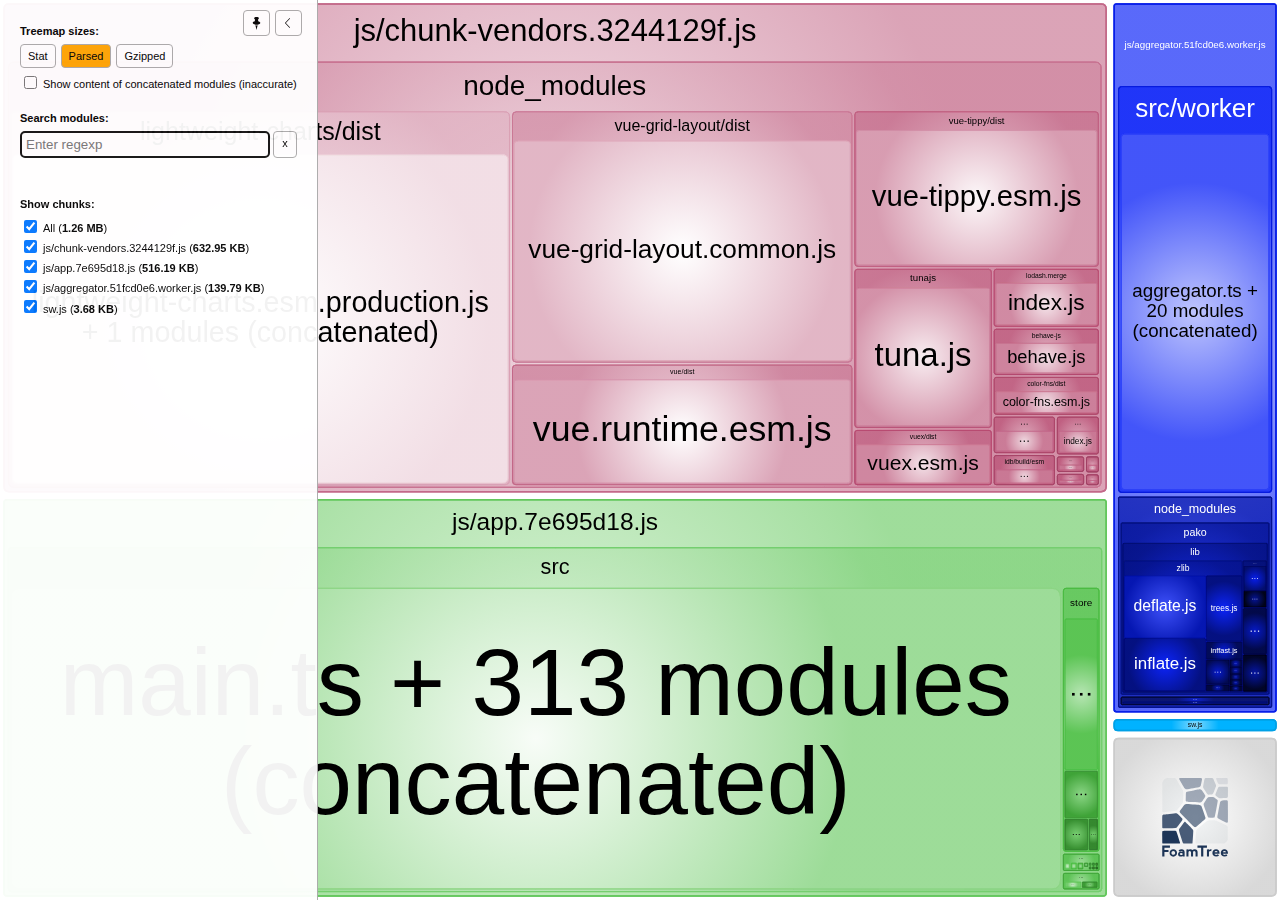
<file: report.html>
<!DOCTYPE html>
<html>
  <head>
    <meta charset="UTF-8"/>
    <meta name="viewport" content="width=device-width, initial-scale=1"/>
    <title>aggr [31 Dec 2021 at 18:22]</title>
    <link rel="shortcut icon" href="[data-uri]" type="image/x-icon" />

    <script>
      window.enableWebSocket = false;
    </script>
    <!-- viewer.js -->
<script>/*! For license information please see viewer.js.LICENSE.txt */
(()=>{var e={4184:(e,t)=>{var n;
/*!
  Copyright (c) 2017 Jed Watson.
  Licensed under the MIT License (MIT), see
  http://jedwatson.github.io/classnames
*/!function(){"use strict";var r={}.hasOwnProperty;function i(){for(var e=[],t=0;t<arguments.length;t++){var n=arguments[t];if(n){var o=typeof n;if("string"===o||"number"===o)e.push(n);else if(Array.isArray(n)&&n.length){var a=i.apply(null,n);a&&e.push(a)}else if("object"===o)for(var s in n)r.call(n,s)&&n[s]&&e.push(s)}}return e.join(" ")}e.exports?(i.default=i,e.exports=i):void 0===(n=function(){return i}.apply(t,[]))||(e.exports=n)}()},3908:(e,t,n)=>{"use strict";n.d(t,{Z:()=>s});var r=n(4015),i=n.n(r),o=n(3645),a=n.n(o)()(i());a.push([e.id,".Button__button{background:#fff;border:1px solid #aaa;border-radius:4px;cursor:pointer;display:inline-block;font:var(--main-font);outline:none;padding:5px 7px;transition:background .3s ease;white-space:nowrap}.Button__button:focus,.Button__button:hover{background:#ffefd7}.Button__button.Button__active{background:orange;color:#000}.Button__button[disabled]{cursor:default}","",{version:3,sources:["webpack://./client/components/Button.css"],names:[],mappings:"AAAA,gBACE,eAAgB,CAChB,qBAAsB,CACtB,iBAAkB,CAClB,cAAe,CACf,oBAAqB,CACrB,qBAAsB,CACtB,YAAa,CACb,eAAgB,CAChB,8BAA+B,CAC/B,kBACF,CAEA,4CAEE,kBACF,CAEA,+BACE,iBAAmB,CACnB,UACF,CAEA,0BACE,cACF",sourcesContent:[".button {\n  background: #fff;\n  border: 1px solid #aaa;\n  border-radius: 4px;\n  cursor: pointer;\n  display: inline-block;\n  font: var(--main-font);\n  outline: none;\n  padding: 5px 7px;\n  transition: background .3s ease;\n  white-space: nowrap;\n}\n\n.button:focus,\n.button:hover {\n  background: #ffefd7;\n}\n\n.button.active {\n  background: #ffa500;\n  color: #000;\n}\n\n.button[disabled] {\n  cursor: default;\n}\n"],sourceRoot:""}]),a.locals={button:"Button__button",active:"Button__active"};const s=a},2396:(e,t,n)=>{"use strict";n.d(t,{Z:()=>s});var r=n(4015),i=n.n(r),o=n(3645),a=n.n(o)()(i());a.push([e.id,".Checkbox__label{display:inline-block}.Checkbox__checkbox,.Checkbox__label{cursor:pointer}.Checkbox__itemText{margin-left:3px;position:relative;top:-2px;vertical-align:middle}","",{version:3,sources:["webpack://./client/components/Checkbox.css"],names:[],mappings:"AAAA,iBAEE,oBACF,CAEA,qCAJE,cAMF,CAEA,oBACE,eAAgB,CAChB,iBAAkB,CAClB,QAAS,CACT,qBACF",sourcesContent:[".label {\n  cursor: pointer;\n  display: inline-block;\n}\n\n.checkbox {\n  cursor: pointer;\n}\n\n.itemText {\n  margin-left: 3px;\n  position: relative;\n  top: -2px;\n  vertical-align: middle;\n}\n"],sourceRoot:""}]),a.locals={label:"Checkbox__label",checkbox:"Checkbox__checkbox",itemText:"Checkbox__itemText"};const s=a},3213:(e,t,n)=>{"use strict";n.d(t,{Z:()=>s});var r=n(4015),i=n.n(r),o=n(3645),a=n.n(o)()(i());a.push([e.id,".CheckboxList__container{font:var(--main-font);white-space:nowrap}.CheckboxList__label{font-size:11px;font-weight:700;margin-bottom:7px}.CheckboxList__item+.CheckboxList__item{margin-top:1px}","",{version:3,sources:["webpack://./client/components/CheckboxList.css"],names:[],mappings:"AAAA,yBACE,qBAAsB,CACtB,kBACF,CAEA,qBACE,cAAe,CACf,eAAiB,CACjB,iBACF,CAEA,wCACE,cACF",sourcesContent:[".container {\n  font: var(--main-font);\n  white-space: nowrap;\n}\n\n.label {\n  font-size: 11px;\n  font-weight: bold;\n  margin-bottom: 7px;\n}\n\n.item + .item {\n  margin-top: 1px;\n}\n"],sourceRoot:""}]),a.locals={container:"CheckboxList__container",label:"CheckboxList__label",item:"CheckboxList__item"};const s=a},580:(e,t,n)=>{"use strict";n.d(t,{Z:()=>s});var r=n(4015),i=n.n(r),o=n(3645),a=n.n(o)()(i());a.push([e.id,".ContextMenu__container{font:var(--main-font);position:absolute;padding:0;border-radius:4px;background:#fff;border:1px solid #aaa;list-style:none;opacity:1;white-space:nowrap;visibility:visible;transition:opacity .2s ease,visibility .2s ease}.ContextMenu__hidden{opacity:0;visibility:hidden}","",{version:3,sources:["webpack://./client/components/ContextMenu.css"],names:[],mappings:"AAAA,wBACE,qBAAsB,CACtB,iBAAkB,CAClB,SAAU,CACV,iBAAkB,CAClB,eAAgB,CAChB,qBAAsB,CACtB,eAAgB,CAChB,SAAU,CACV,kBAAmB,CACnB,kBAAmB,CACnB,+CACF,CAEA,qBACE,SAAU,CACV,iBACF",sourcesContent:[".container {\n  font: var(--main-font);\n  position: absolute;\n  padding: 0;\n  border-radius: 4px;\n  background: #fff;\n  border: 1px solid #aaa;\n  list-style: none;\n  opacity: 1;\n  white-space: nowrap;\n  visibility: visible;\n  transition: opacity .2s ease, visibility .2s ease;\n}\n\n.hidden {\n  opacity: 0;\n  visibility: hidden;\n}\n"],sourceRoot:""}]),a.locals={container:"ContextMenu__container",hidden:"ContextMenu__hidden"};const s=a},9270:(e,t,n)=>{"use strict";n.d(t,{Z:()=>s});var r=n(4015),i=n.n(r),o=n(3645),a=n.n(o)()(i());a.push([e.id,".ContextMenuItem__item{cursor:pointer;margin:0;padding:8px 14px;-webkit-user-select:none;user-select:none}.ContextMenuItem__item:hover{background:#ffefd7}.ContextMenuItem__disabled{cursor:default;color:grey}.ContextMenuItem__item.ContextMenuItem__disabled:hover{background:transparent}","",{version:3,sources:["webpack://./client/components/ContextMenuItem.css"],names:[],mappings:"AAAA,uBACE,cAAe,CACf,QAAS,CACT,gBAAiB,CACjB,wBAAiB,CAAjB,gBACF,CAEA,6BACE,kBACF,CAEA,2BACE,cAAe,CACf,UACF,CAEA,uDACE,sBACF",sourcesContent:[".item {\n  cursor: pointer;\n  margin: 0;\n  padding: 8px 14px;\n  user-select: none;\n}\n\n.item:hover {\n  background: #ffefd7;\n}\n\n.disabled {\n  cursor: default;\n  color: gray;\n}\n\n.item.disabled:hover {\n  background: transparent;\n}\n"],sourceRoot:""}]),a.locals={item:"ContextMenuItem__item",disabled:"ContextMenuItem__disabled"};const s=a},1746:(e,t,n)=>{"use strict";n.d(t,{Z:()=>s});var r=n(4015),i=n.n(r),o=n(3645),a=n.n(o)()(i());a.push([e.id,".Icon__icon{background:no-repeat 50%/contain;display:inline-block}","",{version:3,sources:["webpack://./client/components/Icon.css"],names:[],mappings:"AAAA,YACE,gCAAoC,CACpC,oBACF",sourcesContent:[".icon {\n  background: no-repeat center/contain;\n  display: inline-block;\n}\n"],sourceRoot:""}]),a.locals={icon:"Icon__icon"};const s=a},697:(e,t,n)=>{"use strict";n.d(t,{Z:()=>m});var r=n(4015),i=n.n(r),o=n(3645),a=n.n(o),s=n(1667),u=n.n(s),l=n(4911),c=n(8752),h=n(4150),f=n(8868),d=a()(i()),p=u()(l.Z),g=u()(c.Z),b=u()(h.Z),v=u()(f.Z);d.push([e.id,".ModuleItem__container{background:no-repeat 0;cursor:pointer;margin-bottom:4px;padding-left:18px;position:relative;white-space:nowrap}.ModuleItem__container.ModuleItem__module{background-image:url("+p+");background-position-x:1px}.ModuleItem__container.ModuleItem__folder{background-image:url("+g+")}.ModuleItem__container.ModuleItem__chunk{background-image:url("+b+")}.ModuleItem__container.ModuleItem__invisible:hover:before{background:url("+v+') no-repeat 0;content:"";height:100%;left:0;top:1px;position:absolute;width:13px}',"",{version:3,sources:["webpack://./client/components/ModuleItem.css"],names:[],mappings:"AAAA,uBACE,sBAAiC,CACjC,cAAe,CACf,iBAAkB,CAClB,iBAAkB,CAClB,iBAAkB,CAClB,kBACF,CAEA,0CACE,wDAAkD,CAClD,yBACF,CAEA,0CACE,wDACF,CAEA,yCACE,wDACF,CAEA,0DACE,8DAAqE,CACrE,UAAW,CACX,WAAY,CACZ,MAAO,CACP,OAAQ,CACR,iBAAkB,CAClB,UACF",sourcesContent:[".container {\n  background: no-repeat left center;\n  cursor: pointer;\n  margin-bottom: 4px;\n  padding-left: 18px;\n  position: relative;\n  white-space: nowrap;\n}\n\n.container.module {\n  background-image: url('../assets/icon-module.svg');\n  background-position-x: 1px;\n}\n\n.container.folder {\n  background-image: url('../assets/icon-folder.svg');\n}\n\n.container.chunk {\n  background-image: url('../assets/icon-chunk.svg');\n}\n\n.container.invisible:hover::before {\n  background: url('../assets/icon-invisible.svg') no-repeat left center;\n  content: \"\";\n  height: 100%;\n  left: 0;\n  top: 1px;\n  position: absolute;\n  width: 13px;\n}\n"],sourceRoot:""}]),d.locals={container:"ModuleItem__container",module:"ModuleItem__module",folder:"ModuleItem__folder",chunk:"ModuleItem__chunk",invisible:"ModuleItem__invisible"};const m=d},3784:(e,t,n)=>{"use strict";n.d(t,{Z:()=>s});var r=n(4015),i=n.n(r),o=n(3645),a=n.n(o)()(i());a.push([e.id,".ModulesList__container{font:var(--main-font)}","",{version:3,sources:["webpack://./client/components/ModulesList.css"],names:[],mappings:"AAAA,wBACE,qBACF",sourcesContent:[".container {\n  font: var(--main-font);\n}\n"],sourceRoot:""}]),a.locals={container:"ModulesList__container"};const s=a},2393:(e,t,n)=>{"use strict";n.d(t,{Z:()=>s});var r=n(4015),i=n.n(r),o=n(3645),a=n.n(o)()(i());a.push([e.id,".ModulesTreemap__container{align-items:stretch;display:flex;height:100%;position:relative;width:100%}.ModulesTreemap__map{flex:1}.ModulesTreemap__sidebarGroup{font:var(--main-font);margin-bottom:20px}.ModulesTreemap__showOption{margin-top:5px}.ModulesTreemap__activeSize{font-weight:700}.ModulesTreemap__foundModulesInfo{display:flex;font:var(--main-font);margin:8px 0 0}.ModulesTreemap__foundModulesInfoItem+.ModulesTreemap__foundModulesInfoItem{margin-left:15px}.ModulesTreemap__foundModulesContainer{margin-top:15px;max-height:600px;overflow:auto}.ModulesTreemap__foundModulesChunk+.ModulesTreemap__foundModulesChunk{margin-top:15px}.ModulesTreemap__foundModulesChunkName{cursor:pointer;font:var(--main-font);font-weight:700;margin-bottom:7px}.ModulesTreemap__foundModulesList{margin-left:7px}","",{version:3,sources:["webpack://./client/components/ModulesTreemap.css"],names:[],mappings:"AAAA,2BACE,mBAAoB,CACpB,YAAa,CACb,WAAY,CACZ,iBAAkB,CAClB,UACF,CAEA,qBACE,MACF,CAEA,8BACE,qBAAsB,CACtB,kBACF,CAEA,4BACE,cACF,CAEA,4BACE,eACF,CAEA,kCACE,YAAa,CACb,qBAAsB,CACtB,cACF,CAEA,4EACE,gBACF,CAEA,uCACE,eAAgB,CAChB,gBAAiB,CACjB,aACF,CAEA,sEACE,eACF,CAEA,uCACE,cAAe,CACf,qBAAsB,CACtB,eAAiB,CACjB,iBACF,CAEA,kCACE,eACF",sourcesContent:[".container {\n  align-items: stretch;\n  display: flex;\n  height: 100%;\n  position: relative;\n  width: 100%;\n}\n\n.map {\n  flex: 1;\n}\n\n.sidebarGroup {\n  font: var(--main-font);\n  margin-bottom: 20px;\n}\n\n.showOption {\n  margin-top: 5px;\n}\n\n.activeSize {\n  font-weight: bold;\n}\n\n.foundModulesInfo {\n  display: flex;\n  font: var(--main-font);\n  margin: 8px 0 0;\n}\n\n.foundModulesInfoItem + .foundModulesInfoItem {\n  margin-left: 15px;\n}\n\n.foundModulesContainer {\n  margin-top: 15px;\n  max-height: 600px;\n  overflow: auto;\n}\n\n.foundModulesChunk + .foundModulesChunk {\n  margin-top: 15px;\n}\n\n.foundModulesChunkName {\n  cursor: pointer;\n  font: var(--main-font);\n  font-weight: bold;\n  margin-bottom: 7px;\n}\n\n.foundModulesList {\n  margin-left: 7px;\n}\n"],sourceRoot:""}]),a.locals={container:"ModulesTreemap__container",map:"ModulesTreemap__map",sidebarGroup:"ModulesTreemap__sidebarGroup",showOption:"ModulesTreemap__showOption",activeSize:"ModulesTreemap__activeSize",foundModulesInfo:"ModulesTreemap__foundModulesInfo",foundModulesInfoItem:"ModulesTreemap__foundModulesInfoItem",foundModulesContainer:"ModulesTreemap__foundModulesContainer",foundModulesChunk:"ModulesTreemap__foundModulesChunk",foundModulesChunkName:"ModulesTreemap__foundModulesChunkName",foundModulesList:"ModulesTreemap__foundModulesList"};const s=a},9976:(e,t,n)=>{"use strict";n.d(t,{Z:()=>s});var r=n(4015),i=n.n(r),o=n(3645),a=n.n(o)()(i());a.push([e.id,".Search__container{font:var(--main-font);white-space:nowrap}.Search__label{font-weight:700;margin-bottom:7px}.Search__row{display:flex}.Search__input{border:1px solid #aaa;border-radius:4px;display:block;flex:1;padding:5px}.Search__clear{flex:0 0 auto;line-height:1;margin-left:3px;padding:5px 8px 7px}","",{version:3,sources:["webpack://./client/components/Search.css"],names:[],mappings:"AAAA,mBACE,qBAAsB,CACtB,kBACF,CAEA,eACE,eAAiB,CACjB,iBACF,CAEA,aACE,YACF,CAEA,eACE,qBAAsB,CACtB,iBAAkB,CAClB,aAAc,CACd,MAAO,CACP,WACF,CAEA,eACE,aAAc,CACd,aAAc,CACd,eAAgB,CAChB,mBACF",sourcesContent:[".container {\n  font: var(--main-font);\n  white-space: nowrap;\n}\n\n.label {\n  font-weight: bold;\n  margin-bottom: 7px;\n}\n\n.row {\n  display: flex;\n}\n\n.input {\n  border: 1px solid #aaa;\n  border-radius: 4px;\n  display: block;\n  flex: 1;\n  padding: 5px;\n}\n\n.clear {\n  flex: 0 0 auto;\n  line-height: 1;\n  margin-left: 3px;\n  padding: 5px 8px 7px;\n}\n"],sourceRoot:""}]),a.locals={container:"Search__container",label:"Search__label",row:"Search__row",input:"Search__input",clear:"Search__clear"};const s=a},4826:(e,t,n)=>{"use strict";n.d(t,{Z:()=>s});var r=n(4015),i=n.n(r),o=n(3645),a=n.n(o)()(i());a.push([e.id,".Sidebar__container{background:#fff;border:none;border-right:1px solid #aaa;box-sizing:border-box;max-width:calc(50% - 10px);opacity:.95;z-index:1}.Sidebar__container:not(.Sidebar__hidden){min-width:200px}.Sidebar__container:not(.Sidebar__pinned){bottom:0;position:absolute;top:0;transition:transform .2s ease}.Sidebar__container.Sidebar__pinned{position:relative}.Sidebar__container.Sidebar__left{left:0}.Sidebar__container.Sidebar__left.Sidebar__hidden{transform:translateX(calc(-100% + 7px))}.Sidebar__content{box-sizing:border-box;height:100%;overflow-y:auto;padding:25px 20px 20px;width:100%}.Sidebar__empty.Sidebar__pinned .Sidebar__content{padding:0}.Sidebar__pinButton,.Sidebar__toggleButton{cursor:pointer;height:26px;line-height:0;position:absolute;top:10px;width:27px}.Sidebar__pinButton{right:47px}.Sidebar__toggleButton{padding-left:6px;right:15px}.Sidebar__hidden .Sidebar__toggleButton{right:-35px;transition:transform .2s ease}.Sidebar__hidden .Sidebar__toggleButton:hover{transform:translateX(4px)}.Sidebar__resizer{bottom:0;cursor:col-resize;position:absolute;right:0;top:0;width:7px}","",{version:3,sources:["webpack://./client/components/Sidebar.css"],names:[],mappings:"AAEA,oBACE,eAAgB,CAEhB,WAA4B,CAA5B,2BAA4B,CAC5B,qBAAsB,CACtB,0BAA2B,CAC3B,WAAa,CACb,SACF,CAEA,0CACE,eACF,CAEA,0CACE,QAAS,CACT,iBAAkB,CAClB,KAAM,CACN,6BACF,CAEA,oCACE,iBACF,CAEA,kCACE,MACF,CAEA,kDACE,uCACF,CAEA,kBACE,qBAAsB,CACtB,WAAY,CACZ,eAAgB,CAChB,sBAAuB,CACvB,UACF,CAEA,kDACE,SACF,CAEA,2CAEE,cAAe,CACf,WAAY,CACZ,aAAc,CACd,iBAAkB,CAClB,QAAS,CACT,UACF,CAEA,oBACE,UACF,CAEA,uBACE,gBAAiB,CACjB,UACF,CAEA,wCACE,WAAY,CACZ,6BACF,CAEA,8CACE,yBACF,CAEA,kBACE,QAAS,CACT,iBAAkB,CAClB,iBAAkB,CAClB,OAAQ,CACR,KAAM,CACN,SACF",sourcesContent:["@value toggleTime: 200ms;\n\n.container {\n  background: #fff;\n  border: none;\n  border-right: 1px solid #aaa;\n  box-sizing: border-box;\n  max-width: calc(50% - 10px);\n  opacity: 0.95;\n  z-index: 1;\n}\n\n.container:not(.hidden) {\n  min-width: 200px;\n}\n\n.container:not(.pinned) {\n  bottom: 0;\n  position: absolute;\n  top: 0;\n  transition: transform toggleTime ease;\n}\n\n.container.pinned {\n  position: relative;\n}\n\n.container.left {\n  left: 0;\n}\n\n.container.left.hidden {\n  transform: translateX(calc(-100% + 7px));\n}\n\n.content {\n  box-sizing: border-box;\n  height: 100%;\n  overflow-y: auto;\n  padding: 25px 20px 20px;\n  width: 100%;\n}\n\n.empty.pinned .content {\n  padding: 0;\n}\n\n.pinButton,\n.toggleButton {\n  cursor: pointer;\n  height: 26px;\n  line-height: 0;\n  position: absolute;\n  top: 10px;\n  width: 27px;\n}\n\n.pinButton {\n  right: 47px;\n}\n\n.toggleButton {\n  padding-left: 6px;\n  right: 15px;\n}\n\n.hidden .toggleButton {\n  right: -35px;\n  transition: transform .2s ease;\n}\n\n.hidden .toggleButton:hover {\n  transform: translateX(4px);\n}\n\n.resizer {\n  bottom: 0;\n  cursor: col-resize;\n  position: absolute;\n  right: 0;\n  top: 0;\n  width: 7px;\n}\n"],sourceRoot:""}]),a.locals={toggleTime:".2s",container:"Sidebar__container",hidden:"Sidebar__hidden",pinned:"Sidebar__pinned",left:"Sidebar__left",content:"Sidebar__content",empty:"Sidebar__empty",pinButton:"Sidebar__pinButton",toggleButton:"Sidebar__toggleButton",resizer:"Sidebar__resizer"};const s=a},6897:(e,t,n)=>{"use strict";n.d(t,{Z:()=>s});var r=n(4015),i=n.n(r),o=n(3645),a=n.n(o)()(i());a.push([e.id,".Switcher__container{font:var(--main-font);white-space:nowrap}.Switcher__label{font-weight:700;font-size:11px;margin-bottom:7px}.Switcher__item+.Switcher__item{margin-left:5px}","",{version:3,sources:["webpack://./client/components/Switcher.css"],names:[],mappings:"AAAA,qBACE,qBAAsB,CACtB,kBACF,CAEA,iBACE,eAAiB,CACjB,cAAe,CACf,iBACF,CAEA,gCACE,eACF",sourcesContent:[".container {\n  font: var(--main-font);\n  white-space: nowrap;\n}\n\n.label {\n  font-weight: bold;\n  font-size: 11px;\n  margin-bottom: 7px;\n}\n\n.item + .item {\n  margin-left: 5px;\n}\n"],sourceRoot:""}]),a.locals={container:"Switcher__container",label:"Switcher__label",item:"Switcher__item"};const s=a},7527:(e,t,n)=>{"use strict";n.d(t,{Z:()=>s});var r=n(4015),i=n.n(r),o=n(3645),a=n.n(o)()(i());a.push([e.id,".Tooltip__container{font:var(--main-font);position:absolute;padding:5px 10px;border-radius:4px;background:#fff;border:1px solid #aaa;opacity:.9;white-space:nowrap;visibility:visible;transition:opacity .2s ease,visibility .2s ease}.Tooltip__hidden{opacity:0;visibility:hidden}","",{version:3,sources:["webpack://./client/components/Tooltip.css"],names:[],mappings:"AAAA,oBACE,qBAAsB,CACtB,iBAAkB,CAClB,gBAAiB,CACjB,iBAAkB,CAClB,eAAgB,CAChB,qBAAsB,CACtB,UAAY,CACZ,kBAAmB,CACnB,kBAAmB,CACnB,+CACF,CAEA,iBACE,SAAU,CACV,iBACF",sourcesContent:[".container {\n  font: var(--main-font);\n  position: absolute;\n  padding: 5px 10px;\n  border-radius: 4px;\n  background: #fff;\n  border: 1px solid #aaa;\n  opacity: 0.9;\n  white-space: nowrap;\n  visibility: visible;\n  transition: opacity .2s ease, visibility .2s ease;\n}\n\n.hidden {\n  opacity: 0;\n  visibility: hidden;\n}\n"],sourceRoot:""}]),a.locals={container:"Tooltip__container",hidden:"Tooltip__hidden"};const s=a},1194:(e,t,n)=>{"use strict";n.d(t,{Z:()=>s});var r=n(4015),i=n.n(r),o=n(3645),a=n.n(o)()(i());a.push([e.id,":root{--main-font:normal 11px Verdana,sans-serif}#app,body,html{height:100%;margin:0;overflow:hidden;padding:0;width:100%}body.resizing{-webkit-user-select:none!important;user-select:none!important}body.resizing *{pointer-events:none}body.resizing.col{cursor:col-resize!important}","",{version:3,sources:["webpack://./client/viewer.css"],names:[],mappings:"AAAA,MACE,0CACF,CAEA,eAGE,WAAY,CACZ,QAAS,CACT,eAAgB,CAChB,SAAU,CACV,UACF,CAEA,cACE,kCAA4B,CAA5B,0BACF,CAEA,gBACE,mBACF,CAEA,kBACE,2BACF",sourcesContent:[":root {\n  --main-font: normal 11px Verdana, sans-serif;\n}\n\n:global html,\n:global body,\n:global #app {\n  height: 100%;\n  margin: 0;\n  overflow: hidden;\n  padding: 0;\n  width: 100%;\n}\n\n:global body.resizing {\n  user-select: none !important;\n}\n\n:global body.resizing * {\n  pointer-events: none;\n}\n\n:global body.resizing.col {\n  cursor: col-resize !important;\n}\n"],sourceRoot:""}]);const s=a},3645:e=>{"use strict";e.exports=function(e){var t=[];return t.toString=function(){return this.map((function(t){var n=e(t);return t[2]?"@media ".concat(t[2]," {").concat(n,"}"):n})).join("")},t.i=function(e,n,r){"string"==typeof e&&(e=[[null,e,""]]);var i={};if(r)for(var o=0;o<this.length;o++){var a=this[o][0];null!=a&&(i[a]=!0)}for(var s=0;s<e.length;s++){var u=[].concat(e[s]);r&&i[u[0]]||(n&&(u[2]?u[2]="".concat(n," and ").concat(u[2]):u[2]=n),t.push(u))}},t}},4015:e=>{"use strict";function t(e,t){return function(e){if(Array.isArray(e))return e}(e)||function(e,t){if("undefined"==typeof Symbol||!(Symbol.iterator in Object(e)))return;var n=[],r=!0,i=!1,o=void 0;try{for(var a,s=e[Symbol.iterator]();!(r=(a=s.next()).done)&&(n.push(a.value),!t||n.length!==t);r=!0);}catch(u){i=!0,o=u}finally{try{r||null==s.return||s.return()}finally{if(i)throw o}}return n}(e,t)||function(e,t){if(!e)return;if("string"==typeof e)return n(e,t);var r=Object.prototype.toString.call(e).slice(8,-1);"Object"===r&&e.constructor&&(r=e.constructor.name);if("Map"===r||"Set"===r)return Array.from(e);if("Arguments"===r||/^(?:Ui|I)nt(?:8|16|32)(?:Clamped)?Array$/.test(r))return n(e,t)}(e,t)||function(){throw new TypeError("Invalid attempt to destructure non-iterable instance.\nIn order to be iterable, non-array objects must have a [Symbol.iterator]() method.")}()}function n(e,t){(null==t||t>e.length)&&(t=e.length);for(var n=0,r=new Array(t);n<t;n++)r[n]=e[n];return r}e.exports=function(e){var n=t(e,4),r=n[1],i=n[3];if("function"==typeof btoa){var o=btoa(unescape(encodeURIComponent(JSON.stringify(i)))),a="sourceMappingURL=data:application/json;charset=utf-8;base64,".concat(o),s="/*# ".concat(a," */"),u=i.sources.map((function(e){return"/*# sourceURL=".concat(i.sourceRoot||"").concat(e," */")}));return[r].concat(u).concat([s]).join("\n")}return[r].join("\n")}},1667:e=>{"use strict";e.exports=function(e,t){return t||(t={}),"string"!=typeof(e=e&&e.__esModule?e.default:e)?e:(/^['"].*['"]$/.test(e)&&(e=e.slice(1,-1)),t.hash&&(e+=t.hash),/["'() \t\n]/.test(e)||t.needQuotes?'"'.concat(e.replace(/"/g,'\\"').replace(/\n/g,"\\n"),'"'):e)}},6755:e=>{"use strict";!function(t){var n=/^(b|B)$/,r={iec:{bits:["b","Kib","Mib","Gib","Tib","Pib","Eib","Zib","Yib"],bytes:["B","KiB","MiB","GiB","TiB","PiB","EiB","ZiB","YiB"]},jedec:{bits:["b","Kb","Mb","Gb","Tb","Pb","Eb","Zb","Yb"],bytes:["B","KB","MB","GB","TB","PB","EB","ZB","YB"]}},i={iec:["","kibi","mebi","gibi","tebi","pebi","exbi","zebi","yobi"],jedec:["","kilo","mega","giga","tera","peta","exa","zetta","yotta"]};function o(e){var t,o,a,s,u,l,c,h,f,d,p,g,b,v,m,y=1<arguments.length&&void 0!==arguments[1]?arguments[1]:{},C=[],w=0,x=void 0,_=void 0;if(isNaN(e))throw new TypeError("Invalid number");return o=!0===y.bits,p=!0===y.unix,t=y.base||2,d=void 0!==y.round?y.round:p?1:2,l=void 0!==y.locale?y.locale:"",c=y.localeOptions||{},g=void 0!==y.separator?y.separator:"",b=void 0!==y.spacer?y.spacer:p?"":" ",m=y.symbols||{},v=2===t&&y.standard||"jedec",f=y.output||"string",s=!0===y.fullform,u=y.fullforms instanceof Array?y.fullforms:[],x=void 0!==y.exponent?y.exponent:-1,a=2<t?1e3:1024,(h=(_=Number(e))<0)&&(_=-_),(-1===x||isNaN(x))&&(x=Math.floor(Math.log(_)/Math.log(a)))<0&&(x=0),8<x&&(x=8),"exponent"===f?x:(0===_?(C[0]=0,C[1]=p?"":r[v][o?"bits":"bytes"][x]):(w=_/(2===t?Math.pow(2,10*x):Math.pow(1e3,x)),o&&a<=(w*=8)&&x<8&&(w/=a,x++),C[0]=Number(w.toFixed(0<x?d:0)),C[0]===a&&x<8&&void 0===y.exponent&&(C[0]=1,x++),C[1]=10===t&&1===x?o?"kb":"kB":r[v][o?"bits":"bytes"][x],p&&(C[1]="jedec"===v?C[1].charAt(0):0<x?C[1].replace(/B$/,""):C[1],n.test(C[1])&&(C[0]=Math.floor(C[0]),C[1]=""))),h&&(C[0]=-C[0]),C[1]=m[C[1]]||C[1],!0===l?C[0]=C[0].toLocaleString():0<l.length?C[0]=C[0].toLocaleString(l,c):0<g.length&&(C[0]=C[0].toString().replace(".",g)),"array"===f?C:(s&&(C[1]=u[x]?u[x]:i[v][x]+(o?"bit":"byte")+(1===C[0]?"":"s")),"object"===f?{value:C[0],symbol:C[1],exponent:x}:C.join(b)))}o.partial=function(e){return function(t){return o(t,e)}},e.exports=o}("undefined"!=typeof window&&window)},2705:(e,t,n)=>{var r=n(5639).Symbol;e.exports=r},9932:e=>{e.exports=function(e,t){for(var n=-1,r=null==e?0:e.length,i=Array(r);++n<r;)i[n]=t(e[n],n,e);return i}},4286:e=>{e.exports=function(e){return e.split("")}},4239:(e,t,n)=>{var r=n(2705),i=n(9607),o=n(2333),a=r?r.toStringTag:void 0;e.exports=function(e){return null==e?void 0===e?"[object Undefined]":"[object Null]":a&&a in Object(e)?i(e):o(e)}},8674:e=>{e.exports=function(e){return function(t){return null==e?void 0:e[t]}}},4259:e=>{e.exports=function(e,t,n){var r=-1,i=e.length;t<0&&(t=-t>i?0:i+t),(n=n>i?i:n)<0&&(n+=i),i=t>n?0:n-t>>>0,t>>>=0;for(var o=Array(i);++r<i;)o[r]=e[r+t];return o}},531:(e,t,n)=>{var r=n(2705),i=n(9932),o=n(1469),a=n(3448),s=r?r.prototype:void 0,u=s?s.toString:void 0;e.exports=function e(t){if("string"==typeof t)return t;if(o(t))return i(t,e)+"";if(a(t))return u?u.call(t):"";var n=t+"";return"0"==n&&1/t==-Infinity?"-0":n}},180:(e,t,n)=>{var r=n(4259);e.exports=function(e,t,n){var i=e.length;return n=void 0===n?i:n,!t&&n>=i?e:r(e,t,n)}},8805:(e,t,n)=>{var r=n(180),i=n(2689),o=n(3140),a=n(9833);e.exports=function(e){return function(t){t=a(t);var n=i(t)?o(t):void 0,s=n?n[0]:t.charAt(0),u=n?r(n,1).join(""):t.slice(1);return s[e]()+u}}},9464:(e,t,n)=>{var r=n(8674)({"&":"&amp;","<":"&lt;",">":"&gt;",'"':"&quot;","'":"&#39;"});e.exports=r},1957:e=>{e.exports=!1},9607:(e,t,n)=>{var r=n(2705),i=Object.prototype,o=i.hasOwnProperty,a=i.toString,s=r?r.toStringTag:void 0;e.exports=function(e){var t=o.call(e,s),n=e[s];try{e[s]=void 0;var r=!0}catch(u){}var i=a.call(e);return r&&(t?e[s]=n:delete e[s]),i}},2689:e=>{var t=RegExp("[\\u200d\\ud800-\\udfff\\u0300-\\u036f\\ufe20-\\ufe2f\\u20d0-\\u20ff\\ufe0e\\ufe0f]");e.exports=function(e){return t.test(e)}},2333:e=>{var t=Object.prototype.toString;e.exports=function(e){return t.call(e)}},5639:(e,t,n)=>{var r=n(1957),i="object"==typeof self&&self&&self.Object===Object&&self,o=r||i||Function("return this")();e.exports=o},3140:(e,t,n)=>{var r=n(4286),i=n(2689),o=n(676);e.exports=function(e){return i(e)?o(e):r(e)}},676:e=>{var t="[\\ud800-\\udfff]",n="[\\u0300-\\u036f\\ufe20-\\ufe2f\\u20d0-\\u20ff]",r="\\ud83c[\\udffb-\\udfff]",i="[^\\ud800-\\udfff]",o="(?:\\ud83c[\\udde6-\\uddff]){2}",a="[\\ud800-\\udbff][\\udc00-\\udfff]",s="(?:"+n+"|"+r+")"+"?",u="[\\ufe0e\\ufe0f]?",l=u+s+("(?:\\u200d(?:"+[i,o,a].join("|")+")"+u+s+")*"),c="(?:"+[i+n+"?",n,o,a,t].join("|")+")",h=RegExp(r+"(?="+r+")|"+c+l,"g");e.exports=function(e){return e.match(h)||[]}},3279:(e,t,n)=>{var r=n(3218),i=n(7771),o=n(4841),a=Math.max,s=Math.min;e.exports=function(e,t,n){var u,l,c,h,f,d,p=0,g=!1,b=!1,v=!0;if("function"!=typeof e)throw new TypeError("Expected a function");function m(t){var n=u,r=l;return u=l=void 0,p=t,h=e.apply(r,n)}function y(e){return p=e,f=setTimeout(w,t),g?m(e):h}function C(e){var n=e-d;return void 0===d||n>=t||n<0||b&&e-p>=c}function w(){var e=i();if(C(e))return x(e);f=setTimeout(w,function(e){var n=t-(e-d);return b?s(n,c-(e-p)):n}(e))}function x(e){return f=void 0,v&&u?m(e):(u=l=void 0,h)}function _(){var e=i(),n=C(e);if(u=arguments,l=this,d=e,n){if(void 0===f)return y(d);if(b)return clearTimeout(f),f=setTimeout(w,t),m(d)}return void 0===f&&(f=setTimeout(w,t)),h}return t=o(t)||0,r(n)&&(g=!!n.leading,c=(b="maxWait"in n)?a(o(n.maxWait)||0,t):c,v="trailing"in n?!!n.trailing:v),_.cancel=function(){void 0!==f&&clearTimeout(f),p=0,u=d=l=f=void 0},_.flush=function(){return void 0===f?h:x(i())},_}},7187:(e,t,n)=>{var r=n(9464),i=n(9833),o=/[&<>"']/g,a=RegExp(o.source);e.exports=function(e){return(e=i(e))&&a.test(e)?e.replace(o,r):e}},3522:(e,t,n)=>{var r=n(9833),i=/[\\^$.*+?()[\]{}|]/g,o=RegExp(i.source);e.exports=function(e){return(e=r(e))&&o.test(e)?e.replace(i,"\\$&"):e}},1469:e=>{var t=Array.isArray;e.exports=t},3218:e=>{e.exports=function(e){var t=typeof e;return null!=e&&("object"==t||"function"==t)}},7005:e=>{e.exports=function(e){return null!=e&&"object"==typeof e}},3448:(e,t,n)=>{var r=n(4239),i=n(7005);e.exports=function(e){return"symbol"==typeof e||i(e)&&"[object Symbol]"==r(e)}},7771:(e,t,n)=>{var r=n(5639);e.exports=function(){return r.Date.now()}},4841:(e,t,n)=>{var r=n(3218),i=n(3448),o=/^\s+|\s+$/g,a=/^[-+]0x[0-9a-f]+$/i,s=/^0b[01]+$/i,u=/^0o[0-7]+$/i,l=parseInt;e.exports=function(e){if("number"==typeof e)return e;if(i(e))return NaN;if(r(e)){var t="function"==typeof e.valueOf?e.valueOf():e;e=r(t)?t+"":t}if("string"!=typeof e)return 0===e?e:+e;e=e.replace(o,"");var n=s.test(e);return n||u.test(e)?l(e.slice(2),n?2:8):a.test(e)?NaN:+e}},9833:(e,t,n)=>{var r=n(531);e.exports=function(e){return null==e?"":r(e)}},1700:(e,t,n)=>{var r=n(8805)("toUpperCase");e.exports=r},3379:(e,t,n)=>{"use strict";var r,i=function(){return void 0===r&&(r=Boolean(window&&document&&document.all&&!window.atob)),r},o=function(){var e={};return function(t){if(void 0===e[t]){var n=document.querySelector(t);if(window.HTMLIFrameElement&&n instanceof window.HTMLIFrameElement)try{n=n.contentDocument.head}catch(r){n=null}e[t]=n}return e[t]}}(),a=[];function s(e){for(var t=-1,n=0;n<a.length;n++)if(a[n].identifier===e){t=n;break}return t}function u(e,t){for(var n={},r=[],i=0;i<e.length;i++){var o=e[i],u=t.base?o[0]+t.base:o[0],l=n[u]||0,c="".concat(u," ").concat(l);n[u]=l+1;var h=s(c),f={css:o[1],media:o[2],sourceMap:o[3]};-1!==h?(a[h].references++,a[h].updater(f)):a.push({identifier:c,updater:b(f,t),references:1}),r.push(c)}return r}function l(e){var t=document.createElement("style"),r=e.attributes||{};if(void 0===r.nonce){var i=n.nc;i&&(r.nonce=i)}if(Object.keys(r).forEach((function(e){t.setAttribute(e,r[e])})),"function"==typeof e.insert)e.insert(t);else{var a=o(e.insert||"head");if(!a)throw new Error("Couldn't find a style target. This probably means that the value for the 'insert' parameter is invalid.");a.appendChild(t)}return t}var c,h=(c=[],function(e,t){return c[e]=t,c.filter(Boolean).join("\n")});function f(e,t,n,r){var i=n?"":r.media?"@media ".concat(r.media," {").concat(r.css,"}"):r.css;if(e.styleSheet)e.styleSheet.cssText=h(t,i);else{var o=document.createTextNode(i),a=e.childNodes;a[t]&&e.removeChild(a[t]),a.length?e.insertBefore(o,a[t]):e.appendChild(o)}}function d(e,t,n){var r=n.css,i=n.media,o=n.sourceMap;if(i?e.setAttribute("media",i):e.removeAttribute("media"),o&&"undefined"!=typeof btoa&&(r+="\n/*# sourceMappingURL=data:application/json;base64,".concat(btoa(unescape(encodeURIComponent(JSON.stringify(o))))," */")),e.styleSheet)e.styleSheet.cssText=r;else{for(;e.firstChild;)e.removeChild(e.firstChild);e.appendChild(document.createTextNode(r))}}var p=null,g=0;function b(e,t){var n,r,i;if(t.singleton){var o=g++;n=p||(p=l(t)),r=f.bind(null,n,o,!1),i=f.bind(null,n,o,!0)}else n=l(t),r=d.bind(null,n,t),i=function(){!function(e){if(null===e.parentNode)return!1;e.parentNode.removeChild(e)}(n)};return r(e),function(t){if(t){if(t.css===e.css&&t.media===e.media&&t.sourceMap===e.sourceMap)return;r(e=t)}else i()}}e.exports=function(e,t){(t=t||{}).singleton||"boolean"==typeof t.singleton||(t.singleton=i());var n=u(e=e||[],t);return function(e){if(e=e||[],"[object Array]"===Object.prototype.toString.call(e)){for(var r=0;r<n.length;r++){var i=s(n[r]);a[i].references--}for(var o=u(e,t),l=0;l<n.length;l++){var c=s(n[l]);0===a[c].references&&(a[c].updater(),a.splice(c,1))}n=o}}}},4150:(e,t,n)=>{"use strict";n.d(t,{Z:()=>r});const r="[data-uri]"},8752:(e,t,n)=>{"use strict";n.d(t,{Z:()=>r});const r="[data-uri]"},8868:(e,t,n)=>{"use strict";n.d(t,{Z:()=>r});const r="[data-uri]"},4911:(e,t,n)=>{"use strict";n.d(t,{Z:()=>r});const r="[data-uri]"}},t={};function n(r){if(t[r])return t[r].exports;var i=t[r]={id:r,exports:{}};return e[r](i,i.exports,n),i.exports}n.n=e=>{var t=e&&e.__esModule?()=>e.default:()=>e;return n.d(t,{a:t}),t},n.d=(e,t)=>{for(var r in t)n.o(t,r)&&!n.o(e,r)&&Object.defineProperty(e,r,{enumerable:!0,get:t[r]})},n.o=(e,t)=>Object.prototype.hasOwnProperty.call(e,t),(()=>{"use strict";var e,t,r,i,o,a,s={},u=[],l=/acit|ex(?:s|g|n|p|$)|rph|grid|ows|mnc|ntw|ine[ch]|zoo|^ord|itera/i;function c(e,t){for(var n in t)e[n]=t[n];return e}function h(e){var t=e.parentNode;t&&t.removeChild(e)}function f(e,t,n){var r,i,o,a=arguments,s={};for(o in t)"key"==o?r=t[o]:"ref"==o?i=t[o]:s[o]=t[o];if(arguments.length>3)for(n=[n],o=3;o<arguments.length;o++)n.push(a[o]);if(null!=n&&(s.children=n),"function"==typeof e&&null!=e.defaultProps)for(o in e.defaultProps)void 0===s[o]&&(s[o]=e.defaultProps[o]);return d(e,s,r,i,null)}function d(t,n,r,i,o){var a={type:t,props:n,key:r,ref:i,__k:null,__:null,__b:0,__e:null,__d:void 0,__c:null,__h:null,constructor:void 0,__v:o};return null==o&&(a.__v=a),null!=e.vnode&&e.vnode(a),a}function p(e){return e.children}function g(e,t){this.props=e,this.context=t}function b(e,t){if(null==t)return e.__?b(e.__,e.__.__k.indexOf(e)+1):null;for(var n;t<e.__k.length;t++)if(null!=(n=e.__k[t])&&null!=n.__e)return n.__e;return"function"==typeof e.type?b(e):null}function v(e){var t,n;if(null!=(e=e.__)&&null!=e.__c){for(e.__e=e.__c.base=null,t=0;t<e.__k.length;t++)if(null!=(n=e.__k[t])&&null!=n.__e){e.__e=e.__c.base=n.__e;break}return v(e)}}function m(n){(!n.__d&&(n.__d=!0)&&t.push(n)&&!y.__r++||i!==e.debounceRendering)&&((i=e.debounceRendering)||r)(y)}function y(){for(var e;y.__r=t.length;)e=t.sort((function(e,t){return e.__v.__b-t.__v.__b})),t=[],e.some((function(e){var t,n,r,i,o,a,s;e.__d&&(a=(o=(t=e).__v).__e,(s=t.__P)&&(n=[],(r=c({},o)).__v=r,i=k(s,o,r,t.__n,void 0!==s.ownerSVGElement,null!=o.__h?[a]:null,n,null==a?b(o):a,o.__h),z(n,o),i!=a&&v(o)))}))}function C(e,t,n,r,i,o,a,l,c,f){var g,v,m,y,C,w,_,A=r&&r.__k||u,S=A.length;for(c==s&&(c=null!=a?a[0]:S?b(r,0):null),n.__k=[],g=0;g<t.length;g++)if(null!=(y=n.__k[g]=null==(y=t[g])||"boolean"==typeof y?null:"string"==typeof y||"number"==typeof y?d(null,y,null,null,y):Array.isArray(y)?d(p,{children:y},null,null,null):null!=y.__e||null!=y.__c?d(y.type,y.props,y.key,null,y.__v):y)){if(y.__=n,y.__b=n.__b+1,null===(m=A[g])||m&&y.key==m.key&&y.type===m.type)A[g]=void 0;else for(v=0;v<S;v++){if((m=A[v])&&y.key==m.key&&y.type===m.type){A[v]=void 0;break}m=null}C=k(e,y,m=m||s,i,o,a,l,c,f),(v=y.ref)&&m.ref!=v&&(_||(_=[]),m.ref&&_.push(m.ref,null,y),_.push(v,y.__c||C,y)),null!=C?(null==w&&(w=C),c=x(e,y,m,A,a,C,c),f||"option"!=n.type?"function"==typeof n.type&&(n.__d=c):e.value=""):c&&m.__e==c&&c.parentNode!=e&&(c=b(m))}if(n.__e=w,null!=a&&"function"!=typeof n.type)for(g=a.length;g--;)null!=a[g]&&h(a[g]);for(g=S;g--;)null!=A[g]&&L(A[g],A[g]);if(_)for(g=0;g<_.length;g++)j(_[g],_[++g],_[++g])}function w(e,t){return t=t||[],null==e||"boolean"==typeof e||(Array.isArray(e)?e.some((function(e){w(e,t)})):t.push(e)),t}function x(e,t,n,r,i,o,a){var s,u,l;if(void 0!==t.__d)s=t.__d,t.__d=void 0;else if(i==n||o!=a||null==o.parentNode)e:if(null==a||a.parentNode!==e)e.appendChild(o),s=null;else{for(u=a,l=0;(u=u.nextSibling)&&l<r.length;l+=2)if(u==o)break e;e.insertBefore(o,a),s=a}return void 0!==s?s:o.nextSibling}function _(e,t,n){"-"===t[0]?e.setProperty(t,n):e[t]=null==n?"":"number"!=typeof n||l.test(t)?n:n+"px"}function A(e,t,n,r,i){var o,a,s;if(i&&"className"==t&&(t="class"),"style"===t)if("string"==typeof n)e.style.cssText=n;else{if("string"==typeof r&&(e.style.cssText=r=""),r)for(t in r)n&&t in n||_(e.style,t,"");if(n)for(t in n)r&&n[t]===r[t]||_(e.style,t,n[t])}else"o"===t[0]&&"n"===t[1]?(o=t!==(t=t.replace(/Capture$/,"")),(a=t.toLowerCase())in e&&(t=a),t=t.slice(2),e.l||(e.l={}),e.l[t+o]=n,s=o?M:S,n?r||e.addEventListener(t,s,o):e.removeEventListener(t,s,o)):"list"!==t&&"tagName"!==t&&"form"!==t&&"type"!==t&&"size"!==t&&"download"!==t&&"href"!==t&&!i&&t in e?e[t]=null==n?"":n:"function"!=typeof n&&"dangerouslySetInnerHTML"!==t&&(t!==(t=t.replace(/xlink:?/,""))?null==n||!1===n?e.removeAttributeNS("http://www.w3.org/1999/xlink",t.toLowerCase()):e.setAttributeNS("http://www.w3.org/1999/xlink",t.toLowerCase(),n):null==n||!1===n&&!/^ar/.test(t)?e.removeAttribute(t):e.setAttribute(t,n))}function S(t){this.l[t.type+!1](e.event?e.event(t):t)}function M(t){this.l[t.type+!0](e.event?e.event(t):t)}function T(e,t,n){var r,i;for(r=0;r<e.__k.length;r++)(i=e.__k[r])&&(i.__=e,i.__e&&("function"==typeof i.type&&i.__k.length>1&&T(i,t,n),t=x(n,i,i,e.__k,null,i.__e,t),"function"==typeof e.type&&(e.__d=t)))}function k(t,n,r,i,o,a,s,u,l){var h,f,d,b,v,m,y,w,x,_,A,S=n.type;if(void 0!==n.constructor)return null;null!=r.__h&&(l=r.__h,u=n.__e=r.__e,n.__h=null,a=[u]),(h=e.__b)&&h(n);try{e:if("function"==typeof S){if(w=n.props,x=(h=S.contextType)&&i[h.__c],_=h?x?x.props.value:h.__:i,r.__c?y=(f=n.__c=r.__c).__=f.__E:("prototype"in S&&S.prototype.render?n.__c=f=new S(w,_):(n.__c=f=new g(w,_),f.constructor=S,f.render=B),x&&x.sub(f),f.props=w,f.state||(f.state={}),f.context=_,f.__n=i,d=f.__d=!0,f.__h=[]),null==f.__s&&(f.__s=f.state),null!=S.getDerivedStateFromProps&&(f.__s==f.state&&(f.__s=c({},f.__s)),c(f.__s,S.getDerivedStateFromProps(w,f.__s))),b=f.props,v=f.state,d)null==S.getDerivedStateFromProps&&null!=f.componentWillMount&&f.componentWillMount(),null!=f.componentDidMount&&f.__h.push(f.componentDidMount);else{if(null==S.getDerivedStateFromProps&&w!==b&&null!=f.componentWillReceiveProps&&f.componentWillReceiveProps(w,_),!f.__e&&null!=f.shouldComponentUpdate&&!1===f.shouldComponentUpdate(w,f.__s,_)||n.__v===r.__v){f.props=w,f.state=f.__s,n.__v!==r.__v&&(f.__d=!1),f.__v=n,n.__e=r.__e,n.__k=r.__k,f.__h.length&&s.push(f),T(n,u,t);break e}null!=f.componentWillUpdate&&f.componentWillUpdate(w,f.__s,_),null!=f.componentDidUpdate&&f.__h.push((function(){f.componentDidUpdate(b,v,m)}))}f.context=_,f.props=w,f.state=f.__s,(h=e.__r)&&h(n),f.__d=!1,f.__v=n,f.__P=t,h=f.render(f.props,f.state,f.context),f.state=f.__s,null!=f.getChildContext&&(i=c(c({},i),f.getChildContext())),d||null==f.getSnapshotBeforeUpdate||(m=f.getSnapshotBeforeUpdate(b,v)),A=null!=h&&h.type==p&&null==h.key?h.props.children:h,C(t,Array.isArray(A)?A:[A],n,r,i,o,a,s,u,l),f.base=n.__e,n.__h=null,f.__h.length&&s.push(f),y&&(f.__E=f.__=null),f.__e=!1}else null==a&&n.__v===r.__v?(n.__k=r.__k,n.__e=r.__e):n.__e=D(r.__e,n,r,i,o,a,s,l);(h=e.diffed)&&h(n)}catch(t){n.__v=null,(l||null!=a)&&(n.__e=u,n.__h=!!l,a[a.indexOf(u)]=null),e.__e(t,n,r)}return n.__e}function z(t,n){e.__c&&e.__c(n,t),t.some((function(n){try{t=n.__h,n.__h=[],t.some((function(e){e.call(n)}))}catch(t){e.__e(t,n.__v)}}))}function D(e,t,n,r,i,o,a,l){var c,h,f,d,p,g=n.props,b=t.props;if(i="svg"===t.type||i,null!=o)for(c=0;c<o.length;c++)if(null!=(h=o[c])&&((null===t.type?3===h.nodeType:h.localName===t.type)||e==h)){e=h,o[c]=null;break}if(null==e){if(null===t.type)return document.createTextNode(b);e=i?document.createElementNS("http://www.w3.org/2000/svg",t.type):document.createElement(t.type,b.is&&{is:b.is}),o=null,l=!1}if(null===t.type)g===b||l&&e.data===b||(e.data=b);else{if(null!=o&&(o=u.slice.call(e.childNodes)),f=(g=n.props||s).dangerouslySetInnerHTML,d=b.dangerouslySetInnerHTML,!l){if(null!=o)for(g={},p=0;p<e.attributes.length;p++)g[e.attributes[p].name]=e.attributes[p].value;(d||f)&&(d&&(f&&d.__html==f.__html||d.__html===e.innerHTML)||(e.innerHTML=d&&d.__html||""))}(function(e,t,n,r,i){var o;for(o in n)"children"===o||"key"===o||o in t||A(e,o,null,n[o],r);for(o in t)i&&"function"!=typeof t[o]||"children"===o||"key"===o||"value"===o||"checked"===o||n[o]===t[o]||A(e,o,t[o],n[o],r)})(e,b,g,i,l),d?t.__k=[]:(c=t.props.children,C(e,Array.isArray(c)?c:[c],t,n,r,"foreignObject"!==t.type&&i,o,a,s,l)),l||("value"in b&&void 0!==(c=b.value)&&(c!==e.value||"progress"===t.type&&!c)&&A(e,"value",c,g.value,!1),"checked"in b&&void 0!==(c=b.checked)&&c!==e.checked&&A(e,"checked",c,g.checked,!1))}return e}function j(t,n,r){try{"function"==typeof t?t(n):t.current=n}catch(t){e.__e(t,r)}}function L(t,n,r){var i,o,a;if(e.unmount&&e.unmount(t),(i=t.ref)&&(i.current&&i.current!==t.__e||j(i,null,n)),r||"function"==typeof t.type||(r=null!=(o=t.__e)),t.__e=t.__d=void 0,null!=(i=t.__c)){if(i.componentWillUnmount)try{i.componentWillUnmount()}catch(t){e.__e(t,n)}i.base=i.__P=null}if(i=t.__k)for(a=0;a<i.length;a++)i[a]&&L(i[a],n,r);null!=o&&h(o)}function B(e,t,n){return this.constructor(e,n)}function E(t,n,r){var i,a,l;e.__&&e.__(t,n),a=(i=r===o)?null:r&&r.__k||n.__k,t=f(p,null,[t]),l=[],k(n,(i?n:r||n).__k=t,a||s,s,void 0!==n.ownerSVGElement,r&&!i?[r]:a?null:n.childNodes.length?u.slice.call(n.childNodes):null,l,r||s,i),z(l,t)}function O(e,t){E(e,t,o)}function I(e,t,n){var r,i,o,a=arguments,s=c({},e.props);for(o in t)"key"==o?r=t[o]:"ref"==o?i=t[o]:s[o]=t[o];if(arguments.length>3)for(n=[n],o=3;o<arguments.length;o++)n.push(a[o]);return null!=n&&(s.children=n),d(e.type,s,r||e.key,i||e.ref,null)}function N(t,n,r,i,o){var a,s,u={type:t,props:n,key:r,ref:n&&n.ref,__k:null,__:null,__b:0,__e:null,__d:void 0,__c:null,__h:null,constructor:void 0,__v:void 0,__source:i,__self:o};if(u.__v=u,"function"==typeof t&&(a=t.defaultProps))for(s in a)void 0===n[s]&&(n[s]=a[s]);return e.vnode&&e.vnode(u),u}function P(e,t,n,r){n&&Object.defineProperty(e,t,{enumerable:n.enumerable,configurable:n.configurable,writable:n.writable,value:n.initializer?n.initializer.call(r):void 0})}function F(e,t,n,r,i){var o={};return Object.keys(r).forEach((function(e){o[e]=r[e]})),o.enumerable=!!o.enumerable,o.configurable=!!o.configurable,("value"in o||o.initializer)&&(o.writable=!0),o=n.slice().reverse().reduce((function(n,r){return r(e,t,n)||n}),o),i&&void 0!==o.initializer&&(o.value=o.initializer?o.initializer.call(i):void 0,o.initializer=void 0),void 0===o.initializer&&(Object.defineProperty(e,t,o),o=null),o}e={__e:function(e,t){for(var n,r,i,o=t.__h;t=t.__;)if((n=t.__c)&&!n.__)try{if((r=n.constructor)&&null!=r.getDerivedStateFromError&&(n.setState(r.getDerivedStateFromError(e)),i=n.__d),null!=n.componentDidCatch&&(n.componentDidCatch(e),i=n.__d),i)return t.__h=o,n.__E=n}catch(t){e=t}throw e}},g.prototype.setState=function(e,t){var n;n=null!=this.__s&&this.__s!==this.state?this.__s:this.__s=c({},this.state),"function"==typeof e&&(e=e(c({},n),this.props)),e&&c(n,e),null!=e&&this.__v&&(t&&this.__h.push(t),m(this))},g.prototype.forceUpdate=function(e){this.__v&&(this.__e=!0,e&&this.__h.push(e),m(this))},g.prototype.render=p,t=[],r="function"==typeof Promise?Promise.prototype.then.bind(Promise.resolve()):setTimeout,y.__r=0,o=s,a=0;const R=[];Object.freeze(R);const G={};function U(){return++st.mobxGuid}function H(e){throw V(!1,e),"X"}function V(e,t){if(!e)throw new Error("[mobx] "+(t||"An invariant failed, however the error is obfuscated because this is a production build."))}Object.freeze(G);function W(e){let t=!1;return function(){if(!t)return t=!0,e.apply(this,arguments)}}const q=()=>{};function Z(e){return null!==e&&"object"==typeof e}function K(e){if(null===e||"object"!=typeof e)return!1;const t=Object.getPrototypeOf(e);return t===Object.prototype||null===t}function Y(e,t,n){Object.defineProperty(e,t,{enumerable:!1,writable:!0,configurable:!0,value:n})}function $(e,t){const n="isMobX"+e;return t.prototype[n]=!0,function(e){return Z(e)&&!0===e[n]}}function J(e){return e instanceof Map}function X(e){return e instanceof Set}function Q(e){const t=new Set;for(let n in e)t.add(n);return Object.getOwnPropertySymbols(e).forEach((n=>{Object.getOwnPropertyDescriptor(e,n).enumerable&&t.add(n)})),Array.from(t)}function ee(e){return e&&e.toString?e.toString():new String(e).toString()}function te(e){return null===e?null:"object"==typeof e?""+e:e}const ne="undefined"!=typeof Reflect&&Reflect.ownKeys?Reflect.ownKeys:Object.getOwnPropertySymbols?e=>Object.getOwnPropertyNames(e).concat(Object.getOwnPropertySymbols(e)):Object.getOwnPropertyNames,re=Symbol("mobx administration");class ie{constructor(e="Atom@"+U()){this.name=e,this.isPendingUnobservation=!1,this.isBeingObserved=!1,this.observers=new Set,this.diffValue=0,this.lastAccessedBy=0,this.lowestObserverState=Le.NOT_TRACKING}onBecomeObserved(){this.onBecomeObservedListeners&&this.onBecomeObservedListeners.forEach((e=>e()))}onBecomeUnobserved(){this.onBecomeUnobservedListeners&&this.onBecomeUnobservedListeners.forEach((e=>e()))}reportObserved(){return dt(this)}reportChanged(){ht(),function(e){if(e.lowestObserverState===Le.STALE)return;e.lowestObserverState=Le.STALE,e.observers.forEach((t=>{t.dependenciesState===Le.UP_TO_DATE&&(t.isTracing!==Be.NONE&&pt(t,e),t.onBecomeStale()),t.dependenciesState=Le.STALE}))}(this),ft()}toString(){return this.name}}const oe=$("Atom",ie);function ae(e,t=q,n=q){const r=new ie(e);var i;return t!==q&&Lt("onBecomeObserved",r,t,i),n!==q&&jt(r,n),r}const se={identity:function(e,t){return e===t},structural:function(e,t){return _n(e,t)},default:function(e,t){return Object.is(e,t)},shallow:function(e,t){return _n(e,t,1)}},ue=Symbol("mobx did run lazy initializers"),le=Symbol("mobx pending decorators"),ce={},he={};function fe(e,t){const n=t?ce:he;return n[e]||(n[e]={configurable:!0,enumerable:t,get(){return de(this),this[e]},set(t){de(this),this[e]=t}})}function de(e){if(!0===e[ue])return;const t=e[le];if(t){Y(e,ue,!0);const n=[...Object.getOwnPropertySymbols(t),...Object.keys(t)];for(const r of n){const n=t[r];n.propertyCreator(e,n.prop,n.descriptor,n.decoratorTarget,n.decoratorArguments)}}}function pe(e,t){return function(){let n;const r=function(r,i,o,a){if(!0===a)return t(r,i,o,r,n),null;if(!Object.prototype.hasOwnProperty.call(r,le)){const e=r[le];Y(r,le,Object.assign({},e))}return r[le][i]={prop:i,propertyCreator:t,descriptor:o,decoratorTarget:r,decoratorArguments:n},fe(i,e)};return ge(arguments)?(n=R,r.apply(null,arguments)):(n=Array.prototype.slice.call(arguments),r)}}function ge(e){return(2===e.length||3===e.length)&&("string"==typeof e[1]||"symbol"==typeof e[1])||4===e.length&&!0===e[3]}function be(e,t,n){return Gt(e)?e:Array.isArray(e)?Te.array(e,{name:n}):K(e)?Te.object(e,void 0,{name:n}):J(e)?Te.map(e,{name:n}):X(e)?Te.set(e,{name:n}):e}function ve(e){return e}function me(e){V(e);const t=pe(!0,((t,n,r,i,o)=>{const a=r?r.initializer?r.initializer.call(t):r.value:void 0;pn(t).addObservableProp(n,a,e)})),n=t;return n.enhancer=e,n}const ye={deep:!0,name:void 0,defaultDecorator:void 0,proxy:!0};function Ce(e){return null==e?ye:"string"==typeof e?{name:e,deep:!0,proxy:!0}:e}Object.freeze(ye);const we=me(be),xe=me((function(e,t,n){return null==e||yn(e)||rn(e)||un(e)||fn(e)?e:Array.isArray(e)?Te.array(e,{name:n,deep:!1}):K(e)?Te.object(e,void 0,{name:n,deep:!1}):J(e)?Te.map(e,{name:n,deep:!1}):X(e)?Te.set(e,{name:n,deep:!1}):H(!1)})),_e=me(ve),Ae=me((function(e,t,n){return _n(e,t)?t:e}));function Se(e){return e.defaultDecorator?e.defaultDecorator.enhancer:!1===e.deep?ve:be}const Me={box(e,t){arguments.length>2&&ke("box");const n=Ce(t);return new Qe(e,Se(n),n.name,!0,n.equals)},array(e,t){arguments.length>2&&ke("array");const n=Ce(t);return function(e,t,n="ObservableArray@"+U(),r=!1){const i=new en(n,t,r);o=i.values,a=re,s=i,Object.defineProperty(o,a,{enumerable:!1,writable:!1,configurable:!0,value:s});var o,a,s;const u=new Proxy(i.values,Qt);if(i.proxy=u,e&&e.length){const t=Je(!0);i.spliceWithArray(0,0,e),Xe(t)}return u}(e,Se(n),n.name)},map(e,t){arguments.length>2&&ke("map");const n=Ce(t);return new sn(e,Se(n),n.name)},set(e,t){arguments.length>2&&ke("set");const n=Ce(t);return new hn(e,Se(n),n.name)},object(e,t,n){"string"==typeof arguments[1]&&ke("object");const r=Ce(n);if(!1===r.proxy)return Et({},e,t,r);{const n=Ot(r),i=function(e){const t=new Proxy(e,qt);return e[re].proxy=t,t}(Et({},void 0,void 0,r));return It(i,e,t,n),i}},ref:_e,shallow:xe,deep:we,struct:Ae},Te=function(e,t,n){if("string"==typeof arguments[1]||"symbol"==typeof arguments[1])return we.apply(null,arguments);if(Gt(e))return e;const r=K(e)?Te.object(e,t,n):Array.isArray(e)?Te.array(e,t):J(e)?Te.map(e,t):X(e)?Te.set(e,t):e;if(r!==e)return r;H(!1)};function ke(e){H(`Expected one or two arguments to observable.${e}. Did you accidentally try to use observable.${e} as decorator?`)}Object.keys(Me).forEach((e=>Te[e]=Me[e]));const ze=pe(!1,((e,t,n,r,i)=>{const{get:o,set:a}=n,s=i[0]||{};pn(e).addComputedProp(e,t,Object.assign({get:o,set:a,context:e},s))})),De=ze({equals:se.structural}),je=function(e,t,n){if("string"==typeof t)return ze.apply(null,arguments);if(null!==e&&"object"==typeof e&&1===arguments.length)return ze.apply(null,arguments);const r="object"==typeof t?t:{};return r.get=e,r.set="function"==typeof t?t:r.set,r.name=r.name||e.name||"",new et(r)};var Le,Be;je.struct=De,function(e){e[e.NOT_TRACKING=-1]="NOT_TRACKING",e[e.UP_TO_DATE=0]="UP_TO_DATE",e[e.POSSIBLY_STALE=1]="POSSIBLY_STALE",e[e.STALE=2]="STALE"}(Le||(Le={})),function(e){e[e.NONE=0]="NONE",e[e.LOG=1]="LOG",e[e.BREAK=2]="BREAK"}(Be||(Be={}));class Ee{constructor(e){this.cause=e}}function Oe(e){return e instanceof Ee}function Ie(e){switch(e.dependenciesState){case Le.UP_TO_DATE:return!1;case Le.NOT_TRACKING:case Le.STALE:return!0;case Le.POSSIBLY_STALE:{const t=He(!0),n=Ge(),r=e.observing,i=r.length;for(let o=0;o<i;o++){const i=r[o];if(tt(i)){if(st.disableErrorBoundaries)i.get();else try{i.get()}catch(u){return Ue(n),Ve(t),!0}if(e.dependenciesState===Le.STALE)return Ue(n),Ve(t),!0}}return We(e),Ue(n),Ve(t),!1}}}function Ne(e){const t=e.observers.size>0;st.computationDepth>0&&t&&H(!1),st.allowStateChanges||!t&&"strict"!==st.enforceActions||H(!1)}function Pe(e,t,n){const r=He(!0);We(e),e.newObserving=new Array(e.observing.length+100),e.unboundDepsCount=0,e.runId=++st.runId;const i=st.trackingDerivation;let o;if(st.trackingDerivation=e,!0===st.disableErrorBoundaries)o=t.call(n);else try{o=t.call(n)}catch(u){o=new Ee(u)}return st.trackingDerivation=i,function(e){const t=e.observing,n=e.observing=e.newObserving;let r=Le.UP_TO_DATE,i=0,o=e.unboundDepsCount;for(let a=0;a<o;a++){const e=n[a];0===e.diffValue&&(e.diffValue=1,i!==a&&(n[i]=e),i++),e.dependenciesState>r&&(r=e.dependenciesState)}n.length=i,e.newObserving=null,o=t.length;for(;o--;){const n=t[o];0===n.diffValue&&lt(n,e),n.diffValue=0}for(;i--;){const t=n[i];1===t.diffValue&&(t.diffValue=0,ut(t,e))}r!==Le.UP_TO_DATE&&(e.dependenciesState=r,e.onBecomeStale())}(e),Ve(r),o}function Fe(e){const t=e.observing;e.observing=[];let n=t.length;for(;n--;)lt(t[n],e);e.dependenciesState=Le.NOT_TRACKING}function Re(e){const t=Ge();try{return e()}finally{Ue(t)}}function Ge(){const e=st.trackingDerivation;return st.trackingDerivation=null,e}function Ue(e){st.trackingDerivation=e}function He(e){const t=st.allowStateReads;return st.allowStateReads=e,t}function Ve(e){st.allowStateReads=e}function We(e){if(e.dependenciesState===Le.UP_TO_DATE)return;e.dependenciesState=Le.UP_TO_DATE;const t=e.observing;let n=t.length;for(;n--;)t[n].lowestObserverState=Le.UP_TO_DATE}let qe=0,Ze=1;const Ke=Object.getOwnPropertyDescriptor((()=>{}),"name");Ke&&Ke.configurable;function Ye(e,t,n){const r=function(){return $e(e,t,n||this,arguments)};return r.isMobxAction=!0,r}function $e(e,t,n,r){const i=function(e,t,n){const r=!1;let i=0;0;const o=Ge();ht();const a=Je(!0),s=He(!0),u={prevDerivation:o,prevAllowStateChanges:a,prevAllowStateReads:s,notifySpy:r,startTime:i,actionId:Ze++,parentActionId:qe};return qe=u.actionId,u}();try{return t.apply(n,r)}catch(o){throw i.error=o,o}finally{!function(e){qe!==e.actionId&&H("invalid action stack. did you forget to finish an action?");qe=e.parentActionId,void 0!==e.error&&(st.suppressReactionErrors=!0);Xe(e.prevAllowStateChanges),Ve(e.prevAllowStateReads),ft(),Ue(e.prevDerivation),e.notifySpy&&!1;st.suppressReactionErrors=!1}(i)}}function Je(e){const t=st.allowStateChanges;return st.allowStateChanges=e,t}function Xe(e){st.allowStateChanges=e}class Qe extends ie{constructor(e,t,n="ObservableValue@"+U(),r=!0,i=se.default){super(n),this.enhancer=t,this.name=n,this.equals=i,this.hasUnreportedChange=!1,this.value=t(e,void 0,n)}dehanceValue(e){return void 0!==this.dehancer?this.dehancer(e):e}set(e){this.value;if((e=this.prepareNewValue(e))!==st.UNCHANGED){0,this.setNewValue(e)}}prepareNewValue(e){if(Ne(this),Zt(this)){const t=Yt(this,{object:this,type:"update",newValue:e});if(!t)return st.UNCHANGED;e=t.newValue}return e=this.enhancer(e,this.value,this.name),this.equals(this.value,e)?st.UNCHANGED:e}setNewValue(e){const t=this.value;this.value=e,this.reportChanged(),$t(this)&&Xt(this,{type:"update",object:this,newValue:e,oldValue:t})}get(){return this.reportObserved(),this.dehanceValue(this.value)}intercept(e){return Kt(this,e)}observe(e,t){return t&&e({object:this,type:"update",newValue:this.value,oldValue:void 0}),Jt(this,e)}toJSON(){return this.get()}toString(){return`${this.name}[${this.value}]`}valueOf(){return te(this.get())}[Symbol.toPrimitive](){return this.valueOf()}}$("ObservableValue",Qe);class et{constructor(e){this.dependenciesState=Le.NOT_TRACKING,this.observing=[],this.newObserving=null,this.isBeingObserved=!1,this.isPendingUnobservation=!1,this.observers=new Set,this.diffValue=0,this.runId=0,this.lastAccessedBy=0,this.lowestObserverState=Le.UP_TO_DATE,this.unboundDepsCount=0,this.__mapid="#"+U(),this.value=new Ee(null),this.isComputing=!1,this.isRunningSetter=!1,this.isTracing=Be.NONE,V(e.get,"missing option for computed: get"),this.derivation=e.get,this.name=e.name||"ComputedValue@"+U(),e.set&&(this.setter=Ye(this.name+"-setter",e.set)),this.equals=e.equals||(e.compareStructural||e.struct?se.structural:se.default),this.scope=e.context,this.requiresReaction=!!e.requiresReaction,this.keepAlive=!!e.keepAlive}onBecomeStale(){!function(e){if(e.lowestObserverState!==Le.UP_TO_DATE)return;e.lowestObserverState=Le.POSSIBLY_STALE,e.observers.forEach((t=>{t.dependenciesState===Le.UP_TO_DATE&&(t.dependenciesState=Le.POSSIBLY_STALE,t.isTracing!==Be.NONE&&pt(t,e),t.onBecomeStale())}))}(this)}onBecomeObserved(){this.onBecomeObservedListeners&&this.onBecomeObservedListeners.forEach((e=>e()))}onBecomeUnobserved(){this.onBecomeUnobservedListeners&&this.onBecomeUnobservedListeners.forEach((e=>e()))}get(){this.isComputing&&H(`Cycle detected in computation ${this.name}: ${this.derivation}`),0!==st.inBatch||0!==this.observers.size||this.keepAlive?(dt(this),Ie(this)&&this.trackAndCompute()&&function(e){if(e.lowestObserverState===Le.STALE)return;e.lowestObserverState=Le.STALE,e.observers.forEach((t=>{t.dependenciesState===Le.POSSIBLY_STALE?t.dependenciesState=Le.STALE:t.dependenciesState===Le.UP_TO_DATE&&(e.lowestObserverState=Le.UP_TO_DATE)}))}(this)):Ie(this)&&(this.warnAboutUntrackedRead(),ht(),this.value=this.computeValue(!1),ft());const e=this.value;if(Oe(e))throw e.cause;return e}peek(){const e=this.computeValue(!1);if(Oe(e))throw e.cause;return e}set(e){if(this.setter){V(!this.isRunningSetter,`The setter of computed value '${this.name}' is trying to update itself. Did you intend to update an _observable_ value, instead of the computed property?`),this.isRunningSetter=!0;try{this.setter.call(this.scope,e)}finally{this.isRunningSetter=!1}}else V(!1,!1)}trackAndCompute(){const e=this.value,t=this.dependenciesState===Le.NOT_TRACKING,n=this.computeValue(!0),r=t||Oe(e)||Oe(n)||!this.equals(e,n);return r&&(this.value=n),r}computeValue(e){let t;if(this.isComputing=!0,st.computationDepth++,e)t=Pe(this,this.derivation,this.scope);else if(!0===st.disableErrorBoundaries)t=this.derivation.call(this.scope);else try{t=this.derivation.call(this.scope)}catch(u){t=new Ee(u)}return st.computationDepth--,this.isComputing=!1,t}suspend(){this.keepAlive||(Fe(this),this.value=void 0)}observe(e,t){let n=!0,r=void 0;return kt((()=>{let i=this.get();if(!n||t){const t=Ge();e({type:"update",object:this,newValue:i,oldValue:r}),Ue(t)}n=!1,r=i}))}warnAboutUntrackedRead(){}toJSON(){return this.get()}toString(){return`${this.name}[${this.derivation.toString()}]`}valueOf(){return te(this.get())}[Symbol.toPrimitive](){return this.valueOf()}}const tt=$("ComputedValue",et);class nt{constructor(){this.version=5,this.UNCHANGED={},this.trackingDerivation=null,this.computationDepth=0,this.runId=0,this.mobxGuid=0,this.inBatch=0,this.pendingUnobservations=[],this.pendingReactions=[],this.isRunningReactions=!1,this.allowStateChanges=!0,this.allowStateReads=!0,this.enforceActions=!1,this.spyListeners=[],this.globalReactionErrorHandlers=[],this.computedRequiresReaction=!1,this.reactionRequiresObservable=!1,this.observableRequiresReaction=!1,this.computedConfigurable=!1,this.disableErrorBoundaries=!1,this.suppressReactionErrors=!1}}const rt={};function it(){return"undefined"!=typeof window?window:"undefined"!=typeof self?self:rt}let ot=!0,at=!1,st=function(){const e=it();return e.__mobxInstanceCount>0&&!e.__mobxGlobals&&(ot=!1),e.__mobxGlobals&&e.__mobxGlobals.version!==(new nt).version&&(ot=!1),ot?e.__mobxGlobals?(e.__mobxInstanceCount+=1,e.__mobxGlobals.UNCHANGED||(e.__mobxGlobals.UNCHANGED={}),e.__mobxGlobals):(e.__mobxInstanceCount=1,e.__mobxGlobals=new nt):(setTimeout((()=>{at||H("There are multiple, different versions of MobX active. Make sure MobX is loaded only once or use `configure({ isolateGlobalState: true })`")}),1),new nt)}();function ut(e,t){e.observers.add(t),e.lowestObserverState>t.dependenciesState&&(e.lowestObserverState=t.dependenciesState)}function lt(e,t){e.observers.delete(t),0===e.observers.size&&ct(e)}function ct(e){!1===e.isPendingUnobservation&&(e.isPendingUnobservation=!0,st.pendingUnobservations.push(e))}function ht(){st.inBatch++}function ft(){if(0==--st.inBatch){mt();const e=st.pendingUnobservations;for(let t=0;t<e.length;t++){const n=e[t];n.isPendingUnobservation=!1,0===n.observers.size&&(n.isBeingObserved&&(n.isBeingObserved=!1,n.onBecomeUnobserved()),n instanceof et&&n.suspend())}st.pendingUnobservations=[]}}function dt(e){const t=st.trackingDerivation;return null!==t?(t.runId!==e.lastAccessedBy&&(e.lastAccessedBy=t.runId,t.newObserving[t.unboundDepsCount++]=e,e.isBeingObserved||(e.isBeingObserved=!0,e.onBecomeObserved())),!0):(0===e.observers.size&&st.inBatch>0&&ct(e),!1)}function pt(e,t){if(console.log(`[mobx.trace] '${e.name}' is invalidated due to a change in: '${t.name}'`),e.isTracing===Be.BREAK){const n=[];gt(Nt(e),n,1),new Function(`debugger;\n/*\nTracing '${e.name}'\n\nYou are entering this break point because derivation '${e.name}' is being traced and '${t.name}' is now forcing it to update.\nJust follow the stacktrace you should now see in the devtools to see precisely what piece of your code is causing this update\nThe stackframe you are looking for is at least ~6-8 stack-frames up.\n\n${e instanceof et?e.derivation.toString().replace(/[*]\//g,"/"):""}\n\nThe dependencies for this derivation are:\n\n${n.join("\n")}\n*/\n    `)()}}function gt(e,t,n){t.length>=1e3?t.push("(and many more)"):(t.push(`${new Array(n).join("\t")}${e.name}`),e.dependencies&&e.dependencies.forEach((e=>gt(e,t,n+1))))}class bt{constructor(e="Reaction@"+U(),t,n,r=!1){this.name=e,this.onInvalidate=t,this.errorHandler=n,this.requiresObservable=r,this.observing=[],this.newObserving=[],this.dependenciesState=Le.NOT_TRACKING,this.diffValue=0,this.runId=0,this.unboundDepsCount=0,this.__mapid="#"+U(),this.isDisposed=!1,this._isScheduled=!1,this._isTrackPending=!1,this._isRunning=!1,this.isTracing=Be.NONE}onBecomeStale(){this.schedule()}schedule(){this._isScheduled||(this._isScheduled=!0,st.pendingReactions.push(this),mt())}isScheduled(){return this._isScheduled}runReaction(){if(!this.isDisposed){if(ht(),this._isScheduled=!1,Ie(this)){this._isTrackPending=!0;try{this.onInvalidate(),this._isTrackPending}catch(u){this.reportExceptionInDerivation(u)}}ft()}}track(e){if(this.isDisposed)return;ht();this._isRunning=!0;const t=Pe(this,e,void 0);this._isRunning=!1,this._isTrackPending=!1,this.isDisposed&&Fe(this),Oe(t)&&this.reportExceptionInDerivation(t.cause),ft()}reportExceptionInDerivation(e){if(this.errorHandler)return void this.errorHandler(e,this);if(st.disableErrorBoundaries)throw e;const t=`[mobx] Encountered an uncaught exception that was thrown by a reaction or observer component, in: '${this}'`;st.suppressReactionErrors?console.warn(`[mobx] (error in reaction '${this.name}' suppressed, fix error of causing action below)`):console.error(t,e),st.globalReactionErrorHandlers.forEach((t=>t(e,this)))}dispose(){this.isDisposed||(this.isDisposed=!0,this._isRunning||(ht(),Fe(this),ft()))}getDisposer(){const e=this.dispose.bind(this);return e[re]=this,e}toString(){return`Reaction[${this.name}]`}trace(e=!1){!function(...e){let t=!1;"boolean"==typeof e[e.length-1]&&(t=e.pop());const n=function(e){switch(e.length){case 0:return st.trackingDerivation;case 1:return Cn(e[0]);case 2:return Cn(e[0],e[1])}}(e);if(!n)return H(!1);n.isTracing===Be.NONE&&console.log(`[mobx.trace] '${n.name}' tracing enabled`);n.isTracing=t?Be.BREAK:Be.LOG}(this,e)}}let vt=e=>e();function mt(){st.inBatch>0||st.isRunningReactions||vt(yt)}function yt(){st.isRunningReactions=!0;const e=st.pendingReactions;let t=0;for(;e.length>0;){100==++t&&(console.error("Reaction doesn't converge to a stable state after 100 iterations. Probably there is a cycle in the reactive function: "+e[0]),e.splice(0));let n=e.splice(0);for(let e=0,t=n.length;e<t;e++)n[e].runReaction()}st.isRunningReactions=!1}const Ct=$("Reaction",bt);function wt(e){const t=vt;vt=n=>e((()=>t(n)))}function xt(e){return console.warn("[mobx.spy] Is a no-op in production builds"),function(){}}function _t(){H(!1)}function At(e){return function(t,n,r){if(r){if(r.value)return{value:Ye(e,r.value),enumerable:!1,configurable:!0,writable:!0};const{initializer:t}=r;return{enumerable:!1,configurable:!0,writable:!0,initializer(){return Ye(e,t.call(this))}}}return St(e).apply(this,arguments)}}function St(e){return function(t,n,r){Object.defineProperty(t,n,{configurable:!0,enumerable:!1,get(){},set(t){Y(this,n,Mt(e,t))}})}}const Mt=function(e,t,n,r){return 1===arguments.length&&"function"==typeof e?Ye(e.name||"<unnamed action>",e):2===arguments.length&&"function"==typeof t?Ye(e,t):1===arguments.length&&"string"==typeof e?At(e):!0!==r?At(t).apply(null,arguments):void Y(e,t,Ye(e.name||t,n.value,this))};function Tt(e,t,n){Y(e,t,Ye(t,n.bind(e)))}function kt(e,t=G){const n=t&&t.name||e.name||"Autorun@"+U();let r;if(!t.scheduler&&!t.delay)r=new bt(n,(function(){this.track(i)}),t.onError,t.requiresObservable);else{const e=Dt(t);let o=!1;r=new bt(n,(()=>{o||(o=!0,e((()=>{o=!1,r.isDisposed||r.track(i)})))}),t.onError,t.requiresObservable)}function i(){e(r)}return r.schedule(),r.getDisposer()}Mt.bound=function(e,t,n,r){return!0===r?(Tt(e,t,n.value),null):n?{configurable:!0,enumerable:!1,get(){return Tt(this,t,n.value||n.initializer.call(this)),this[t]},set:_t}:{enumerable:!1,configurable:!0,set(e){Tt(this,t,e)},get(){}}};const zt=e=>e();function Dt(e){return e.scheduler?e.scheduler:e.delay?t=>setTimeout(t,e.delay):zt}function jt(e,t,n){return Lt("onBecomeUnobserved",e,t,n)}function Lt(e,t,n,r){const i="function"==typeof r?Cn(t,n):Cn(t),o="function"==typeof r?r:n,a=e+"Listeners";i[a]?i[a].add(o):i[a]=new Set([o]);return"function"!=typeof i[e]?H(!1):function(){const e=i[a];e&&(e.delete(o),0===e.size&&delete i[a])}}function Bt(e){const{enforceActions:t,computedRequiresReaction:n,computedConfigurable:r,disableErrorBoundaries:i,reactionScheduler:o,reactionRequiresObservable:a,observableRequiresReaction:s}=e;if(!0===e.isolateGlobalState&&((st.pendingReactions.length||st.inBatch||st.isRunningReactions)&&H("isolateGlobalState should be called before MobX is running any reactions"),at=!0,ot&&(0==--it().__mobxInstanceCount&&(it().__mobxGlobals=void 0),st=new nt)),void 0!==t){let e;switch(t){case!0:case"observed":e=!0;break;case!1:case"never":e=!1;break;case"strict":case"always":e="strict";break;default:H(`Invalid value for 'enforceActions': '${t}', expected 'never', 'always' or 'observed'`)}st.enforceActions=e,st.allowStateChanges=!0!==e&&"strict"!==e}void 0!==n&&(st.computedRequiresReaction=!!n),void 0!==a&&(st.reactionRequiresObservable=!!a),void 0!==s&&(st.observableRequiresReaction=!!s,st.allowStateReads=!st.observableRequiresReaction),void 0!==r&&(st.computedConfigurable=!!r),void 0!==i&&(!0===i&&console.warn("WARNING: Debug feature only. MobX will NOT recover from errors when `disableErrorBoundaries` is enabled."),st.disableErrorBoundaries=!!i),o&&wt(o)}function Et(e,t,n,r){const i=Ot(r=Ce(r));return de(e),pn(e,r.name,i.enhancer),t&&It(e,t,n,i),e}function Ot(e){return e.defaultDecorator||(!1===e.deep?_e:we)}function It(e,t,n,r){ht();try{const i=ne(t);for(const o of i){const i=Object.getOwnPropertyDescriptor(t,o);0;0;const a=(n&&o in n?n[o]:i.get?ze:r)(e,o,i,!0);a&&Object.defineProperty(e,o,a)}}finally{ft()}}function Nt(e,t){return Pt(Cn(e,t))}function Pt(e){const t={name:e.name};return e.observing&&e.observing.length>0&&(t.dependencies=function(e){const t=[];return e.forEach((e=>{-1===t.indexOf(e)&&t.push(e)})),t}(e.observing).map(Pt)),t}function Ft(){this.message="FLOW_CANCELLED"}function Rt(e,t){return null!=e&&(void 0!==t?!!yn(e)&&e[re].values.has(t):yn(e)||!!e[re]||oe(e)||Ct(e)||tt(e))}function Gt(e){return 1!==arguments.length&&H(!1),Rt(e)}function Ut(e,t,n){if(2!==arguments.length||fn(e))if(yn(e)){const r=e[re];r.values.get(t)?r.write(t,n):r.addObservableProp(t,n,r.defaultEnhancer)}else if(un(e))e.set(t,n);else if(fn(e))e.add(t);else{if(!rn(e))return H(!1);"number"!=typeof t&&(t=parseInt(t,10)),V(t>=0,`Not a valid index: '${t}'`),ht(),t>=e.length&&(e.length=t+1),e[t]=n,ft()}else{ht();const n=t;try{for(let t in n)Ut(e,t,n[t])}finally{ft()}}}Ft.prototype=Object.create(Error.prototype);function Ht(e,t){ht();try{return e.apply(t)}finally{ft()}}function Vt(e){return e[re]}function Wt(e){return"string"==typeof e||"number"==typeof e||"symbol"==typeof e}const qt={has(e,t){if(t===re||"constructor"===t||t===ue)return!0;const n=Vt(e);return Wt(t)?n.has(t):t in e},get(e,t){if(t===re||"constructor"===t||t===ue)return e[t];const n=Vt(e),r=n.values.get(t);if(r instanceof ie){const e=r.get();return void 0===e&&n.has(t),e}return Wt(t)&&n.has(t),e[t]},set:(e,t,n)=>!!Wt(t)&&(Ut(e,t,n),!0),deleteProperty(e,t){if(!Wt(t))return!1;return Vt(e).remove(t),!0},ownKeys:e=>(Vt(e).keysAtom.reportObserved(),Reflect.ownKeys(e)),preventExtensions:e=>(H("Dynamic observable objects cannot be frozen"),!1)};function Zt(e){return void 0!==e.interceptors&&e.interceptors.length>0}function Kt(e,t){const n=e.interceptors||(e.interceptors=[]);return n.push(t),W((()=>{const e=n.indexOf(t);-1!==e&&n.splice(e,1)}))}function Yt(e,t){const n=Ge();try{const r=[...e.interceptors||[]];for(let e=0,n=r.length;e<n&&(V(!(t=r[e](t))||t.type,"Intercept handlers should return nothing or a change object"),t);e++);return t}finally{Ue(n)}}function $t(e){return void 0!==e.changeListeners&&e.changeListeners.length>0}function Jt(e,t){const n=e.changeListeners||(e.changeListeners=[]);return n.push(t),W((()=>{const e=n.indexOf(t);-1!==e&&n.splice(e,1)}))}function Xt(e,t){const n=Ge();let r=e.changeListeners;if(r){r=r.slice();for(let e=0,n=r.length;e<n;e++)r[e](t);Ue(n)}}const Qt={get:(e,t)=>t===re?e[re]:"length"===t?e[re].getArrayLength():"number"==typeof t?tn.get.call(e,t):"string"!=typeof t||isNaN(t)?tn.hasOwnProperty(t)?tn[t]:e[t]:tn.get.call(e,parseInt(t)),set:(e,t,n)=>("length"===t&&e[re].setArrayLength(n),"number"==typeof t&&tn.set.call(e,t,n),"symbol"==typeof t||isNaN(t)?e[t]=n:tn.set.call(e,parseInt(t),n),!0),preventExtensions:e=>(H("Observable arrays cannot be frozen"),!1)};class en{constructor(e,t,n){this.owned=n,this.values=[],this.proxy=void 0,this.lastKnownLength=0,this.atom=new ie(e||"ObservableArray@"+U()),this.enhancer=(n,r)=>t(n,r,e+"[..]")}dehanceValue(e){return void 0!==this.dehancer?this.dehancer(e):e}dehanceValues(e){return void 0!==this.dehancer&&e.length>0?e.map(this.dehancer):e}intercept(e){return Kt(this,e)}observe(e,t=!1){return t&&e({object:this.proxy,type:"splice",index:0,added:this.values.slice(),addedCount:this.values.length,removed:[],removedCount:0}),Jt(this,e)}getArrayLength(){return this.atom.reportObserved(),this.values.length}setArrayLength(e){if("number"!=typeof e||e<0)throw new Error("[mobx.array] Out of range: "+e);let t=this.values.length;if(e!==t)if(e>t){const n=new Array(e-t);for(let r=0;r<e-t;r++)n[r]=void 0;this.spliceWithArray(t,0,n)}else this.spliceWithArray(e,t-e)}updateArrayLength(e,t){if(e!==this.lastKnownLength)throw new Error("[mobx] Modification exception: the internal structure of an observable array was changed.");this.lastKnownLength+=t}spliceWithArray(e,t,n){Ne(this.atom);const r=this.values.length;if(void 0===e?e=0:e>r?e=r:e<0&&(e=Math.max(0,r+e)),t=1===arguments.length?r-e:null==t?0:Math.max(0,Math.min(t,r-e)),void 0===n&&(n=R),Zt(this)){const r=Yt(this,{object:this.proxy,type:"splice",index:e,removedCount:t,added:n});if(!r)return R;t=r.removedCount,n=r.added}n=0===n.length?n:n.map((e=>this.enhancer(e,void 0)));const i=this.spliceItemsIntoValues(e,t,n);return 0===t&&0===n.length||this.notifyArraySplice(e,n,i),this.dehanceValues(i)}spliceItemsIntoValues(e,t,n){if(n.length<1e4)return this.values.splice(e,t,...n);{const r=this.values.slice(e,e+t);return this.values=this.values.slice(0,e).concat(n,this.values.slice(e+t)),r}}notifyArrayChildUpdate(e,t,n){const r=!this.owned&&!1,i=$t(this),o=i||r?{object:this.proxy,type:"update",index:e,newValue:t,oldValue:n}:null;this.atom.reportChanged(),i&&Xt(this,o)}notifyArraySplice(e,t,n){const r=!this.owned&&!1,i=$t(this),o=i||r?{object:this.proxy,type:"splice",index:e,removed:n,added:t,removedCount:n.length,addedCount:t.length}:null;this.atom.reportChanged(),i&&Xt(this,o)}}const tn={intercept(e){return this[re].intercept(e)},observe(e,t=!1){return this[re].observe(e,t)},clear(){return this.splice(0)},replace(e){const t=this[re];return t.spliceWithArray(0,t.values.length,e)},toJS(){return this.slice()},toJSON(){return this.toJS()},splice(e,t,...n){const r=this[re];switch(arguments.length){case 0:return[];case 1:return r.spliceWithArray(e);case 2:return r.spliceWithArray(e,t)}return r.spliceWithArray(e,t,n)},spliceWithArray(e,t,n){return this[re].spliceWithArray(e,t,n)},push(...e){const t=this[re];return t.spliceWithArray(t.values.length,0,e),t.values.length},pop(){return this.splice(Math.max(this[re].values.length-1,0),1)[0]},shift(){return this.splice(0,1)[0]},unshift(...e){const t=this[re];return t.spliceWithArray(0,0,e),t.values.length},reverse(){const e=this.slice();return e.reverse.apply(e,arguments)},sort(e){const t=this.slice();return t.sort.apply(t,arguments)},remove(e){const t=this[re],n=t.dehanceValues(t.values).indexOf(e);return n>-1&&(this.splice(n,1),!0)},get(e){const t=this[re];if(t){if(e<t.values.length)return t.atom.reportObserved(),t.dehanceValue(t.values[e]);console.warn(`[mobx.array] Attempt to read an array index (${e}) that is out of bounds (${t.values.length}). Please check length first. Out of bound indices will not be tracked by MobX`)}},set(e,t){const n=this[re],r=n.values;if(e<r.length){Ne(n.atom);const i=r[e];if(Zt(n)){const r=Yt(n,{type:"update",object:n.proxy,index:e,newValue:t});if(!r)return;t=r.newValue}(t=n.enhancer(t,i))!==i&&(r[e]=t,n.notifyArrayChildUpdate(e,t,i))}else{if(e!==r.length)throw new Error(`[mobx.array] Index out of bounds, ${e} is larger than ${r.length}`);n.spliceWithArray(e,0,[t])}}};["concat","flat","includes","indexOf","join","lastIndexOf","slice","toString","toLocaleString"].forEach((e=>{"function"==typeof Array.prototype[e]&&(tn[e]=function(){const t=this[re];t.atom.reportObserved();const n=t.dehanceValues(t.values);return n[e].apply(n,arguments)})})),["every","filter","find","findIndex","flatMap","forEach","map","some"].forEach((e=>{"function"==typeof Array.prototype[e]&&(tn[e]=function(t,n){const r=this[re];r.atom.reportObserved();return r.dehanceValues(r.values)[e](((e,r)=>t.call(n,e,r,this)),n)})})),["reduce","reduceRight"].forEach((e=>{tn[e]=function(){const t=this[re];t.atom.reportObserved();const n=arguments[0];return arguments[0]=(e,r,i)=>(r=t.dehanceValue(r),n(e,r,i,this)),t.values[e].apply(t.values,arguments)}}));const nn=$("ObservableArrayAdministration",en);function rn(e){return Z(e)&&nn(e[re])}var on;const an={};class sn{constructor(e,t=be,n="ObservableMap@"+U()){if(this.enhancer=t,this.name=n,this[on]=an,this._keysAtom=ae(this.name+".keys()"),this[Symbol.toStringTag]="Map","function"!=typeof Map)throw new Error("mobx.map requires Map polyfill for the current browser. Check babel-polyfill or core-js/es6/map.js");this._data=new Map,this._hasMap=new Map,this.merge(e)}_has(e){return this._data.has(e)}has(e){if(!st.trackingDerivation)return this._has(e);let t=this._hasMap.get(e);if(!t){const n=t=new Qe(this._has(e),ve,`${this.name}.${ee(e)}?`,!1);this._hasMap.set(e,n),jt(n,(()=>this._hasMap.delete(e)))}return t.get()}set(e,t){const n=this._has(e);if(Zt(this)){const r=Yt(this,{type:n?"update":"add",object:this,newValue:t,name:e});if(!r)return this;t=r.newValue}return n?this._updateValue(e,t):this._addValue(e,t),this}delete(e){if(Ne(this._keysAtom),Zt(this)){if(!Yt(this,{type:"delete",object:this,name:e}))return!1}if(this._has(e)){const t=!1,n=$t(this),r=n||t?{type:"delete",object:this,oldValue:this._data.get(e).value,name:e}:null;return Ht((()=>{this._keysAtom.reportChanged(),this._updateHasMapEntry(e,!1);this._data.get(e).setNewValue(void 0),this._data.delete(e)})),n&&Xt(this,r),!0}return!1}_updateHasMapEntry(e,t){let n=this._hasMap.get(e);n&&n.setNewValue(t)}_updateValue(e,t){const n=this._data.get(e);if((t=n.prepareNewValue(t))!==st.UNCHANGED){const r=!1,i=$t(this),o=i||r?{type:"update",object:this,oldValue:n.value,name:e,newValue:t}:null;0,n.setNewValue(t),i&&Xt(this,o)}}_addValue(e,t){Ne(this._keysAtom),Ht((()=>{const n=new Qe(t,this.enhancer,`${this.name}.${ee(e)}`,!1);this._data.set(e,n),t=n.value,this._updateHasMapEntry(e,!0),this._keysAtom.reportChanged()}));const n=!1,r=$t(this),i=r?{type:"add",object:this,name:e,newValue:t}:null;r&&Xt(this,i)}get(e){return this.has(e)?this.dehanceValue(this._data.get(e).get()):this.dehanceValue(void 0)}dehanceValue(e){return void 0!==this.dehancer?this.dehancer(e):e}keys(){return this._keysAtom.reportObserved(),this._data.keys()}values(){const e=this,t=this.keys();return Tn({next(){const{done:n,value:r}=t.next();return{done:n,value:n?void 0:e.get(r)}}})}entries(){const e=this,t=this.keys();return Tn({next(){const{done:n,value:r}=t.next();return{done:n,value:n?void 0:[r,e.get(r)]}}})}[(on=re,Symbol.iterator)](){return this.entries()}forEach(e,t){for(const[n,r]of this)e.call(t,r,n,this)}merge(e){return un(e)&&(e=e.toJS()),Ht((()=>{const t=Je(!0);try{K(e)?Q(e).forEach((t=>this.set(t,e[t]))):Array.isArray(e)?e.forEach((([e,t])=>this.set(e,t))):J(e)?(e.constructor!==Map&&H("Cannot initialize from classes that inherit from Map: "+e.constructor.name),e.forEach(((e,t)=>this.set(t,e)))):null!=e&&H("Cannot initialize map from "+e)}finally{Xe(t)}})),this}clear(){Ht((()=>{Re((()=>{for(const e of this.keys())this.delete(e)}))}))}replace(e){return Ht((()=>{const t=function(e){if(J(e)||un(e))return e;if(Array.isArray(e))return new Map(e);if(K(e)){const t=new Map;for(const n in e)t.set(n,e[n]);return t}return H(`Cannot convert to map from '${e}'`)}(e),n=new Map;let r=!1;for(const e of this._data.keys())if(!t.has(e)){if(this.delete(e))r=!0;else{const t=this._data.get(e);n.set(e,t)}}for(const[e,i]of t.entries()){const t=this._data.has(e);if(this.set(e,i),this._data.has(e)){const i=this._data.get(e);n.set(e,i),t||(r=!0)}}if(!r)if(this._data.size!==n.size)this._keysAtom.reportChanged();else{const e=this._data.keys(),t=n.keys();let r=e.next(),i=t.next();for(;!r.done;){if(r.value!==i.value){this._keysAtom.reportChanged();break}r=e.next(),i=t.next()}}this._data=n})),this}get size(){return this._keysAtom.reportObserved(),this._data.size}toPOJO(){const e={};for(const[t,n]of this)e["symbol"==typeof t?t:ee(t)]=n;return e}toJS(){return new Map(this)}toJSON(){return this.toPOJO()}toString(){return this.name+"[{ "+Array.from(this.keys()).map((e=>`${ee(e)}: ${""+this.get(e)}`)).join(", ")+" }]"}observe(e,t){return Jt(this,e)}intercept(e){return Kt(this,e)}}const un=$("ObservableMap",sn);var ln;const cn={};class hn{constructor(e,t=be,n="ObservableSet@"+U()){if(this.name=n,this[ln]=cn,this._data=new Set,this._atom=ae(this.name),this[Symbol.toStringTag]="Set","function"!=typeof Set)throw new Error("mobx.set requires Set polyfill for the current browser. Check babel-polyfill or core-js/es6/set.js");this.enhancer=(e,r)=>t(e,r,n),e&&this.replace(e)}dehanceValue(e){return void 0!==this.dehancer?this.dehancer(e):e}clear(){Ht((()=>{Re((()=>{for(const e of this._data.values())this.delete(e)}))}))}forEach(e,t){for(const n of this)e.call(t,n,n,this)}get size(){return this._atom.reportObserved(),this._data.size}add(e){if(Ne(this._atom),Zt(this)){if(!Yt(this,{type:"add",object:this,newValue:e}))return this}if(!this.has(e)){Ht((()=>{this._data.add(this.enhancer(e,void 0)),this._atom.reportChanged()}));const t=!1,n=$t(this),r=n||t?{type:"add",object:this,newValue:e}:null;0,n&&Xt(this,r)}return this}delete(e){if(Zt(this)){if(!Yt(this,{type:"delete",object:this,oldValue:e}))return!1}if(this.has(e)){const t=!1,n=$t(this),r=n||t?{type:"delete",object:this,oldValue:e}:null;return Ht((()=>{this._atom.reportChanged(),this._data.delete(e)})),n&&Xt(this,r),!0}return!1}has(e){return this._atom.reportObserved(),this._data.has(this.dehanceValue(e))}entries(){let e=0;const t=Array.from(this.keys()),n=Array.from(this.values());return Tn({next(){const r=e;return e+=1,r<n.length?{value:[t[r],n[r]],done:!1}:{done:!0}}})}keys(){return this.values()}values(){this._atom.reportObserved();const e=this;let t=0;const n=Array.from(this._data.values());return Tn({next:()=>t<n.length?{value:e.dehanceValue(n[t++]),done:!1}:{done:!0}})}replace(e){return fn(e)&&(e=e.toJS()),Ht((()=>{const t=Je(!0);try{Array.isArray(e)||X(e)?(this.clear(),e.forEach((e=>this.add(e)))):null!=e&&H("Cannot initialize set from "+e)}finally{Xe(t)}})),this}observe(e,t){return Jt(this,e)}intercept(e){return Kt(this,e)}toJS(){return new Set(this)}toString(){return this.name+"[ "+Array.from(this).join(", ")+" ]"}[(ln=re,Symbol.iterator)](){return this.values()}}const fn=$("ObservableSet",hn);class dn{constructor(e,t=new Map,n,r){this.target=e,this.values=t,this.name=n,this.defaultEnhancer=r,this.keysAtom=new ie(n+".keys")}read(e){return this.values.get(e).get()}write(e,t){const n=this.target,r=this.values.get(e);if(r instanceof et)r.set(t);else{if(Zt(this)){const r=Yt(this,{type:"update",object:this.proxy||n,name:e,newValue:t});if(!r)return;t=r.newValue}if((t=r.prepareNewValue(t))!==st.UNCHANGED){const i=$t(this),o=!1,a=i||o?{type:"update",object:this.proxy||n,oldValue:r.value,name:e,newValue:t}:null;0,r.setNewValue(t),i&&Xt(this,a)}}}has(e){const t=this.pendingKeys||(this.pendingKeys=new Map);let n=t.get(e);if(n)return n.get();{const r=!!this.values.get(e);return n=new Qe(r,ve,`${this.name}.${ee(e)}?`,!1),t.set(e,n),n.get()}}addObservableProp(e,t,n=this.defaultEnhancer){const{target:r}=this;if(Zt(this)){const n=Yt(this,{object:this.proxy||r,name:e,type:"add",newValue:t});if(!n)return;t=n.newValue}const i=new Qe(t,n,`${this.name}.${ee(e)}`,!1);this.values.set(e,i),t=i.value,Object.defineProperty(r,e,function(e){return gn[e]||(gn[e]={configurable:!0,enumerable:!0,get(){return this[re].read(e)},set(t){this[re].write(e,t)}})}(e)),this.notifyPropertyAddition(e,t)}addComputedProp(e,t,n){const{target:r}=this;n.name=n.name||`${this.name}.${ee(t)}`,this.values.set(t,new et(n)),(e===r||function(e,t){const n=Object.getOwnPropertyDescriptor(e,t);return!n||!1!==n.configurable&&!1!==n.writable}(e,t))&&Object.defineProperty(e,t,function(e){return bn[e]||(bn[e]={configurable:st.computedConfigurable,enumerable:!1,get(){return vn(this).read(e)},set(t){vn(this).write(e,t)}})}(t))}remove(e){if(!this.values.has(e))return;const{target:t}=this;if(Zt(this)){if(!Yt(this,{object:this.proxy||t,name:e,type:"remove"}))return}try{ht();const n=$t(this),r=!1,i=this.values.get(e),o=i&&i.get();if(i&&i.set(void 0),this.keysAtom.reportChanged(),this.values.delete(e),this.pendingKeys){const t=this.pendingKeys.get(e);t&&t.set(!1)}delete this.target[e];const a=n||r?{type:"remove",object:this.proxy||t,oldValue:o,name:e}:null;0,n&&Xt(this,a)}finally{ft()}}illegalAccess(e,t){console.warn(`Property '${t}' of '${e}' was accessed through the prototype chain. Use 'decorate' instead to declare the prop or access it statically through it's owner`)}observe(e,t){return Jt(this,e)}intercept(e){return Kt(this,e)}notifyPropertyAddition(e,t){const n=$t(this),r=n?{type:"add",object:this.proxy||this.target,name:e,newValue:t}:null;if(n&&Xt(this,r),this.pendingKeys){const t=this.pendingKeys.get(e);t&&t.set(!0)}this.keysAtom.reportChanged()}getKeys(){this.keysAtom.reportObserved();const e=[];for(const[t,n]of this.values)n instanceof Qe&&e.push(t);return e}}function pn(e,t="",n=be){if(Object.prototype.hasOwnProperty.call(e,re))return e[re];K(e)||(t=(e.constructor.name||"ObservableObject")+"@"+U()),t||(t="ObservableObject@"+U());const r=new dn(e,new Map,ee(t),n);return Y(e,re,r),r}const gn=Object.create(null),bn=Object.create(null);function vn(e){const t=e[re];return t||(de(e),e[re])}const mn=$("ObservableObjectAdministration",dn);function yn(e){return!!Z(e)&&(de(e),mn(e[re]))}function Cn(e,t){if("object"==typeof e&&null!==e){if(rn(e))return void 0!==t&&H(!1),e[re].atom;if(fn(e))return e[re];if(un(e)){const n=e;if(void 0===t)return n._keysAtom;const r=n._data.get(t)||n._hasMap.get(t);return r||H(!1),r}if(de(e),t&&!e[re]&&e[t],yn(e)){if(!t)return H(!1);const n=e[re].values.get(t);return n||H(!1),n}if(oe(e)||tt(e)||Ct(e))return e}else if("function"==typeof e&&Ct(e[re]))return e[re];return H(!1)}function wn(e,t){return e||H("Expecting some object"),void 0!==t?wn(Cn(e,t)):oe(e)||tt(e)||Ct(e)||un(e)||fn(e)?e:(de(e),e[re]?e[re]:void H(!1))}const xn=Object.prototype.toString;function _n(e,t,n=-1){return An(e,t,n)}function An(e,t,n,r,i){if(e===t)return 0!==e||1/e==1/t;if(null==e||null==t)return!1;if(e!=e)return t!=t;const o=typeof e;if("function"!==o&&"object"!==o&&"object"!=typeof t)return!1;const a=xn.call(e);if(a!==xn.call(t))return!1;switch(a){case"[object RegExp]":case"[object String]":return""+e==""+t;case"[object Number]":return+e!=+e?+t!=+t:0==+e?1/+e==1/t:+e==+t;case"[object Date]":case"[object Boolean]":return+e==+t;case"[object Symbol]":return"undefined"!=typeof Symbol&&Symbol.valueOf.call(e)===Symbol.valueOf.call(t);case"[object Map]":case"[object Set]":n>=0&&n++}e=Sn(e),t=Sn(t);const s="[object Array]"===a;if(!s){if("object"!=typeof e||"object"!=typeof t)return!1;const n=e.constructor,r=t.constructor;if(n!==r&&!("function"==typeof n&&n instanceof n&&"function"==typeof r&&r instanceof r)&&"constructor"in e&&"constructor"in t)return!1}if(0===n)return!1;n<0&&(n=-1),i=i||[];let u=(r=r||[]).length;for(;u--;)if(r[u]===e)return i[u]===t;if(r.push(e),i.push(t),s){if(u=e.length,u!==t.length)return!1;for(;u--;)if(!An(e[u],t[u],n-1,r,i))return!1}else{const o=Object.keys(e);let a;if(u=o.length,Object.keys(t).length!==u)return!1;for(;u--;)if(a=o[u],!Mn(t,a)||!An(e[a],t[a],n-1,r,i))return!1}return r.pop(),i.pop(),!0}function Sn(e){return rn(e)?e.slice():J(e)||un(e)||X(e)||fn(e)?Array.from(e.entries()):e}function Mn(e,t){return Object.prototype.hasOwnProperty.call(e,t)}function Tn(e){return e[Symbol.iterator]=kn,e}function kn(){return this}if("undefined"==typeof Proxy||"undefined"==typeof Symbol)throw new Error("[mobx] MobX 5+ requires Proxy and Symbol objects. If your environment doesn't support Symbol or Proxy objects, please downgrade to MobX 4. For React Native Android, consider upgrading JSCore.");function zn(e){return"number"==typeof e.parsedSize}function Dn(e,t){for(const n of e){if(!1===t(n))return!1;if(n.groups&&!1===Dn(n.groups,t))return!1}}"object"==typeof __MOBX_DEVTOOLS_GLOBAL_HOOK__&&__MOBX_DEVTOOLS_GLOBAL_HOOK__.injectMobx({spy:xt,extras:{getDebugName:function(e,t){let n;return n=void 0!==t?Cn(e,t):yn(e)||un(e)||fn(e)?wn(e):Cn(e),n.name}},$mobx:re});const jn={getItem(e){try{return JSON.parse(window.localStorage.getItem("wba."+e))}catch(t){return null}},setItem(e,t){try{window.localStorage.setItem("wba."+e,JSON.stringify(t))}catch(n){}},removeItem(e){try{window.localStorage.removeItem("wba."+e)}catch(t){}}};var Ln,Bn,En,On,In,Nn,Pn,Fn,Rn;const Gn=new(Ln=Te.ref,Bn=Te.shallow,On=F((En=class{constructor(){this.cid=0,this.sizes=new Set(["statSize","parsedSize","gzipSize"]),P(this,"allChunks",On,this),P(this,"selectedChunks",In,this),P(this,"searchQuery",Nn,this),P(this,"defaultSize",Pn,this),P(this,"selectedSize",Fn,this),P(this,"showConcatenatedModulesContent",Rn,this)}setModules(e){Dn(e,(e=>{e.cid=this.cid++})),this.allChunks=e,this.selectedChunks=this.allChunks}get hasParsedSizes(){return this.allChunks.some(zn)}get activeSize(){const e=this.selectedSize||this.defaultSize;return this.hasParsedSizes&&this.sizes.has(e)?e:"statSize"}get visibleChunks(){const e=this.allChunks.filter((e=>this.selectedChunks.includes(e)));return this.filterModulesForSize(e,this.activeSize)}get allChunksSelected(){return this.visibleChunks.length===this.allChunks.length}get totalChunksSize(){return this.allChunks.reduce(((e,t)=>e+(t[this.activeSize]||0)),0)}get searchQueryRegexp(){const e=this.searchQuery.trim();if(!e)return null;try{return new RegExp(e,"iu")}catch(t){return null}}get isSearching(){return!!this.searchQueryRegexp}get foundModulesByChunk(){if(!this.isSearching)return[];const e=this.searchQueryRegexp;return this.visibleChunks.map((t=>{let n=[];Dn(t.groups,(t=>{let r=0;if(e.test(t.label)?r+=3:t.path&&e.test(t.path)&&r++,!r)return;t.groups||(r+=1);(n[r-1]=n[r-1]||[]).push(t)}));const{activeSize:r}=this;return n=n.filter(Boolean).reverse(),n.forEach((e=>e.sort(((e,t)=>t[r]-e[r])))),{chunk:t,modules:[].concat(...n)}})).filter((e=>e.modules.length>0)).sort(((e,t)=>e.modules.length-t.modules.length))}get foundModules(){return this.foundModulesByChunk.reduce(((e,t)=>e.concat(t.modules)),[])}get hasFoundModules(){return this.foundModules.length>0}get hasConcatenatedModules(){let e=!1;return Dn(this.visibleChunks,(t=>{if(t.concatenated)return e=!0,!1})),e}get foundModulesSize(){return this.foundModules.reduce(((e,t)=>e+t[this.activeSize]),0)}filterModulesForSize(e,t){return e.reduce(((e,n)=>{if(n[t]){if(n.groups){const e=!n.concatenated||this.showConcatenatedModulesContent;n={...n,groups:e?this.filterModulesForSize(n.groups,t):null}}n.weight=n[t],e.push(n)}return e}),[])}}).prototype,"allChunks",[Ln],{configurable:!0,enumerable:!0,writable:!0,initializer:null}),In=F(En.prototype,"selectedChunks",[Bn],{configurable:!0,enumerable:!0,writable:!0,initializer:null}),Nn=F(En.prototype,"searchQuery",[Te],{configurable:!0,enumerable:!0,writable:!0,initializer:function(){return""}}),Pn=F(En.prototype,"defaultSize",[Te],{configurable:!0,enumerable:!0,writable:!0,initializer:null}),Fn=F(En.prototype,"selectedSize",[Te],{configurable:!0,enumerable:!0,writable:!0,initializer:null}),Rn=F(En.prototype,"showConcatenatedModulesContent",[Te],{configurable:!0,enumerable:!0,writable:!0,initializer:function(){return!0===jn.getItem("showConcatenatedModulesContent")}}),F(En.prototype,"hasParsedSizes",[je],Object.getOwnPropertyDescriptor(En.prototype,"hasParsedSizes"),En.prototype),F(En.prototype,"activeSize",[je],Object.getOwnPropertyDescriptor(En.prototype,"activeSize"),En.prototype),F(En.prototype,"visibleChunks",[je],Object.getOwnPropertyDescriptor(En.prototype,"visibleChunks"),En.prototype),F(En.prototype,"allChunksSelected",[je],Object.getOwnPropertyDescriptor(En.prototype,"allChunksSelected"),En.prototype),F(En.prototype,"totalChunksSize",[je],Object.getOwnPropertyDescriptor(En.prototype,"totalChunksSize"),En.prototype),F(En.prototype,"searchQueryRegexp",[je],Object.getOwnPropertyDescriptor(En.prototype,"searchQueryRegexp"),En.prototype),F(En.prototype,"isSearching",[je],Object.getOwnPropertyDescriptor(En.prototype,"isSearching"),En.prototype),F(En.prototype,"foundModulesByChunk",[je],Object.getOwnPropertyDescriptor(En.prototype,"foundModulesByChunk"),En.prototype),F(En.prototype,"foundModules",[je],Object.getOwnPropertyDescriptor(En.prototype,"foundModules"),En.prototype),F(En.prototype,"hasFoundModules",[je],Object.getOwnPropertyDescriptor(En.prototype,"hasFoundModules"),En.prototype),F(En.prototype,"hasConcatenatedModules",[je],Object.getOwnPropertyDescriptor(En.prototype,"hasConcatenatedModules"),En.prototype),F(En.prototype,"foundModulesSize",[je],Object.getOwnPropertyDescriptor(En.prototype,"foundModulesSize"),En.prototype),En);var Un,Hn,Vn,Wn=n(6755),qn=n.n(Wn),Zn=0,Kn=[],Yn=e.__r,$n=e.diffed,Jn=e.__c,Xn=e.unmount;function Qn(t,n){e.__h&&e.__h(Hn,t,Zn||n),Zn=0;var r=Hn.__H||(Hn.__H={__:[],__h:[]});return t>=r.__.length&&r.__.push({}),r.__[t]}function er(e){return Zn=1,tr(cr,e)}function tr(e,t,n){var r=Qn(Un++,2);return r.t=e,r.__c||(r.__=[n?n(t):cr(void 0,t),function(e){var t=r.t(r.__[0],e);r.__[0]!==t&&(r.__=[t,r.__[1]],r.__c.setState({}))}],r.__c=Hn),r.__}function nr(t,n){var r=Qn(Un++,4);!e.__s&&lr(r.__H,n)&&(r.__=t,r.__H=n,Hn.__h.push(r))}function rr(e,t){var n=Qn(Un++,7);return lr(n.__H,t)&&(n.__=e(),n.__H=t,n.__h=e),n.__}function ir(e,t){return Zn=8,rr((function(){return e}),t)}function or(){Kn.forEach((function(n){if(n.__P)try{n.__H.__h.forEach(sr),n.__H.__h.forEach(ur),n.__H.__h=[]}catch(t){n.__H.__h=[],e.__e(t,n.__v)}})),Kn=[]}e.__r=function(e){Yn&&Yn(e),Un=0;var t=(Hn=e.__c).__H;t&&(t.__h.forEach(sr),t.__h.forEach(ur),t.__h=[])},e.diffed=function(t){$n&&$n(t);var n=t.__c;n&&n.__H&&n.__H.__h.length&&(1!==Kn.push(n)&&Vn===e.requestAnimationFrame||((Vn=e.requestAnimationFrame)||function(e){var t,n=function(){clearTimeout(r),ar&&cancelAnimationFrame(t),setTimeout(e)},r=setTimeout(n,100);ar&&(t=requestAnimationFrame(n))})(or))},e.__c=function(t,n){n.some((function(t){try{t.__h.forEach(sr),t.__h=t.__h.filter((function(e){return!e.__||ur(e)}))}catch(a){n.some((function(e){e.__h&&(e.__h=[])})),n=[],e.__e(a,t.__v)}})),Jn&&Jn(t,n)},e.unmount=function(t){Xn&&Xn(t);var n=t.__c;if(n&&n.__H)try{n.__H.__.forEach(sr)}catch(t){e.__e(t,n.__v)}};var ar="function"==typeof requestAnimationFrame;function sr(e){"function"==typeof e.__c&&e.__c()}function ur(e){e.__c=e.__()}function lr(e,t){return!e||e.length!==t.length||t.some((function(t,n){return t!==e[n]}))}function cr(e,t){return"function"==typeof t?t(e):t}function hr(e,t){for(var n in t)e[n]=t[n];return e}function fr(e,t){for(var n in e)if("__source"!==n&&!(n in t))return!0;for(var r in t)if("__source"!==r&&e[r]!==t[r])return!0;return!1}function dr(e){this.props=e}function pr(e,t){function n(e){var n=this.props.ref,r=n==e.ref;return!r&&n&&(n.call?n(null):n.current=null),t?!t(this.props,e)||!r:fr(this.props,e)}function r(t){return this.shouldComponentUpdate=n,f(e,t)}return r.displayName="Memo("+(e.displayName||e.name)+")",r.prototype.isReactComponent=!0,r.__f=!0,r}(dr.prototype=new g).isPureReactComponent=!0,dr.prototype.shouldComponentUpdate=function(e,t){return fr(this.props,e)||fr(this.state,t)};var gr=e.__b;e.__b=function(e){e.type&&e.type.__f&&e.ref&&(e.props.ref=e.ref,e.ref=null),gr&&gr(e)};var br="undefined"!=typeof Symbol&&Symbol.for&&Symbol.for("react.forward_ref")||3911;function vr(e){function t(t,n){var r=hr({},t);return delete r.ref,e(r,(n=t.ref||n)&&("object"!=typeof n||"current"in n)?n:null)}return t.$$typeof=br,t.render=t,t.prototype.isReactComponent=t.__f=!0,t.displayName="ForwardRef("+(e.displayName||e.name)+")",t}var mr=function(e,t){return null==e?null:w(w(e).map(t))},yr={map:mr,forEach:mr,count:function(e){return e?w(e).length:0},only:function(e){var t=w(e);if(1!==t.length)throw"Children.only";return t[0]},toArray:w},Cr=e.__e;function wr(e){return e&&(e.__c&&e.__c.__H&&(e.__c.__H.__.forEach((function(e){"function"==typeof e.__c&&e.__c()})),e.__c.__H=null),(e=hr({},e)).__c=null,e.__k=e.__k&&e.__k.map(wr)),e}function xr(e){return e&&(e.__v=null,e.__k=e.__k&&e.__k.map(xr)),e}function _r(){this.__u=0,this.t=null,this.__b=null}function Ar(e){var t=e.__.__c;return t&&t.__e&&t.__e(e)}function Sr(){this.u=null,this.o=null}e.__e=function(e,t,n){if(e.then)for(var r,i=t;i=i.__;)if((r=i.__c)&&r.__c)return null==t.__e&&(t.__e=n.__e,t.__k=n.__k),r.__c(e,t.__c);Cr(e,t,n)},(_r.prototype=new g).__c=function(e,t){var n=this;null==n.t&&(n.t=[]),n.t.push(t);var r=Ar(n.__v),i=!1,o=function(){i||(i=!0,t.componentWillUnmount=t.__c,r?r(a):a())};t.__c=t.componentWillUnmount,t.componentWillUnmount=function(){o(),t.__c&&t.__c()};var a=function(){var e;if(!--n.__u)for(n.__v.__k[0]=xr(n.state.__e),n.setState({__e:n.__b=null});e=n.t.pop();)e.forceUpdate()},s=n.__v;s&&!0===s.__h||n.__u++||n.setState({__e:n.__b=n.__v.__k[0]}),e.then(o,o)},_r.prototype.componentWillUnmount=function(){this.t=[]},_r.prototype.render=function(e,t){this.__b&&(this.__v.__k&&(this.__v.__k[0]=wr(this.__b)),this.__b=null);var n=t.__e&&f(p,null,e.fallback);return n&&(n.__h=null),[f(p,null,t.__e?null:e.children),n]};var Mr=function(e,t,n){if(++n[1]===n[0]&&e.o.delete(t),e.props.revealOrder&&("t"!==e.props.revealOrder[0]||!e.o.size))for(n=e.u;n;){for(;n.length>3;)n.pop()();if(n[1]<n[0])break;e.u=n=n[2]}};function Tr(e){return this.getChildContext=function(){return e.context},e.children}function kr(e){var t=this,n=e.i,r=f(Tr,{context:t.context},e.__v);t.componentWillUnmount=function(){var e=t.l.parentNode;e&&e.removeChild(t.l),L(t.s)},t.i&&t.i!==n&&(t.componentWillUnmount(),t.h=!1),e.__v?t.h?(n.__k=t.__k,E(r,n),t.__k=n.__k):(t.l=document.createTextNode(""),t.__k=n.__k,O("",n),n.appendChild(t.l),t.h=!0,t.i=n,E(r,n,t.l),n.__k=t.__k,t.__k=t.l.__k):t.h&&t.componentWillUnmount(),t.s=r}(Sr.prototype=new g).__e=function(e){var t=this,n=Ar(t.__v),r=t.o.get(e);return r[0]++,function(i){var o=function(){t.props.revealOrder?(r.push(i),Mr(t,e,r)):i()};n?n(o):o()}},Sr.prototype.render=function(e){this.u=null,this.o=new Map;var t=w(e.children);e.revealOrder&&"b"===e.revealOrder[0]&&t.reverse();for(var n=t.length;n--;)this.o.set(t[n],this.u=[1,0,this.u]);return e.children},Sr.prototype.componentDidUpdate=Sr.prototype.componentDidMount=function(){var e=this;this.o.forEach((function(t,n){Mr(e,n,t)}))};var zr="undefined"!=typeof Symbol&&Symbol.for&&Symbol.for("react.element")||60103,Dr=/^(?:accent|alignment|arabic|baseline|cap|clip(?!PathU)|color|fill|flood|font|glyph(?!R)|horiz|marker(?!H|W|U)|overline|paint|stop|strikethrough|stroke|text(?!L)|underline|unicode|units|v|vector|vert|word|writing|x(?!C))[A-Z]/,jr="undefined"!=typeof Symbol?/fil|che|rad/i:/fil|che|ra/i;g.prototype.isReactComponent={},["componentWillMount","componentWillReceiveProps","componentWillUpdate"].forEach((function(e){Object.defineProperty(g.prototype,e,{configurable:!0,get:function(){return this["UNSAFE_"+e]},set:function(t){Object.defineProperty(this,e,{configurable:!0,writable:!0,value:t})}})}));var Lr=e.event;function Br(){}function Er(){return this.cancelBubble}function Or(){return this.defaultPrevented}e.event=function(e){return Lr&&(e=Lr(e)),e.persist=Br,e.isPropagationStopped=Er,e.isDefaultPrevented=Or,e.nativeEvent=e};var Ir,Nr={configurable:!0,get:function(){return this.class}},Pr=e.vnode;e.vnode=function(e){var t=e.type,n=e.props,r=n;if("string"==typeof t){for(var i in r={},n){var o=n[i];"defaultValue"===i&&"value"in n&&null==n.value?i="value":"download"===i&&!0===o?o="":/ondoubleclick/i.test(i)?i="ondblclick":/^onchange(textarea|input)/i.test(i+t)&&!jr.test(n.type)?i="oninput":/^on(Ani|Tra|Tou|BeforeInp)/.test(i)?i=i.toLowerCase():Dr.test(i)?i=i.replace(/[A-Z0-9]/,"-$&").toLowerCase():null===o&&(o=void 0),r[i]=o}"select"==t&&r.multiple&&Array.isArray(r.value)&&(r.value=w(n.children).forEach((function(e){e.props.selected=-1!=r.value.indexOf(e.props.value)}))),e.props=r}t&&n.class!=n.className&&(Nr.enumerable="className"in n,null!=n.className&&(r.class=n.className),Object.defineProperty(r,"className",Nr)),e.$$typeof=zr,Pr&&Pr(e)};var Fr=e.__r;e.__r=function(e){Fr&&Fr(e),Ir=e.__c};function Rr(e){return!!e&&e.$$typeof===zr}var Gr=function(e,t){return e(t)};const Ur={useState:er,useReducer:tr,useEffect:function(t,n){var r=Qn(Un++,3);!e.__s&&lr(r.__H,n)&&(r.__=t,r.__H=n,Hn.__H.__h.push(r))},useLayoutEffect:nr,useRef:function(e){return Zn=5,rr((function(){return{current:e}}),[])},useImperativeHandle:function(e,t,n){Zn=6,nr((function(){"function"==typeof e?e(t()):e&&(e.current=t())}),null==n?n:n.concat(e))},useMemo:rr,useCallback:ir,useContext:function(e){var t=Hn.context[e.__c],n=Qn(Un++,9);return n.__c=e,t?(null==n.__&&(n.__=!0,t.sub(Hn)),t.props.value):e.__},useDebugValue:function(t,n){e.useDebugValue&&e.useDebugValue(n?n(t):t)},version:"16.8.0",Children:yr,render:function(e,t,n){return null==t.__k&&(t.textContent=""),E(e,t),"function"==typeof n&&n(),e?e.__c:null},hydrate:function(e,t,n){return O(e,t),"function"==typeof n&&n(),e?e.__c:null},unmountComponentAtNode:function(e){return!!e.__k&&(E(null,e),!0)},createPortal:function(e,t){return f(kr,{__v:e,i:t})},createElement:f,createContext:function(e,t){var n={__c:t="__cC"+a++,__:e,Consumer:function(e,t){return e.children(t)},Provider:function(e,n,r){return this.getChildContext||(n=[],(r={})[t]=this,this.getChildContext=function(){return r},this.shouldComponentUpdate=function(e){this.props.value!==e.value&&n.some(m)},this.sub=function(e){n.push(e);var t=e.componentWillUnmount;e.componentWillUnmount=function(){n.splice(n.indexOf(e),1),t&&t.call(e)}}),e.children}};return n.Provider.__=n.Consumer.contextType=n},createFactory:function(e){return f.bind(null,e)},cloneElement:function(e){return Rr(e)?I.apply(null,arguments):e},createRef:function(){return{current:null}},Fragment:p,isValidElement:Rr,findDOMNode:function(e){return e&&(e.base||1===e.nodeType&&e)||null},Component:g,PureComponent:dr,memo:pr,forwardRef:vr,unstable_batchedUpdates:Gr,StrictMode:p,Suspense:_r,SuspenseList:Sr,lazy:function(e){var t,n,r;function i(i){if(t||(t=e()).then((function(e){n=e.default||e}),(function(e){r=e})),r)throw r;if(!n)throw t;return f(n,i)}return i.displayName="Lazy",i.__f=!0,i},__SECRET_INTERNALS_DO_NOT_USE_OR_YOU_WILL_BE_FIRED:{ReactCurrentDispatcher:{current:{readContext:function(e){return Ir.__n[e.__c].props.value}}}}};if(!er)throw new Error("mobx-react-lite requires React with Hooks support");if(!xt)throw new Error("mobx-react-lite requires mobx at least version 4 to be available");var Hr=function(e,t){var n="function"==typeof Symbol&&e[Symbol.iterator];if(!n)return e;var r,i,o=n.call(e),a=[];try{for(;(void 0===t||t-- >0)&&!(r=o.next()).done;)a.push(r.value)}catch(s){i={error:s}}finally{try{r&&!r.done&&(n=o.return)&&n.call(o)}finally{if(i)throw i.error}}return a};function Vr(){var e=Hr(er(0),2)[1];return ir((function(){e((function(e){return e+1}))}),[])}var Wr={};var qr,Zr=(qr="observerBatching","function"==typeof Symbol?Symbol.for(qr):"__$mobx-react "+qr+"__");function Kr(e){e()}var Yr=!1;function $r(){return Yr}function Jr(e){return Nt(e)}var Xr,Qr=1e4,ei=new Set;function ti(){void 0===Xr&&(Xr=setTimeout(ni,1e4))}function ni(){Xr=void 0;var e=Date.now();ei.forEach((function(t){var n=t.current;n&&e>=n.cleanAt&&(n.reaction.dispose(),t.current=null,ei.delete(t))})),ei.size>0&&ti()}var ri=!1,ii=[];var oi={};function ai(e){return"observer"+e}function si(e,t,n){if(void 0===t&&(t="observed"),void 0===n&&(n=oi),$r())return e();var r,i=function(e){return function(){ri?ii.push(e):e()}}((n.useForceUpdate||Vr)()),o=Ur.useRef(null);if(!o.current){var a=new bt(ai(t),(function(){s.mounted?i():(a.dispose(),o.current=null)})),s=function(e){return{cleanAt:Date.now()+Qr,reaction:e}}(a);o.current=s,r=o,ei.add(r),ti()}var l=o.current.reaction;return Ur.useDebugValue(l,Jr),Ur.useEffect((function(){var e;return e=o,ei.delete(e),o.current?o.current.mounted=!0:(o.current={reaction:new bt(ai(t),(function(){i()})),cleanAt:1/0},i()),function(){o.current.reaction.dispose(),o.current=null}}),[]),function(e){ri=!0,ii=[];try{var t=e();ri=!1;var n=ii.length>0?ii:void 0;return Ur.useLayoutEffect((function(){n&&n.forEach((function(e){return e()}))}),[n]),t}finally{ri=!1}}((function(){var t,n;if(l.track((function(){try{t=e()}catch(u){n=u}})),n)throw n;return t}))}var ui=function(){return(ui=Object.assign||function(e){for(var t,n=1,r=arguments.length;n<r;n++)for(var i in t=arguments[n])Object.prototype.hasOwnProperty.call(t,i)&&(e[i]=t[i]);return e}).apply(this,arguments)};function li(e,t){if($r())return e;var n,r,i,o=ui({forwardRef:!1},t),a=e.displayName||e.name,s=function(t,n){return si((function(){return e(t,n)}),a)};return s.displayName=a,n=o.forwardRef?pr(vr(s)):pr(s),r=e,i=n,Object.keys(r).forEach((function(e){ci[e]||Object.defineProperty(i,e,Object.getOwnPropertyDescriptor(r,e))})),n.displayName=a,n}var ci={$$typeof:!0,render:!0,compare:!0,type:!0};function hi(e){var t=e.children,n=e.render,r=t||n;return"function"!=typeof r?null:si(r)}function fi(e,t,n,r,i){var o="children"===t?"render":"children",a="function"==typeof e[t],s="function"==typeof e[o];return a&&s?new Error("MobX Observer: Do not use children and render in the same time in`"+n):a||s?null:new Error("Invalid prop `"+i+"` of type `"+typeof e[t]+"` supplied to `"+n+"`, expected `function`.")}hi.propTypes={children:fi,render:fi},hi.displayName="Observer";!function(e){e||(e=Kr),Bt({reactionScheduler:e}),("undefined"!=typeof window?window:"undefined"!=typeof self?self:Wr)[Zr]=!0}(Gr);var di=0;var pi={};function gi(e){return pi[e]||(pi[e]=function(e){if("function"==typeof Symbol)return Symbol(e);var t="__$mobx-react "+e+" ("+di+")";return di++,t}(e)),pi[e]}function bi(e,t){if(vi(e,t))return!0;if("object"!=typeof e||null===e||"object"!=typeof t||null===t)return!1;var n=Object.keys(e),r=Object.keys(t);if(n.length!==r.length)return!1;for(var i=0;i<n.length;i++)if(!Object.hasOwnProperty.call(t,n[i])||!vi(e[n[i]],t[n[i]]))return!1;return!0}function vi(e,t){return e===t?0!==e||1/e==1/t:e!=e&&t!=t}function mi(e,t,n){Object.hasOwnProperty.call(e,t)?e[t]=n:Object.defineProperty(e,t,{enumerable:!1,configurable:!0,writable:!0,value:n})}var yi=gi("patchMixins"),Ci=gi("patchedDefinition");function wi(e,t){for(var n=this,r=arguments.length,i=new Array(r>2?r-2:0),o=2;o<r;o++)i[o-2]=arguments[o];t.locks++;try{var a;return null!=e&&(a=e.apply(this,i)),a}finally{t.locks--,0===t.locks&&t.methods.forEach((function(e){e.apply(n,i)}))}}function xi(e,t){return function(){for(var n=arguments.length,r=new Array(n),i=0;i<n;i++)r[i]=arguments[i];wi.call.apply(wi,[this,e,t].concat(r))}}function _i(e,t,n){var r=function(e,t){var n=e[yi]=e[yi]||{},r=n[t]=n[t]||{};return r.locks=r.locks||0,r.methods=r.methods||[],r}(e,t);r.methods.indexOf(n)<0&&r.methods.push(n);var i=Object.getOwnPropertyDescriptor(e,t);if(!i||!i[Ci]){var o=e[t],a=Ai(e,t,i?i.enumerable:void 0,r,o);Object.defineProperty(e,t,a)}}function Ai(e,t,n,r,i){var o,a=xi(i,r);return(o={})[Ci]=!0,o.get=function(){return a},o.set=function(i){if(this===e)a=xi(i,r);else{var o=Ai(this,t,n,r,i);Object.defineProperty(this,t,o)}},o.configurable=!0,o.enumerable=n,o}var Si=re||"$mobx",Mi=gi("isMobXReactObserver"),Ti=gi("isUnmounted"),ki=gi("skipRender"),zi=gi("isForcingUpdate");function Di(e){var t=e.prototype;if(e[Mi]){var n=ji(t);console.warn("The provided component class ("+n+") \n                has already been declared as an observer component.")}else e[Mi]=!0;if(t.componentWillReact)throw new Error("The componentWillReact life-cycle event is no longer supported");if(e.__proto__!==dr)if(t.shouldComponentUpdate){if(t.shouldComponentUpdate!==Bi)throw new Error("It is not allowed to use shouldComponentUpdate in observer based components.")}else t.shouldComponentUpdate=Bi;Ei(t,"props"),Ei(t,"state");var r=t.render;return t.render=function(){return Li.call(this,r)},_i(t,"componentWillUnmount",(function(){var e;if(!0!==$r()&&(null===(e=this.render[Si])||void 0===e||e.dispose(),this[Ti]=!0,!this.render[Si])){var t=ji(this);console.warn("The reactive render of an observer class component ("+t+") \n                was overriden after MobX attached. This may result in a memory leak if the \n                overriden reactive render was not properly disposed.")}})),e}function ji(e){return e.displayName||e.name||e.constructor&&(e.constructor.displayName||e.constructor.name)||"<component>"}function Li(e){var t=this;if(!0===$r())return e.call(this);mi(this,ki,!1),mi(this,zi,!1);var n=ji(this),r=e.bind(this),i=!1,o=new bt(n+".render()",(function(){if(!i&&(i=!0,!0!==t[Ti])){var e=!0;try{mi(t,zi,!0),t[ki]||g.prototype.forceUpdate.call(t),e=!1}finally{mi(t,zi,!1),e&&o.dispose()}}}));function a(){i=!1;var e=void 0,t=void 0;if(o.track((function(){try{t=function(e,t){const n=Je(e);let r;try{r=t()}finally{Xe(n)}return r}(!1,r)}catch(u){e=u}})),e)throw e;return t}return o.reactComponent=this,a[Si]=o,this.render=a,a.call(this)}function Bi(e,t){return $r()&&console.warn("[mobx-react] It seems that a re-rendering of a React component is triggered while in static (server-side) mode. Please make sure components are rendered only once server-side."),this.state!==t||!bi(this.props,e)}function Ei(e,t){var n=gi("reactProp_"+t+"_valueHolder"),r=gi("reactProp_"+t+"_atomHolder");function i(){return this[r]||mi(this,r,ae("reactive "+t)),this[r]}Object.defineProperty(e,t,{configurable:!0,enumerable:!0,get:function(){var e=!1;return He&&Ve&&(e=He(!0)),i.call(this).reportObserved(),He&&Ve&&Ve(e),this[n]},set:function(e){this[zi]||bi(this[n],e)?mi(this,n,e):(mi(this,n,e),mi(this,ki,!0),i.call(this).reportChanged(),mi(this,ki,!1))}})}var Oi="function"==typeof Symbol&&Symbol.for,Ii=Oi?Symbol.for("react.forward_ref"):vr((function(e){return null})).$$typeof,Ni=Oi?Symbol.for("react.memo"):pr((function(e){return null})).$$typeof;function Pi(e){if(!0===e.isMobxInjector&&console.warn("Mobx observer: You are trying to use 'observer' on a component that already has 'inject'. Please apply 'observer' before applying 'inject'"),Ni&&e.$$typeof===Ni)throw new Error("Mobx observer: You are trying to use 'observer' on a function component wrapped in either another observer or 'React.memo'. The observer already applies 'React.memo' for you.");if(Ii&&e.$$typeof===Ii){var t=e.render;if("function"!=typeof t)throw new Error("render property of ForwardRef was not a function");return vr((function(){var e=arguments;return f(hi,null,(function(){return t.apply(void 0,e)}))}))}return"function"!=typeof e||e.prototype&&e.prototype.render||e.isReactClass||Object.prototype.isPrototypeOf.call(g,e)?Di(e):li(e)}if(!g)throw new Error("mobx-react requires React to be available");if(!Te)throw new Error("mobx-react requires mobx to be available");
/**
 * Carrot Search FoamTree HTML5 (demo variant)
 * v3.5.0, bugfix/3.5.x/e3b91c8e, build FOAMTREE-SOFTWARE5-DIST-3, Jan 18, 2021
 * 
 * Carrot Search confidential.
 * Copyright 2002-2021, Carrot Search s.c, All Rights Reserved.
 */!function(){var e,t=function(){var e=window.navigator.userAgent;try{window.localStorage.setItem("ftap5caavc","ftap5caavc"),window.localStorage.removeItem("ftap5caavc");var n=!0}catch(r){n=!1}return{Se:function(){return/webkit/i.test(e)},Lh:function(){return/Mac/.test(e)},Qe:function(){return/iPad|iPod|iPhone/.test(e)},Kh:function(){return/Android/.test(e)},Gh:function(){return"ontouchstart"in window||!!window.DocumentTouch&&document instanceof window.DocumentTouch},Fh:function(){return n},Eh:function(){var e=document.createElement("canvas");return!(!e.getContext||!e.getContext("2d"))},md:function(e,n){return[].forEach&&t.Eh()?e&&e():n&&n()}}}(),n=function(){function e(){return window.performance&&(window.performance.now||window.performance.mozNow||window.performance.msNow||window.performance.oNow||window.performance.webkitNow)||Date.now}var t=e();return{create:function(){return{now:function(){var t=e();return function(){return t.call(window.performance)}}()}},now:function(){return t.call(window.performance)}}}();function r(){function r(){if(!u)throw"AF0";var e=n.now();0!==l&&(o.sd=e-l),l=e,s=s.filter((function(e){return null!==e})),o.frames++;for(var t=0;t<s.length;t++){var r=s[t];null!==r&&(!0===r.ee.call(r.context)?s[t]=null:y.zc(r.repeat)&&(r.repeat=r.repeat-1,0>=r.repeat&&(s[t]=null)))}s=s.filter((function(e){return null!==e})),u=!1,i(),0!==(e=n.now()-e)&&(o.rd=e),o.totalTime+=e,o.ue=1e3*o.frames/o.totalTime,l=0===s.length?0:n.now()}function i(){0<s.length&&!u&&(u=!0,a(r))}var o=this.Wf={frames:0,totalTime:0,rd:0,sd:0,ue:0};e=o;var a=t.Qe()?function(e){window.setTimeout(e,0)}:window.requestAnimationFrame||window.webkitRequestAnimationFrame||window.mozRequestAnimationFrame||window.oRequestAnimationFrame||window.msRequestAnimationFrame||function(){var e=n.create();return function(t){var n=0;window.setTimeout((function(){var r=e.now();t(),n=e.now()-r}),16>n?16-n:0)}}(),s=[],u=!1,l=0;this.repeat=function(e,t,n){this.cancel(e),s.push({ee:e,context:n,repeat:t}),i()},this.once=function(e,t){this.repeat(e,1,t)},this.cancel=function(e){for(var t=0;t<s.length;t++){var n=s[t];null!==n&&n.ee===e&&(s[t]=null)}},this.i=function(){s=[]}}var i=t.md((function(){function e(){this.buffer=[],this.ma=0,this.current=y.extend({},s)}function t(e){return function(){var t,n=this.buffer,r=this.ma;for(n[r++]="call",n[r++]=e,n[r++]=arguments.length,t=0;t<arguments.length;t++)n[r++]=arguments[t];this.ma=r}}function n(e){return function(){return o[e].apply(o,arguments)}}var r=document.createElement("canvas");r.width=1,r.height=1;var o=r.getContext("2d");r=["font"];var a="fillStyle globalAlpha globalCompositeOperation lineCap lineDashOffset lineJoin lineWidth miterLimit shadowBlur shadowColor shadowOffsetX shadowOffsetY strokeStyle textAlign textBaseline".split(" "),s={};return a.concat(r).forEach((function(e){s[e]=o[e]})),e.prototype.clear=function(){this.ma=0},e.prototype.Ga=function(){return 0===this.ma},e.prototype.Na=function(e){e instanceof i?function(e,t,n){for(var r=0,i=e.ma,o=e.buffer;r<n;)o[i++]=t[r++];e.ma=i}(e,this.buffer,this.ma):function(e,t,n,r){for(var i=0;i<n;)switch(t[i++]){case"set":e[t[i++]]=t[i++];break;case"setGlobalAlpha":e[t[i++]]=t[i++]*r;break;case"call":var o=t[i++];switch(t[i++]){case 0:e[o]();break;case 1:e[o](t[i++]);break;case 2:e[o](t[i++],t[i++]);break;case 3:e[o](t[i++],t[i++],t[i++]);break;case 4:e[o](t[i++],t[i++],t[i++],t[i++]);break;case 5:e[o](t[i++],t[i++],t[i++],t[i++],t[i++]);break;case 6:e[o](t[i++],t[i++],t[i++],t[i++],t[i++],t[i++]);break;case 7:e[o](t[i++],t[i++],t[i++],t[i++],t[i++],t[i++],t[i++]);break;case 8:e[o](t[i++],t[i++],t[i++],t[i++],t[i++],t[i++],t[i++],t[i++]);break;case 9:e[o](t[i++],t[i++],t[i++],t[i++],t[i++],t[i++],t[i++],t[i++],t[i++]);break;default:throw"CB0"}}}(e,this.buffer,this.ma,y.I(e.globalAlpha,1))},e.prototype.replay=e.prototype.Na,e.prototype.i=function(){return new e},e.prototype.scratch=e.prototype.i,"arc arcTo beginPath bezierCurveTo clearRect clip closePath drawImage fill fillRect fillText lineTo moveTo putImageData quadraticCurveTo rect rotate scale setLineDash setTransform stroke strokeRect strokeText transform translate".split(" ").forEach((function(n){e.prototype[n]=t(n)})),["measureText","createLinearGradient","createRadialGradient","createPattern","getLineDash"].forEach((function(t){e.prototype[t]=n(t)})),["save","restore"].forEach((function(r){var i=n(r),o=t(r);e.prototype[r]=function(e,t){return function(){e.apply(this,arguments),t.apply(this,arguments)}}(o,i)})),r.forEach((function(t){Object.defineProperty(e.prototype,t,{set:function(e){o[t]=e,this.current[t]=e;var n=this.buffer;n[this.ma++]="set",n[this.ma++]=t,n[this.ma++]=e},get:function(){return this.current[t]}})})),a.forEach((function(t){Object.defineProperty(e.prototype,t,{set:function(e){this.current[t]=e;var n=this.buffer;n[this.ma++]="globalAlpha"===t?"setGlobalAlpha":"set",n[this.ma++]=t,n[this.ma++]=e},get:function(){return this.current[t]}})})),e.prototype.roundRect=function(e,t,n,r,i){this.beginPath(),this.moveTo(e+i,t),this.lineTo(e+n-i,t),this.quadraticCurveTo(e+n,t,e+n,t+i),this.lineTo(e+n,t+r-i),this.quadraticCurveTo(e+n,t+r,e+n-i,t+r),this.lineTo(e+i,t+r),this.quadraticCurveTo(e,t+r,e,t+r-i),this.lineTo(e,t+i),this.quadraticCurveTo(e,t,e+i,t),this.closePath()},e.prototype.fillPolygonWithText=function(e,t,n,r,o){o||(o={});var a={hb:y.I(o.maxFontSize,j.ya.hb),Gc:y.I(o.minFontSize,j.ya.Gc),lineHeight:y.I(o.lineHeight,j.ya.lineHeight),cb:y.I(o.horizontalPadding,j.ya.cb),Ua:y.I(o.verticalPadding,j.ya.Ua),ib:y.I(o.maxTotalTextHeight,j.ya.ib),fontFamily:y.I(o.fontFamily,j.ya.fontFamily),fontStyle:y.I(o.fontStyle,j.ya.fontStyle),fontVariant:y.I(o.fontVariant,j.ya.fontVariant),fontWeight:y.I(o.fontWeight,j.ya.fontWeight),verticalAlign:y.I(o.verticalAlign,j.ya.verticalAlign)},s=o.cache;if(s&&y.has(o,"area")){s.Qc||(s.Qc=new i);var u=o.area,l=y.I(o.cacheInvalidationThreshold,.05);e=j.de(a,this,r,e,M.F(e,{}),{x:t,y:n},o.allowForcedSplit||!1,o.allowEllipsis||!1,s,u,l,o.invalidateCache)}else e=j.re(a,this,r,e,M.F(e,{}),{x:t,y:n},o.allowForcedSplit||!1,o.allowEllipsis||!1);return e.ka?{fit:!0,lineCount:e.bc,fontSize:e.fontSize,box:{x:e.box.x,y:e.box.y,w:e.box.w,h:e.box.o},ellipsis:e.Ub}:{fit:!1}},e})),o=t.md((function(){function e(e){this.S=e,this.canvas=e.canvas,this.i=[],this.zb=[void 0],this.vc=["#SIZE#px sans-serif"],this.td=[0],this.ud=[1],this.Rd=[0],this.Sd=[0],this.Td=[0],this.yd=[10],this.Xb=[10],this.Hb=[this.zb,this.vc,this.Xb,this.td,this.ud,this.Rd,this.yd,this.Sd,this.Td],this.da=[1,0,0,1,0,0]}function t(e){var t=e.S,n=e.Hb[0].length-1;e.zb[n]&&(t.setLineDash(e.zb[n]),t.lineDashOffset=e.td[n]),t.miterLimit=e.yd[n],t.lineWidth=e.ud[n],t.shadowBlur=e.Rd[n],t.shadowOffsetX=e.Sd[n],t.shadowOffsetY=e.Td[n],t.font=e.vc[n].replace("#SIZE#",e.Xb[n].toString())}function n(e,t,n){return e*n[0]+t*n[2]+n[4]}function r(e,t,n){return e*n[1]+t*n[3]+n[5]}function i(e,t){for(var n=0;n<e.length;n++)e[n]*=t[0];return e}e.prototype.save=function(){this.i.push(this.da.slice(0));for(var e=0;e<this.Hb.length;e++){var t=this.Hb[e];t.push(t[t.length-1])}this.S.save()},e.prototype.restore=function(){this.da=this.i.pop();for(var e=0;e<this.Hb.length;e++)this.Hb[e].pop();this.S.restore(),t(this)},e.prototype.scale=function(e,n){var r=this.da;r[0]*=e,r[1]*=e,r[2]*=n,r[3]*=n,e=this.da,r=(n=this.Hb)[0].length-1;var o=this.zb[r];for(o&&i(o,e),o=2;o<n.length;o++){n[o][r]*=e[0]}t(this)},e.prototype.translate=function(e,t){var n=this.da;n[4]+=n[0]*e+n[2]*t,n[5]+=n[1]*e+n[3]*t},["moveTo","lineTo"].forEach((function(t){e.prototype[t]=function(e){return function(t,i){var o=this.da;return this.S[e].call(this.S,n(t,i,o),r(t,i,o))}}(t)})),["clearRect","fillRect","strokeRect","rect"].forEach((function(t){e.prototype[t]=function(e){return function(t,i,o,a){var s=this.da;return this.S[e].call(this.S,n(t,i,s),r(t,i,s),o*s[0],a*s[3])}}(t)})),"fill stroke beginPath closePath clip createImageData createPattern getImageData putImageData getLineDash setLineDash".split(" ").forEach((function(t){e.prototype[t]=function(e){return function(){return this.S[e].apply(this.S,arguments)}}(t)})),[{p:"lineDashOffset",a:function(e){return e.td}},{p:"lineWidth",a:function(e){return e.ud}},{p:"miterLimit",a:function(e){return e.yd}},{p:"shadowBlur",a:function(e){return e.Rd}},{p:"shadowOffsetX",a:function(e){return e.Sd}},{p:"shadowOffsetY",a:function(e){return e.Td}}].forEach((function(t){Object.defineProperty(e.prototype,t.p,{set:function(e){var n=t.a(this);e*=this.da[0],n[n.length-1]=e,this.S[t.p]=e}})}));var o=/(\d+(?:\.\d+)?)px/;return Object.defineProperty(e.prototype,"font",{set:function(e){var t=o.exec(e);if(1<t.length){var n=this.Xb.length-1;this.Xb[n]=parseFloat(t[1]),this.vc[n]=e.replace(o,"#SIZE#px"),e=this.S,n=this.vc[n].replace("#SIZE#",(this.Xb[n]*this.da[0]).toString()),e.font=n}}}),"fillStyle globalAlpha globalCompositeOperation lineCap lineJoin shadowColor strokeStyle textAlign textBaseline".split(" ").forEach((function(t){Object.defineProperty(e.prototype,t,{set:function(e){this.S[t]=e}})})),e.prototype.arc=function(e,t,i,o,a,s){var u=this.da;this.S.arc(n(e,t,u),r(e,t,u),i*u[0],o,a,s)},e.prototype.arcTo=function(e,t,i,o,a){var s=this.da;this.S.arc(n(e,t,s),r(e,t,s),n(i,o,s),r(i,o,s),a*s[0])},e.prototype.bezierCurveTo=function(e,t,i,o,a,s){var u=this.da;this.S.bezierCurveTo(n(e,t,u),r(e,t,u),n(i,o,u),r(i,o,u),n(a,s,u),r(a,s,u))},e.prototype.drawImage=function(e,t,i,o,a,s,u,l,c){function h(t,i,o,a){d.push(n(t,i,f)),d.push(r(t,i,f)),o=y.V(o)?e.width:o,a=y.V(a)?e.height:a,d.push(o*f[0]),d.push(a*f[3])}var f=this.da,d=[e];y.V(s)?h(t,i,o,a):h(s,u,l,c),this.S.drawImage.apply(this.S,d)},e.prototype.quadraticCurveTo=function(e,t,i,o){var a=this.da;this.S.quadraticCurveTo(n(e,t,a),r(e,t,a),n(i,o,a),r(i,o,a))},e.prototype.fillText=function(e,t,i,o){var a=this.da;this.S.fillText(e,n(t,i,a),r(t,i,a),y.zc(o)?o*a[0]:1e20)},e.prototype.setLineDash=function(e){e=i(e.slice(0),this.da),this.zb[this.zb.length-1]=e,this.S.setLineDash(e)},e})),a=function(){var e=!t.Se()||t.Qe()||t.Kh()?1:7;return{estimate:function(){function t(e){e.beginPath(),s.Ud(e,l)}var r=document.createElement("canvas");r.width=800,r.height=600;var i=r.getContext("2d"),o=r.width;r=r.height;var a,u=0,l=[{x:0,y:100}];for(a=1;6>=a;a++)u=2*a*Math.PI/6,l.push({x:100*Math.sin(u),y:100*Math.cos(u)});a={polygonPlainFill:[t,function(e){e.fillStyle="rgb(255, 0, 0)",e.fill()}],polygonPlainStroke:[t,function(e){e.strokeStyle="rgb(128, 0, 0)",e.lineWidth=2,e.closePath(),e.stroke()}],polygonGradientFill:[t,function(e){var t=e.createRadialGradient(0,0,10,0,0,60);t.addColorStop(0,"rgb(255, 0, 0)"),t.addColorStop(1,"rgb(255, 255, 0)"),e.fillStyle=t,e.fill()}],polygonGradientStroke:[t,function(e){var t=e.createLinearGradient(-100,-100,100,100);t.addColorStop(0,"rgb(224, 0, 0)"),t.addColorStop(1,"rgb(32, 0, 0)"),e.strokeStyle=t,e.lineWidth=2,e.closePath(),e.stroke()}],polygonExposureShadow:[t,function(e){e.shadowBlur=50,e.shadowColor="rgba(0, 0, 0, 1)",e.fillStyle="rgba(0, 0, 0, 1)",e.globalCompositeOperation="source-over",e.fill(),e.shadowBlur=0,e.shadowColor="transparent",e.globalCompositeOperation="destination-out",e.fill()}],labelPlainFill:[function(e){e.fillStyle="#000",e.font="24px sans-serif",e.textAlign="center"},function(e){e.fillText("Some text",0,-16),e.fillText("for testing purposes",0,16)}]},u=100/Object.keys(a).length;var c,h=n.now(),f={};for(c in a){var d=a[c],p=n.now(),g=0;do{i.save(),i.translate(Math.random()*o,Math.random()*r);var b=3*Math.random()+.5;for(i.scale(b,b),b=0;b<d.length;b++)d[b](i);i.restore(),g++,b=n.now()}while(b-p<u);f[c]=e*(b-p)/g}return f.total=n.now()-h,f}}}(),s={Ud:function(e,t){var n=t[0];e.moveTo(n.x,n.y);for(var r=t.length-1;0<r;r--)n=t[r],e.lineTo(n.x,n.y)},Ti:function(e,t,n,r){var i,o=[],a=0,s=t.length;for(i=0;i<s;i++){var u=t[i],l=t[(i+1)%s];u=M.i(u,l),u=Math.sqrt(u),o.push(u),a+=u}n=r*(n+.5*r*a/s),a={};var c={},h={};for(i=0;i<s;i++){u=t[i],l=t[(i+1)%s],r=t[(i+2)%s];var f=o[(i+1)%s];f=Math.min(.5,n/f),M.ga(1-f,l,r,c),M.ga(f,l,r,h),0==i&&(M.ga(Math.min(.5,n/o[0]),u,l,a),e.moveTo(a.x,a.y)),e.quadraticCurveTo(l.x,l.y,c.x,c.y),e.lineTo(h.x,h.y)}return!0}};function u(e){function t(){return"embedded"===i.getAttribute("data-foamtree")}function n(e){h[e]&&(h[e].style.opacity=d*f[e])}function r(e){e.width=Math.round(a*e.B),e.height=Math.round(s*e.B)}var i,o,a,s,u,l,c=[],h={},f={},d=0;this.M=function(n){0!==(i=n).clientWidth&&0!==i.clientHeight||E.i("element has zero dimensions: "+i.clientWidth+" x "+i.clientHeight+"."),i.innerHTML="",a=i.clientWidth,s=i.clientHeight,u=0!==a?a:void 0,l=0!==s?s:void 0,t()&&E.i("visualization already embedded in the element."),i.setAttribute("data-foamtree","embedded"),(o=document.createElement("div")).style.width="100%",o.style.height="100%",o.style.position="relative",i.appendChild(o),e.j.D("stage:initialized",this,o,a,s)},this.Za=function(){t()&&(i.removeAttribute("data-foamtree"),c=[],h={},i.removeChild(o),e.j.D("stage:disposed",this,o))},this.u=function(){if(a=i.clientWidth,s=i.clientHeight,0!==a&&0!==s&&(a!==u||s!==l)){for(var t=c.length-1;0<=t;t--)r(c[t]);e.j.D("stage:resized",u,l,a,s),u=a,l=s}},this.Hi=function(e,t){e.B=t,r(e)},this.dc=function(t,i,a){var s=document.createElement("canvas");return s.setAttribute("style","position: absolute; top: 0; bottom: 0; left: 0; right: 0; width: 100%; height: 100%; -webkit-touch-callout: none; -webkit-user-select: none; -moz-user-select: none; -ms-user-select: none; user-select: none;"),s.B=i,r(s),c.push(s),h[t]=s,f[t]=1,n(t),a||o.appendChild(s),e.j.D("stage:newLayer",t,s),s},this.$b=function(e,t){return y.V(t)||(f[e]=t,n(e)),f[e]},this.i=function(e){return y.V(e)||(d=e,y.Aa(h,(function(e,t){n(t)}))),d}}function l(e){function t(e,t,n){return m=!0,p.x=0,p.y=0,g.x=0,g.y=0,a=f,s.x=d.x,s.y=d.y,t(),u*=e,l=n?u/a:e,l=Math.max(.25/a,l),!0}function n(e,t){return t.x=e.x/f+d.x,t.y=e.y/f+d.y,t}function r(e,t,n,r,i,o,a,s,u){var l=(e-n)*(o-s)-(t-r)*(i-a);return!(1e-5>Math.abs(l))&&(u.x=((e*r-t*n)*(i-a)-(e-n)*(i*s-o*a))/l,u.y=((e*r-t*n)*(o-s)-(t-r)*(i*s-o*a))/l,!0)}var i,o,a=1,s={x:0,y:0},u=1,l=1,c=1,h={x:0,y:0},f=1,d={x:0,y:0},p={x:0,y:0},g={x:0,y:0},b={x:0,y:0,w:0,o:0},v={x:0,y:0,w:0,o:0,scale:1},m=!0;e.j.subscribe("stage:initialized",(function(e,t,n,r){i=n,o=r,b.x=0,b.y=0,b.w=n,b.o=r,v.x=0,v.y=0,v.w=n,v.o=r,v.scale=1})),e.j.subscribe("stage:resized",(function(e,t,n,r){function a(e){e.x*=l,e.y*=c}function u(e){a(e),e.w*=l,e.o*=c}i=n,o=r;var l=n/e,c=r/t;a(s),a(d),a(h),a(p),a(g),u(b),u(v)})),this.Nb=function(e,r){return t(r,(function(){n(e,h)}),!0)},this.ga=function(e,n){if(1==Math.round(1e4*n)/1e4){n=b.x-d.x;var i=b.y-d.y;return t(1,(function(){}),!0),this.i(-n,-i)}return t(n,(function(){for(var t=!1;!t;){t=Math.random();var n=Math.random(),i=Math.random(),o=Math.random();t=r(e.x+t*e.w,e.y+n*e.o,b.x+t*b.w,b.y+n*b.o,e.x+i*e.w,e.y+o*e.o,b.x+i*b.w,b.y+o*b.o,h)}}),!0)},this.ic=function(e,n){var a=e.w/e.o,s=i/o;if(a<s){var u=e.o*s,l=e.o;a=e.x-.5*(u-e.w),s=e.y}else a>s?(u=e.w,l=e.w*o/i,a=e.x,s=e.y-.5*(l-e.o)):(a=e.x,s=e.y,u=e.w,l=e.o);return a-=u*n,u*=1+2*n,r(a,s-=l*n,d.x,d.y,a+u,s,d.x+i/f,d.y,h)?t(i/f/u,y.qa,!1):(m=!1,this.i(f*(d.x-a),f*(d.y-s)))},this.i=function(e,t){return e=Math.round(1e4*e)/1e4,t=Math.round(1e4*t)/1e4,g.x+=e/f,g.y+=t/f,0!==e||0!==t},this.reset=function(e){return e&&this.content(0,0,i,o),this.ga({x:b.x+d.x,y:b.y+d.y,w:b.w/f,o:b.o/f},c/u)},this.Fb=function(e){c=Math.min(1,Math.round(1e4*(e||u))/1e4)},this.u=function(){return d.x<b.x?(b.x-d.x)*f:d.x+i/f>b.x+b.w?-(d.x+i/f-b.x-b.w)*f:0},this.H=function(){return d.y<b.y?(b.y-d.y)*f:d.y+o/f>b.y+b.o?-(d.y+o/f-b.y-b.o)*f:0},this.update=function(e){var t=Math.abs(Math.log(l));6>t?t=2:(t/=4,t+=3*t*(1<l?e:1-e)),t=1<l?Math.pow(e,t):1-Math.pow(1-e,t),f=a*(t=(m?t:1)*(l-1)+1),d.x=h.x-(h.x-s.x)/t,d.y=h.y-(h.y-s.y)/t,d.x-=p.x*(1-e)+g.x*e,d.y-=p.y*(1-e)+g.y*e,1===e&&(p.x=g.x,p.y=g.y),v.x=d.x,v.y=d.y,v.w=i/f,v.o=o/f,v.scale=f},this.T=function(e){return e.x=v.x,e.y=v.y,e.scale=v.scale,e},this.absolute=function(e,t){return n(e,t||{})},this.Uc=function(e,t){return(t=t||{}).x=(e.x-d.x)*f,t.y=(e.y-d.y)*f,t},this.pc=function(e){return this.scale()<c/e},this.zd=function(){return y.od(f,1)},this.scale=function(){return Math.round(1e4*f)/1e4},this.content=function(e,t,n,r){b.x=e,b.y=t,b.w=n,b.o=r},this.rc=function(e,t){var n;for(n=e.length-1;0<=n;n--){var r=e[n];r.save(),r.scale(f,f),r.translate(-d.x,-d.y)}for(t(v),n=e.length-1;0<=n;n--)(r=e[n]).restore()}}var c=new function(){function e(e){if("hsl"==e.model||"hsla"==e.model)return e;var t=e.r/=255,n=e.g/=255,r=e.b/=255,i=Math.max(t,n,r),o=Math.min(t,n,r),a=(i+o)/2;if(i==o)var s=o=0;else{var u=i-o;switch(o=.5<a?u/(2-i-o):u/(i+o),i){case t:s=(n-r)/u+(n<r?6:0);break;case n:s=(r-t)/u+2;break;case r:s=(t-n)/u+4}s/=6}return e.h=360*s,e.s=100*o,e.l=100*a,e.model="hsl",e}var t={h:0,s:0,l:0,a:1,model:"hsla"};this.u=function(n){return y.Ac(n)?e(c.ga(n)):y.wb(n)?e(n):t},this.ga=function(e){var n;return(n=/rgba\(\s*([^,\s]+)\s*,\s*([^,\s]+)\s*,\s*([^,\s]+)\s*,\s*([^,\s]+)\s*\)/.exec(e))&&5==n.length?{r:parseFloat(n[1]),g:parseFloat(n[2]),b:parseFloat(n[3]),a:parseFloat(n[4]),model:"rgba"}:(n=/hsla\(\s*([^,\s]+)\s*,\s*([^,%\s]+)%\s*,\s*([^,\s%]+)%\s*,\s*([^,\s]+)\s*\)/.exec(e))&&5==n.length?{h:parseFloat(n[1]),s:parseFloat(n[2]),l:parseFloat(n[3]),a:parseFloat(n[4]),model:"hsla"}:(n=/rgb\(\s*([^,\s]+)\s*,\s*([^,\s]+)\s*,\s*([^,\s]+)\s*\)/.exec(e))&&4==n.length?{r:parseFloat(n[1]),g:parseFloat(n[2]),b:parseFloat(n[3]),a:1,model:"rgb"}:(n=/hsl\(\s*([^,\s]+)\s*,\s*([^,\s%]+)%\s*,\s*([^,\s%]+)%\s*\)/.exec(e))&&4==n.length?{h:parseFloat(n[1]),s:parseFloat(n[2]),l:parseFloat(n[3]),a:1,model:"hsl"}:(n=/#([0-9a-fA-F]{2})([0-9a-fA-F]{2})([0-9a-fA-F]{2})/.exec(e))&&4==n.length?{r:parseInt(n[1],16),g:parseInt(n[2],16),b:parseInt(n[3],16),a:1,model:"rgb"}:(n=/#([0-9a-fA-F])([0-9a-fA-F])([0-9a-fA-F])/.exec(e))&&4==n.length?{r:17*parseInt(n[1],16),g:17*parseInt(n[2],16),b:17*parseInt(n[3],16),a:1,model:"rgb"}:t},this.T=function(e){function t(e,t,n){return 0>n&&(n+=1),1<n&&--n,n<1/6?e+6*(t-e)*n:.5>n?t:n<2/3?e+(t-e)*(2/3-n)*6:e}function n(e,t,n){return Math.sqrt(e*e*.241+t*t*.691+n*n*.068)/255}if("rgb"==e.model||"rgba"==e.model)return n(e.r,e.g,e.b);var r=e.l/100,i=e.s/100,o=e.h/360;if(0==e.zj)r=e=o=r;else{var a=2*r-(i=.5>r?r*(1+i):r+i-r*i);r=t(a,i,o+1/3),e=t(a,i,o),o=t(a,i,o-1/3)}return n(255*r,255*e,255*o)},this.wa=function(e){if(y.Ac(e))return e;if(!y.wb(e))return"#000";switch(e.model){case"hsla":return c.sa(e);case"hsl":return c.H(e);case"rgba":return c.ua(e);case"rgb":return c.ta(e);default:return"#000"}},this.ua=function(e){return"rgba("+(.5+e.r|0)+","+(.5+e.g|0)+","+(.5+e.b|0)+","+e.a+")"},this.ta=function(e){return"rgba("+(.5+e.r|0)+","+(.5+e.g|0)+","+(.5+e.b|0)+")"},this.sa=function(e){return"hsla("+(.5+e.h|0)+","+(.5+e.s|0)+"%,"+(.5+e.l|0)+"%,"+e.a+")"},this.H=function(e){return"hsl("+(.5+e.h|0)+","+(.5+e.s|0)+"%,"+(.5+e.l|0)+"%)"},this.i=function(e,t,n){return"hsl("+(.5+e|0)+","+(.5+t|0)+"%,"+(.5+n|0)+"%)"}};function h(){var e,t=!1,n=[],r=this,i=new function(){this.then=function(i){return i&&(t?i.apply(r,e):n.push(i)),this},this.Fg=function(e){return r=e,{then:this.then}}};this.resolve=function(){e=arguments;for(var i=0;i<n.length;i++)n[i].apply(r,e);return t=!0,this},this.promise=function(){return i}}function f(e){var t=new h,n=e.length;if(0<e.length)for(var r=e.length-1;0<=r;r--)e[r].then((function(){0==--n&&t.resolve()}));else t.resolve();return t.promise()}function d(e){var t=0;this.i=function(){t++},this.u=function(){0===--t&&e()},this.clear=function(){t=0},this.initial=function(){return 0===t}}var g={oe:function(e,t,n,r){r=r||{};try{var i=e.getBoundingClientRect()}catch(p){if(!g.Ih){g.Ih=!0,window.console.log("getBoundingClientRect() failed."),window.console.log("Element",e);for(var o=(i=window.console).log;null!==e.parentElement;)e=e.parentElement;o.call(i,"Attached to DOM",e===document.body.parentElement)}i={left:0,top:0}}return r.x=t-i.left,r.y=n-i.top,r}};function b(){var e=document,t={};this.addEventListener=function(n,r,i){var o=t[n];o||(o=[],t[n]=o),o.push(r),e.addEventListener(n,r,i)},this.i=function(){y.Aa(t,(function(t,n){for(var r=t.length-1;0<=r;r--)e.removeEventListener(n,t[r])}))}}function v(e){function t(e){return function(t){n(t)&&e.apply(this,arguments)}}function n(t){for(t=t.target;t;){if(t===e)return!0;t=t.parentElement}return!1}function r(e,t,n){i(e,n=n||{});for(var r=0;r<t.length;r++)t[r].call(e.target,n);return i(e,n),(void 0===n.Db&&n.$h||"prevent"===n.Db)&&e.preventDefault(),n}function i(t,n){return g.oe(e,t.clientX,t.clientY,n),n.altKey=t.altKey,n.metaKey=t.metaKey,n.ctrlKey=t.ctrlKey,n.shiftKey=t.shiftKey,n.lb=3===t.which,n}var o=new b,a=[],s=[],u=[],l=[],c=[],h=[],f=[],d=[],p=[],v=[],m=[];this.i=function(e){a.push(e)},this.u=function(e){c.push(e)},this.sa=function(e){s.push(e)},this.wa=function(e){u.push(e)},this.Ka=function(e){l.push(e)},this.ua=function(e){m.push(e)},this.ta=function(e){h.push(e)},this.Ja=function(e){f.push(e)},this.ga=function(e){d.push(e)},this.H=function(e){p.push(e)},this.T=function(e){v.push(e)},this.Za=function(){o.i()};var y,C,w,x,_={x:0,y:0},A={x:0,y:0},S=!1,T=!1;o.addEventListener("mousedown",t((function(t){if(t.target!==e){var n=r(t,u);A.x=n.x,A.y=n.y,_.x=n.x,_.y=n.y,S=!0,r(t,d),C=!1,y=window.setTimeout((function(){100>M.i(_,n)&&(window.clearTimeout(x),r(t,s),C=!0)}),400)}}))),o.addEventListener("mouseup",(function(e){var t=r(e,l);S&&(T&&r(e,v),window.clearTimeout(y),C||T||!n(e)||(t={x:t.x,y:t.y},w&&100>M.i(t,w)?r(e,c):r(e,a),w=t,x=window.setTimeout((function(){w=null}),350)),T=S=!1)})),o.addEventListener("mousemove",(function(e){var t=i(e,{});n(e)&&r(e,h,{type:"move"}),_.x=t.x,_.y=t.y,S&&!T&&100<M.i(A,_)&&(T=!0),T&&r(e,p,t)})),o.addEventListener("mouseout",t((function(e){r(e,f,{type:"out"})}))),o.addEventListener("wheel",t((function(e){if("deltaY"in e)var t=e.deltaY;else t=0,"detail"in e&&(t=e.detail),"wheelDelta"in e&&(t=-e.wheelDelta/120),"wheelDeltaY"in e&&(t=-e.wheelDeltaY/120),"axis"in e&&e.axis===e.HORIZONTAL_AXIS&&(t=0),t*=10;t&&e.deltaMode&&(t=1===e.deltaMode?67*t:800*t),r(e,m,{ed:-t/200,$h:!0})})),{passive:!1}),o.addEventListener("contextmenu",t((function(e){e.preventDefault()})))}var m=function(){function e(e){return function(t){return Math.pow(t,e)}}function t(e){return function(t){return 1-Math.pow(1-t,e)}}function n(e){return function(t){return 1>(t*=2)?.5*Math.pow(t,e):1-.5*Math.abs(Math.pow(2-t,e))}}function r(e){return function(t){for(var n=0;n<e.length;n++)t=(0,e[n])(t);return t}}return{ia:function(e){switch(e){case"linear":return m.Ab;case"bounce":return m.tg;case"squareIn":return m.Tf;case"squareOut":return m.Gb;case"squareInOut":return m.Uf;case"cubicIn":return m.wg;case"cubicOut":return m.fe;case"cubicInOut":return m.xg;case"quadIn":return m.si;case"quadOut":return m.ui;case"quadInOut":return m.ti;default:return m.Ab}},Ab:function(e){return e},tg:r([n(2),function(e){return 0===e?0:1===e?1:e*(e*(e*(e*(25.9425*e-85.88)+105.78)-58.69)+13.8475)}]),Tf:e(2),Gb:t(2),Uf:n(2),wg:e(3),fe:t(3),xg:n(3),si:e(2),ui:t(2),ti:n(2),oj:r}}(),y={V:function(e){return void 0===e},Re:function(e){return null===e},zc:function(e){return"[object Number]"===Object.prototype.toString.call(e)},Ac:function(e){return"[object String]"===Object.prototype.toString.call(e)},Pe:function(e){return"function"==typeof e},wb:function(e){return e===Object(e)},od:function(e,t){return 1e-6>e-t&&-1e-6<e-t},Ne:function(e){return y.V(e)||y.Re(e)||y.Ac(e)&&!/\S/.test(e)},has:function(e,t){return e&&e.hasOwnProperty(t)},bb:function(e,t){if(e)for(var n=t.length-1;0<=n;n--)if(e.hasOwnProperty(t[n]))return!0;return!1},extend:function(e){return y.Bg(Array.prototype.slice.call(arguments,1),(function(t){if(t)for(var n in t)t.hasOwnProperty(n)&&(e[n]=t[n])})),e},xj:function(e,t){return e.map((function(e){return e[t]}),[])},Bg:function(e,t,n){null!=e&&(e.forEach?e.forEach(t,n):y.Aa(e,t,n))},Aa:function(e,t,n){for(var r in e)if(e.hasOwnProperty(r)&&!1===t.call(n,e[r],r,e))break},I:function(){for(var e=0;e<arguments.length;e++){var t=arguments[e];if(!(y.V(t)||y.zc(t)&&isNaN(t)||y.Ac(t)&&y.Ne(t)))return t}},If:function(e,t){0<=(t=e.indexOf(t))&&e.splice(t,1)},yg:function(e,t,n){var r;return function(){var i=this,o=arguments,a=n&&!r;clearTimeout(r),r=setTimeout((function(){r=null,n||e.apply(i,o)}),t),a&&e.apply(i,o)}},defer:function(e){setTimeout(e,1)},vj:function(e){return e},qa:function(){}},C=function(e,n,r){return t.Fh()?function(){var t=n+":"+JSON.stringify(arguments),i=window.localStorage.getItem(t);return i&&(i=JSON.parse(i)),i&&Date.now()-i.t<r?i.v:(i=e.apply(this,arguments),window.localStorage.setItem(t,JSON.stringify({v:i,t:Date.now()})),i)}:e},w=function(e,t){function n(){var n=[];if(Array.isArray(e))for(var r=0;r<e.length;r++){var i=e[r];i&&n.push(i.apply(t,arguments))}else e&&n.push(e.apply(t,arguments));return n}return n.empty=function(){return 0===e.length&&!y.Pe(e)},n};function x(){var e={};this.subscribe=function(t,n){var r=e[t];r||(r=[],e[t]=r),r.push(n)},this.D=function(t,n){var r=e[t];if(r)for(var i=Array.prototype.slice.call(arguments,1),o=0;o<r.length;o++)r[o].apply(this,i)}}var _=function(e){for(var t="",n=0;n<e.length;n++)t+=String.fromCharCode(1^e.charCodeAt(n));return t};function A(e){function t(t,n,u){var l,c=this,h=0;this.id=o++,this.name=u||"{unnamed on "+t+"}",this.target=function(){return t},this.xb=function(){return-1!=s.indexOf(c)},this.start=function(){if(!c.xb()){if(-1==s.indexOf(c)){var t=a.now();!0===c.af(t)&&(s=s.slice()).push(c)}0<s.length&&e.repeat(r)}return this},this.stop=function(){for(i(c);l<n.length;l++){var e=n[l];e.Xa&&e.gb.call()}return this},this.af=function(e){if(h++,0!==n.length){if(y.V(l)){var t=n[l=0];t.before&&t.before.call(t,e,h,c)}else t=n[l];for(;l<n.length;){if(t.gb&&t.gb.call(t,e,h,c))return!0;t.after&&t.after.call(t,e,h,c),y.V(l)&&(l=-1),++l<n.length&&((t=n[l]).before&&t.before.call(t,e,h,c))}}return!1}}function r(){!function(){var e=a.now();s.forEach((function(t){!0!==t.af(e)&&i(t)}))}(),0==s.length&&e.cancel(r)}function i(e){s=s.filter((function(t){return t!==e}))}var o=0,a=n.create(),s=[];this.i=function(){for(var e=s.length-1;0<=e;e--)s[e].stop();s=[]},this.K=function(){function e(){}function n(e){function t(e){return y.Pe(e)?e.call(void 0):e}var n,r,i=e.target,o=e.duration,s=e.ba;this.before=function(){for(var o in n={},e.P)i.hasOwnProperty(o)&&(n[o]={start:y.V(e.P[o].start)?i[o]:t(e.P[o].start),end:y.V(e.P[o].end)?i[o]:t(e.P[o].end),easing:y.V(e.P[o].easing)?m.Ab:e.P[o].easing});r=a.now()},this.gb=function(){var e=a.now()-r;for(var t in e=0===o?1:Math.min(o,e)/o,n){var u=n[t];i[t]=u.start+(u.end-u.start)*u.easing(e)}return s&&s.call(i,e),1>e}}function r(e,t,n){this.Xa=n,this.gb=function(){return e.call(t),!1}}function i(e){var t;this.before=function(n,r){t=r+e},this.gb=function(e,n){return n<t}}function o(e){var t;this.before=function(n){t=n+e},this.gb=function(e){return e<t}}function u(e){this.before=function(){e.forEach((function(e){e.start()}))},this.gb=function(){for(var t=0;t<e.length;t++)if(e[t].xb())return!0;return!1}}return e.A=function(e,a){return new function(){function s(t,n,i,o){return n?(y.V(i)&&(i=e),t.Mb(new r(n,i,o))):t}var l=[];this.Mb=function(e){return l.push(e),this},this.wait=function(e){return this.Mb(new o(e))},this.Xd=function(e){return this.Mb(new i(e||1))},this.call=function(e,t){return s(this,e,t,!1)},this.Xa=function(e,t){return s(this,e,t,!0)},this.fa=function(t){return y.V(t.target)&&(t.target=e),this.Mb(new n(t))},this.Qa=function(e){return this.Mb(new u(e))},this.done=function(){return new t(e,l,a)},this.start=function(){return this.done().start()},this.i=function(){var e=new h;return this.Xd().call(e.resolve).done(),e.promise()},this.Ta=function(){var e=this.i();return this.start(),e}}},e.jc=function(t){return function(e){return y.V(e)?s.slice():s.filter((function(t){return t.target()===e}))}(t).forEach((function(e){e.stop()})),e.A(t,void 0)},e}()}var S=function(){var e={ne:function(e,t){if(e.m){e=e.m;for(var n=0;n<e.length;n++)t(e[n],n)}},sc:function(t,n){if(t.m){t=t.m;for(var r=0;r<t.length;r++)if(!1===e.sc(t[r],n)||!1===n(t[r],r))return!1}}};return e.L=e.sc,e.tc=function(t,n){if(t.m){t=t.m;for(var r=0;r<t.length;r++)if(!1===n(t[r],r)||!1===e.tc(t[r],n))return!1}},e.za=function(t,n){if(t.m)for(var r=t.m,i=0;i<r.length;i++)if(!1===e.za(r[i],n))return!1;return n(t)},e.pj=e.za,e.fd=function(t,n){!1!==n(t)&&e.tc(t,n)},e.uc=function(t,n){var r=[];return e.tc(t,(function(e){r.push(e)})),n?r.filter(n):r},e.me=function(e,t){for(e=e.parent;e&&!1!==t(e);)e=e.parent},e.Jh=function(e,t){for(e=e.parent;e&&e!==t;)e=e.parent;return!!e},e}(),M=new function(){function e(e,t){var n=e.x-t.x;return n*n+(e=e.y-t.y)*e}function t(e,t,n){for(var r=0;r<e.length;r++){var i=M.T(e[r],e[r+1]||e[0],t,n,!0);if(i)return i}}return this.T=function(e,t,n,r,i){var o=e.x;e=e.y;var a=t.x-o;t=t.y-e;var s=n.x,u=n.y;n=r.x-s;var l=r.y-u;if(!(1e-12>=(r=a*l-n*t)&&-1e-12<=r)&&(n=((s-=o)*l-n*(u-=e))/r,0<=(r=(s*t-a*u)/r)&&(i||1>=r)&&0<=n&&1>=n))return{x:o+a*n,y:e+t*n}},this.Lb=function(e,t,n,r){var i=e.x;e=e.y;var o=t.x-i;t=t.y-e;var a=n.x;n=n.y;var s=r.x-a,u=o*(r=r.y-n)-s*t;if(!(1e-12>=u&&-1e-12<=u)&&(0<=(r=((a-i)*r-s*(n-e))/u)&&1>=r))return{x:i+o*r,y:e+t*r}},this.wa=function(e,n,r){var i=M.u(n,{}),o=M.u(r,{}),a=o.x-i.x,s=o.y-i.y,u=[];for(o=0;o<r.length;o++){var l=r[o];u.push({x:l.x-a,y:l.y-s})}for(r=[],l=[],o=0;o<e.length;o++){var c=e[o],h=t(n,i,c);h?(r.push(h),l.push(t(u,i,c))):(r.push(null),l.push(null))}for(o=0;o<e.length;o++)if(h=r[o],c=l[o],h&&c){n=e[o],u=i;var f=h.x-i.x;if(h=h.y-i.y,1e-12<(h=Math.sqrt(f*f+h*h))){f=n.x-i.x;var d=n.y-i.y;h=Math.sqrt(f*f+d*d)/h,n.x=u.x+h*(c.x-u.x),n.y=u.y+h*(c.y-u.y)}else n.x=u.x,n.y=u.y}for(o=0;o<e.length;o++)(l=e[o]).x+=a,l.y+=s},this.F=function(e,t){if(0!==e.length){for(var n,r,i=n=e[0].x,o=r=e[0].y,a=e.length;0<--a;)i=Math.min(i,e[a].x),n=Math.max(n,e[a].x),o=Math.min(o,e[a].y),r=Math.max(r,e[a].y);return t.x=i,t.y=o,t.w=n-i,t.o=r-o,t}},this.H=function(e){return[{x:e.x,y:e.y},{x:e.x+e.w,y:e.y},{x:e.x+e.w,y:e.y+e.o},{x:e.x,y:e.y+e.o}]},this.u=function(e,t){for(var n=0,r=0,i=e.length,o=e[0],a=0,s=1;s<i-1;s++){var u=e[s],l=e[s+1],c=o.y+u.y+l.y,h=(u.x-o.x)*(l.y-o.y)-(l.x-o.x)*(u.y-o.y);n+=h*(o.x+u.x+l.x),r+=h*c,a+=h}return t.x=n/(3*a),t.y=r/(3*a),t.ha=a/2,t},this.Ja=function(e,t){this.u(e,t),t.r=Math.sqrt(t.ha/Math.PI)},this.sa=function(e,t){for(var n=0;n<e.length;n++){var r=e[n],i=e[n+1]||e[0];if(0>(t.y-r.y)*(i.x-r.x)-(t.x-r.x)*(i.y-r.y))return!1}return!0},this.Vc=function(e,t,n){var r=e.x,i=t.x;if(e.x>t.x&&(r=t.x,i=e.x),i>n.x+n.w&&(i=n.x+n.w),r<n.x&&(r=n.x),r>i)return!1;var o=e.y,a=t.y,s=t.x-e.x;return 1e-7<Math.abs(s)&&(o=(a=(t.y-e.y)/s)*r+(e=e.y-a*e.x),a=a*i+e),o>a&&(r=a,a=o,o=r),a>n.y+n.o&&(a=n.y+n.o),o<n.y&&(o=n.y),o<=a},this.Ka=function(n,r,i,o,a){var s;function u(i,o,a){if(r.x===h.x&&r.y===h.y)return a;var u=t(n,r,h),f=Math.sqrt(e(u,r)/(i*i+o*o));return f<l?(l=f,s=u.x,c=u.y,0!==o?Math.abs(c-r.y)/Math.abs(o):Math.abs(s-r.x)/Math.abs(i)):a}o=y.I(o,.5),a=y.I(a,.5),i=y.I(i,1);var l=Number.MAX_VALUE,c=s=0,h={x:0,y:0},f=o*i;i*=1-o,o=1-a,h.x=r.x-f,h.y=r.y-a;var d=u(f,a,d);return h.x=r.x+i,h.y=r.y-a,d=u(i,a,d),h.x=r.x-f,h.y=r.y+o,d=u(f,o,d),h.x=r.x+i,h.y=r.y+o,u(i,o,d)},this.pb=function(e,t){function n(e,t,n){var r=t.x,i=n.x;t=t.y;var o=i-r,a=(n=n.y)-t;return Math.abs(a*e.x-o*e.y-r*n+i*t)/Math.sqrt(o*o+a*a)}for(var r=e.length,i=n(t,e[r-1],e[0]),o=0;o<r-1;o++){var a=n(t,e[o],e[o+1]);a<i&&(i=a)}return i},this.ua=function(e,t,n){var r;n={x:t.x+Math.cos(n),y:t.y-Math.sin(n)};var i=[],o=[],a=e.length;for(r=0;r<a;r++){var s=M.Lb(e[r],e[(r+1)%a],t,n);if(s&&(i.push(s),2==o.push(r)))break}if(2==i.length){s=i[0],i=i[1];var u=o[0];o=o[1];var l=[i,s];for(r=u+1;r<=o;r++)l.push(e[r]);for(r=[s,i];o!=u;)o=(o+1)%a,r.push(e[o]);return e=[l,r],a=n.x-t.x,r=i.x-s.x,0===a&&(a=n.y-t.y,r=i.y-s.y),(0>a?-1:0<a?1:0)!=(0>r?-1:0<r?1:0)&&e.reverse(),e}},this.ga=function(e,t,n,r){return r.x=e*(t.x-n.x)+n.x,r.y=e*(t.y-n.y)+n.y,r},this.i=e,this.ta=function(e,n,r){if(y.zc(n))var i=2*Math.PI*n/360;else switch(i=M.F(e,{}),n){case"random":i=Math.random()*Math.PI*2;break;case"top":i=Math.atan2(-i.o,0);break;case"bottom":i=Math.atan2(i.o,0);break;case"left":i=Math.atan2(0,-i.w);break;case"right":i=Math.atan2(0,i.w);break;case"topleft":i=Math.atan2(-i.o,-i.w);break;case"topright":i=Math.atan2(-i.o,i.w);break;case"bottomleft":i=Math.atan2(i.o,-i.w);break;default:i=Math.atan2(i.o,i.w)}return e=t(e,n=M.u(e,{}),{x:n.x+Math.cos(i),y:n.y+Math.sin(i)}),M.ga(r,e,n,{})},this},T=new function(){function e(e,t){this.face=e,this.Rc=t,this.ec=this.Lc=null}function t(e,t,n){this.la=[e,t,n],this.J=Array(3);var r=t.y-e.y,i=n.z-e.z,o=t.x-e.x;t=t.z-e.z;var a=n.x-e.x;e=n.y-e.y,this.Ha={x:r*i-t*e,y:t*a-o*i,z:o*e-r*a},this.Ya=[],this.ad=this.visible=!1}this.i=function(r){function o(t,n,r){var i=t.la[0],o=t.Ha,a=o.x,l=o.y;o=o.z;var c=Array(u),h=(n=n.Ya).length;for(s=0;s<h;s++){var f=n[s].Rc;c[f.index]=!0,0>a*(f.x-i.x)+l*(f.y-i.y)+o*(f.z-i.z)&&e.add(t,f)}for(h=(n=r.Ya).length,s=0;s<h;s++)!0!==c[(f=n[s].Rc).index]&&0>a*(f.x-i.x)+l*(f.y-i.y)+o*(f.z-i.z)&&e.add(t,f)}var a,s,u=r.length;for(a=0;a<u;a++)r[a].index=a,r[a].Pb=null;var l,c=[];if(0<(l=function(){function n(e,n,r,i){var o={x:n.x-e.x,y:n.y-e.y,z:n.z-e.z},a=r.x-e.x,s=r.y-e.y,u=r.z-e.z,l=o.y*u-o.z*s,c=o.z*a-o.x*u;return o=o.x*s-o.y*a,l*i.x+c*i.y+o*i.z>l*e.x+c*e.y+o*e.z?new t(e,n,r):new t(r,n,e)}function i(e,t,n,r){function i(e,t,n){return(e=e.la)[((t=e[0]==t?0:e[1]==t?1:2)+1)%3]!=n?(t+2)%3:t}t.J[i(t,n,r)]=e,e.J[i(e,r,n)]=t}if(4>u)return 0;var o=r[0],a=r[1],s=r[2],l=r[3],h=n(o,a,s,l),f=n(o,s,l,a),d=n(o,a,l,s),p=n(a,s,l,o);for(i(h,f,s,o),i(h,d,o,a),i(h,p,a,s),i(f,d,l,o),i(f,p,s,l),i(d,p,l,a),c.push(h,f,d,p),o=4;o<u;o++)for(a=r[o],s=0;4>s;s++)h=(l=c[s]).la[0],0>(f=l.Ha).x*(a.x-h.x)+f.y*(a.y-h.y)+f.z*(a.z-h.z)&&e.add(l,a);return 4}())){for(;l<u;){var h=r[l];if(h.Pb){for(a=h.Pb;null!==a;)a.face.visible=!0,a=a.ec;a=0;e:for(;a<c.length;a++){var f=c[a];if(!1===f.visible){var d=f.J;for(s=0;3>s;s++)if(!0===d[s].visible){var p=f,g=s;break e}}}f=[],d=[];var b=p,v=g;do{if(f.push(b),d.push(v),v=(v+1)%3,!1===b.J[v].visible)do{for(a=b.la[v],b=b.J[v],s=0;3>s;s++)b.la[s]==a&&(v=s)}while(!1===b.J[v].visible&&(b!==p||v!==g))}while(b!==p||v!==g);var m=null,y=null;for(a=0;a<f.length;a++){b=f[a],v=d[a];var C=b.J[v],w=b.la[(v+1)%3],x=b.la[v],_=w.y-h.y,A=x.z-h.z,S=w.x-h.x,M=w.z-h.z,T=x.x-h.x,k=x.y-h.y;if(0<i.length){var z=i.pop();z.la[0]=h,z.la[1]=w,z.la[2]=x,z.Ha.x=_*A-M*k,z.Ha.y=M*T-S*A,z.Ha.z=S*k-_*T,z.Ya.length=0,z.visible=!1,z.ad=!0}else z={la:[h,w,x],J:Array(3),Ha:{x:_*A-M*k,y:M*T-S*A,z:S*k-_*T},Ya:[],visible:!1};c.push(z),b.J[v]=z,z.J[1]=b,null!==y&&(y.J[0]=z,z.J[2]=y),y=z,null===m&&(m=z),o(z,b,C)}for(y.J[0]=m,m.J[2]=y,a=[],s=0;s<c.length;s++)if(!0===(f=c[s]).visible){for(b=(d=f.Ya).length,h=0;h<b;h++)m=(v=d[h]).Lc,y=v.ec,null!==m&&(m.ec=y),null!==y&&(y.Lc=m),null===m&&(v.Rc.Pb=y),n.push(v);f.ad&&i.push(f)}else a.push(f);c=a}l++}for(a=0;a<c.length;a++)(f=c[a]).ad&&i.push(f)}return{pe:c}},e.add=function(t,r){if(0<n.length){var i=n.pop();i.face=t,i.Rc=r,i.ec=null,i.Lc=null}else i=new e(t,r);t.Ya.push(i),null!==(t=r.Pb)&&(t.Lc=i),i.ec=t,r.Pb=i};for(var n=Array(2e3),r=0;r<n.length;r++)n[r]=new e(null,null);var i=Array(1e3);for(r=0;r<i.length;r++)i[r]={la:Array(3),J:Array(3),Ha:{x:0,y:0,z:0},Ya:[],visible:!1}},k=new function(){function e(e,t,n,r,i,o,a,s){var u=(e-n)*(o-s)-(t-r)*(i-a);if(!(1e-12>Math.abs(u)))return{x:((e*r-t*n)*(i-a)-(e-n)*(i*s-o*a))/u,y:((e*r-t*n)*(o-s)-(t-r)*(i*s-o*a))/u}}return this.i=function(t,n){for(var r=t[0],i=r.x,o=r.y,a=r.x,s=r.y,u=t.length-1;0<u;u--)r=t[u],i=Math.min(i,r.x),o=Math.min(o,r.y),a=Math.max(a,r.x),s=Math.max(s,r.y);if(!(a-i<3*n||s-o<3*n)){e:{for(null==(r=!0)&&(r=!1),i=[],o=t.length,a=0;a<=o;a++){s=t[a%o],u=t[(a+1)%o];var l=t[(a+2)%o],c=u.x-s.x,h=u.y-s.y,f=Math.sqrt(c*c+h*h),d=n*c/f,p=n*h/f;if(c=l.x-u.x,h=l.y-u.y,c=n*c/(f=Math.sqrt(c*c+h*h)),h=n*h/f,(s=e(s.x-p,s.y+d,u.x-p,u.y+d,u.x-h,u.y+c,l.x-h,l.y+c))&&(i.push(s),l=i.length,r&&3<=l&&(s=i[l-3],u=i[l-2],l=i[l-1],0>(u.x-s.x)*(l.y-s.y)-(l.x-s.x)*(u.y-s.y)))){r=void 0;break e}}i.shift(),r=3>i.length?void 0:i}if(!r)e:{for(i=t.slice(0),r=0;r<t.length;r++){if(a=t[r%t.length],l=(u=t[(r+1)%t.length]).x-a.x,o=u.y-a.y,l=n*l/(s=Math.sqrt(l*l+o*o)),s=n*o/s,o=a.x-s,a=a.y+l,s=u.x-s,l=u.y+l,0!=i.length){for(p=o-s,h=a-l,d=[],c=f=!0,u=0;u<i.length;u++){var g=p*(a-i[u].y)-(o-i[u].x)*h;1e-12>=g&&-1e-12<=g&&(g=0),d.push(g),0<g&&(f=!1),0>g&&(c=!1)}if(f)i=[];else if(!c){for(p=[],u=0;u<i.length;u++)h=(u+1)%i.length,f=d[u],c=d[h],0<=f&&p.push(i[u]),(0<f&&0>c||0>f&&0<c)&&p.push(e(i[u].x,i[u].y,i[h].x,i[h].y,o,a,s,l));i=p}}if(3>i.length){r=void 0;break e}}r=i}return r}},this},z=new function(){function e(e){for(var t=e[0].x,n=e[0].y,r=t,i=n,o=1;o<e.length;o++){var a=e[o];t=Math.min(t,a.x),n=Math.min(n,a.y),r=Math.max(r,a.x),i=Math.max(i,a.y)}return[{x:t+2*(e=r-t),y:n+2*(i-=n),w:0},{x:t+2*e,y:n-2*i,w:0},{x:t-2*e,y:n+2*i,w:0}]}this.i=function(t,n){function r(e){var t=[e[0]],n=e[0][0],r=e[0][1],i=e.length,o=1;e:for(;o<i;o++)for(var a=1;a<i;a++){var s=e[a];if(null!==s){if(s[1]===n){if(t.unshift(s),n=s[0],e[a]=null,t.length===i)break e;continue}if(s[0]===r&&(t.push(s),r=s[1],e[a]=null,t.length===i))break e}}return t[0][0]!=t[i-1][1]&&t.push([t[i-1][1],t[0][0]]),t}function i(e,t,n,r){var i,o,a=[],s=[],u=n.length,l=t.length,c=0,h=-1,f=-1,d=r;for(r=0;r<u;r++){var p=(d+1)%u,g=n[d][0],b=n[p][0];if(1e-12<M.i(g.ea,b.ea))if(g.jb&&b.jb){var v=[],m=[];for(i=0;i<l;i++){var y=(c+1)%l;if((o=M.T(t[c],t[y],g.ea,b.ea,!1))&&(m.push(c),2===v.push(o)))break;c=y}if(2===v.length){if(i=v[1],g=(o=M.i(g.ea,v[0]))<(i=M.i(g.ea,i))?0:1,o=o<i?1:0,i=m[g],-1===h&&(h=i),-1!==f)for(;i!=f;)f=(f+1)%l,a.push(t[f]),s.push(null);a.push(v[g],v[o]),s.push(n[d][2],null),f=m[o]}}else if(g.jb&&!b.jb)for(i=0;i<l;i++){if(y=(c+1)%l,o=M.T(t[c],t[y],g.ea,b.ea,!1)){if(-1!==f)for(v=f;c!=v;)v=(v+1)%l,a.push(t[v]),s.push(null);a.push(o),s.push(n[d][2]),-1===h&&(h=c);break}c=y}else if(!g.jb&&b.jb)for(i=0;i<l;i++){if(y=(c+1)%l,o=M.T(t[c],t[y],g.ea,b.ea,!1)){a.push(g.ea,o),s.push(n[d][2],null),f=c;break}c=y}else a.push(g.ea),s.push(n[d][2]);d=p}if(0==a.length)s=a=null;else if(-1!==f)for(;h!=f;)f=(f+1)%l,a.push(t[f]),s.push(null);e.C=a,e.J=s}if(1===t.length)t[0].C=n.slice(0),t[0].J=[];else{var o,a=e(n),s=[];for(o=0;o<a.length;o++){var u=a[o];s.push({x:u.x,y:u.y,z:u.x*u.x+u.y*u.y-u.w})}for(o=0;o<t.length;o++)(u=t[o]).C=null,s.push({x:u.x,y:u.y,z:u.x*u.x+u.y*u.y-u.w});var l=T.i(s).pe;for(function(){for(o=0;o<l.length;o++){var e=l[o],t=e.la,n=t[0],r=t[1],i=t[2];t=n.x;var a=n.y;n=n.z;var s=r.x,u=r.y;r=r.z;var c=i.x,h=i.y;i=i.z;var f=t*(u-h)+s*(h-a)+c*(a-u);e.ea={x:-(a*(r-i)+u*(i-n)+h*(n-r))/f/2,y:-(n*(s-c)+r*(c-t)+i*(t-s))/f/2}}}(),function(e){for(o=0;o<l.length;o++){var t=l[o];t.jb=!M.sa(e,t.ea)}}(n),s=function(e,t){var n,r=Array(t.length);for(n=0;n<r.length;n++)r[n]=[];for(n=0;n<e.length;n++){var i=e[n];if(!(0>i.Ha.z))for(var o=i.J,a=0;a<o.length;a++){var s=o[a];if(!(0>s.Ha.z)){var u=i.la,l=u[(a+1)%3].index;u=u[a].index,2<l&&r[l-3].push([i,s,2<u?t[u-3]:null])}}}return r}(l,t),o=0;o<t.length;o++)if(0!==(u=s[o]).length){var c=t[o],h=(u=r(u)).length,f=-1;for(a=0;a<h;a++)u[a][0].jb&&(f=a);if(0<=f)i(c,n,u,f);else{f=[];var d=[];for(a=0;a<h;a++)1e-12<M.i(u[a][0].ea,u[(a+1)%h][0].ea)&&(f.push(u[a][0].ea),d.push(u[a][2]));c.C=f,c.J=d}c.C&&3>c.C.length&&(c.C=null,c.J=null)}}},this.u=function(t,n){var r,i=!1,o=t.length;for(r=0;r<o;r++){var a=t[r];null===a.C&&(i=!0),a.Yd=a.w}if(i){i=e(n);var s=[];for(r=t.length,a=0;a<i.length;a++){var u=i[a];s.push({x:u.x,y:u.y,z:u.x*u.x+u.y*u.y})}for(a=0;a<r;a++)u=t[a],s.push({x:u.x,y:u.y,z:u.x*u.x+u.y*u.y});for(u=T.i(s).pe,i=Array(r),a=0;a<r;a++)i[a]={};for(s=u.length,a=0;a<s;a++){var l=u[a];if(0<l.Ha.z){var c=l.la,h=c.length;for(l=0;l<h-1;l++){var f=c[l].index-3,d=c[l+1].index-3;0<=f&&0<=d&&(i[f][d]=!0,i[d][f]=!0)}l=c[0].index-3,0<=d&&0<=l&&(i[d][l]=!0,i[l][d]=!0)}}for(a=0;a<r;a++){for(var p in l=i[a],u=t[a],d=Number.MAX_VALUE,s=null,l)l=t[p],d>(c=M.i(u,l))&&(d=c,s=l);u.wj=s,u.Ze=Math.sqrt(d)}for(r=0;r<o;r++)a=t[r],p=Math.min(Math.sqrt(a.w),.95*a.Ze),a.w=p*p;for(this.i(t,n),r=0;r<o;r++)(a=t[r]).Yd!==a.w&&0<a.kc&&(n=Math.min(a.kc,a.Yd-a.w),a.w+=n,a.kc-=n)}}},D=new function(){this.H=function(e){for(var t=0,n=(e=e.m).length,r=0;r<n;r++){var i=e[r];if(i.C){var o=i.x,a=i.y;M.u(i.C,i),t<(i=(0<(o-=i.x)?o:-o)+(0<(i=a-i.y)?i:-i))&&(t=i)}}return t},this.i=function(e,t){var n=e.m;switch(t){case"random":return e.m[Math.floor(n.length*Math.random())];case"topleft":var r=(e=n[0]).x+e.y;for(t=1;t<n.length;t++){var i=n[t],o=i.x+i.y;o<r&&(r=o,e=i)}return e;case"bottomright":for(r=(e=n[0]).x+e.y,t=1;t<n.length;t++)(o=(i=n[t]).x+i.y)>r&&(r=o,e=i);return e;default:for(i=n[0],r=o=M.i(e,i),t=n.length-1;1<=t;t--){var a=n[t];(o=M.i(e,a))<r&&(r=o,i=a)}return i}},this.u=function(e,t,n){var r=e.m;if(r[0].J){var i,o=r.length;for(e=0;e<o;e++)r[e].Sc=!1,r[e].Zb=0;var a=i=0;for((o=[])[i++]=t||r[0],t=t.Zb=0;a<i;)if(!(r=o[a++]).Sc&&r.J){n(r,t++,r.Zb),r.Sc=!0;var s=r.J,u=s.length;for(e=0;e<u;e++){var l=s[e];l&&!0!==l.Sc&&(0===l.Zb&&(l.Zb=r.Zb+1),o[i++]=l)}}}else for(e=0;e<r.length;e++)n(r[e],e,1)}},j=function(){function e(e,i,u,l,c,d,p,g){var b=y.extend({},a,e);1>e.lineHeight&&(e.lineHeight=1),e=b.fontFamily;var v=b.fontStyle+" "+b.fontVariant+" "+b.fontWeight,m=b.hb,C=b.Gc,w=v+" "+e;b.te=w;var x={ka:!1,bc:0,fontSize:0};if(i.save(),i.font=v+" 100px "+e,i.textBaseline="middle",i.textAlign="center",function(e,t){t=t.te;var n=s[t];void 0===n&&(n={},s[t]=n),n[" "]=e.measureText(" ").width,n["…"]=e.measureText("…").width}(i,b),u=u.trim(),h.text=u,function(e,t,n,r){for(var i,o,a=0;a<e.length;a++)e[a].y===t.y&&(void 0===i?i=a:o=a);void 0===o&&(o=i),i!==o&&e[o].x<e[i].x&&(a=i,i=o,o=a),r.C=e,r.F=t,r.cd=n,r.Xe=i,r.Ye=o}(l,c,d,f),/[\u3000-\u303f\u3040-\u309f\u30a0-\u30ff\uff00-\uff9f\u4e00-\u9faf\u3400-\u4dbf]/.test(u)?(n(h),t(i,h,w),r(b,h,f,C,m,!0,x)):(t(i,h,w),r(b,h,f,C,m,!1,x),!x.ka&&(p&&(n(h),t(i,h,w)),g||p)&&(g&&(x.Ub=!0),r(b,h,f,C,C,!0,x))),x.ka){var _="",A=0,S=Number.MAX_VALUE,M=Number.MIN_VALUE;o(b,h,x.bc,x.fontSize,f,x.Ub,(function(e,t){0<_.length&&" "===t&&(_+=" "),_+=e}),(function(e,t,n,r,o){"­"===r&&(_+="‐"),i.save(),i.translate(d.x,t),e=x.fontSize/100,i.scale(e,e),i.fillText(_,0,0),i.restore(),_=n,A<o&&(A=o),S>t&&(S=t),M<t&&(M=t)})),x.box={x:d.x-A/2,y:S-x.fontSize/2,w:A,o:M-S+x.fontSize},i.restore()}else i.clear&&i.clear();return x}function t(e,t,n){var r,i=t.text.split(/(\n|[ \f\r\t\v\u2028\u2029]+|\u00ad+|\u200b+)/),o=[],a=[],u=i.length>>>1;for(r=0;r<u;r++)o.push(i[2*r]),a.push(i[2*r+1]);for(2*r<i.length&&(o.push(i[2*r]),a.push(void 0)),n=s[n],r=0;r<o.length;r++)void 0===(u=n[i=o[r]])&&(u=e.measureText(i).width,n[i]=u);t.Tc=o,t.Qf=a}function n(e){for(var t=e.text.split(/\s+/),n=[],r={".":!0,",":!0,";":!0,"?":!0,"!":!0,":":!0,"。":!0},i=0;i<t.length;i++){var o=t[i];if(3<o.length){var a="";a+=o.charAt(0),a+=o.charAt(1);for(var s=2;s<o.length-2;s++){var u=o.charAt(s);r[u]||(a+="​"),a+=u}a+="​",a+=o.charAt(o.length-2),a+=o.charAt(o.length-1),n.push(a)}else n.push(o)}e.text=n.join(" ")}function r(e,t,n,r,i,a,s){var u=e.lineHeight,l=Math.max(e.Ua,.001),c=e.ib,h=t.Tc,f=n.cd,d=n.F,p=void 0,g=void 0;switch(e.verticalAlign){case"top":f=d.y+d.o-f.y;break;case"bottom":f=f.y-d.y;break;default:f=2*Math.min(f.y-d.y,d.y+d.o-f.y)}if(!(0>=(c=Math.min(f,c*n.F.o)))){f=r,i=Math.min(i,c),d=Math.min(1,c/Math.max(20,t.Tc.length));do{var b=(f+i)/2,v=Math.min(h.length,Math.floor((c+b*(u-1-2*l))/(b*u))),m=void 0;if(0<v)for(var y=1,C=v;;){var w=Math.floor((y+C)/2);if(o(e,t,w,b,n,a&&b===r&&w===v,null,null)){if(y===(C=p=m=w))break}else if((y=w+1)>C)break}void 0!==m?f=g=b:i=b}while(i-f>d);return void 0===g?(s.ka=!1,s.fontSize=0):(s.ka=!0,s.fontSize=g,s.bc=p,s.Ub=a&&b===f),s}s.ka=!1}function o(e,t,n,r,i,o,a,h){var f=e.cb,d=r*(e.lineHeight-1),p=Math.max(e.Ua,.001),g=s[e.te],b=t.Tc;t=t.Qf;var v=i.C,m=i.cd,y=i.Xe,C=i.Ye;switch(e.verticalAlign){case"top":i=m.y+r/2+r*p;var w=1;break;case"bottom":i=m.y-(r*n+d*(n-1))+r/2-r*p,w=-1;break;default:i=m.y-(r*(n-1)/2+d*(n-1)/2),w=1}for(e=i,p=0;p<n;p++)u[2*p]=i-r/2,u[2*p+1]=i+r/2,i+=w*r,i+=w*d;for(;l.length<u.length;)l.push(Array(2));p=u,i=2*n,w=l;var x=v.length,_=y;y=(y-1+x)%x;var A=C;C=(C+1)%x;for(var S=0;S<i;){for(var M=p[S],T=v[y];T.y<M;)_=y,T=v[y=(y-1+x)%x];for(var k=v[C];k.y<M;)A=C,k=v[C=(C+1)%x];var z=v[_],D=v[A];k=D.x+(k.x-D.x)*(M-D.y)/(k.y-D.y),w[S][0]=z.x+(T.x-z.x)*(M-z.y)/(T.y-z.y),w[S][1]=k,S++}for(p=0;p<n;p++)v=2*p,w=(w=(i=m.x)-l[v][0])<(x=l[v][1]-i)?w:x,v=(x=i-l[v+1][0])<(v=l[v+1][1]-i)?x:v,c[p]=2*(w<v?w:v)-f*r;for(_=g[" "]*r/100,w=g["…"]*r/100,y=c[f=0],m=0,v=void 0,p=0;p<b.length;p++){if(i=b[p],A=t[p],m+(x=g[i]*r/100)<y&&b.length-p>=n-f&&"\n"!=v)m+=x," "===A&&(m+=_),a&&a(i,v);else{if(x>y&&(f!==n-1||!o))return!1;if(f+1>=n)return!!o&&(((n=y-m-w)>w||x>w)&&(0<(n=Math.floor(i.length*n/x))&&a&&a(i.substring(0,n),v)),a&&a("…",void 0),h&&h(f,e,i,v,m),!0);if(f++,h&&h(f,e,i,v,m),e+=r,e+=d,m=x," "===A&&(m+=_),x>(y=c[f])&&(f!==n||!o))return!1}v=A}return h&&h(f,e,void 0,void 0,m),!0}var a={hb:72,Gc:0,lineHeight:1.05,cb:1,Ua:.5,ib:.9,fontFamily:"sans-serif",fontStyle:"normal",fontWeight:"normal",fontVariant:"normal",verticalAlign:"center"},s={},u=[],l=[],c=[],h={text:"",Tc:void 0,Qf:void 0},f={C:void 0,F:void 0,cd:void 0,Xe:0,Ye:0};return{re:e,de:function(t,n,r,i,o,a,s,u,l,c,h,f){var d=0,p=0;if(r=r.toString().trim(),!f&&l.result&&r===l.Xf&&Math.abs(c-l.Zd)/c<=h){var g=l.result;g.ka&&(d=a.x-l.eg,p=a.y-l.fg,h=l.Qc,n.save(),n.translate(d,p),h.Na(n),n.restore())}return g||((h=l.Qc).clear(),(g=e(t,h,r,i,o,a,s,u)).ka&&h.Na(n),l.Zd=c,l.eg=a.x,l.fg=a.y,l.result=g,l.Xf=r),g.ka?{ka:!0,bc:g.bc,fontSize:g.fontSize,box:{x:g.box.x+d,y:g.box.y+p,w:g.box.w,o:g.box.o},Ub:g.Ub}:{ka:!1}},Zh:function(){return{Zd:0,eg:0,fg:0,result:void 0,Qc:new i,Xf:void 0}},ya:a}}(),L=new function(){function e(e,t){return function(r,i,o,a){function s(e,t,n,r,i){e.C=[{x:t,y:n},{x:t+r,y:n},{x:t+r,y:n+i},{x:t,y:n+i}]}var u=i.x,l=i.y,c=i.w;if(i=i.o,0!=r.length)if(1==r.length)r[0].x=u+c/2,r[0].y=l+i/2,r[0].nd=0,o&&s(r[0],u,l,c,i);else{r=r.slice(0);for(var h=0,f=0;f<r.length;f++)h+=r[f].weight;for(h=c*i/h,f=0;f<r.length;f++)r[f].lc=r[f].weight*h;(function e(r,i,a,u,l){if(0!=r.length){var c=r.shift(),h=n(c);if(t(u,l)){var f=i,d=h/u;do{var p=(h=c.shift()).lc,g=p/d,b=a,v=d;(p=h).x=f+g/2,p.y=b+v/2,o&&s(h,f,a,g,d),f+=g}while(0<c.length);return e(r,i,a+d,u,l-d)}f=a,g=h/l;do{b=f,v=d=(p=(h=c.shift()).lc)/g,(p=h).x=i+g/2,p.y=b+v/2,o&&s(h,i,f,g,d),f+=d}while(0<c.length);return e(r,i+g,a,u-g,l)}})(a=e(r,c,i,[[r.shift()]],a),u,l,c,i)}}}function t(e,t,r,i){function o(e){return Math.max(Math.pow(u*e/s,r),Math.pow(s/(u*e),i))}var a=n(e),s=a*a,u=t*t;for(t=o(e[0].lc),a=1;a<e.length;a++)t=Math.max(t,o(e[a].lc));return t}function n(e){for(var t=0,n=0;n<e.length;n++)t+=e[n].lc;return t}this.u=e((function(e,r,i,o,a){for(var s=1/(a=Math.pow(2,a)),u=r<i;0<e.length;){var l=o[o.length-1],c=e.shift(),h=u?r:i,f=u?a:s,d=u?s:a,p=t(l,h,f,d);l.push(c),p<(h=t(l,h,f,d))&&(l.pop(),o.push([c]),u?i-=n(l)/r:r-=n(l)/i,u=r<i)}return o}),(function(e,t){return e<t})),this.i=e((function(e,n,r,i,o){function a(e){if(1<i.length){for(var r=i[i.length-1],o=i[i.length-2].slice(0),a=0;a<r.length;a++)o.push(r[a]);t(o,n,s,u)<e&&i.splice(-2,2,o)}}for(var s=Math.pow(2,o),u=1/s;0<e.length;){if(o=t(r=i[i.length-1],n,s,u),0==e.length)return;var l=e.shift();r.push(l),o<t(r,n,s,u)&&(r.pop(),a(o),i.push([l]))}return a(t(i[i.length-1],n,s,u)),i}),(function(){return!0}))};function B(e){var t,n={},r=e.Cd;e.j.subscribe("model:loaded",(function(e){t=e})),this.M=function(){e.j.D("api:initialized",this)},this.nc=function(e,t,i,o){this.Xc(n,t),this.Yc(n,t),this.Wc(n,t,!1),o&&o(n),e(r,n,i)},this.bd=function(e,n,r,i,o,a,s){if(e){for(e=n.length-1;0<=e;e--){var u=n[e],l=y.extend({group:u.group},o);l[r]=i(u),a(l)}0<n.length&&s(y.extend({groups:S.uc(t,i).map((function(e){return e.group}))},o))}},this.Yc=function(e,t){return e.selected=t.selected,e.hovered=t.ub,e.open=t.open,e.openness=t.Cb,e.exposed=t.U,e.exposure=t.ja,e.transitionProgress=t.ra,e.revealed=!t.aa.Ga(),e.browseable=t.Ia?t.R:void 0,e.visible=t.Y,e.labelDrawn=t.oa&&t.oa.ka,e},this.Xc=function(e,t){var n=t.parent;return e.group=t.group,e.parent=n&&n.group,e.weightNormalized=t.cg,e.level=t.level-1,e.siblingCount=n&&n.m.length,e.hasChildren=!t.empty(),e.index=t.index,e.indexByWeight=t.nd,e.description=t.description,e.attribution=t.attribution,e},this.Wc=function(e,t,n){if(e.polygonCenterX=t.O.x,e.polygonCenterY=t.O.y,e.polygonArea=t.O.ha,e.boxLeft=t.F.x,e.boxTop=t.F.y,e.boxWidth=t.F.w,e.boxHeight=t.F.o,t.oa&&t.oa.ka){var r=t.oa.box;e.labelBoxLeft=r.x,e.labelBoxTop=r.y,e.labelBoxWidth=r.w,e.labelBoxHeight=r.o,e.labelFontSize=t.oa.fontSize}return n&&t.$&&(e.polygon=t.$.map((function(e){return{x:e.x,y:e.y}})),e.neighbors=t.J&&t.J.map((function(e){return e&&e.group}))),e}}var E=new function(){var e=window.console;this.i=function(e){throw"FoamTree: "+e},this.info=function(t){e.info("FoamTree: "+t)},this.warn=function(t){e.warn("FoamTree: "+t)}};function O(e){function t(t,r){t.m=[],t.Ea=!0;var o=i(r),a=0;if(("flattened"===e.mb||"always"===e.zg&&t.group&&t.group.description)&&0<r.length&&0<t.level){var s=r.reduce((function(e,t){return e+y.I(t.weight,1)}),0),u=n(t.group,!1);u.description=!0,u.weight=s*e.Sb,u.index=a++,u.parent=t,u.level=t.level+1,u.id=u.id+"_d",t.m.push(u)}for(s=0;s<r.length;s++){var l=r[s];if(0>=(u=y.I(l.weight,1))){if(!e.Wi)continue;u=.9*o}(l=n(l,!0)).weight=u,l.index=a,l.parent=t,l.level=t.level+1,t.m.push(l),a++}}function n(e,t){var n=new ee;return r(e),n.id=e.__id,n.group=e,t&&(l[e.__id]=n),n}function r(e){y.has(e,"__id")||(Object.defineProperty(e,"__id",{enumerable:!1,configurable:!1,writable:!1,value:u}),u++)}function i(e){for(var t=Number.MAX_VALUE,n=0;n<e.length;n++){var r=e[n].weight;0<r&&t>r&&(t=r)}return t===Number.MAX_VALUE&&(t=1),t}function o(e){if(!e.empty()){var t,n=0;for(t=(e=e.m).length-1;0<=t;t--){var r=e[t].weight;n<r&&(n=r)}for(t=e.length-1;0<=t;t--)(r=e[t]).cg=r.weight/n}}function a(e){if(!e.empty()){e=e.m.slice(0).sort((function(e,t){return e.weight<t.weight?1:e.weight>t.weight?-1:e.index-t.index}));for(var t=0;t<e.length;t++)e[t].nd=t}}function s(){for(var t=p.m.reduce((function(e,t){return e+t.weight}),0),n=0;n<p.m.length;n++){var r=p.m[n];r.attribution&&(r.weight=Math.max(.025,e.sg)*t)}}var u,l,c,h,f,d=this,p=new ee;this.M=function(){return p},this.T=function(n){var r=n.group.groups,i=e.Rh;return!!(!n.m&&!n.description&&r&&0<r.length&&f+r.length<=i)&&(f+=r.length,t(n,r),o(n),a(n),!0)},this.load=function(e){p.group=e,p.xa=!1,p.R=!1,p.Ia=!1,p.open=!0,p.Cb=1,u=function e(t,n){if(!t)return n;if(n=Math.max(n,t.__id||0),(t=t.groups)&&0<t.length)for(var r=t.length-1;0<=r;r--)n=e(t[r],n);return n}(e,0)+1,l={},c={},h={},f=0,e&&(r(e),l[e.__id]=p,y.V(e.id)||(c[e.id]=e),function e(t){var n=t.groups;if(n)for(var i=0;i<n.length;i++){var o=n[i];r(o);var a=o.__id;l[a]=null,h[a]=t,a=o.id,y.V(a)||(c[a]=o),e(o)}}(e)),t(p,e&&e.groups||[]),function(e){if(!e.empty()){var t=n({attribution:!0});t.index=e.m.length,t.parent=e,t.level=e.level+1,t.attribution=!0,e.m.push(t)}}(p),o(p),s(),a(p)},this.update=function(e){e.forEach((function(e){S.za(e,(function(e){if(!e.empty())for(var t=i((e=e.m).map((function(e){return e.group}))),n=0;n<e.length;n++){var r=e[n];r.weight=0<r.group.weight?r.group.weight:.9*t}})),o(e),e===p&&s(),a(e)}))},this.u=function(e){return function(){if(y.V(e)||y.Re(e))return[];if(Array.isArray(e))return e.map(d.i,d);if(y.wb(e)){if(y.has(e,"__id"))return[d.i(e)];if(y.has(e,"all")){var t=[];return S.L(p,(function(e){t.push(e)})),t}if(y.has(e,"groups"))return d.u(e.groups)}return[d.i(e)]}().filter((function(e){return void 0!==e}))},this.i=function(e){if(y.wb(e)&&y.has(e,"__id")){if(e=e.__id,y.has(l,e)){if(null===l[e]){for(var t=h[e],n=[];t&&(t=t.__id,n.push(t),!l[t]);)t=h[t];for(t=n.length-1;0<=t;t--)this.T(l[n[t]])}return l[e]}}else if(y.has(c,e))return this.i(c[e])},this.H=function(e,t,n){return{m:d.u(e),Ca:y.I(e&&e[t],!0),Ba:y.I(e&&e.keepPrevious,n)}}}function I(e,t,n){var r={};t.Ba&&S.L(e,(function(e){n(e)&&(r[e.id]=e)})),e=t.m,t=t.Ca;for(var i=e.length-1;0<=i;i--){var o=e[i];r[o.id]=t?o:void 0}var a=[];return y.Aa(r,(function(e){void 0!==e&&a.push(e)})),a}function N(e){function t(e,t){e=e.ja,t.opacity=1,t.Da=1,t.va=0>e?1-A.Ch/100*e:1,t.saturation=0>e?1-A.Dh/100*e:1,t.ca=0>e?1+.5*e:1}function n(e){return e=e.ja,Math.max(.001,0===e?1:1+e*(A.Pa-1))}function r(t,n,r,u){var l=o();if(0===t.length&&!l)return(new h).resolve().promise();var v=t.reduce((function(e,t){return e[t.id]=!0,e}),{}),y=[];if(t=[],C.reduce((function(e,t){return e||v[t.id]&&(!t.U||1!==t.ja)||!v[t.id]&&!t.parent.U&&(t.U||-1!==t.ja)}),!1)){var M=[],T={};C.forEach((function(e){v[e.id]&&(e.U||y.push(e),e.U=!0,S.za(e,(function(e){M.push(a(e,1)),T[e.id]=!0})))})),0<M.length?(S.L(c,(function(e){v[e.id]||(e.U&&y.push(e),e.U=!1),T[e.id]||M.push(a(e,-1))})),t.push(b.K.A({}).Qa(M).call(s).Ta()),i(v),t.push(function(t){return t||!g.zd()?b.K.A(d).fa({duration:.7*A.Oa,P:{x:{end:w.x+w.w/2,easing:m.ia(A.Wb)},y:{end:w.y+w.o/2,easing:m.ia(A.Wb)}},ba:function(){e.j.D("foamtree:dirty",!0)}}).Ta():(d.x=w.x+w.w/2,d.y=w.y+w.o/2,(new h).resolve().promise())}(l)),r&&(g.ic(w,A.Yb,A.Oa,m.ia(A.Wb)),g.Fb())):(t.push(function(e){var t=[],n=[];return S.L(c,(function(e){0!==e.ja&&n.push(a(e,0,(function(){this.U=!1})))})),t.push(b.K.A({}).Qa(n).Ta()),g.content(0,0,x,_),e&&(t.push(g.reset(A.Oa,m.ia(A.Wb))),g.Fb()),f(t)}(r)),n&&S.L(c,(function(e){e.U&&y.push(e)})))}return f(t).then((function(){p.bd(n,y,"exposed",(function(e){return e.U}),{indirect:u},e.options.hf,e.options.gf)}))}function i(e){C.reduce(u(!0,void 0,(function(t){return t.U||e[t.id]})),l(w)),w.x-=w.w*(A.Pa-1)/2,w.y-=w.o*(A.Pa-1)/2,w.w*=A.Pa,w.o*=A.Pa}function o(){return!!C&&C.reduce((function(e,t){return e||0!==t.ja}),!1)}function a(n,r,i){var o=b.K.A(n);return 0===n.ja&&0!==r&&o.call((function(){this.mc(M),this.qb(t)})),o.fa({duration:A.Oa,P:{ja:{end:r,easing:m.ia(A.Wb)}},ba:function(){c.N=!0,c.Fa=!0,e.j.D("foamtree:dirty",!0)}}),0===r&&o.call((function(){this.vd(),this.cc(),this.Nc(M),this.Mc(t)})),o.call(i).done()}function s(){var e=c.m.reduce(u(!1,M.transformPoint,void 0),l({})).box,t=A.Yb,n=Math.min(e.x,w.x-w.w*t),r=Math.min(e.y,w.y-w.o*t);g.content(n,r,Math.max(e.x+e.w,w.x+w.w*(1+t))-n,Math.max(e.y+e.o,w.y+w.o*(1+t))-r)}function u(e,t,n){var r={};return function(i,o){if(!n||n(o)){for(var a,s=e&&o.$||o.C,u=s.length-1;0<=u;u--)a=void 0!==t?t(o,s[u],r):s[u],i.Hc=Math.min(i.Hc,a.x),i.wd=Math.max(i.wd,a.x),i.Ic=Math.min(i.Ic,a.y),i.xd=Math.max(i.xd,a.y);i.box.x=i.Hc,i.box.y=i.Ic,i.box.w=i.wd-i.Hc,i.box.o=i.xd-i.Ic}return i}}function l(e){return{Hc:Number.MAX_VALUE,wd:Number.MIN_VALUE,Ic:Number.MAX_VALUE,xd:Number.MIN_VALUE,box:e}}var c,d,p,g,b,v,C,w,x,_,A=e.options,M={Ve:function(e,t){return t.scale=n(e),!1},Ib:function(e,t){e=n(e);var r=d.x,i=d.y;t.translate(r,i),t.scale(e,e),t.translate(-r,-i)},Jb:function(e,t,r){e=n(e);var i=d.x,o=d.y;r.x=(t.x-i)/e+i,r.y=(t.y-o)/e+o},transformPoint:function(e,t,r){e=n(e);var i=d.x,o=d.y;return r.x=(t.x-i)*e+i,r.y=(t.y-o)*e+o,r}};e.j.subscribe("stage:initialized",(function(e,t,n,r){d={x:n/2,y:r/2},w={x:0,y:0,w:x=n,o:_=r}})),e.j.subscribe("stage:resized",(function(e,t,n,r){d.x*=n/e,d.y*=r/t,x=n,_=r})),e.j.subscribe("api:initialized",(function(e){p=e})),e.j.subscribe("zoom:initialized",(function(e){g=e})),e.j.subscribe("model:loaded",(function(e,t){c=e,C=t})),e.j.subscribe("model:childrenAttached",(function(e){C=e})),e.j.subscribe("timeline:initialized",(function(e){b=e})),e.j.subscribe("openclose:initialized",(function(e){v=e}));var T=["groupExposureScale","groupUnexposureScale","groupExposureZoomMargin"];e.j.subscribe("options:changed",(function(e){y.bb(e,T)&&o()&&(i({}),g.cj(w,A.Yb),g.Fb())})),this.M=function(){e.j.D("expose:initialized",this)},this.Vb=function(e,t,n,i){var o=e.m.reduce((function(e,t){for(;t=t.parent;)e[t.id]=!0;return e}),{}),a=I(c,e,(function(e){return e.U&&!e.open&&!o[e.id]})),s=new h;return function(e,t){for(var n=e.reduce((function(e,t){return e[t.id]=t,e}),{}),r=e.length-1;0<=r;r--)S.L(e[r],(function(e){n[e.id]=void 0}));var i=[];y.Aa(n,(function(e){e&&S.me(e,(function(e){e.open||i.push(e)}))}));var o=[];return y.Aa(n,(function(e){e&&e.open&&o.push(e)})),e=[],0!==i.length&&e.push(v.Bb({m:i,Ca:!0,Ba:!0},t,!0)),f(e)}(a,t).then((function(){r(a.filter((function(e){return e.C&&e.$})),t,n,i).then(s.resolve)})),s.promise()}}function P(e){var t,n,r=[],i=new d(y.qa);e.j.subscribe("stage:initialized",(function(){})),e.j.subscribe("stage:resized",(function(){})),e.j.subscribe("stage:newLayer",(function(e,t){r.push(t)})),e.j.subscribe("model:loaded",(function(e){t=e,i.clear()})),e.j.subscribe("zoom:initialized",(function(){})),e.j.subscribe("timeline:initialized",(function(e){n=e}));var o=!1;e.j.subscribe("render:renderers:resolved",(function(e){o=e.labelPlainFill||!1}));var a=new function(){var e=0,t=0,n=0,r=0,i=0,o=0;this.i=function(a,s,u,l,c){t=1-(e=1+s),n=u,r=l,i=c,o=a},this.Ve=function(o,a){return a.scale=e+t*o.ra,0!==i||0!==n||0!==r},this.Ib=function(a,s){var u=e+t*a.ra,l=a.parent,c=o*a.x+(1-o)*l.x,h=o*a.y+(1-o)*l.y;s.translate(c,h),s.scale(u,u),a=1-a.ra,s.rotate(i*Math.PI*a),s.translate(-c,-h),s.translate(l.F.w*n*a,l.F.o*r*a)},this.Jb=function(i,a,s){var u=e+t*i.ra,l=o*i.x+(1-o)*i.parent.x,c=o*i.y+(1-o)*i.parent.y,h=1-i.ra;i=i.parent,s.x=(a.x-l)/u+l-i.F.w*n*h,s.y=(a.y-c)/u+c-i.F.o*r*h},this.transformPoint=function(i,a,s){var u=e+t*i.ra,l=o*i.x+(1-o)*i.parent.x,c=o*i.y+(1-o)*i.parent.y,h=1-i.ra;i=i.parent,s.x=(a.x-l)*u+l-i.F.w*n*h,s.y=(a.y-c)*u+c-i.F.o*r*h}};this.M=function(){},this.u=function(){function r(e,t){var n=Math.min(1,Math.max(0,e.ra));t.opacity=n,t.va=1,t.saturation=n,t.Da=n,t.ca=e.yb}function s(e,t){var n=Math.min(1,Math.max(0,e.Hd));t.opacity=n,t.Da=n,t.va=1,t.saturation=1,t.ca=e.yb}var u=e.options,l=u.Gd,c=u.ii,h=u.ji,f=u.ki,d=u.ei,p=u.fi,g=u.gi,b=u.ai,v=u.bi,y=u.ci,C=d+p+g+b+v+y+c+h+f,w=0<C?l/C:0,x=[];return i.initial()?a.i(u.oi,u.mi,u.pi,u.ri,u.li):a.i(u.Mf,u.Lf,u.Nf,u.Of,u.Kf),D.u(t,D.i(t,e.options.ni),(function(t,i,l){var C="groups"===e.options.hi?l:i;x.push(n.K.A(t).call((function(){this.qb(r)})).wait(o?w*(d+C*p):0).fa({duration:o?w*g:0,P:{yb:{end:0,easing:m.Ab}},ba:function(){this.N=!0,e.j.D("foamtree:dirty",!0)}}).done()),S.L(t,(function(t){x.push(n.K.A(t).call((function(){this.mc(a),this.qb(s)})).wait(w*(b+v*C)).fa({duration:w*y,P:{Hd:{end:0,easing:m.Ab}},ba:function(){this.N=!0,e.j.D("foamtree:dirty",!0)}}).Xa((function(){this.selected=!1,this.Nc(a)})).done())})),x.push(n.K.A(t).call((function(){this.mc(a)})).wait(w*(c+h*C)).fa({duration:w*f,P:{ra:{end:0,easing:m.ia(u.di)}},ba:function(){this.N=!0,e.j.D("foamtree:dirty",!0)}}).Xa((function(){this.selected=!1,this.Nc(a)})).done())})),n.K.A({}).Qa(x).Ta()},this.i=function(t){return function(t){function r(e,t){var n=Math.min(1,Math.max(0,e.ra));t.opacity=n,t.va=1,t.saturation=n,t.Da=n,t.ca=e.yb}var s=e.options,u=s.Ri,l=s.Si,c=s.Oi,f=s.Pi,d=s.Qi,p=s.Od,g=u+l+c+f+d,b=0<g?p/g:0,v=[];if(a.i(s.Mf,s.Lf,s.Nf,s.Of,s.Kf),0===b&&t.m&&t.R){for(p=t.m,g=0;g<p.length;g++){var y=p[g];y.ra=1,y.yb=1,y.qb(r),y.cc(),y.Mc(r)}return t.N=!0,e.j.D("foamtree:dirty",0<b),(new h).resolve().promise()}if(t.m&&t.R){D.u(t,D.i(t,e.options.Qd),(function(t,i,h){t.mc(a),t.qb(r),h="groups"===e.options.Pd?h:i,i=n.K.A(t).wait(h*b*u).fa({duration:b*l,P:{ra:{end:1,easing:m.ia(s.Ni)}},ba:function(){this.N=!0,e.j.D("foamtree:dirty",0<b)}}).done(),h=n.K.A(t).wait(o?b*(c+h*f):0).fa({duration:o?b*d:0,P:{yb:{end:1,easing:m.Ab}},ba:function(){this.N=!0,e.j.D("foamtree:dirty",0<b)}}).done(),t=n.K.A(t).Qa([i,h]).Xd().Xa((function(){this.vd(),this.cc(),this.Nc(a),this.Mc(r)})).done(),v.push(t)})),i.i();var C=new h;return n.K.A({}).Qa(v).call((function(){i.u(),C.resolve()})).start(),C.promise()}return(new h).resolve().promise()}(t)}}function F(e){function t(t,i,s){function u(e,t){t.opacity=1-e.Cb,t.va=1,t.saturation=1,t.ca=1,t.Da=1}var l=[],c=[];return S.L(o,(function(i){if(i.R&&i.X){var o=y.has(t,i.id),a=n[i.id];if(a&&a.xb())a.stop();else if(i.open===o)return;i.Va=o,o||(i.open=o,i.Bd=!1),c.push(i),l.push(function(t,i){t.qb(u);var o=r.K.A(t).fa({duration:e.options.Kc,P:{Cb:{end:i?1:0,easing:m.fe}},ba:function(){this.N=!0,e.j.D("foamtree:dirty",!0)}}).call((function(){this.open=i,t.Va=!1})).Xa((function(){this.cc(),this.Mc(u),delete n[this.id]})).done();return n[t.id]=o}(i,o))}})),0<l.length?(e.j.D("openclose:changing"),r.K.A({}).Qa(l).Ta().then((function(){a.bd(i,c,"open",(function(e){return e.open}),{indirect:s},e.options.rf,e.options.qf)}))):(new h).resolve().promise()}var n,r,i,o,a;e.j.subscribe("api:initialized",(function(e){a=e})),e.j.subscribe("model:loaded",(function(e){o=e,n={}})),e.j.subscribe("timeline:initialized",(function(e){r=e})),e.j.subscribe("expose:initialized",(function(e){i=e})),this.M=function(){e.j.D("openclose:initialized",this)},this.Bb=function(n,r,a){if("flattened"==e.options.mb)return(new h).resolve().promise();n=I(o,n,(function(e){return e.open||e.Va}));for(var s=new h,u=0;u<n.length;u++)n[u].Va=!0;0<n.length&&e.j.D("foamtree:attachChildren",n);var l=n.reduce((function(e,t){return e[t.id]=!0,e}),{});return function(e,t){var n,r=[];if(S.L(o,(function(t){if(t.m){var n=y.has(e,t.id);t.open!==n&&(n||t.U||S.L(t,(function(e){if(e.U)return r.push(t),!1})))}})),0===r.length)return(new h).resolve().promise();for(n=r.length-1;0<=n;n--)r[n].open=!1;for(t=i.Vb({m:r,Ca:!0,Ba:!0},t,!0,!0),n=r.length-1;0<=n;n--)r[n].open=!0;return t}(l,r).then((function(){t(l,r,a).then(s.resolve)})),s.promise()}}function R(e){var t,n;e.j.subscribe("api:initialized",(function(e){n=e})),e.j.subscribe("model:loaded",(function(e){t=e})),this.M=function(){e.j.D("select:initialized",this)},this.select=function(r,i){return function(r,i){var o;for(r=I(t,r,(function(e){return e.selected})),S.L(t,(function(e){!0===e.selected&&(e.selected=!e.selected,e.N=!e.N,e.Sa=!e.Sa)})),o=r.length-1;0<=o;o--){var a=r[o];a.selected=!a.selected,a.N=!a.N,a.Sa=!a.Sa}var s=[];S.L(t,(function(e){e.N&&s.push(e)})),0<s.length&&e.j.D("foamtree:dirty",!1),n.bd(i,s,"selected",(function(e){return e.selected}),{},e.options.tf,e.options.sf)}(r,i)}}function G(e){function n(e){return function(t){e.call(this,{x:t.x,y:t.y,scale:t.scale,ed:t.delta,ctrlKey:t.ctrlKey,metaKey:t.metaKey,altKey:t.altKey,shiftKey:t.shiftKey,lb:t.secondary,touches:t.touches})}}function r(){u.pc(2)?e.j.D("interaction:reset"):u.normalize(N.ob,m.ia(N.Kb))}function i(e){return function(){p.empty()||e.apply(this,arguments)}}function o(e,t,n){var r={},i={};return function(o){switch(e){case"click":var s=N.bf;break;case"doubleclick":s=N.cf;break;case"hold":s=N.jf;break;case"hover":s=N.kf;break;case"mousemove":s=N.mf;break;case"mousewheel":s=N.pf;break;case"mousedown":s=N.lf;break;case"mouseup":s=N.nf;break;case"dragstart":s=N.ff;break;case"drag":s=N.df;break;case"dragend":s=N.ef;break;case"transformstart":s=N.wf;break;case"transform":s=N.uf;break;case"transformend":s=N.vf}var l=!1,c=!s.empty(),h=u.absolute(o,r),f=(t||c)&&a(h),d=(t||c)&&function(e){var t=void 0,n=0;return S.sc(p,(function(r){!0===r.open&&r.Y&&r.scale>n&&U(r,e)&&(t=r,n=r.scale)})),t}(h);c&&(c=f?f.group:null,h=f?f.Jb(h,i):h,o.Db=void 0,s=s({type:e,group:c,topmostClosedGroup:c,bottommostOpenGroup:d?d.group:null,x:o.x,y:o.y,xAbsolute:h.x,yAbsolute:h.y,scale:y.I(o.scale,1),secondary:o.lb,touches:y.I(o.touches,1),delta:y.I(o.ed,0),ctrlKey:o.ctrlKey,metaKey:o.metaKey,altKey:o.altKey,shiftKey:o.shiftKey,preventDefault:function(){l=!0},preventOriginalEventDefault:function(){o.Db="prevent"},allowOriginalEventDefault:function(){o.Db="allow"}}),l=l||0<=s.indexOf(!1),f&&f.attribution&&"click"===e&&(l=!1)),l||n&&n({dd:f,ug:d},o)}}function a(e,t){if("flattened"===N.mb)e=function(e){function t(e,n){var r=n.m;if(r){for(var i,o=-Number.MAX_VALUE,a=0;a<r.length;a++){var s=r[a];!s.description&&s.Y&&U(s,e)&&s.scale>o&&(i=s,o=s.scale)}var u;return i&&(u=t(e,i)),u||i||n}return n}for(var n=E.length,r=E[0].scale,i=E[0].scale,o=0;o<n;o++){var a=E[o];(a=a.scale)<r&&(r=a),a>i&&(i=a)}if(r!==i)for(o=0;o<n;o++)if((a=E[o]).scale===i&&a.Y&&U(a,e))return t(e,a);return t(e,p)}(e);else{t=t||0;for(var n=E.length,r=void 0,i=0;i<n;i++){var o=E[i];o.scale>t&&!1===o.open&&o.Y&&U(o,e)&&(r=o,t=o.scale)}e=r}return e&&e.description&&(e=e.parent),e}var s,u,l,c,h,f,d,p,C,w,x,A,T,k,z,D,j,L,B,E,O=t.Lh(),I=this,N=e.options,P=!1;e.j.subscribe("stage:initialized",(function(t,n,r,i){s=n,L=r,B=i,function(){function t(e){return function(t){return t.x*=L/s.clientWidth,t.y*=B/s.clientHeight,e(t)}}"external"!==N.Me&&("hammerjs"===N.Me&&y.has(window,"Hammer")&&(G.M(s),G.A("tap",t(I.i),!0),G.A("doubletap",t(I.u),!0),G.A("hold",t(I.sa),!0),G.A("touch",t(I.ua),!0),G.A("release",t(I.wa),!1),G.A("dragstart",t(I.ga),!0),G.A("drag",t(I.H),!0),G.A("dragend",t(I.T),!0),G.A("transformstart",t(I.pb),!0),G.A("transform",t(I.transform),!0),G.A("transformend",t(I.Ka),!0)),D=new v(s),j=new b,D.i(t(I.i)),D.u(t(I.u)),D.sa(t(I.sa)),D.wa(t(I.ua)),D.Ka(t(I.wa)),D.ga(t(I.ga)),D.H(t(I.H)),D.T(t(I.T)),D.ta(t(I.ta)),D.Ja(t(I.ta)),D.ua(t(I.Ja)),j.addEventListener("keyup",(function(t){var n=!1,r=void 0,i=N.xf({keyCode:t.keyCode,preventDefault:function(){n=!0},preventOriginalEventDefault:function(){r="prevent"},allowOriginalEventDefault:function(){r="allow"}});"prevent"===r&&t.preventDefault(),(n=n||0<=i.indexOf(!1))||27===t.keyCode&&e.j.D("interaction:reset")})))}()})),e.j.subscribe("stage:resized",(function(e,t,n,r){L=n,B=r})),e.j.subscribe("stage:disposed",(function(){D.Za(),G.Za(),j.i()})),e.j.subscribe("expose:initialized",(function(e){c=e})),e.j.subscribe("zoom:initialized",(function(e){u=e})),e.j.subscribe("openclose:initialized",(function(e){h=e})),e.j.subscribe("select:initialized",(function(e){f=e})),e.j.subscribe("titlebar:initialized",(function(e){d=e})),e.j.subscribe("timeline:initialized",(function(e){l=e})),e.j.subscribe("model:loaded",(function(e,t){p=e,E=t})),e.j.subscribe("model:childrenAttached",(function(e){E=e})),this.M=function(){},this.ua=i(o("mousedown",!1,(function(){u.Wh()}))),this.wa=i(o("mouseup",!1,void 0)),this.i=i(o("click",!0,(function(e,t){t.lb||t.shiftKey||!(e=e.dd)||(e.attribution?t.ctrlKey?document.location.href=_("iuuqr;..b`ssnurd`sbi/bnl.gn`lusdd"):(t=m.ia(N.Kb),e.be?(u.reset(N.ob,t),e.be=!1):(u.bg(e,N.Yb,N.ob,t),e.be=!0)):f.select({m:[e],Ca:!e.selected,Ba:t.metaKey||t.ctrlKey},!0))}))),this.u=i(o("doubleclick",!0,(function(t,n){var r=t.dd;r&&r.attribution||(n.lb||n.shiftKey?r&&(r.parent.U&&(r=r.parent),t={m:r.parent!==p?[r.parent]:[],Ca:!0,Ba:!1},f.select(t,!0),c.Vb(t,!0,!0,!1)):r&&(t={m:[r],Ca:!0,Ba:!1},r.Va=!0,e.j.D("foamtree:attachChildren",[r]),c.Vb(t,!0,!0,!1)),r&&l.K.A({}).wait(N.Oa/2).call((function(){h.Bb({m:S.uc(p,(function(e){return e.Bd&&!S.Jh(r,e)})),Ca:!1,Ba:!0},!0,!0),r.Bd=!0,h.Bb({m:[r],Ca:!(n.lb||n.shiftKey),Ba:!0},!0,!0)})).start())}))),this.sa=i(o("hold",!0,(function(e,t){(e=(t=!(t.metaKey||t.ctrlKey||t.shiftKey||t.lb))?e.dd:e.ug)&&e!==p&&h.Bb({m:[e],Ca:t,Ba:!0},!0,!1)}))),this.ga=i(o("dragstart",!1,(function(e,t){C=t.x,w=t.y,x=Date.now(),P=!0}))),this.H=i(o("drag",!1,(function(e,t){if(P){e=Date.now(),k=Math.min(1,e-x),x=e,e=t.x-C;var n=t.y-w;u.Uh(e,n),A=e,T=n,C=t.x,w=t.y}}))),this.T=i(o("dragend",!1,(function(){if(P){P=!1;var e=Math.sqrt(A*A+T*T)/k;4<=e?u.Vh(e,A,T):u.$e()}}))),this.pb=i(o("transformstart",!1,(function(e,t){z=1,C=t.x,w=t.y})));var F=1,R=!1;this.transform=i(o("transform",!1,(function(e,t){e=t.scale-.01,u.pg(t,e/z,t.x-C,t.y-w),z=e,C=t.x,w=t.y,F=z,R=R||2<t.touches}))),this.Ka=i(o("transformend",!1,(function(){R&&.8>F?e.j.D("interaction:reset"):r(),R=!1}))),this.Ja=i(o("mousewheel",!1,function(){var e=y.yg((function(){r()}),300);return function(t,n){1!==(t=N.ij)&&(t=Math.pow(t,n.ed),O?(u.qg(n,t),e()):u.Nb(n,t,N.ob,m.ia(N.Kb)).then(r))}}())),this.ta=i(function(){var t,n=void 0,r={},i=!1,s=o("hover",!1,(function(){n&&(n.ub=!1,0<n.level&&(n.N=!0)),t&&(t.ub=!0,0<t.level&&(t.N=!0)),d.update(t),e.j.D("foamtree:dirty",!1)})),l=o("mousemove",!1,void 0);return function(e){if("out"===e.type)i=(t=void 0)!==n;else if(u.absolute(e,r),n&&!n.open&&U(n,r)){var o=a(r,n.scale);o&&o!==n?(i=!0,t=o):i=!1}else t=a(r),i=t!==n;i&&(s(e),n=t,i=!1),n&&l(e)}}()),this.Lb={click:n(this.i),doubleclick:n(this.u),hold:n(this.sa),mouseup:n(this.wa),mousedown:n(this.ua),dragstart:n(this.ga),drag:n(this.H),dragend:n(this.T),transformstart:n(this.pb),transform:n(this.transform),transformend:n(this.Ka),hover:n(this.ta),mousewheel:n(this.Ja)};var G=function(){var e,t={};return{M:function(t){e=window.Hammer(t,{doubletap_interval:350,hold_timeout:400,doubletap_distance:10})},A:function(n,r,i){t[n]=r,e.on(n,function(e,t){return function(n){var r=(n=n.gesture).center;(r=g.oe(s,r.pageX,r.pageY,{})).scale=n.scale,r.lb=1<n.touches.length,r.touches=n.touches.length,e.call(s,r),(void 0===r.Db&&t||"prevent"===r.Db)&&n.preventDefault()}}(r,i))},Za:function(){e&&y.Aa(t,(function(t,n){e.off(n,t)}))}}}(),U=function(){var e={};return function(t,n){return t.Jb(n,e),t.$&&M.sa(t.$,e)}}()}function U(e){function t(e,t,n,r){var i,o=0,a=[];for(i=0;i<t.length;i++){var s=Math.sqrt(M.i(t[i],t[(i+1)%t.length]));a.push(s),o+=s}for(i=0;i<a.length;i++)a[i]/=o;e[0].x=n.x,e[0].y=n.y;var u=s=o=0;for(i=1;i<e.length;i++){var l=e[i],c=.95*Math.pow(i/e.length,r);for(o+=.3819;s<o;)s+=a[u],u=(u+1)%a.length;var h=(u-1+a.length)%a.length,f=1-(s-o)/a[h],d=t[h].x;h=t[h].y;var p=t[u].x,g=t[u].y;d=(d-n.x)*c+n.x,h=(h-n.y)*c+n.y,p=(p-n.x)*c+n.x,g=(g-n.y)*c+n.y,l.x=d*(1-f)+p*f,l.y=h*(1-f)+g*f}}var n={random:{vb:function(e,t){for(var n=0;n<e.length;n++){var r=e[n];r.x=t.x+Math.random()*t.w,r.y=t.y+Math.random()*t.o}},Ob:"box"},ordered:{vb:function(e,t){e=e.slice(0),r.ac&&e.sort(te),L.i(e,t,!1,r.Ld)},Ob:"box"},squarified:{vb:function(e,t){e=e.slice(0),r.ac&&e.sort(te),L.u(e,t,!1,r.Ld)},Ob:"box"},fisheye:{vb:function(e,n,i){e=e.slice(0),r.ac&&e.sort(te),t(e,n,i,.25)},Ob:"polygon"},blackhole:{vb:function(e,n,i){e=e.slice(0),r.ac&&e.sort(te).reverse(),t(e,n,i,1)},Ob:"polygon"}};n.order=n.ordered,n.treemap=n.squarified;var r=e.options;this.i=function(e,t,i){if(0<e.length){if("box"===(i=n[i.relaxationInitializer||i.initializer||r.Ii||"random"]).Ob){var o=M.F(t,{});i.vb(e,o),M.wa(e,M.H(o),t)}else i.vb(e,t,M.u(t,{}));for(i=e.length-1;0<=i;i--){if((o=e[i]).description){var a=M.ta(t,r.qc,r.Ag);o.x=a.x,o.y=a.y}o.attribution&&(a=M.ta(t,r.$d,r.rg),o.x=a.x,o.y=a.y),y.wb(o.group.initialPosition)&&(a=o.group.initialPosition,a=M.ta(t,a.position||"bottomright",a.distanceFromCenter||1),o.x=a.x,o.y=a.y)}}}}function H(e){var t,n=e.options,r=new V(e,this),i=new W(e,this),o={relaxed:r,ordered:i,squarified:i},a=o[e.options.Dc]||r;this.jg=5e-5,e.j.subscribe("model:loaded",(function(e){t=e})),e.j.subscribe("options:changed",(function(e){e.layout&&y.has(o,n.Dc)&&(a=o[n.Dc])})),this.step=function(e,t,n,r){return a.step(e,t,n,r)},this.complete=function(e){a.complete(e)},this.Oe=function(e){return e===t||2*Math.sqrt(e.O.ha/(Math.PI*e.m.length))>=Math.max(n.Be,5e-5)},this.gd=function(e,t){var r=Math.pow(n.La,e.level),i=n.$a*r;r*=n.jd;for(var o=(e=e.m).length-1;0<=o;o--){var s=e[o];a.ce(s,r);var u=s;u.$=0<i?k.i(u.C,i):u.C,u.$&&(M.F(u.$,u.F),M.Ja(u.$,u.O)),s.m&&t.push(s)}},this.fc=function(e){a.fc(e)},this.Eb=function(e){a.Eb(e)}}function V(e,t){function n(e){if(e.m){e=e.m;for(var t=0;t<e.length;t++){var n=e[t];n.kc=n.hc*c.oh}}}function r(e,r){t.Oe(e)&&(e.G||(e.G=k.i(e.C,c.jd*Math.pow(c.La,e.level-1)),e.G&&e.m[0]&&e.m[0].description&&"stab"==c.Tb&&s(e)),e.G&&(l.Eb(e),h.i(i(e),e.G,e.group),e.R=!0,r(e)),n(e))}function i(e){return"stab"===c.Tb&&0<e.m.length&&e.m[0].description?e.m.slice(1):e.m}function o(e){var t=i(e);return z.i(t,e.G),z.u(t,e.G),D.H(e)*Math.sqrt(u.O.ha/e.O.ha)}function a(e){return e<c.Hf||1e-4>e}function s(e){var t=c.Sb/(1+c.Sb),n=M.F(e.G,{}),r={x:n.x,y:0},i=n.y,o=n.o,a=c.ie*Math.pow(c.La,e.level-1),s=o*c.he,u=c.qc;"bottom"==u||0<=u&&180>u?(u=Math.PI,i+=o,o=-1):(u=0,o=1);var l=e.G,h=u,f=0,d=1,p=M.u(l,{}),g=p.ha;t*=g;for(var b=0;f<d&&20>b++;){var v=(f+d)/2;r.y=n.y+n.o*v;var m=M.ua(l,r,h);M.u(m[0],p);var y=p.ha-t;if(.01>=Math.abs(y)/g)break;0<(0==h?1:-1)*y?d=v:f=v}M.F(m[0],n),(n.o<a||n.o>s)&&(r.y=n.o<a?i+o*Math.min(a,s):i+o*s,m=M.ua(e.G,r,u)),e.m[0].C=m[0],e.G=m[1]}var u,l=this,c=e.options,h=new U(e),f=0;e.j.subscribe("model:loaded",(function(e){u=e,f=0})),this.step=function(e,n,s,l){function h(n){if(n.R&&n.xa?function(e){e!==u&&2*Math.sqrt(e.O.ha/(Math.PI*e.m.length))<Math.max(.85*c.Be,t.jg)&&(e.R=!1,e.xa=!1,e.Ia=!0,e.G=null)}(n):n.Ia&&n.C&&r(n,(function(){var t=i(n);z.i(t,n.G),z.u(t,n.G),e(n)})),!n.G||!n.R)return 0;if(n.parent&&n.parent.Z||n.Ea){var h=o(n);l&&l(n),n.Ea=!a(h)&&!s,n.Z=!0}else h=0;return t.gd(n,p),h}for(var d=0,p=[u];0<p.length;)d=Math.max(d,h(p.shift()));var g=a(d);return n&&function(e,t,n){f<e&&(f=e);var r=c.Hf;c.Ad(t?1:1-(e-r)/(f-r||1),t,n),t&&(f=0)}(d,g,s),g},this.complete=function(e){for(var n=[u];0<n.length;){var i=n.shift();if(!i.R&&i.Ia&&i.C&&r(i,e),i.G){if(i.parent&&i.parent.Z||i.Ea){for(var s=1e-4>i.O.ha,l=0;!(a(o(i))||s&&32<l++););i.Z=!0,i.Ea=!1}t.gd(i,n)}}},this.fc=function(e){S.L(e,n)},this.ce=function(e,t){if(e.R){var n=e.G;n&&(e.Fd=n),e.G=k.i(e.C,t),e.G&&e.m[0]&&e.m[0].description&&"stab"==c.Tb&&s(e),n&&!e.G&&(e.Z=!0),e.G&&e.Fd&&M.wa(i(e),e.Fd,e.G)}},this.Eb=function(e){for(var t,n=i(e),r=e.ha,o=t=0;o<n.length;o++)t+=n[o].weight;for(e.Dj=t,e=0;e<n.length;e++)(o=n[e]).Vf=o.w,o.hc=r/Math.PI*(0<t?o.weight/t:1/n.length)}}function W(e,t){function n(e,n){if(t.Oe(e)){if(!e.G||e.parent&&e.parent.Z){var r=a.jd*Math.pow(a.La,e.level-1);e.G=M.H(function(e,t){var n=2*t;return e.x+=t,e.y+=t,e.w-=n,e.o-=n,e}(M.F(e.C,{}),r))}e.G&&(e.R=!0,n(e))}else e.R=!1,S.za(e,(function(e){e.G=null}))}function r(e){if("stab"==a.Tb&&0<e.m.length&&e.m[0].description){var t=e.m.slice(1);!function(e){function t(){r.C=M.H(i),r.x=i.x+i.w/2,r.y=i.y+i.o/2}var n=a.Sb/(1+a.Sb),r=e.m[0],i=M.F(e.G,{}),o=i.o;n=Math.min(Math.max(o*n,a.ie*Math.pow(a.La,e.level-1)),o*a.he);var s=a.qc;"bottom"==s||0<=s&&180>s?(i.o=o-n,e.G=M.H(i),i.y+=o-n,i.o=n,t()):(i.o=n,t(),i.y+=n,i.o=o-n,e.G=M.H(i))}(e)}else t=e.m;a.ac&&t.sort(te),"floating"==a.Tb&&i(t,a.qc,(function(e){return e.description})),i(t,a.$d,(function(e){return e.attribution}));var n=M.F(e.G,{});(s[a.Dc]||L.i)(t,n,!0,a.Ld),e.Ea=!1,e.Z=!0,e.N=!0,e.Fa=!0}function i(e,t,n){for(var r=0;r<e.length;r++){var i=e[r];if(n(i)){e.splice(r,1),"topleft"==t||135<=t&&315>t?e.unshift(i):e.push(i);break}}}var o,a=e.options,s={squarified:L.u,ordered:L.i};e.j.subscribe("model:loaded",(function(e){o=e})),this.step=function(e,t,n){return this.complete(e),t&&a.Ad(1,!0,n),!0},this.complete=function(e){for(var i=[o];0<i.length;){var a=i.shift();(!a.R||a.parent&&a.parent.Z)&&a.Ia&&a.C&&n(a,e),a.G&&((a.parent&&a.parent.Z||a.Ea)&&r(a),t.gd(a,i))}},this.Eb=this.fc=this.ce=y.qa}var q,Z,K,Y,$=new function(){this.u=function(e,t){var n=e.globalAlpha;e.fillStyle="dark"===t?"white":"#1d3557",e.globalAlpha=1*n,e.save(),e.transform(.94115,0,0,.94247,-78.54,-58),e.beginPath(),e.moveTo(86.47,533.3),e.bezierCurveTo(83.52,531.5,83.45,530.6,83.45,488.3),e.bezierCurveTo(83.45,444.6,83.35,445.7,87.34,443.7),e.bezierCurveTo(88.39,443.1,90.5,442.5,92.02,442.4),e.bezierCurveTo(93.54,442.2,113,441.7,135.3,441.4),e.bezierCurveTo(177.9,440.7,179.3,440.7,182.7,443.4),e.bezierCurveTo(185.9,445.9,185.6,445,206.2,510.7),e.bezierCurveTo(207.8,515.8,209.5,521.3,210.1,522.9),e.bezierCurveTo(211.7,528,211.9,531.3,210.6,532.7),e.bezierCurveTo(209.5,534,208.4,534,148.5,534),e.bezierCurveTo(106.4,533.9,87.3,533.7,86.47,533.2),e.closePath(),e.fill(),e.globalAlpha=.8*n,e.beginPath(),e.moveTo(237.3,533.3),e.bezierCurveTo(234.8,532.5,233.1,530.9,231.7,528.1),e.bezierCurveTo(231,526.8,224.6,507,217.4,484.1),e.bezierCurveTo(203.1,438.8,202.6,436.7,205,431.4),e.bezierCurveTo(206.3,428.5,239.2,383.2,242.9,379.3),e.bezierCurveTo(245,377,246.9,376.7,249.7,378.2),e.bezierCurveTo(250.6,378.7,263.1,390.8,277.3,405.2),e.bezierCurveTo(301.1,429.2,303.4,431.6,305.1,435.5),e.bezierCurveTo(306.7,439,306.9,440.4,306.9,445.2),e.bezierCurveTo(306.8,455.3,302.2,526.4,301.5,528.9),e.bezierCurveTo(300.2,533.7,301,533.6,268.3,533.7),e.bezierCurveTo(252.2,533.8,238.3,533.6,237.3,533.3),e.closePath(),e.fill(),e.beginPath(),e.globalAlpha=.05*n,e.moveTo(329,533.3),e.bezierCurveTo(326.2,532.5,323.1,528.8,322.6,525.8),e.bezierCurveTo(322,521.6,327.2,446.1,328.4,442.2),e.bezierCurveTo(330.6,434.9,332.8,432.8,368.5,402.4),e.bezierCurveTo(387,386.7,403.9,372.8,406,371.4),e.bezierCurveTo(413.1,366.7,416,366.2,436.5,365.7),e.bezierCurveTo(456.8,365.2,463.6,365.6,470.2,367.6),e.bezierCurveTo(476.2,369.5,546.1,402.8,549.1,405.3),e.bezierCurveTo(550.4,406.3,552.2,408.7,553.2,410.5),e.lineTo(555,413.9),e.lineTo(555.2,459.5),e.bezierCurveTo(555.3,484.6,555.2,505.8,555,506.5),e.bezierCurveTo(554.4,509.1,548.1,517.9,543.8,522.2),e.bezierCurveTo(537.7,528.3,534.2,530.5,527.8,532.4),e.lineTo(522.3,534),e.lineTo(426.6,533.9),e.bezierCurveTo(371.1,533.9,330.1,533.6,328.9,533.3),e.closePath(),e.fill(),e.globalAlpha=.8*n,e.beginPath(),e.moveTo(87.66,423),e.bezierCurveTo(86.23,422.4,85.02,422,84.97,422),e.bezierCurveTo(84.91,422,84.55,421.1,84.16,419.9),e.bezierCurveTo(83.67,418.6,83.45,404.7,83.45,375.9),e.bezierCurveTo(83.45,328.4,83.27,330.3,88.12,328.1),e.bezierCurveTo(90.22,327.2,101.7,325.6,135.4,321.7),e.bezierCurveTo(159.9,318.8,181.1,316.5,182.5,316.5),e.bezierCurveTo(183.9,316.5,187,317.3,189.4,318.2),e.bezierCurveTo(193.5,319.8,194.7,320.8,210.1,336.2),e.bezierCurveTo(226.6,352.7,229.1,355.7,229.1,360),e.bezierCurveTo(229.1,363,226.8,366.5,212.9,385.4),e.bezierCurveTo(187.3,420.2,189.3,417.7,183.4,420.5),e.lineTo(179.5,422.3),e.lineTo(155.3,422.7),e.bezierCurveTo(89.91,424,90.39,423.9,87.65,423),e.closePath(),e.fill(),e.globalAlpha=.6*n,e.beginPath(),e.moveTo(314.6,415),e.bezierCurveTo(311.4,413.4,213.2,314.6,210.9,310.7),e.bezierCurveTo(208.9,307.2,208.5,303.4,209.9,300),e.bezierCurveTo(211.2,297,241.3,257,244.2,254.4),e.bezierCurveTo(247.3,251.7,252.9,249.7,257.4,249.7),e.bezierCurveTo(261.1,249.7,344.7,255.2,350.8,255.8),e.bezierCurveTo(358.5,256.6,363.1,259.5,366,265.1),e.bezierCurveTo(368.7,270.5,394.3,343.7,394.7,347.2),e.bezierCurveTo(395.1,351.6,393.6,356.1,390.5,359.5),e.bezierCurveTo(389.1,361,375.7,372.6,360.5,385.4),e.bezierCurveTo(326.7,414,327,413.7,324.5,415),e.bezierCurveTo(321.8,416.4,317.4,416.3,314.6,414.9),e.closePath(),e.fill(),e.globalAlpha=.4*n,e.beginPath(),e.moveTo(547.9,383.4),e.bezierCurveTo(547.1,383.2,533,376.6,516.5,368.7),e.bezierCurveTo(497.2,359.5,485.7,353.7,484.3,352.4),e.bezierCurveTo(481.6,349.8,480.2,346.5,480.2,342.5),e.bezierCurveTo(480.2,339.2,499.2,237,500.4,233.9),e.bezierCurveTo(502.2,229.1,506.2,225.8,511.3,224.9),e.bezierCurveTo(516.2,224,545.8,222.2,548.2,222.6),e.bezierCurveTo(551.5,223.2,553.7,224.7,555.1,227.3),e.bezierCurveTo(556.2,229.3,556.3,234,556.5,301.9),e.bezierCurveTo(556.6,341.8,556.5,375.7,556.3,377.2),e.bezierCurveTo(555.6,381.8,552,384.4,547.8,383.4),e.closePath(),e.fill(),e.globalAlpha=.4*n,e.beginPath(),e.moveTo(418.7,347),e.bezierCurveTo(416,346.1,413.6,344.3,412.3,342.1),e.bezierCurveTo(411.6,341,404.4,321.3,396.3,298.3),e.bezierCurveTo(382,258.1,381.5,256.4,381.5,251.7),e.bezierCurveTo(381.5,248.2,381.8,246.2,382.7,244.7),e.bezierCurveTo(383.4,243.4,389.5,233.9,396.5,223.4),e.bezierCurveTo(412.6,199,411.3,199.9,430.6,198.6),e.bezierCurveTo(445,197.6,449.5,197.9,454.2,200.4),e.bezierCurveTo(460.5,203.7,479.6,217.5,481.3,220.1),e.bezierCurveTo(484.3,224.6,484.3,224.6,473.1,284),e.bezierCurveTo(465.3,325.9,462.4,339.9,461.3,341.8),e.bezierCurveTo(458.7,346.4,457.1,346.7,437.5,347.1),e.bezierCurveTo(428.1,347.3,419.6,347.3,418.7,347),e.closePath(),e.fill(),e.globalAlpha=.05*n,e.beginPath(),e.moveTo(89.33,308.2),e.bezierCurveTo(88.1,307.5,86.5,306.2,85.77,305.2),e.bezierCurveTo(84.42,303.4,84.42,303.4,84.24,202.6),e.bezierCurveTo(84.11,131.7,84.27,100.2,84.77,96.34),e.bezierCurveTo(85.65,89.58,87.91,84.64,92.77,78.81),e.bezierCurveTo(96.86,73.9,103.2,68.42,107.1,66.53),e.bezierCurveTo(108.6,65.81,112.8,64.64,116.5,63.92),e.bezierCurveTo(122.7,62.73,125.4,62.64,148.5,62.81),e.lineTo(173.7,63),e.lineTo(177.4,64.82),e.bezierCurveTo(179.5,65.82,182.1,67.75,183.3,69.12),e.bezierCurveTo(185.6,71.9,228.8,145.1,231.3,150.7),e.bezierCurveTo(234.5,157.7,234.9,160.8,234.9,176.9),e.bezierCurveTo(234.8,201.7,233.8,229.6,232.8,233.2),e.bezierCurveTo(232.3,235,231.1,238.1,230.2,240),e.bezierCurveTo(228.3,243.9,196.9,286.6,192.7,290.9),e.bezierCurveTo(189.8,293.9,184.3,297.1,180.2,298.2),e.bezierCurveTo(177.6,298.9,95.84,309.3,93.04,309.3),e.bezierCurveTo(92.22,309.3,90.55,308.8,89.33,308.1),e.closePath(),e.fill(),e.globalAlpha=.4*n,e.beginPath(),e.moveTo(305.7,235.6),e.bezierCurveTo(254.5,232,256.5,232.3,253.9,227.1),e.lineTo(252.4,224.2),e.lineTo(253.1,196.7),e.bezierCurveTo(253.8,170.5,253.8,169.1,255.2,166.3),e.bezierCurveTo(257.7,161.2,256.9,161.4,309.3,151.9),e.bezierCurveTo(354.1,143.8,356.8,143.4,359.7,144.2),e.bezierCurveTo(361.4,144.6,363.8,145.8,365,146.8),e.bezierCurveTo(367.3,148.6,389,179.6,391.9,185.2),e.bezierCurveTo(393.8,188.7,394.1,193.5,392.6,196.9),e.bezierCurveTo(391.5,199.6,370.6,231.4,368.4,233.8),e.bezierCurveTo(365.4,237,362,238.3,356.3,238.5),e.bezierCurveTo(353.5,238.6,330.7,237.3,305.7,235.5),e.closePath(),e.fill(),e.globalAlpha=.2*n,e.beginPath(),e.moveTo(497.1,207.1),e.bezierCurveTo(496.2,206.8,494.4,206,493.2,205.4),e.bezierCurveTo(490,203.8,472.7,191.6,469.7,189),e.bezierCurveTo(467,186.6,465.7,183.2,466.2,180.2),e.bezierCurveTo(466.5,178.1,482.4,138.6,484.9,133.5),e.bezierCurveTo(486.5,130.3,488.4,128.2,490.9,126.8),e.bezierCurveTo(492.6,125.9,496.3,125.7,522.2,125.6),e.lineTo(551.5,125.4),e.lineTo(553.7,127.6),e.bezierCurveTo(555.2,129.1,556,130.5,556.3,132.6),e.bezierCurveTo(556.5,134.2,556.6,149.6,556.5,166.9),e.bezierCurveTo(556.3,195.4,556.2,198.5,555.1,200.4),e.bezierCurveTo(553.1,204.1,551.7,204.4,529.8,206.1),e.bezierCurveTo(509.2,207.7,499.9,207.9,497,207.1),e.closePath(),e.fill(),e.globalAlpha=.2*n,e.beginPath(),e.moveTo(412.5,180.5),e.bezierCurveTo(410.9,179.7,408.7,177.9,407.5,176.4),e.bezierCurveTo(403.5,171.3,380.5,137.2,379.2,134.3),e.bezierCurveTo(377.2,129.6,377.1,126.1,378.9,116.8),e.bezierCurveTo(386.5,77.56,388.4,68.28,389.5,66.46),e.bezierCurveTo(390.1,65.34,391.7,63.83,392.9,63.1),e.bezierCurveTo(395.1,61.84,396.2,61.78,419.4,61.78),e.bezierCurveTo(443.4,61.78,443.7,61.8,446.5,63.25),e.bezierCurveTo(448,64.06,449.9,65.81,450.7,67.14),e.bezierCurveTo(452.3,69.73,468,105.5,470,111.1),e.bezierCurveTo(471.4,114.9,471.6,119.1,470.5,122.3),e.bezierCurveTo(470.1,123.5,465.2,135.8,459.7,149.5),e.bezierCurveTo(446.7,181.4,448.1,179.8,431.5,181.2),e.bezierCurveTo(419,182.2,415.7,182,412.5,180.5),e.closePath(),e.fill(),e.globalAlpha=.4*n,e.beginPath(),e.moveTo(253.6,142.8),e.bezierCurveTo(250.2,141.8,246.6,139.4,244.7,136.7),e.bezierCurveTo(242.1,132.9,207.4,73.28,206.2,70.42),e.bezierCurveTo(205.1,67.89,205,67.1,205.7,65.54),e.bezierCurveTo(207.3,61.54,202.3,61.8,284.4,61.59),e.bezierCurveTo(325.7,61.48,360.8,61.58,362.4,61.81),e.bezierCurveTo(366,62.32,369.3,65.36,369.9,68.75),e.bezierCurveTo(370.4,71.55,362.4,113.9,360.5,118.1),e.bezierCurveTo(359.1,121.3,355,125,351.4,126.4),e.bezierCurveTo(348.9,127.3,267.1,142.3,259.5,143.2),e.bezierCurveTo(257.9,143.4,255.2,143.2,253.6,142.7),e.closePath(),e.fill(),e.globalAlpha=.1*n,e.beginPath(),e.moveTo(493.4,106.8),e.bezierCurveTo(490.3,106,488.2,104.5,486.5,101.7),e.bezierCurveTo(483.8,97.43,471.8,68.81,471.8,66.76),e.bezierCurveTo(471.8,62.64,470.7,62.76,512.1,62.76),e.bezierCurveTo(553.3,62.76,552.3,62.67,554.4,66.68),e.bezierCurveTo(555.2,68.34,555.3,71.23,555.2,85.75),e.lineTo(555,102.8),e.lineTo(551.4,106.4),e.lineTo(534.1,106.8),e.bezierCurveTo(510.7,107.4,495.9,107.4,493.3,106.8),e.closePath(),e.fill(),e.restore(),e.transform(.15905,0,0,.15905,-88.65,443.2),e.globalAlpha=1*n,e.save(),e.beginPath(),e.moveTo(557.4,564.9),e.lineTo(557.4,98),e.lineTo(885.8,98),e.lineTo(885.8,185.1),e.lineTo(650.8,185.1),e.lineTo(650.8,284.7),e.lineTo(824.1,284.7),e.lineTo(824.1,371.6),e.lineTo(650.8,371.6),e.lineTo(650.8,564.9),e.lineTo(557.4,564.9),e.closePath(),e.fill(),e.beginPath(),e.moveTo(1029,568),e.quadraticCurveTo(961.1,568,915.7,522.5),e.quadraticCurveTo(870.2,476.7,870.2,409.2),e.quadraticCurveTo(870.2,341.3,915.7,295.9),e.quadraticCurveTo(961.1,250.4,1029,250.4),e.quadraticCurveTo(1096.8,250.4,1142.3,295.9),e.quadraticCurveTo(1187.7,341.3,1187.7,409.2),e.quadraticCurveTo(1187.7,477.1,1142.3,522.5),e.quadraticCurveTo(1097.3,568.1,1029.3,568.1),e.closePath(),e.moveTo(1028.6,492.6),e.quadraticCurveTo(1064.1,492.6,1086.2,469),e.quadraticCurveTo(1108.3,445,1108.3,409.5),e.quadraticCurveTo(1108.3,374,1086.2,350),e.quadraticCurveTo(1064.1,326.1,1028.3,326.1),e.quadraticCurveTo(993.1,326.1,971,350),e.quadraticCurveTo(948.9,374,948.9,409.5),e.quadraticCurveTo(948.9,445,971,469),e.quadraticCurveTo(993.1,492.6,1028.6,492.6),e.closePath(),e.fill(),e.beginPath(),e.moveTo(1253,291),e.quadraticCurveTo(1312.1,253.6,1390,253.6),e.quadraticCurveTo(1446,253.6,1478.7,284.7),e.quadraticCurveTo(1511.4,315.9,1511.4,378.1),e.lineTo(1511.4,564.9),e.lineTo(1424.2,564.9),e.lineTo(1424.2,540),e.quadraticCurveTo(1386.2,564.9,1355.7,564.9),e.quadraticCurveTo(1293.5,564.9,1262.3,538.5),e.quadraticCurveTo(1231.2,512,1231.2,465.3),e.quadraticCurveTo(1231.2,421.7,1260.4,387.5),e.quadraticCurveTo(1290,353.3,1355.7,353.3),e.quadraticCurveTo(1385.9,353.3,1424.2,371.9),e.lineTo(1424.2,362.6),e.quadraticCurveTo(1423.6,328.4,1374.4,325.2),e.quadraticCurveTo(1318.3,325.2,1287.2,343.9),e.lineTo(1253,291),e.closePath(),e.moveTo(1424.2,471.5),e.lineTo(1424.2,436.3),e.quadraticCurveTo(1411.7,412.3,1365,412.3),e.quadraticCurveTo(1309,418.5,1305.9,455.9),e.quadraticCurveTo(1309,492.9,1365,496),e.quadraticCurveTo(1411.7,496,1424.2,471.5),e.closePath(),e.fill(),e.beginPath(),e.moveTo(1675,365.7),e.lineTo(1675,564.9),e.lineTo(1587.8,564.9),e.lineTo(1587.8,262.5),e.lineTo(1675,253.2),e.lineTo(1675,280.9),e.quadraticCurveTo(1704.2,253.5,1749.7,253.5),e.quadraticCurveTo(1808.8,253.5,1839.9,289.3),e.quadraticCurveTo(1874.2,253.5,1942.6,253.5),e.quadraticCurveTo(2001.8,253.5,2032.9,289.3),e.quadraticCurveTo(2064,325.1,2064,371.8),e.lineTo(2064,564.8),e.lineTo(1976.9,564.8),e.lineTo(1976.9,393.6),e.quadraticCurveTo(1976.9,362.5,1962.9,345.4),e.quadraticCurveTo(1948.8,328.2,1917.4,327.3),e.quadraticCurveTo(1891.6,329.2,1872.6,361.6),e.quadraticCurveTo(1871,371.2,1871,381.2),e.lineTo(1871,564.9),e.lineTo(1783.9,564.9),e.lineTo(1783.9,393.7),e.quadraticCurveTo(1783.9,362.5,1769.9,345.4),e.quadraticCurveTo(1755.9,328.3,1724.4,327.4),e.quadraticCurveTo(1695.8,329.2,1674.9,365.7),e.closePath(),e.fill(),e.beginPath(),e.moveTo(2058,97.96),e.lineTo(2058,185.1),e.lineTo(2213.6,185.1),e.lineTo(2213.6,564.9),e.lineTo(2306.9,564.9),e.lineTo(2306.9,185.1),e.lineTo(2462.5,185.1),e.lineTo(2462.5,97.96),e.lineTo(2057.8,97.96),e.closePath(),e.fill(),e.beginPath(),e.moveTo(2549,287.8),e.quadraticCurveTo(2582.3,253.5,2630.2,253.5),e.quadraticCurveTo(2645.5,253.5,2659.2,256),e.lineTo(2645.5,341.9),e.quadraticCurveTo(2630.2,328.2,2601.9,327.3),e.quadraticCurveTo(2570.1,329.5,2549,373.4),e.lineTo(2549,564.8),e.lineTo(2461.8,564.8),e.lineTo(2461.8,262.5),e.lineTo(2549,253.1),e.lineTo(2549,287.7),e.closePath(),e.fill(),e.beginPath(),e.moveTo(2694,409.2),e.quadraticCurveTo(2694,340.7,2737.5,297.1),e.quadraticCurveTo(2781.1,253.5,2849.6,253.5),e.quadraticCurveTo(2918.1,253.5,2958.5,297.1),e.quadraticCurveTo(2999,340.6,2999,409.2),e.lineTo(2999,440.3),e.lineTo(2784.2,440.3),e.quadraticCurveTo(2787.3,465.2,2806,479.2),e.quadraticCurveTo(2824.7,493.2,2849.6,493.2),e.quadraticCurveTo(2893.1,493.2,2927.4,468.3),e.lineTo(2977.2,518.1),e.quadraticCurveTo(2943,564.8,2849.6,564.8),e.quadraticCurveTo(2781.1,564.8,2737.5,521.2),e.quadraticCurveTo(2693.9,477.6,2693.9,409.1),e.closePath(),e.moveTo(2911.9,378),e.quadraticCurveTo(2911.9,353.1,2893.2,339.1),e.quadraticCurveTo(2874.5,325.1,2849.6,325.1),e.quadraticCurveTo(2824.7,325.1,2806,339.1),e.quadraticCurveTo(2787.3,353.1,2787.3,378),e.lineTo(2911.8,378),e.closePath(),e.fill(),e.beginPath(),e.moveTo(3052,409.2),e.quadraticCurveTo(3052,340.7,3095.5,297.1),e.quadraticCurveTo(3139.1,253.5,3207.6,253.5),e.quadraticCurveTo(3276.1,253.5,3316.5,297.1),e.quadraticCurveTo(3357,340.6,3357,409.2),e.lineTo(3357,440.3),e.lineTo(3142.2,440.3),e.quadraticCurveTo(3145.3,465.2,3164,479.2),e.quadraticCurveTo(3182.7,493.2,3207.6,493.2),e.quadraticCurveTo(3251.1,493.2,3285.4,468.3),e.lineTo(3335.2,518.1),e.quadraticCurveTo(3301,564.8,3207.6,564.8),e.quadraticCurveTo(3139.1,564.8,3095.5,521.2),e.quadraticCurveTo(3051.9,477.6,3051.9,409.1),e.closePath(),e.moveTo(3269.9,378),e.quadraticCurveTo(3269.9,353.1,3251.2,339.1),e.quadraticCurveTo(3232.5,325.1,3207.6,325.1),e.quadraticCurveTo(3182.7,325.1,3164,339.1),e.quadraticCurveTo(3145.3,353.1,3145.3,378),e.lineTo(3269.8,378),e.closePath(),e.fill(),e.restore()}};function J(e,n){function r(e,t){var n=e.O.r,r=n/15,i=.5*n/15;n/=5;var o=e.O.x;e=e.O.y,t.fillRect(o-i,e-i,r,r),t.fillRect(o-i-n,e-i,r,r),t.fillRect(o-i+n,e-i,r,r)}function i(e,t,n,r){null===e&&n.clearRect(0,0,D,j);var i,o=Array(te.length);for(i=te.length-1;0<=i;i--)o[i]=te[i].na(n,r);for(i=te.length-1;0<=i;i--)o[i]&&te[i].before(n,r);for(B.rc([n,z],(function(r){var i;if(null!==e){for(n.save(),n.globalCompositeOperation="destination-out",n.fillStyle=n.strokeStyle="rgba(255, 255, 255, 1)",i=e.length-1;0<=i;i--){var a=e[i],u=a.C;u&&(n.save(),n.beginPath(),a.Ib(n),s.Ud(n,u),n.fill(),0<(a=V.$a*Math.pow(V.La,a.level-1))&&(n.lineWidth=a/2,n.stroke()),n.restore())}n.restore()}if(r=r.scale,0!==t.length){for(i={},u=te.length-1;0<=u;u--)te[u].ng(i);for(a=ee.length-1;0<=a;a--)if(i[(u=ee[a]).id]){var l=u.Kd;for(u=0;u<t.length;u++){var c=t[u];!c.parent||c.parent.xa&&c.parent.R?l(c,r):c.aa.clear()}}}for(i=te.length-1;0<=i;i--)a=te[i],o[i]&&a.Nd(t,n,r)})),i=te.length-1;0<=i;i--)o[i]&&te[i].after(n);V.Zc&&(n.canvas.style.opacity=.99,setTimeout((function(){n.canvas.style.opacity=1}),1))}function u(){function e(t,n,r){t.sb=Math.floor(1e3*t.scale)-r*n,0<t.opacity&&!t.open&&n++;var i=t.m;if(i)for(var o=i.length-1;0<=o;o--)t.W&&e(i[o],n,r)}var t=null,n=null,r=null;return B.rc([],(function(i){!function(e){b===w?e<.9*G&&(b=v,_=A,h()):e>=G&&(b=w,_=T,h())}(i.scale);var o=!1;S.L(I,(function(e){e.W&&(o=e.vd()||o,e.cc(),e.Ma=U.i(e)||e.Ma)})),o&&(I.N=!0);var a="onSurfaceDirty"===V.Lg;S.fd(I,(function(e){e.parent&&e.parent.Z&&(e.aa.clear(),e.Ma=!0,a||(e.oc=!0,e.Qb.clear())),a&&(e.oc=!0,e.Qb.clear())}));var s=i.scale*i.scale;if(S.fd(I,(function(e){if(e.R){for(var t=e.m,n=0;n<t.length;n++)if(5<t[n].O.ha*s)return void(e.X=!0);e.X=!1}})),function(e){I.Y=!0,S.fd(I,(function(t){if(t.W&&t.X&&t.xa&&t.R&&(I.N||t.Z||t.Vd)){t.Vd=!1;var n=t.m,r={x:0,y:0,w:0,o:0},i=!!t.G;if(1<D/e.w){var o;for(o=n.length-1;0<=o;o--)n[o].Y=!1;if(t.Y&&i)for(o=n.length-1;0<=o;o--)if(1!==(t=n[o]).scale&&(t.Jb(e,r),r.w=e.w/t.scale,r.o=e.o/t.scale),!1===t.Y&&t.C){var a=(i=t.C).length;if(M.sa(t.C,1===t.scale?e:r))t.Y=!0;else for(var s=0;s<a;s++)if(M.Vc(i[s],i[(s+1)%a],1===t.scale?e:r)){t.Y=!0,t.J&&(t=t.J[s])&&(n[t.index].Y=!0);break}}}else for(o=0;o<n.length;o++)n[o].Y=i}}))}(i),r=[],S.tc(I,(function(e){if(e.parent.X&&e.Y&&e.W){r.push(e);for(var t=e.parent;t!==I&&(t.open||0===t.opacity);)t=t.parent;t!==I&&.02>Math.abs(t.scale-e.scale)&&(e.scale=Math.min(e.scale,t.scale))}})),e(I,0,"flattened"===V.mb?-1:1),r.sort((function(e,t){return e.sb-t.sb})),l())t=r,n=null;else{var u={},c={},f="none"!=V.ld&&V.$a<V.ab/2,d=V.$a<V.yc/2+V.kd*V.De.a;S.L(I,(function(e){if(e.W&&!e.description&&(e.Z||e.N||e.Fc&&e.parent.X&&e.Ma)){var t,n,r,i=[e],o=e.J||e.parent.m;if(f)for(t=0;t<o.length;t++)(n=o[t])&&i.push(n);else if(d)if(!e.selected&&e.Sa){for(n=!0,t=0;t<o.length;t++)o[t]?i.push(o[t]):n=!1;!n&&1<e.level&&i.push(e.parent)}else for(t=0;t<o.length;t++)(n=o[t])&&n.selected&&i.push(n);for(t=e.parent;t!=I;)t.selected&&(r=t),t=t.parent;for(r&&i.push(r),t=0;t<i.length;t++){for(e=(r=i[t]).parent;e&&e!==I;)0<e.opacity&&(r=e),e=e.parent;c[r.id]=!0,S.za(r,(function(e){u[e.id]=!0}))}}})),t=r.filter((function(e){return u[e.id]})),n=t.filter((function(e){return c[e.id]}))}})),function(){var e=!1;V.Gf&&S.L(I,(function(t){if(t.W&&0!==t.pa.a&&1!==t.pa.a)return e=!0,!1})),e?(S.sc(I,(function(e){if(e.W&&(e.opacity!==e.Jc||e.Fa)){var t=e.m;if(t){for(var n=0,r=t.length-1;0<=r;r--)n=Math.max(n,t[r].Ec);e.Ec=n+e.opacity*e.pa.a}else e.Ec=e.opacity*e.pa.a}})),S.L(I,(function(e){if(e.W&&(e.opacity!==e.Jc||e.Fa)){for(var t=e.Ec,n=e;(n=n.parent)&&n!==I;)t+=n.opacity*n.pa.a*V.Ef;e.$c=0<t?1-Math.pow(1-e.pa.a,1/t):0,e.Jc=e.opacity}}))):S.L(I,(function(e){e.W&&(e.$c=1,e.Jc=-1)}))}(),{ag:t,$f:n,Y:r}}function l(){var e=I.Z||I.N||"none"==V.Ke;if(!e&&!I.empty()){var t=I.m[0].scale;S.L(I,(function(n){if(n.W&&n.Y&&n.scale!==t)return e=!0,!1}))}return!e&&0<V.xe&&1!=V.Pa&&S.L(I,(function(t){if(t.W&&0<t.ja)return e=!0,!1})),"accurate"==V.Ke&&(!(e=(e=e||0===V.$a)||"none"!=V.ld&&V.$a<V.ab/2)&&V.$a<V.yc/2+V.kd*V.De.a&&S.L(I,(function(t){if(t.W&&(t.selected&&!t.Sa||!t.selected&&t.Sa))return e=!0,!1}))),e}function h(){function e(e,n,r,i,o){function a(e,t,n,r,i){return e[r]&&(t-=n*p[r],e[r]=!1,i&&(t+=n*p[i],e[i]=!0)),t}switch(e=y.extend({},e),r){case"never":e.labelPlainFill=!1;break;case"always":case"auto":e.labelPlainFill=!0}if(V.xc)switch(i){case"never":e.contentDecoration=!1;break;case"always":case"auto":e.contentDecoration=!0}else e.contentDecoration=!1;var s=0;return y.Aa(e,(function(e,t){e&&(s+=n*p["contentDecoration"===t?"labelPlainFill":t])})),e.polygonExposureShadow=t,(s+=2*p.polygonExposureShadow)<=o||(s=a(e,s,2,"polygonExposureShadow"))<=o||(s=a(e,s,n,"polygonGradientFill","polygonPlainFill"))<=o||(s=a(e,s,n,"polygonGradientStroke"))<=o||(s=a(e,s,n,"polygonPlainStroke"))<=o||"auto"===i&&(s=a(e,s,n,"contentDecoration"))<=o||"auto"===r&&(s=a(e,s,n,"labelPlainFill")),e}var t=b===v,n=0,r=0;S.ne(I,(function(e){var t=1;S.L(e,(function(){t++})),n+=t,r=Math.max(r,t)}));var i={};switch(V.Ug){case"plain":i.polygonPlainFill=!0;break;case"gradient":i.polygonPlainFill=!t,i.polygonGradientFill=t}switch(V.ld){case"plain":i.polygonPlainStroke=!0;break;case"gradient":i.polygonPlainStroke=!t,i.polygonGradientStroke=t}P=e(i,n,V.gj,V.ej,V.fj),R=e(i,2*r,"always","always",V.Eg),F=e(i,n,"always","always",V.Dg)}function f(e){return function(t,n){return t===b?!0===P[e]:!0===(n?R:F)[e]}}function d(e,t){return function(n,r){return e(n,r)&&t(n,r)}}var p,g,b,v,w,x,_,A,T,k,z,D,j,L,B,E,O,I,N,P,F,R,G=t.Se()?50:1e4,U=new X(e),H=new Q(e),V=e.options;e.j.subscribe("stage:initialized",(function(e,t,n,r){D=n,j=r,g=(L=e).dc("wireframe",V.nb,!1),v=g.getContext("2d"),w=new o(v),x=L.dc("hifi",V.B,!1),A=x.getContext("2d"),T=new o(A),b=v,_=A,v.B=V.nb,w.B=V.nb,A.B=V.B,T.B=V.B,k=L.dc("tmp",Math.max(V.B,V.nb),!0),(z=k.getContext("2d")).B=1,[v,A,z].forEach((function(e){e.scale(e.B,e.B)}))})),e.j.subscribe("stage:resized",(function(e,t,n,r){D=n,j=r,[v,A,z].forEach((function(e){e.scale(e.B,e.B)}))})),e.j.subscribe("model:loaded",(function(t){N=!0,function e(t){var n=0;if(!t.empty()){for(var r=t.m,i=r.length-1;0<=i;i--)n=Math.max(n,e(r[i]));n+=1}return t.Sf=n}(I=t),h(),e.j.D("render:renderers:resolved",P,R,F)}));var W="groupFillType groupStrokeType wireframeDrawMaxDuration wireframeLabelDrawing wireframeContentDecorationDrawing finalCompleteDrawMaxDuration finalIncrementalDrawMaxDuration groupContentDecorator".split(" "),J=["groupLabelLightColor","groupLabelDarkColor","groupLabelColorThreshold","groupUnexposureLabelColorThreshold"];e.j.subscribe("options:changed",(function(e){function t(e,t,n,r){L.Hi(e,n),t.B=n,r&&t.scale(n,n)}e.dataObject||(y.bb(e,W)&&h(),y.bb(e,J)&&S.L(I,(function(e){e.hd=-1})));var n=y.has(e,"pixelRatio");e=y.has(e,"wireframePixelRatio"),(n||e)&&(n&&t(x,_,V.B,!0),e&&t(g,b,V.nb,!0),t(k,z,Math.max(V.B,V.nb),!1))})),e.j.subscribe("zoom:initialized",(function(e){B=e})),e.j.subscribe("timeline:initialized",(function(e){E=e})),e.j.subscribe("api:initialized",(function(e){O=e}));var ee=[{id:"offsetPolygon",Kd:function(e){if((e.selected||0<e.opacity&&!1===e.open||!e.X)&&e.aa.Ga()){var t=e.aa;if(t.clear(),e.$){var n=e.$,r=V.Gg;0<r?s.Ti(t,n,e.parent.O.r/32,Math.min(1,r*Math.pow(1-V.Hg*r,e.Sf))):s.Ud(t,n)}e.Dd=!0}}},{id:"label",Kd:function(e){e.Ma&&e.Fc&&U.u(e)}},{id:"custom",Kd:function(t,n){if(t.$&&(0<t.opacity&&(!1===t.open||!0===t.selected)||!t.X)&&t.oc&&e.options.xc&&!t.attribution){var r={};O.Xc(r,t),O.Yc(r,t),O.Wc(r,t,!0),r.context=t.Qb,r.polygonContext=t.aa,r.labelContext=t.Bc,r.shapeDirty=t.Dd,r.viewportScale=n,n={groupLabelDrawn:!0,groupPolygonDrawn:!0},e.options.Kg(e.Cd,r,n),t.Te=n.groupLabelDrawn,t.Ed=n.groupPolygonDrawn,t.Dd=!1,t.oc=!1}}}].reverse(),te=[new function(e){var t=Array(e.length);this.Nd=function(n,r,i){if(0!==n.length){var o,a=[],s=n[0].sb;for(o=0;o<n.length;o++){var u=n[o];u.sb!==s&&(a.push(o),s=u.sb)}a.push(o);for(var l=s=0;l<a.length;l++){for(var c=a[l],h=e.length-1;0<=h;h--)if(t[h]){var f=e[h];for(r.save(),o=s;o<c;o++)u=n[o],r.save(),u.Ib(r),f.kb.call(f,u,r,i),r.restore();f.Wa.call(f,r,i),r.restore()}s=c}}},this.na=function(n,r){for(var i=!1,o=e.length-1;0<=o;o--)t[o]=e[o].na(n,r),i|=t[o];return i},this.before=function(n,r){for(var i=e.length-1;0<=i;i--)if(t[i]){var o=e[i];o.before.call(o,n,r)}},this.after=function(n){for(var r=e.length-1;0<=r;r--)if(t[r]){var i=e[r];i.after.call(i,n)}},this.ng=function(n){for(var r=e.length-1;0<=r;r--){var i=e[r];if(t[r])for(var o=i.Ra.length-1;0<=o;o--)n[i.Ra[o]]=!0}}}([{Ra:["offsetPolygon"],na:f("polygonExposureShadow"),before:function(e){z.save(),z.scale(e.B,e.B)},after:function(){z.restore()},rb:function(){},Wa:function(e){this.Rf&&(this.Rf=!1,e.save(),e.setTransform(1,0,0,1,0,0),e.drawImage(k,0,0,e.canvas.width,e.canvas.height,0,0,e.canvas.width,e.canvas.height),e.restore(),z.save(),z.setTransform(1,0,0,1,0,0),z.clearRect(0,0,k.width,k.height),z.restore())},kb:function(e,t,n){if(!(e.open&&e.X||e.aa.Ga())){var r=V.xe*e.opacity*e.ja*("flattened"===V.mb?1-e.parent.ja:(1-e.Cb)*e.parent.Cb)*(1.1<=V.Pa?1:(V.Pa-1)/.1);0<r&&(z.save(),z.beginPath(),e.Ib(z),e.aa.Na(z),z.shadowBlur=n*t.B*r,z.shadowColor=V.Mg,z.fillStyle="rgba(0, 0, 0, 1)",z.globalCompositeOperation="source-over",z.globalAlpha=e.opacity,z.fill(),z.shadowBlur=0,z.shadowColor="transparent",z.globalCompositeOperation="destination-out",z.fill(),z.restore(),this.Rf=!0)}}},{Ra:["offsetPolygon"],na:function(){return!0},before:function(){function e(e){var n=e.pa,r=e.ub,i=e.selected,o=(n.h+(r?V.Yg:0)+(i?V.ph:0))%360,a=t(n.l*e.va+(r?V.Zg:0)+(i?V.qh:0));return n=t(n.s*e.saturation+(r?V.$g:0)+(i?V.rh:0)),(e=e.we).h=o,e.s=n,e.l=a,e}function t(e){return 100<e?100:0>e?0:e}var n=[{type:"fill",na:f("polygonPlainFill"),Pc:function(t,n){n.fillStyle=c.H(e(t))}},{type:"fill",na:f("polygonGradientFill"),Pc:function(n,r){var i=n.O.r,o=e(n);i=r.createRadialGradient(n.x,n.y,0,n.x,n.y,i*V.Qg);var a=o.l,s=V.Og;i.addColorStop(0,c.i((o.h+V.Ng)%360,t(o.s+V.Pg),t(a+s))),a=o.l,s=V.Sg,i.addColorStop(1,c.i((o.h+V.Rg)%360,t(o.s+V.Tg),t(a+s))),n.aa.Na(r),r.fillStyle=i}},{type:"stroke",na:d(f("polygonPlainStroke"),(function(){return 0<V.ab})),Pc:function(e,n){var r=e.pa,i=e.ub,o=e.selected,a=(r.h+V.He+(i?V.ye:0)+(o?V.Ee:0))%360,s=t(r.s*e.saturation+V.Je+(i?V.Ae:0)+(o?V.Ge:0));r=t(r.l*e.va+V.Ie+(i?V.ze:0)+(o?V.Fe:0)),n.strokeStyle=c.i(a,s,r),n.lineWidth=V.ab*Math.pow(V.La,e.level-1)}},{type:"stroke",na:d(f("polygonGradientStroke"),(function(){return 0<V.ab})),Pc:function(e,n){var r=e.O.r*V.xh,i=e.pa,o=Math.PI*V.th/180;r=n.createLinearGradient(e.x+r*Math.cos(o),e.y+r*Math.sin(o),e.x+r*Math.cos(o+Math.PI),e.y+r*Math.sin(o+Math.PI));var a=e.ub,s=e.selected;o=(i.h+V.He+(a?V.ye:0)+(s?V.Ee:0))%360;var u=t(i.s*e.saturation+V.Je+(a?V.Ae:0)+(s?V.Ge:0));i=t(i.l*e.va+V.Ie+(a?V.ze:0)+(s?V.Fe:0)),a=V.vh,r.addColorStop(0,c.i((o+V.uh)%360,t(u+V.wh),t(i+a))),a=V.zh,r.addColorStop(1,c.i((o+V.yh)%360,t(u+V.Ah),t(i+a))),n.strokeStyle=r,n.lineWidth=V.ab*Math.pow(V.La,e.level-1)}}],r=Array(n.length);return function(e,t){for(var i=n.length-1;0<=i;i--)r[i]=n[i].na(e,t);this.Xi=n,this.vg=r}}(),after:function(){},rb:function(){},Wa:function(){},kb:function(e,t){if(!(!e.Ed||(0===e.opacity||e.open)&&e.X||e.aa.Ga()||!V.je&&e.description)){var n=this.Xi,r=this.vg;t.beginPath(),e.aa.Na(t);for(var i=!1,o=!1,a=n.length-1;0<=a;a--){var s=n[a];if(r[a])switch(s.Pc(e,t),s.type){case"fill":i=!0;break;case"stroke":o=!0}}n=(e.X?e.opacity:1)*e.pa.a,r=!e.empty(),a=V.Gf?e.$c:1,i&&(e=r&&e.X&&e.R&&e.m[0].W?1-e.m.reduce((function(e,t){return e+t.ra*t.Hd}),0)/e.m.length*(1-V.Ef):1,t.globalAlpha=n*e*a,q(t)),o&&(t.globalAlpha=n*(r?V.Xh:1)*a,t.closePath(),Z(t),t.stroke())}}},{Ra:["offsetPolygon"],na:function(){return 0<V.yc},before:function(){},after:function(){},rb:function(){},Wa:function(){},kb:function(e,t,n){if(e.Ed&&e.selected&&!e.aa.Ga()){t.globalAlpha=e.Da,t.beginPath();var r=Math.pow(V.La,e.level-1);t.lineWidth=V.yc*r,t.strokeStyle=V.sh;var i=V.kd;0<i&&(t.shadowBlur=i*r*n*t.B,t.shadowColor=V.Ce),e.aa.Na(t),t.closePath(),t.stroke()}}},{Ra:[],na:function(){return!0},before:function(){},after:function(){},rb:function(){},Wa:function(){},kb:function(e,t){e.attribution&&!e.aa.Ga()&&function(n,r,i){var o=M.Ka(e.$,e.O,n/r);o=Math.min(Math.min(.9*o,.5*e.F.o)/r,.5*e.F.w/n),t.save(),t.translate(e.x,e.y),t.globalAlpha=e.opacity*e.ca,t.scale(o,o),t.translate(-n/2,-r/2),i(t),t.restore()}($.i.width,$.i.height,(function(e){$.u(e,V.ae)}))}},{Ra:[],na:function(e,t){return function(n,r){return e(n,r)||t(n,r)}}(f("labelPlainFill"),d(f("contentDecoration"),(function(){return V.xc}))),before:function(){},after:function(){},rb:function(){},Wa:function(){},kb:function(e,t,n){(0<e.opacity&&0<e.ca&&!e.open||!e.X)&&!e.aa.Ga()&&(e.Cc=e.oa&&e.oa.ka&&V.B*e.oa.fontSize*e.scale*n>=V.mh,"auto"===e.pd?!V.je&&e.description?e.fb=e.parent.fb:(t=(n=e.we).h+(n.s<<9)+(n.l<<16),e.hd!==t&&(n=c.T(n),e.fb=n>(0>e.ja?V.Bh:V.ah)?V.bh:V.lh,e.hd=t)):e.fb=e.pd)}},{Ra:["custom"],na:d(f("contentDecoration"),(function(){return V.xc})),before:function(){},after:function(){},rb:function(){},Wa:function(){},kb:function(e,t){!(0<e.opacity&&0<e.ca&&!e.open||!e.X)||e.Qb.Ga()||e.aa.Ga()||(e.Cc||void 0===e.oa?(t.globalAlpha=e.ca*(e.X?e.opacity:1)*(e.empty()?1:V.Ff),t.fillStyle=e.fb,t.strokeStyle=e.fb,e.Qb.Na(t)):r(e,t))}},{Ra:["label"],na:f("labelPlainFill"),before:function(){},after:function(){},rb:function(){},Wa:function(){},kb:function(e,t,n){e.Te&&e.Fc&&(0<e.opacity&&0<e.ca&&!e.open||!e.X)&&!e.aa.Ga()&&e.oa&&(t.fillStyle=e.fb,t.globalAlpha=e.ca*(e.X?e.opacity:1)*(e.empty()?1:V.Ff),e.Cc?Y(e,t,n):r(e,t))}}].reverse())];this.M=function(){p=C((function(){return a.estimate()}),"CarrotSearchFoamTree",12096e5)({version:"3.5.0",build:"bugfix/3.5.x/e3b91c8e",brandingAllowed:!1}),H.M()},this.clear=function(){b.clearRect(0,0,D,j),_.clearRect(0,0,D,j)};var ne=!1,re=void 0;this.u=function(e){ne?re=e:e()},this.Nd=function(){function e(){window.clearTimeout(t),ne=!0,t=setTimeout((function(){if(ne=!1,function(){if(V.B!==V.nb)return!0;var e="polygonPlainFill polygonPlainStroke polygonGradientFill polygonGradientStroke labelPlainFill contentDecoration".split(" ");S.L(I,(function(t){if(t.W&&t.U)return e.push("polygonExposureShadow"),!1}));for(var t=e.length-1;0<=t;t--){var n=e[t];if(!!P[n]!=!!R[n])return!0}return!1}()){var e=!l();i(null,r.Y,_,e),y.defer((function(){ie.Ui(),re&&(re(),re=void 0)}))}else re&&(re(),re=void 0)}),Math.max(V.hj,3*n.Wf.sd,3*n.Wf.rd))}var t,r;return function(t){K(H);var n=null!==(r=u()).$f,o=0<L.$b("hifi"),a=o&&(n||!t);t=n||N||!t,N=!1,o&&!a&&ie.Vi(),i(r.$f,r.ag,a?_:b,t),S.za(I,(function(e){e.Z=!1,e.N=!1,e.Sa=!1})),a||e(),V.Af(n)}}(),this.i=function(e){e=e||{},K(H),I.N=!0;var t=u(),n=V.B;try{var r=y.I(e.pixelRatio,V.B);V.B=r;var a=L.dc("export",r,!0),s=a.getContext("2d");b===w&&(s=new o(s)),s.scale(r,r);var l=y.has(e,"backgroundColor");l&&(s.save(),s.fillStyle=e.backgroundColor,s.fillRect(0,0,D,j),s.restore()),i(l?[]:null,t.ag,s,!0)}finally{V.B=n}return a.toDataURL(y.I(e.format,"image/png"),y.I(e.quality,.8))};var ie=function(){function e(e,t,r,i,o,a){function s(e,t,n,r){return E.K.A({opacity:L.$b(e)}).fa({duration:n,P:{opacity:{end:t,easing:r}},ba:function(){L.$b(e,this.opacity)}}).done()}var u=y.od(L.$b(e),t),l=y.od(L.$b(i),o);if(!u||!l){for(var c=n.length-1;0<=c;c--)n[c].stop();return n=[],u||n.push(s(e,t,r,m.Gb)),l||n.push(s(i,o,a,m.Tf)),E.K.A({}).Qa(n).start()}}var t,n=[];return{Vi:function(){V.Zc?1!==g.style.opacity&&(g.style.visibility="visible",x.style.visibility="hidden",g.style.opacity=1,x.style.opacity=0):t&&t.xb()||(t=e("wireframe",1,V.se,"hifi",0,V.se))},Ui:function(){V.Zc?(x.style.visibility="visible",g.style.visibility="hidden",g.style.opacity=0,x.style.opacity=1):e("hifi",1,V.dg,"wireframe",0,V.dg)}}}();return K=function(e){e.apply()},q=function(e){e.fill()},Z=function(e){e.stroke()},this}function X(e){function t(e){void 0!==e.groupLabelFontFamily&&(i.fontFamily=e.groupLabelFontFamily),void 0!==e.groupLabelFontStyle&&(i.fontStyle=e.groupLabelFontStyle),void 0!==e.groupLabelFontVariant&&(i.fontVariant=e.groupLabelFontVariant),void 0!==e.groupLabelFontWeight&&(i.fontWeight=e.groupLabelFontWeight),void 0!==e.groupLabelLineHeight&&(i.lineHeight=e.groupLabelLineHeight),void 0!==e.groupLabelHorizontalPadding&&(i.cb=e.groupLabelHorizontalPadding),void 0!==e.groupLabelVerticalPadding&&(i.Ua=e.groupLabelVerticalPadding),void 0!==e.groupLabelMaxTotalHeight&&(i.ib=e.groupLabelMaxTotalHeight),void 0!==e.groupLabelMaxFontSize&&(i.hb=e.groupLabelMaxFontSize)}var n,r=e.options,i={},o={},a={groupLabel:""},s={};e.j.subscribe("api:initialized",(function(e){n=e})),e.j.subscribe("options:changed",t),t(e.Cd),this.i=function(e){if(!e.$)return!1;var t=e.group.label;return r.eh&&!e.attribution&&(a.labelText=t,n.nc(r.dh,e,a),t=a.labelText),e.Ue=t,e.qd!==t},this.u=function(e){var t=e.Ue;if(e.qd=t,e.Bc.clear(),e.oa=void 0,e.$&&!y.Ne(t)&&("flattened"!==r.mb||e.empty()||!e.R||!e.m[0].W)){var a=j,u=a.de;if(r.kh){s.fontFamily=i.fontFamily,s.fontStyle=i.fontStyle,s.fontVariant=i.fontVariant,s.fontWeight=i.fontWeight,s.lineHeight=i.lineHeight,s.horizontalPadding=i.cb,s.verticalPadding=i.Ua,s.maxTotalTextHeight=i.ib,s.maxFontSize=i.hb,n.nc(r.jh,e,s),o.fontFamily=s.fontFamily,o.fontStyle=s.fontStyle,o.fontVariant=s.fontVariant,o.fontWeight=s.fontWeight,o.lineHeight=s.lineHeight,o.cb=s.horizontalPadding,o.Ua=s.verticalPadding,o.ib=s.maxTotalTextHeight,o.hb=s.maxFontSize;var l=o}else l=i;e.oa=u.call(a,l,e.Bc,t,e.$,e.F,e.O,!1,!1,e.Mh,e.O.ha,r.nh,e.Ma)}e.Ma=!1},Y=this.H=function(e,t){e.Bc.Na(t)}}function Q(e){function t(e,t){var n,r=e.m,i=r.length,a=o.O.r;for(n=0;n<i;n++){var s=r[n];s.tb=(180*(Math.atan2(s.x-e.x,s.y-e.y)+t)/Math.PI+180)/360,s.wc=Math.min(1,Math.sqrt(M.i(s,e))/a)}}function n(e,t){var n=(e=e.m).length;if(1===n||2===n&&e[0].description)e[0].tb=.5;else{var r=0,i=Number.MAX_VALUE,o=Math.sin(t),a=Math.cos(t);for(t=0;t<n;t++){var s=e[t],u=s.x*o+s.y*a;r<u&&(r=u),i>u&&(i=u),s.tb=u,s.wc=1}for(t=0;t<n;t++)(s=e[t]).tb=(s.tb-i)/(r-i)}}function r(e,t,n,r){return(t=t[r])+(n[r]-t)*e}var i,o,a={radial:t,linear:n},s=e.options,u={groupColor:null,labelColor:null};return e.j.subscribe("model:loaded",(function(e){o=e})),e.j.subscribe("api:initialized",(function(e){i=e})),this.M=function(){},this.apply=function(){function e(e,t,n,r){var i=l(e+n*r);return i+t*((e=l(e-n*(1-r)))-i)}function l(e){return 0>e?0:100<e?100:e}var h=a[s.vi]||t,f=n,d=s.Fi,p=s.yi,g=s.Ig,b=s.Jg,v=s.zi,m=s.Di;!function t(n){if(n.R&&n.xa){var o,a=n.m;if(n.Z||n.Fa||b){for(0===n.level?h(n,s.wi*Math.PI/180):f(n,s.Ai*Math.PI/180),o=a.length-1;0<=o;o--){var l=a[o];l.Fa=!0;var C=l.tb,w=l.ve;if(0===n.level)var x=r(C,d,p,"h"),_=(m+(1-m)*l.wc)*r(C,d,p,"s"),A=(1+(0>l.ja?v*(l.ja+1):v)*(1-l.wc))*r(C,d,p,"l"),S=r(C,d,p,"a");else x=(A=n.pa).h,_=A.s,A=e(A.l,C,s.Bi,s.Ci),S=n.ve.a;w.h=x,w.s=_,w.l=A,w.a=S,x=l.pa,l.attribution?(x.h=0,x.s=0,x.l="light"==s.ae?90:10,x.a=1):(x.h=w.h,x.s=w.s,x.l=w.l,x.a=w.a),b&&!l.attribution&&(u.groupColor=x,u.labelColor="auto",i.nc(g,l,u,(function(e){e.ratio=C})),l.pa=c.u(u.groupColor),l.pa.a=y.has(u.groupColor,"a")?u.groupColor.a:1,"auto"!==u.labelColor&&(l.pd=c.wa(u.labelColor)))}n.Fa=!1}for(o=a.length-1;0<=o;o--)t(a[o])}}(o)},this}function ee(){this.kc=this.Yd=this.hc=this.Vf=this.w=this.cg=this.weight=this.y=this.x=this.id=0,this.C=this.parent=this.m=null,this.F={x:0,y:0,w:0,o:0},this.J=null,this.qd=this.Ue=void 0,this.Sc=!1,this.wc=this.tb=0,this.ve={h:0,s:0,l:0,a:0,model:"hsla"},this.pa={h:0,s:0,l:0,a:0,model:"hsla"},this.we={h:0,s:0,l:0,model:"hsl"},this.hd=-1,this.pd="auto",this.fb="#000",this.Sf=this.level=this.nd=this.index=0,this.attribution=!1,this.ha=this.Ze=0,this.Y=!1,this.$=null,this.O={x:0,y:0,ha:0,r:0},this.Fd=this.G=null,this.Fc=this.W=this.Sa=this.oc=this.Vd=this.Dd=this.Ma=this.Fa=this.N=this.Z=this.Ea=this.xa=this.R=this.Ia=!1,this.saturation=this.va=this.Da=this.ca=this.opacity=this.scale=1,this.ra=0,this.Hd=1,this.Cb=this.ja=this.yb=0,this.description=this.selected=this.ub=this.Bd=this.open=this.U=!1,this.sb=0,this.Te=this.Ed=this.X=!0,this.oa=void 0,this.Cc=!1,this.Bc=new i,this.aa=new i,this.Qb=new i,this.Mh=j.Zh(),this.Ec=0,this.$c=1,this.Jc=-1,this.empty=function(){return!this.m||0===this.m.length};var e=[];this.mc=function(t){e.push(t)},this.Nc=function(t){y.If(e,t)};var t={scale:1};this.vd=function(){var n=!1;this.scale=1;for(var r=0;r<e.length;r++)n=e[r].Ve(this,t)||n,this.scale*=t.scale;return n},this.Ib=function(t){for(var n=0;n<e.length;n++)e[n].Ib(this,t)},this.transformPoint=function(t,n){for(n.x=t.x,n.y=t.y,t=0;t<e.length;t++)e[t].transformPoint(this,n,n);return n},this.Jb=function(t,n){for(n.x=t.x,n.y=t.y,t=0;t<e.length;t++)e[t].Jb(this,n,n);return n};var n=[];this.qb=function(e){n.push(e)},this.Mc=function(e){y.If(n,e)};var r={opacity:1,saturation:1,va:1,ca:1,Da:1};this.cc=function(){if(0!==n.length){this.Da=this.ca=this.va=this.saturation=this.opacity=1;for(var e=n.length-1;0<=e;e--)(0,n[e])(this,r),this.opacity*=r.opacity,this.va*=r.va,this.saturation*=r.saturation,this.ca*=r.ca,this.Da*=r.Da}}}function te(e,t){return t.weight>e.weight?1:t.weight<e.weight?-1:e.index-t.index}function ne(e){var t,n,r,i,o,a,s=this,u=e.options;e.j.subscribe("stage:initialized",(function(o,a,l,c){r=l,i=c,t=o.dc("titlebar",u.B,!1),(n=t.getContext("2d")).B=u.B,n.scale(n.B,n.B),e.j.D("titlebar:initialized",s)})),e.j.subscribe("stage:resized",(function(e,t,o,a){r=o,i=a,n.scale(n.B,n.B)})),e.j.subscribe("zoom:initialized",(function(e){a=e})),e.j.subscribe("api:initialized",(function(e){o=e})),e.j.subscribe("model:loaded",(function(){n.clearRect(0,0,r,i)})),this.update=function(e){if(n.clearRect(0,0,r,i),e){!e.empty()&&e.m[0].description&&(e=e.m[0]);var t=u.bj,s=u.aj,l=Math.min(i/2,u.Wd+2*t),c=l-2*t,h=r-2*s;if(!(0>=c||0>=h)){var f=e.Cc?e.oa.fontSize*e.scale*a.scale():0,d={titleBarText:e.qd,titleBarTextColor:u.Zf,titleBarBackgroundColor:u.Yf,titleBarMaxFontSize:u.Wd,titleBarShown:f<u.Sh};if(e.attribution)var p=_("B`ssnu!Rd`sbi!Gn`lUsdd!whrt`mh{`uhno/!Busm,bmhbj!uid!mnfn!un!fn!un!iuuqr;..b`ssnurd`sbi/bnl.gn`lusdd!gns!lnsd!edu`hmr/");else o.nc(u.Yi,e,d,(function(e){e.titleBarWidth=h,e.titleBarHeight=c,e.labelFontSize=f,e.viewportScale=a.scale()})),p=d.titleBarText;p&&0!==p.length&&d.titleBarShown&&(t={x:s,y:(e=a.Uc(e.transformPoint(e,{}),{}).y>i/2)?t:i-l+t,w:h,o:c},s=M.H(t),n.fillStyle=u.Yf,n.fillRect(0,e?0:i-l,r,l),n.fillStyle=u.Zf,j.re({fontFamily:u.Zi||u.fh,fontStyle:u.Aj||u.gh,fontWeight:u.Cj||u.ih,fontVariant:u.Bj||u.hh,hb:u.Wd,Gc:u.$i,cb:0,Ua:0,ib:1},n,p,s,t,{x:t.x+t.w/2,y:t.y+t.o/2},!0,!0).ka||n.clearRect(0,0,r,i))}}}}function re(e){function t(e,t,n){return C=!0,u&&u.stop(),c&&c.stop(),a(p.reset(e),t,n).then((function(){C=!1}))}function n(t){p.update(t),f.N=!0,e.j.D("foamtree:dirty",!0)}function r(e,t){return p.i((0!==p.u()?.35:1)*e,(0!==p.H()?.35:1)*t)}function i(){if(1===g.ratio){var e=Math.round(1e4*p.u())/1e4;0!==e&&(b.Id=e,u=d.K.jc(b).fa({duration:500,P:{x:{start:e,end:0,easing:m.Gb}},ba:function(){p.i(b.x-b.Id,0),n(1),b.Id=b.x}}).start())}}function o(){if(1===g.ratio){var e=Math.round(1e4*p.H())/1e4;0!==e&&(v.Jd=e,c=d.K.jc(v).fa({duration:500,P:{y:{start:e,end:0,easing:m.Gb}},ba:function(){p.i(0,v.y-v.Jd),n(1),v.Jd=v.y}}).start())}}function a(e,t,r){return e?d.K.jc(g).fa({duration:void 0===t?700:t,P:{ratio:{start:0,end:1,easing:r||m.Uf}},ba:function(){n(g.ratio)}}).Ta():(new h).resolve().promise()}function s(e){return function(){return C?(new h).resolve().promise():e.apply(this,arguments)}}var u,c,f,d,p=new l(e),g={ratio:1},b={ke:0,x:0,Id:0},v={le:0,y:0,Jd:0},y=this,C=!1;e.j.subscribe("model:loaded",(function(e){f=e,p.reset(!1),p.update(1)})),e.j.subscribe("timeline:initialized",(function(e){d=e})),this.M=function(){e.j.D("zoom:initialized",this)},this.reset=function(e,n){return p.Fb(1),t(!0,e,n)},this.normalize=s((function(e,n){p.pc(1)?t(!1,e,n):y.$e()})),this.$e=function(){i(),o()},this.bg=s((function(e,t,n,r){return y.ic(e.F,t,n,r)})),this.Nb=s((function(e,t,n,r){return a(p.Nb(e,t),n,r)})),this.ic=s((function(e,t,n,r){return a(p.ic(e,t),n,r)})),this.cj=s((function(e,t){p.ic(e,t)&&n(1)})),this.Uh=s((function(e,t){1===g.ratio&&r(e,t)&&n(1)})),this.qg=s((function(e,t){p.Nb(e,t)&&n(1)})),this.pg=s((function(e,t,i,o){e=0|p.Nb(e,t),(e|=r(i,o))&&n(1)})),this.Vh=s((function(e,t,a){1===g.ratio&&(u=d.K.jc(b).fa({duration:e/.03,P:{ke:{start:t,end:0,easing:m.Gb}},ba:function(){p.i(b.ke,0)&&n(1),i()}}).start(),c=d.K.jc(v).fa({duration:e/.03,P:{le:{start:a,end:0,easing:m.Gb}},ba:function(){r(0,v.le)&&n(1),o()}}).start())})),this.Wh=function(){u&&0===p.u()&&u.stop(),c&&0===p.H()&&c.stop()},this.rc=function(e,t){p.rc(e,t)},this.Fb=function(e){return p.Fb(e)},this.pc=function(e){return p.pc(e)},this.zd=function(){return p.zd()},this.absolute=function(e,t){return p.absolute(e,t)},this.Uc=function(e,t){return p.Uc(e,t)},this.scale=function(){return p.scale()},this.i=function(e){return p.T(e)},this.content=function(e,t,n,r){p.content(e,t,n,r)}}function ie(t,i,o){function a(e){var t=[];return S.L(v,(function(n){e(n)&&t.push(n.group)})),{groups:t}}function s(e,t){var n=w.options,r=n.Mi,i=n.Li;n=n.Od;var o=0<r+i?n:0,a=[];return D.u(e,D.i(e,w.options.Qd),(function(e,n,s){n="groups"===w.options.Pd?s:n,e.m&&(e=T.K.A(e).wait(o*(i+r*n)).call(t).done(),a.push(e))})),T.K.A({}).Qa(a).Ta()}function l(e){ce||(ce=!0,_.once((function(){ce=!1,w.j.D("repaint:before"),U.Nd(this.og)}),{og:e}))}function c(e){function t(e,i){var o=e.W;if(e.W=i<=n,e.Fc=i<=r,e.W!==o&&S.me(e,(function(e){e.Vd=!0})),e.open||e.Va||i++,e=e.m)for(o=0;o<e.length;o++)t(e[o],i)}var n=w.options.We,r=Math.min(w.options.We,w.options.Ph);if(e)for(var i=0;i<e.length;i++){var o=e[i];t(o,b(o))}else t(v,0)}function p(e,t){var n=[];for((e=g(e,t)).Th&&w.j.D("model:childrenAttached",S.uc(v)),e.Gi&&I.complete((function(e){ue.eb(e),n.push(e)})),t=e=0;t<n.length;t++){var r=n[t];r.m&&(e+=r.m.length),r.xa=!0,q.i(r)}return e}function g(e,t){function n(e,t){var n=!e.attribution&&t-(e.Va?1:0)<o;s=s||n,e.Ia=e.Ia||n,e.open||e.Va||t++;var i=e.m;if(!i&&n&&(a=E.T(e)||a,i=e.m,u&&(e.Ma=!0)),i)for(e=0;e<i.length;e++)r.push(i[e],t)}var r,o=t||w.options.Qh,a=!1,s=!1,u="flattened"===i.mb;for(r=e?e.reduce((function(e,t){return e.push(t,1),e}),[]):[v,1];0<r.length;)n(r.shift(),r.shift());return{Th:a,Gi:s}}function b(e){for(var t=0;e.parent;)e.open||e.Va||t++,e=e.parent;return t}var v,C=this,w={j:new x,options:i,Cd:o},_=new r,T=new A(_),k=n.create(),z=new u(w),j=new re(w),L=new B(w),E=new O(w.options),I=new H(w),U=new J(w,_),V=new G(w);new ne(w);var W=new N(w),q=new P(w),Z=new F(w),K=new R(w);w.j.subscribe("stage:initialized",(function(e,t,n,r){ie.Le(n,r)})),w.j.subscribe("stage:resized",(function(e,t,n,r){ie.Ki(e,t,n,r)})),w.j.subscribe("foamtree:attachChildren",p),w.j.subscribe("openclose:changing",c),w.j.subscribe("interaction:reset",(function(){le(!0)})),w.j.subscribe("foamtree:dirty",l),this.M=function(){w.j.D("timeline:initialized",T),v=E.M(),z.M(t),L.M(),U.M(),V.M(),W.M(),q.M(),j.M(),Z.M(),K.M()},this.Za=function(){T.i(),se.stop(),_.i(),z.Za()};var Y="groupLabelFontFamily groupLabelFontStyle groupLabelFontVariant groupLabelFontWeight groupLabelLineHeight groupLabelHorizontalPadding groupLabelVerticalPadding groupLabelDottingThreshold groupLabelMaxTotalHeight groupLabelMinFontSize groupLabelMaxFontSize groupLabelDecorator".split(" "),$="rainbowColorDistribution rainbowLightnessDistribution rainbowColorDistributionAngle rainbowLightnessDistributionAngle rainbowColorModelStartPoint rainbowLightnessCorrection rainbowSaturationCorrection rainbowStartColor rainbowEndColor rainbowHueShift rainbowHueShiftCenter rainbowSaturationShift rainbowSaturationShiftCenter rainbowLightnessShift rainbowLightnessShiftCenter attributionTheme".split(" "),X=!1,Q=["groupBorderRadius","groupBorderRadiusCorrection","groupBorderWidth","groupInsetWidth","groupBorderWidthScaling"],ee=["maxGroupLevelsDrawn","maxGroupLabelLevelsDrawn"];this.hg=function(e){w.j.D("options:changed",e),y.bb(e,Y)&&S.L(v,(function(e){e.Ma=!0})),y.bb(e,$)&&(v.Fa=!0),y.bb(e,Q)&&(X=!0),y.bb(e,ee)&&(c(),p())},this.reload=function(){oe.reload()},this.ig=function(e,t){y.defer((function(){if(X)ie.Nh(e),X=!1;else{if(t)for(var n=E.u(t),r=n.length-1;0<=r;r--)n[r].N=!0;else v.N=!0;l(e)}}))},this.ga=function(){z.u()},this.update=function(e){var t=(e=e?E.u(e):[v]).reduce((function(e,t){return e[t.id]=t,e}),{});e=e.filter((function(e){for(e=e.parent;e;){if(y.has(t,e.id))return!1;e=e.parent}return!0})),E.update(e),ie.dj(e)},this.reset=function(){return le(!1)},this.T=U.i,this.Ja=function(){var e={};return function(t,n){return(t=E.i(t))?L.Wc(e,t,n):null}}(),this.wa=function(){var e={x:0,y:0},t={x:0,y:0};return function(n,r){return(n=E.i(n))?(e.x=r.x,e.y=r.y,n.transformPoint(e,e),j.Uc(e,e),t.x=e.x,t.y=e.y,t):null}}(),this.sa=function(){var e={};return function(t){return(t=E.i(t))?L.Yc(e,t):null}}(),this.gg=function(){var e={};return function(t){return(t=E.i(t))?L.Xc(e,t):null}}(),this.ta=function(){var e={};return function(){return j.i(e)}}(),this.kg=function(){this.H({groups:a((function(e){return e.group.selected})),newState:!0,keepPrevious:!1}),this.u({groups:a((function(e){return e.group.open})),newState:!0,keepPrevious:!1}),this.i({groups:a((function(e){return e.group.exposed})),newState:!0,keepPrevious:!1})},this.Ka=function(){return a((function(e){return e.U}))},this.i=function(e){return oe.submit((function(){return W.Vb(E.H(e,"exposed",!1),!1,!0,!1)}))},this.pb=function(){return a((function(e){return e.open}))},this.u=function(e){return oe.submit((function(){return Z.Bb(E.H(e,"open",!0),!1,!1)}))},this.Lb=function(){return a((function(e){return e.selected}))},this.H=function(e){return oe.submit((function(){return K.select(E.H(e,"selected",!0),!1),(new h).resolve().promise()}))},this.mg=function(e){return(e=E.i(e))?e===v?j.reset(i.ob,m.ia(i.Kb)):j.bg(e,i.Yb,i.ob,m.ia(i.Kb)):(new h).resolve().promise()},this.ua=function(e,t){return(e=E.u(e))?(t=p(e,t),c(e),t):0},this.Vc=function(e){return V.Lb[e]},this.lg=function(){var t=e;return{frames:t.frames,totalTime:t.totalTime,lastFrameTime:t.rd,lastInterFrameTime:t.sd,fps:t.ue}};var te,ie=function(){function e(e,o){var a=e||n,s=o||r;n=a,r=s,(e=i.Rb&&i.Rb.boundary)&&2<e.length?v.C=e.map((function(e){return{x:a*e.x,y:s*e.y}})):v.C=[{x:0,y:0},{x:a,y:0},{x:a,y:s},{x:0,y:s}],t()}function t(){v.Z=!0,v.G=v.C,v.F=M.F(v.C,v.F),v.O=v,M.Ja(v.C,v.O)}var n,r;return{Le:e,Ki:function(t,n,r,i){ue.stop();var o=r/t,a=i/n;S.ne(v,(function(e){e.x=e.x*o+(Math.random()-.5)*r/1e3,e.y=e.y*a+(Math.random()-.5)*i/1e3})),e(r,i),v.Ea=!0,I.step(ue.eb,!0,!1,(function(e){var t=e.m;if(t){I.Eb(e);for(var n=t.length-1;0<=n;n--){var r=t[n];r.w=r.hc}e.Ea=!0}}))?l(!1):(I.fc(v),w.options.Md?(l(!1),se.Jf(),se.Oc()):(I.complete(ue.eb),v.Fa=!0,l(!1)))},Nh:function(e){var n=!1;return v.empty()||(t(),se.xb()||(n=I.step(ue.eb,!1,!1),l(e))),n},dj:function(e){e.forEach((function(e){S.za(e,(function(e){e.empty()||I.Eb(e)})),I.fc(e),w.options.Md?(se.Jf(),S.za(e,(function(e){e.empty()||ue.grow(e)}))):(S.za(e,(function(e){e.empty()||ue.eb(e)})),I.complete(ue.eb),e.Fa=!0,l(!1))}))}}}(),oe=function(){function e(){if(0===i.Gd&&j.reset(0),w.options.zf(i.Rb),ie.Le(),E.load(i.Rb),g(),c(),w.j.D("model:loaded",v,S.uc(v)),!v.empty()){if(v.open=!0,v.Ia=!0,i.Md)var e=se.Oc();else se.Yh(),e=function(){S.za(v,(function(e){e.xa=!1}));var e=new h,t=new d(e.resolve);return t.i(),v.xa=!0,q.i(v).then(t.u),s(v,(function e(){this.R&&this.C&&(this.Z=this.xa=!0,t.i(),q.i(this).then(t.u),t.i(),s(this,e).then(t.u))})),e.promise()}();!function(){var e=i.Oa,t=i.Kc;i.Oa=0,i.Kc=0,C.kg(),i.Oa=e,i.Kc=t}(),0<i.Od?(U.clear(),z.i(1)):e=f([e,t(1)])}w.options.yf(i.Rb),e&&(w.options.Cf(),e.then((function(){U.u((function(){_.once(w.options.Bf)}))})))}function t(e,t){return 0===i.qe||t?(z.i(e),(new h).resolve().promise()):T.K.A({opacity:z.i()}).Xd(2).fa({duration:i.qe,P:{opacity:{end:e,easing:m.ia(i.Cg)}},ba:function(){z.i(this.opacity)}}).Ta()}function n(){for(var e=0;e<o.length;e++){var t=o[e],n=t.action();y.has(n,"then")?n.then(t.ge.resolve):t.ge.resolve()}o=[]}var r=!1,o=[];return{reload:function(){r||(v.empty()?e():(ue.stop(),T.i(),se.stop(),r=!0,f(0<i.Gd?[q.u(),le(!1)]:[t(0)]).then((function(){t(0,!0),r=!1,e(),y.defer(n)}))))},submit:function(e){if(r){var t=new h;return o.push({action:e,ge:t}),t.promise()}return e()}}}(),ae=new d((function(){te.resolve()})),se=function(){function e(){return o||(ae.initial()&&(te=new h),ae.i(),t(),o=!0,_.repeat(n)),te.promise()}function t(){r=k.now()}function n(){var t=k.now()-r>i.Ji;return t=I.step((function(t){t.xa=!0,ue.grow(t),ae.i(),q.i(t).then(ae.u),ae.i(),s(t,(function(){this.Ia=!0,e()})).then(ae.u)}),!0,t)||t,l(!0),t&&(o=!1,ae.u()),t}var r,o=!1;return{Yh:function(){I.complete(ue.eb)},Oc:e,Jf:t,xb:function(){return!ae.initial()},stop:function(){_.cancel(n),o=!1,ae.clear()}}}(),ue=function(){function e(e){var t=!e.empty();if(e.xa=!0,t){for(var n=e.m,r=n.length-1;0<=r;r--){var i=n[r];i.w=i.hc}e.Ea=!0}return t}var t=[];return{grow:function(n){var r=w.options,i=r.Wg;0<i?D.u(n,D.i(n,w.options.Qd),(function(e,n,o){n="groups"===w.options.Pd?o:n,ae.i(),t.push(T.K.A(e).wait(n*r.Vg*i).fa({duration:i,P:{w:{start:e.Vf,end:e.hc,easing:m.ia(r.Xg)}},ba:function(){this.w=Math.max(0,this.w),this.parent.Ea=!0,se.Oc()}}).Xa(ae.u).start())})):e(n)&&se.Oc()},eb:e,stop:function(){for(var e=t.length-1;0<=e;e--)t[e].stop();t=[]}}}(),le=function(){var e=!1;return function(t){if(e)return(new h).resolve().promise();e=!0;var n=[];n.push(j.reset(i.ob,m.ia(i.Kb)));var r=new h;return W.Vb({m:[],Ca:!1,Ba:!1},t,!1,!0).then((function(){Z.Bb({m:[],Ca:!1,Ba:!1},t,!1).then(r.resolve)})),n.push(r.promise()),f(n).then((function(){e=!1,t&&i.Df()}))}}(),ce=!1}function oe(){return{version:"3.5.0",build:"bugfix/3.5.x/e3b91c8e",brandingAllowed:!1}}$.i={width:445.2,height:533.5},t.md((function(){window.CarrotSearchFoamTree=function(e){function t(e,t){if(!s||s.exists(e))switch(e){case"selection":return h.Lb();case"open":return h.pb();case"exposure":return h.Ka();case"state":return h.sa.apply(this,t);case"geometry":return h.Ja.apply(this,t);case"hierarchy":return h.gg.apply(this,t);case"containerCoordinates":return h.wa.apply(this,t);case"imageData":return h.T.apply(this,t);case"viewport":return h.ta();case"times":return h.lg();case"onModelChanged":case"onRedraw":case"onRolloutStart":case"onRolloutComplete":case"onRelaxationStep":case"onGroupHover":case"onGroupOpenOrCloseChanging":case"onGroupExposureChanging":case"onGroupSelectionChanging":case"onGroupSelectionChanged":case"onGroupClick":case"onGroupDoubleClick":case"onGroupHold":return e=u[e],Array.isArray(e)?e:[e];default:return u[e]}}function n(e){function t(e,t){return y.has(n,e)?(t(n[e]),delete n[e],1):0}if(0===arguments.length)return 0;if(1===arguments.length)var n=y.extend({},arguments[0]);else 2===arguments.length&&((n={})[arguments[0]]=arguments[1]);s&&s.validate(n,l.Oh);var r=0;h&&(r+=t("selection",h.H),r+=t("open",h.u),r+=t("exposure",h.i));var o={};return y.Aa(n,(function(e,t){(u[t]!==e||y.wb(e))&&(o[t]=e,r++),u[t]=e})),0<r&&i(o),r}function r(e,t){e="on"+e.charAt(0).toUpperCase()+e.slice(1);var n=u[e];u[e]=t(Array.isArray(n)?n:[n]),(t={})[e]=u[e],i(t)}function i(e){!function(){function t(t,n){return y.has(e,t)||void 0===n?w(u[t],a):n}l.Oh=u.logging,l.Rb=u.dataObject,l.B=u.pixelRatio,l.nb=u.wireframePixelRatio,l.mb=u.stacking,l.zg=u.descriptionGroup,l.Tb=u.descriptionGroupType,l.qc=u.descriptionGroupPosition,l.Ag=u.descriptionGroupDistanceFromCenter,l.Sb=u.descriptionGroupSize,l.ie=u.descriptionGroupMinHeight,l.he=u.descriptionGroupMaxHeight,l.je=u.descriptionGroupPolygonDrawn,l.Dc=u.layout,l.ac=u.layoutByWeightOrder,l.Wi=u.showZeroWeightGroups,l.Be=u.groupMinDiameter,l.Ld=u.rectangleAspectRatioPreference,l.Ii=u.initializer||u.relaxationInitializer,l.Ji=u.relaxationMaxDuration,l.Md=u.relaxationVisible,l.Hf=u.relaxationQualityThreshold,l.oh=u.groupResizingBudget,l.Wg=u.groupGrowingDuration,l.Vg=u.groupGrowingDrag,l.Xg=u.groupGrowingEasing,l.Gg=u.groupBorderRadius,l.$a=u.groupBorderWidth,l.La=u.groupBorderWidthScaling,l.jd=u.groupInsetWidth,l.Hg=u.groupBorderRadiusCorrection,l.ab=u.groupStrokeWidth,l.yc=u.groupSelectionOutlineWidth,l.sh=u.groupSelectionOutlineColor,l.kd=u.groupSelectionOutlineShadowSize,l.Ce=u.groupSelectionOutlineShadowColor,l.ph=u.groupSelectionFillHueShift,l.rh=u.groupSelectionFillSaturationShift,l.qh=u.groupSelectionFillLightnessShift,l.Ee=u.groupSelectionStrokeHueShift,l.Ge=u.groupSelectionStrokeSaturationShift,l.Fe=u.groupSelectionStrokeLightnessShift,l.Ug=u.groupFillType,l.Qg=u.groupFillGradientRadius,l.Ng=u.groupFillGradientCenterHueShift,l.Pg=u.groupFillGradientCenterSaturationShift,l.Og=u.groupFillGradientCenterLightnessShift,l.Rg=u.groupFillGradientRimHueShift,l.Tg=u.groupFillGradientRimSaturationShift,l.Sg=u.groupFillGradientRimLightnessShift,l.ld=u.groupStrokeType,l.ab=u.groupStrokeWidth,l.He=u.groupStrokePlainHueShift,l.Je=u.groupStrokePlainSaturationShift,l.Ie=u.groupStrokePlainLightnessShift,l.xh=u.groupStrokeGradientRadius,l.th=u.groupStrokeGradientAngle,l.yh=u.groupStrokeGradientUpperHueShift,l.Ah=u.groupStrokeGradientUpperSaturationShift,l.zh=u.groupStrokeGradientUpperLightnessShift,l.uh=u.groupStrokeGradientLowerHueShift,l.wh=u.groupStrokeGradientLowerSaturationShift,l.vh=u.groupStrokeGradientLowerLightnessShift,l.Yg=u.groupHoverFillHueShift,l.$g=u.groupHoverFillSaturationShift,l.Zg=u.groupHoverFillLightnessShift,l.ye=u.groupHoverStrokeHueShift,l.Ae=u.groupHoverStrokeSaturationShift,l.ze=u.groupHoverStrokeLightnessShift,l.Pa=u.groupExposureScale,l.Mg=u.groupExposureShadowColor,l.xe=u.groupExposureShadowSize,l.Yb=u.groupExposureZoomMargin,l.Ch=u.groupUnexposureLightnessShift,l.Dh=u.groupUnexposureSaturationShift,l.Bh=u.groupUnexposureLabelColorThreshold,l.Oa=u.exposeDuration,l.Wb=u.exposeEasing,l.Kc=u.openCloseDuration,l.Ig=w(u.groupColorDecorator,a),l.Jg=u.groupColorDecorator!==y.qa,l.dh=w(u.groupLabelDecorator,a),l.eh=u.groupLabelDecorator!==y.qa,l.jh=w(u.groupLabelLayoutDecorator,a),l.kh=u.groupLabelLayoutDecorator!==y.qa,l.Kg=w(u.groupContentDecorator,a),l.xc=u.groupContentDecorator!==y.qa,l.Lg=u.groupContentDecoratorTriggering,l.Ei=u.rainbowStartColor,l.xi=u.rainbowEndColor,l.vi=u.rainbowColorDistribution,l.wi=u.rainbowColorDistributionAngle,l.Ai=u.rainbowLightnessDistributionAngle,l.Bi=u.rainbowLightnessShift,l.Ci=u.rainbowLightnessShiftCenter,l.Di=u.rainbowSaturationCorrection,l.zi=u.rainbowLightnessCorrection,l.Ef=u.parentFillOpacity,l.Xh=u.parentStrokeOpacity,l.Ff=u.parentLabelOpacity,l.Gf=u.parentOpacityBalancing,l.nh=u.groupLabelUpdateThreshold,l.fh=u.groupLabelFontFamily,l.gh=u.groupLabelFontStyle,l.hh=u.groupLabelFontVariant,l.ih=u.groupLabelFontWeight,l.mh=u.groupLabelMinFontSize,l.sj=u.groupLabelMaxFontSize,l.rj=u.groupLabelLineHeight,l.qj=u.groupLabelHorizontalPadding,l.uj=u.groupLabelVerticalPadding,l.tj=u.groupLabelMaxTotalHeight,l.bh=u.groupLabelDarkColor,l.lh=u.groupLabelLightColor,l.ah=u.groupLabelColorThreshold,l.fj=u.wireframeDrawMaxDuration,l.gj=u.wireframeLabelDrawing,l.ej=u.wireframeContentDecorationDrawing,l.dg=u.wireframeToFinalFadeDuration,l.hj=u.wireframeToFinalFadeDelay,l.Dg=u.finalCompleteDrawMaxDuration,l.Eg=u.finalIncrementalDrawMaxDuration,l.se=u.finalToWireframeFadeDuration,l.Zc=u.androidStockBrowserWorkaround,l.Ke=u.incrementalDraw,l.Rh=u.maxGroups,l.Qh=u.maxGroupLevelsAttached,l.We=u.maxGroupLevelsDrawn,l.Ph=u.maxGroupLabelLevelsDrawn,l.Qd=u.rolloutStartPoint,l.Pd=u.rolloutMethod,l.Ni=u.rolloutEasing,l.Od=u.rolloutDuration,l.Lf=u.rolloutScalingStrength,l.Nf=u.rolloutTranslationXStrength,l.Of=u.rolloutTranslationYStrength,l.Kf=u.rolloutRotationStrength,l.Mf=u.rolloutTransformationCenter,l.Ri=u.rolloutPolygonDrag,l.Si=u.rolloutPolygonDuration,l.Oi=u.rolloutLabelDelay,l.Pi=u.rolloutLabelDrag,l.Qi=u.rolloutLabelDuration,l.Mi=u.rolloutChildGroupsDrag,l.Li=u.rolloutChildGroupsDelay,l.ni=u.pullbackStartPoint,l.hi=u.pullbackMethod,l.di=u.pullbackEasing,l.yj=u.pullbackType,l.Gd=u.pullbackDuration,l.mi=u.pullbackScalingStrength,l.pi=u.pullbackTranslationXStrength,l.ri=u.pullbackTranslationYStrength,l.li=u.pullbackRotationStrength,l.oi=u.pullbackTransformationCenter,l.ii=u.pullbackPolygonDelay,l.ji=u.pullbackPolygonDrag,l.ki=u.pullbackPolygonDuration,l.ei=u.pullbackLabelDelay,l.fi=u.pullbackLabelDrag,l.gi=u.pullbackLabelDuration,l.ai=u.pullbackChildGroupsDelay,l.bi=u.pullbackChildGroupsDrag,l.ci=u.pullbackChildGroupsDuration,l.qe=u.fadeDuration,l.Cg=u.fadeEasing,l.ij=u.zoomMouseWheelFactor,l.ob=u.zoomMouseWheelDuration,l.Kb=u.zoomMouseWheelEasing,l.Sh=u.maxLabelSizeForTitleBar,l.Zi=u.titleBarFontFamily,l.Yf=u.titleBarBackgroundColor,l.Zf=u.titleBarTextColor,l.$i=u.titleBarMinFontSize,l.Wd=u.titleBarMaxFontSize,l.aj=u.titleBarTextPaddingLeftRight,l.bj=u.titleBarTextPaddingTopBottom,l.Yi=u.titleBarDecorator,l.mj=u.attributionText,l.jj=u.attributionLogo,l.lj=u.attributionLogoScale,l.nj=u.attributionUrl,l.$d=u.attributionPosition,l.rg=u.attributionDistanceFromCenter,l.sg=u.attributionWeight,l.ae=u.attributionTheme,l.Me=u.interactionHandler,l.zf=t("onModelChanging",l.zf),l.yf=t("onModelChanged",l.yf),l.Af=t("onRedraw",l.Af),l.Cf=t("onRolloutStart",l.Cf),l.Bf=t("onRolloutComplete",l.Bf),l.Ad=t("onRelaxationStep",l.Ad),l.Df=t("onViewReset",l.Df),l.rf=t("onGroupOpenOrCloseChanging",l.rf),l.qf=t("onGroupOpenOrCloseChanged",l.qf),l.hf=t("onGroupExposureChanging",l.hf),l.gf=t("onGroupExposureChanged",l.gf),l.tf=t("onGroupSelectionChanging",l.tf),l.sf=t("onGroupSelectionChanged",l.sf),l.kf=t("onGroupHover",l.kf),l.mf=t("onGroupMouseMove",l.mf),l.bf=t("onGroupClick",l.bf),l.cf=t("onGroupDoubleClick",l.cf),l.jf=t("onGroupHold",l.jf),l.pf=t("onGroupMouseWheel",l.pf),l.nf=t("onGroupMouseUp",l.nf),l.lf=t("onGroupMouseDown",l.lf),l.ff=t("onGroupDragStart",l.ff),l.df=t("onGroupDrag",l.df),l.ef=t("onGroupDragEnd",l.ef),l.wf=t("onGroupTransformStart",l.wf),l.uf=t("onGroupTransform",l.uf),l.vf=t("onGroupTransformEnd",l.vf),l.xf=t("onKeyUp",l.xf)}(),l.Fi=c.u(l.Ei),l.yi=c.u(l.xi),l.De=c.u(l.Ce),l.kj=null,h&&(h.hg(e),y.has(e,"dataObject")&&h.reload())}function o(e){return function(){return e.apply(this,arguments).Fg(a)}}var a=this,s=window.CarrotSearchFoamTree.asserts,u=y.extend({},window.CarrotSearchFoamTree.defaults),l={};n(e),(e=u.element||document.getElementById(u.id))||E.i("Element to embed FoamTree in not found."),u.element=e;var h=new ie(e,l,u);h.M();var f={get:function(e){return 0===arguments.length?y.extend({},u):t(arguments[0],Array.prototype.slice.call(arguments,1))},set:n,on:function(e,t){r(e,(function(e){return e.push(t),e}))},off:function(e,t){r(e,(function(e){return e.filter((function(e){return e!==t}))}))},resize:h.ga,redraw:h.ig,update:h.update,attach:h.ua,select:o(h.H),expose:o(h.i),open:o(h.u),reset:o(h.reset),zoom:o(h.mg),trigger:function(e,t){(e=h.Vc(e))&&e(t)},dispose:function(){function e(){throw"FoamTree instance disposed"}h.Za(),y.Aa(f,(function(t,n){"dispose"!==n&&(a[n]=e)}))}};y.Aa(f,(function(e,t){a[t]=e})),h.reload()},window["CarrotSearchFoamTree.asserts"]&&(window.CarrotSearchFoamTree.asserts=window["CarrotSearchFoamTree.asserts"],delete window["CarrotSearchFoamTree.asserts"]),window.CarrotSearchFoamTree.supported=!0,window.CarrotSearchFoamTree.version=oe,window.CarrotSearchFoamTree.defaults=Object.freeze({id:void 0,element:void 0,logging:!1,dataObject:void 0,pixelRatio:1,wireframePixelRatio:1,layout:"relaxed",layoutByWeightOrder:!0,showZeroWeightGroups:!0,groupMinDiameter:10,rectangleAspectRatioPreference:-1,relaxationInitializer:"fisheye",relaxationMaxDuration:3e3,relaxationVisible:!1,relaxationQualityThreshold:1,stacking:"hierarchical",descriptionGroup:"auto",descriptionGroupType:"stab",descriptionGroupPosition:225,descriptionGroupDistanceFromCenter:1,descriptionGroupSize:.125,descriptionGroupMinHeight:35,descriptionGroupMaxHeight:.5,descriptionGroupPolygonDrawn:!1,maxGroups:5e4,maxGroupLevelsAttached:4,maxGroupLevelsDrawn:4,maxGroupLabelLevelsDrawn:3,groupGrowingDuration:0,groupGrowingEasing:"bounce",groupGrowingDrag:0,groupResizingBudget:2,groupBorderRadius:.15,groupBorderWidth:4,groupBorderWidthScaling:.6,groupInsetWidth:6,groupBorderRadiusCorrection:1,groupSelectionOutlineWidth:5,groupSelectionOutlineColor:"#222",groupSelectionOutlineShadowSize:0,groupSelectionOutlineShadowColor:"#fff",groupSelectionFillHueShift:0,groupSelectionFillSaturationShift:0,groupSelectionFillLightnessShift:0,groupSelectionStrokeHueShift:0,groupSelectionStrokeSaturationShift:0,groupSelectionStrokeLightnessShift:-10,groupFillType:"gradient",groupFillGradientRadius:1,groupFillGradientCenterHueShift:0,groupFillGradientCenterSaturationShift:0,groupFillGradientCenterLightnessShift:20,groupFillGradientRimHueShift:0,groupFillGradientRimSaturationShift:0,groupFillGradientRimLightnessShift:-5,groupStrokeType:"plain",groupStrokeWidth:1.5,groupStrokePlainHueShift:0,groupStrokePlainSaturationShift:0,groupStrokePlainLightnessShift:-10,groupStrokeGradientRadius:1,groupStrokeGradientAngle:45,groupStrokeGradientUpperHueShift:0,groupStrokeGradientUpperSaturationShift:0,groupStrokeGradientUpperLightnessShift:20,groupStrokeGradientLowerHueShift:0,groupStrokeGradientLowerSaturationShift:0,groupStrokeGradientLowerLightnessShift:-20,groupHoverFillHueShift:0,groupHoverFillSaturationShift:0,groupHoverFillLightnessShift:20,groupHoverStrokeHueShift:0,groupHoverStrokeSaturationShift:0,groupHoverStrokeLightnessShift:-10,groupExposureScale:1.15,groupExposureShadowColor:"rgba(0, 0, 0, 0.5)",groupExposureShadowSize:50,groupExposureZoomMargin:.1,groupUnexposureLightnessShift:65,groupUnexposureSaturationShift:-65,groupUnexposureLabelColorThreshold:.35,exposeDuration:700,exposeEasing:"squareInOut",groupColorDecorator:y.qa,groupLabelDecorator:y.qa,groupLabelLayoutDecorator:y.qa,groupContentDecorator:y.qa,groupContentDecoratorTriggering:"onLayoutDirty",openCloseDuration:500,rainbowColorDistribution:"radial",rainbowColorDistributionAngle:-45,rainbowLightnessDistributionAngle:45,rainbowSaturationCorrection:.1,rainbowLightnessCorrection:.4,rainbowStartColor:"hsla(0, 100%, 55%, 1)",rainbowEndColor:"hsla(359, 100%, 55%, 1)",rainbowLightnessShift:30,rainbowLightnessShiftCenter:.4,parentFillOpacity:.7,parentStrokeOpacity:1,parentLabelOpacity:1,parentOpacityBalancing:!0,wireframeDrawMaxDuration:15,wireframeLabelDrawing:"auto",wireframeContentDecorationDrawing:"auto",wireframeToFinalFadeDuration:500,wireframeToFinalFadeDelay:300,finalCompleteDrawMaxDuration:80,finalIncrementalDrawMaxDuration:100,finalToWireframeFadeDuration:200,androidStockBrowserWorkaround:!1,incrementalDraw:"fast",groupLabelFontFamily:"sans-serif",groupLabelFontStyle:"normal",groupLabelFontWeight:"normal",groupLabelFontVariant:"normal",groupLabelLineHeight:1.05,groupLabelHorizontalPadding:1,groupLabelVerticalPadding:1,groupLabelMinFontSize:6,groupLabelMaxFontSize:160,groupLabelMaxTotalHeight:.9,groupLabelUpdateThreshold:.05,groupLabelDarkColor:"#000",groupLabelLightColor:"#fff",groupLabelColorThreshold:.35,rolloutStartPoint:"center",rolloutEasing:"squareOut",rolloutMethod:"groups",rolloutDuration:2e3,rolloutScalingStrength:-.7,rolloutTranslationXStrength:0,rolloutTranslationYStrength:0,rolloutRotationStrength:-.7,rolloutTransformationCenter:.7,rolloutPolygonDrag:.1,rolloutPolygonDuration:.5,rolloutLabelDelay:.8,rolloutLabelDrag:.1,rolloutLabelDuration:.5,rolloutChildGroupsDrag:.1,rolloutChildGroupsDelay:.2,pullbackStartPoint:"center",pullbackEasing:"squareIn",pullbackMethod:"groups",pullbackDuration:1500,pullbackScalingStrength:-.7,pullbackTranslationXStrength:0,pullbackTranslationYStrength:0,pullbackRotationStrength:-.7,pullbackTransformationCenter:.7,pullbackPolygonDelay:.3,pullbackPolygonDrag:.1,pullbackPolygonDuration:.8,pullbackLabelDelay:0,pullbackLabelDrag:.1,pullbackLabelDuration:.3,pullbackChildGroupsDelay:.1,pullbackChildGroupsDrag:.1,pullbackChildGroupsDuration:.3,fadeDuration:700,fadeEasing:"cubicInOut",zoomMouseWheelFactor:1.5,zoomMouseWheelDuration:500,zoomMouseWheelEasing:"squareOut",maxLabelSizeForTitleBar:8,titleBarFontFamily:null,titleBarFontStyle:"normal",titleBarFontWeight:"normal",titleBarFontVariant:"normal",titleBarBackgroundColor:"rgba(0, 0, 0, 0.5)",titleBarTextColor:"rgba(255, 255, 255, 1)",titleBarMinFontSize:10,titleBarMaxFontSize:40,titleBarTextPaddingLeftRight:20,titleBarTextPaddingTopBottom:15,titleBarDecorator:y.qa,attributionText:null,attributionLogo:null,attributionLogoScale:.5,attributionUrl:"http://carrotsearch.com/foamtree",attributionPosition:"bottomright",attributionDistanceFromCenter:1,attributionWeight:.025,attributionTheme:"light",interactionHandler:t.Gh()?"hammerjs":"builtin",onModelChanging:[],onModelChanged:[],onRedraw:[],onRolloutStart:[],onRolloutComplete:[],onRelaxationStep:[],onViewReset:[],onGroupOpenOrCloseChanging:[],onGroupOpenOrCloseChanged:[],onGroupExposureChanging:[],onGroupExposureChanged:[],onGroupSelectionChanging:[],onGroupSelectionChanged:[],onGroupHover:[],onGroupMouseMove:[],onGroupClick:[],onGroupDoubleClick:[],onGroupHold:[],onGroupMouseWheel:[],onGroupMouseUp:[],onGroupMouseDown:[],onGroupDragStart:[],onGroupDrag:[],onGroupDragEnd:[],onGroupTransformStart:[],onGroupTransform:[],onGroupTransformEnd:[],onKeyUp:[],selection:null,open:null,exposure:null,imageData:null,hierarchy:null,geometry:null,containerCoordinates:null,state:null,viewport:null,times:null}),window.CarrotSearchFoamTree.geometry=Object.freeze({rectangleInPolygon:function(e,t,n,r,i,o,a){return i=y.I(i,1),o=y.I(o,.5),a=y.I(a,.5),{x:t-(e=M.Ka(e,{x:t,y:n},r,o,a)*i)*r*o,y:n-e*a,w:e*r,h:e}},circleInPolygon:function(e,t,n){return M.pb(e,{x:t,y:n})},stabPolygon:function(e,t,n,r){return M.ua(e,{x:t,y:n},r)},polygonCentroid:function(e){return{x:(e=M.u(e,{})).x,y:e.y,area:e.ha}},boundingBox:function(e){for(var t=e[0].x,n=e[0].y,r=e[0].x,i=e[0].y,o=1;o<e.length;o++){var a=e[o];a.x<t&&(t=a.x),a.y<n&&(n=a.y),a.x>r&&(r=a.x),a.y>i&&(i=a.y)}return{x:t,y:n,w:r-t,h:i-n}}})}),(function(){window.CarrotSearchFoamTree=function(){window.console.error("FoamTree is not supported on this browser.")},window.CarrotSearchFoamTree.supported=!1}))}();const Fi=window.CarrotSearchFoamTree;class Ri extends g{constructor(e){super(e),this.saveNodeRef=e=>this.node=e,this.resize=()=>{const{props:e}=this;this.treemap.resize(),e.onResize&&e.onResize()},this.treemap=null,this.zoomOutDisabled=!1}componentDidMount(){this.treemap=this.createTreemap(),window.addEventListener("resize",this.resize)}componentWillReceiveProps(e){if(e.data!==this.props.data)this.treemap.set({dataObject:this.getTreemapDataObject(e.data)});else if(e.highlightGroups!==this.props.highlightGroups){const t=[...e.highlightGroups,...this.props.highlightGroups];setTimeout((()=>this.treemap.redraw(!1,t)))}}shouldComponentUpdate(){return!1}componentWillUnmount(){window.removeEventListener("resize",this.resize),this.treemap.dispose()}render(){return N("div",{...this.props,ref:this.saveNodeRef})}getTreemapDataObject(e=this.props.data){return{groups:e}}createTreemap(){const e=this,{props:t}=this;return new Fi({element:this.node,layout:"squarified",stacking:"flattened",pixelRatio:window.devicePixelRatio||1,maxGroups:1/0,maxGroupLevelsDrawn:1/0,maxGroupLabelLevelsDrawn:1/0,maxGroupLevelsAttached:1/0,wireframeLabelDrawing:"always",groupMinDiameter:0,groupLabelVerticalPadding:.2,rolloutDuration:0,pullbackDuration:0,fadeDuration:0,groupExposureZoomMargin:.2,zoomMouseWheelDuration:300,openCloseDuration:200,dataObject:this.getTreemapDataObject(),titleBarDecorator(e,t,n){n.titleBarShown=!1},groupColorDecorator(t,n,r){const{highlightGroups:i}=e.props,o=n.group;i&&i.has(o)&&(r.groupColor={model:"rgba",r:255,g:0,b:0,a:.8})},onGroupClick(n){Gi(n),(n.ctrlKey||n.secondary)&&t.onGroupSecondaryClick?t.onGroupSecondaryClick.call(e,n):(e.zoomOutDisabled=!1,this.zoom(n.group))},onGroupDoubleClick:Gi,onGroupHover(n){if(n.group&&(n.group.attribution||n.group===this.get("dataObject")))return n.preventDefault(),void(t.onMouseLeave&&t.onMouseLeave.call(e,n));t.onGroupHover&&t.onGroupHover.call(e,n)},onGroupMouseWheel(t){const{scale:n}=this.get("viewport");if(t.delta<0){if(e.zoomOutDisabled)return Gi(t);n<1&&(e.zoomOutDisabled=!0,Gi(t))}else e.zoomOutDisabled=!1}})}zoomToGroup(e){for(this.zoomOutDisabled=!1;e&&!this.treemap.get("state",e).revealed;)e=this.treemap.get("hierarchy",e).parent;e&&this.treemap.zoom(e)}isGroupRendered(e){const t=this.treemap.get("state",e);return!!t&&t.revealed}update(){this.treemap.update()}}function Gi(e){e.preventDefault()}var Ui=n(4184),Hi=n.n(Ui),Vi=n(3379),Wi=n.n(Vi),qi=n(7527),Zi={insert:"head",singleton:!1};Wi()(qi.Z,Zi);const Ki=qi.Z.locals||{};class Yi extends g{constructor(...e){super(...e),this.mouseCoords={x:0,y:0},this.state={left:0,top:0},this.handleMouseMove=e=>{Object.assign(this.mouseCoords,{x:e.pageX,y:e.pageY}),this.props.visible&&this.updatePosition()},this.saveNode=e=>this.node=e}componentDidMount(){document.addEventListener("mousemove",this.handleMouseMove,!0)}shouldComponentUpdate(e){return this.props.visible||e.visible}componentWillUnmount(){document.removeEventListener("mousemove",this.handleMouseMove,!0)}render(){const{children:e,visible:t}=this.props,n=Hi()({[Ki.container]:!0,[Ki.hidden]:!t});return N("div",{ref:this.saveNode,className:n,style:this.getStyle(),children:e})}getStyle(){return{left:this.state.left,top:this.state.top}}updatePosition(){if(!this.props.visible)return;const e={left:this.mouseCoords.x+Yi.marginX,top:this.mouseCoords.y+Yi.marginY},t=this.node.getBoundingClientRect();e.left+t.width>window.innerWidth&&(e.left=window.innerWidth-t.width),e.top+t.height>window.innerHeight&&(e.top=this.mouseCoords.y-Yi.marginY-t.height),this.setState(e)}}Yi.marginX=10,Yi.marginY=30;var $i=n(3908),Ji={insert:"head",singleton:!1};Wi()($i.Z,Ji);const Xi=$i.Z.locals||{};class Qi extends g{shouldComponentUpdate(e,t){return!eo(e,this.props)||!eo(this.state,t)}}function eo(e,t){if(e===t)return!0;const n=Object.keys(e);if(n.length!==Object.keys(t).length)return!1;for(let r=0;r<n.length;r++){const i=n[r];if(e[i]!==t[i])return!1}return!0}class to extends Qi{constructor(...e){super(...e),this.handleClick=e=>{this.elem.blur(),this.props.onClick(e)},this.saveRef=e=>this.elem=e}render({active:e,toggle:t,className:n,children:r,...i}){const o=Hi()(n,{[Xi.button]:!0,[Xi.active]:e,[Xi.toggle]:t});return N("button",{...i,ref:this.saveRef,type:"button",className:o,disabled:this.disabled,onClick:this.handleClick,children:r})}get disabled(){const{props:e}=this;return e.disabled||e.active&&!e.toggle}}class no extends Qi{constructor(...e){super(...e),this.handleClick=()=>{this.props.onClick(this.props.item)}}render({item:e,...t}){return N(to,{...t,onClick:this.handleClick,children:e.label})}}var ro=n(6897),io={insert:"head",singleton:!1};Wi()(ro.Z,io);const oo=ro.Z.locals||{};class ao extends Qi{render(){const{label:e,items:t,activeItem:n,onSwitch:r}=this.props;return N("div",{className:oo.container,children:[N("div",{className:oo.label,children:[e,":"]}),N("div",{children:t.map((e=>N(no,{className:oo.item,item:e,active:e===n,onClick:r},e.label)))})]})}}var so=n(4826),uo={insert:"head",singleton:!1};Wi()(so.Z,uo);const lo=so.Z.locals||{};var co=n(1746),ho={insert:"head",singleton:!1};Wi()(co.Z,ho);const fo=co.Z.locals||{},po={"arrow-right":{src:"[data-uri]",size:[7,13]},pin:{src:"[data-uri]",size:[12,18]}};class go extends Qi{render({className:e}){return N("i",{className:Hi()(fo.icon,e),style:this.style})}get style(){const{name:e,size:t,rotate:n}=this.props,r=po[e];if(!r)throw new TypeError(`Can't find "${e}" icon.`);let[i,o]=r.size;if(t){const e=t/Math.max(i,o);i=Math.min(Math.ceil(i*e),t),o=Math.min(Math.ceil(o*e),t)}return{backgroundImage:`url(${r.src})`,width:i+"px",height:o+"px",transform:n?`rotate(${n}deg)`:""}}}const bo=parseInt(lo.toggleTime);class vo extends g{constructor(...e){super(...e),this.allowHide=!0,this.toggling=!1,this.hideContentTimeout=null,this.width=null,this.state={visible:!0,renderContent:!0},this.handleClick=()=>{this.allowHide=!1},this.handleMouseEnter=()=>{this.toggling||this.props.pinned||(clearTimeout(this.hideTimeoutId),this.toggleVisibility(!0))},this.handleMouseMove=()=>{this.allowHide=!0},this.handleMouseLeave=()=>{!this.allowHide||this.toggling||this.props.pinned||this.toggleVisibility(!1)},this.handleToggleButtonClick=()=>{this.toggleVisibility()},this.handlePinButtonClick=()=>{const e=!this.props.pinned;this.width=e?this.node.getBoundingClientRect().width:null,this.updateNodeWidth(),this.props.onPinStateChange(e)},this.handleResizeStart=e=>{this.resizeInfo={startPageX:e.pageX,initialWidth:this.width},document.body.classList.add("resizing","col"),document.addEventListener("mousemove",this.handleResize,!0),document.addEventListener("mouseup",this.handleResizeEnd,!0)},this.handleResize=e=>{this.width=this.resizeInfo.initialWidth+(e.pageX-this.resizeInfo.startPageX),this.updateNodeWidth()},this.handleResizeEnd=()=>{document.body.classList.remove("resizing","col"),document.removeEventListener("mousemove",this.handleResize,!0),document.removeEventListener("mouseup",this.handleResizeEnd,!0),this.props.onResize()},this.saveNode=e=>this.node=e}componentDidMount(){this.hideTimeoutId=setTimeout((()=>this.toggleVisibility(!1)),3e3)}componentWillUnmount(){clearTimeout(this.hideTimeoutId),clearTimeout(this.hideContentTimeout)}render(){const{position:e,pinned:t,children:n}=this.props,{visible:r,renderContent:i}=this.state,o=Hi()({[lo.container]:!0,[lo.pinned]:t,[lo.left]:"left"===e,[lo.hidden]:!r,[lo.empty]:!i});return N("div",{ref:this.saveNode,className:o,onClick:this.handleClick,onMouseLeave:this.handleMouseLeave,children:[r&&N(to,{type:"button",title:"Pin",className:lo.pinButton,active:t,toggle:!0,onClick:this.handlePinButtonClick,children:N(go,{name:"pin",size:13})}),N(to,{type:"button",title:r?"Hide":"Show sidebar",className:lo.toggleButton,onClick:this.handleToggleButtonClick,children:N(go,{name:"arrow-right",size:10,rotate:r?180:0})}),t&&r&&N("div",{className:lo.resizer,onMouseDown:this.handleResizeStart}),N("div",{className:lo.content,onMouseEnter:this.handleMouseEnter,onMouseMove:this.handleMouseMove,children:i?n:null})]})}toggleVisibility(e){clearTimeout(this.hideContentTimeout);const{visible:t}=this.state,{onToggle:n,pinned:r}=this.props;if(void 0===e)e=!t;else if(e===t)return;this.setState({visible:e}),this.toggling=!0,setTimeout((()=>{this.toggling=!1}),bo),r&&this.updateNodeWidth(e?this.width:null),e||r?(this.setState({renderContent:e}),n(e)):e||(this.hideContentTimeout=setTimeout((()=>{this.hideContentTimeout=null,this.setState({renderContent:!1}),n(!1)}),bo))}updateNodeWidth(e=this.width){this.node.style.width=e?e+"px":""}}vo.defaultProps={pinned:!1,position:"left"};var mo=n(2396),yo={insert:"head",singleton:!1};Wi()(mo.Z,yo);const Co=mo.Z.locals||{};class wo extends g{constructor(...e){super(...e),this.handleChange=()=>{this.props.onChange(!this.props.checked)}}render(){const{checked:e,className:t,children:n}=this.props;return N("label",{className:Hi()(Co.label,t),children:[N("input",{className:Co.checkbox,type:"checkbox",checked:e,onChange:this.handleChange}),N("span",{className:Co.itemText,children:n})]})}}var xo=n(3213),_o={insert:"head",singleton:!1};Wi()(xo.Z,_o);const Ao=xo.Z.locals||{};class So extends g{constructor(...e){super(...e),this.handleChange=()=>{this.props.onChange(this.props.item)}}render(){return N("div",{className:Ao.item,children:N(wo,{...this.props,onChange:this.handleChange,children:this.renderLabel()})})}renderLabel(){const{children:e,item:t}=this.props;return e?e(t):t===To.ALL_ITEM?"All":t.label}}const Mo=Symbol("ALL_ITEM");class To extends Qi{constructor(e){super(e),this.handleToggleAllCheck=()=>{const e=this.isAllChecked()?[]:this.props.items;this.setState({checkedItems:e}),this.informAboutChange(e)},this.handleItemCheck=e=>{let t;t=this.isItemChecked(e)?this.state.checkedItems.filter((t=>t!==e)):[...this.state.checkedItems,e],this.setState({checkedItems:t}),this.informAboutChange(t)},this.state={checkedItems:e.checkedItems||e.items}}componentWillReceiveProps(e){if(e.items!==this.props.items){if(this.isAllChecked())this.setState({checkedItems:e.items}),this.informAboutChange(e.items);else if(this.state.checkedItems.length){const t=e.items.filter((e=>this.state.checkedItems.find((t=>t.label===e.label))));this.setState({checkedItems:t}),this.informAboutChange(t)}}else e.checkedItems!==this.props.checkedItems&&this.setState({checkedItems:e.checkedItems})}render(){const{label:e,items:t,renderLabel:n}=this.props;return N("div",{className:Ao.container,children:[N("div",{className:Ao.label,children:[e,":"]}),N("div",{children:[N(So,{item:Mo,checked:this.isAllChecked(),onChange:this.handleToggleAllCheck,children:n}),t.map((e=>N(So,{item:e,checked:this.isItemChecked(e),onChange:this.handleItemCheck,children:n},e.label)))]})]})}isItemChecked(e){return this.state.checkedItems.includes(e)}isAllChecked(){return this.props.items.length===this.state.checkedItems.length}informAboutChange(e){setTimeout((()=>this.props.onChange(e)))}}To.ALL_ITEM=Mo;var ko=n(9270),zo={insert:"head",singleton:!1};Wi()(ko.Z,zo);const Do=ko.Z.locals||{};function jo(){return!1}function Lo({children:e,disabled:t,onClick:n}){return N("li",{className:Hi()({[Do.item]:!0,[Do.disabled]:t}),onClick:t?jo:n,children:e})}var Bo=n(580),Eo={insert:"head",singleton:!1};Wi()(Bo.Z,Eo);const Oo=Bo.Z.locals||{};class Io extends Qi{constructor(...e){super(...e),this.handleClickHideChunk=()=>{const{chunk:e}=this.props;if(e&&e.label){const t=Gn.selectedChunks.filter((t=>t.label!==e.label));Gn.selectedChunks=t}this.hide()},this.handleClickFilterToChunk=()=>{const{chunk:e}=this.props;if(e&&e.label){const t=Gn.allChunks.filter((t=>t.label===e.label));Gn.selectedChunks=t}this.hide()},this.handleClickShowAllChunks=()=>{Gn.selectedChunks=Gn.allChunks,this.hide()},this.handleDocumentMousedown=e=>{var t,n;e.ctrlKey||2===e.button||(t=e.target,n=this.node,t===n||n.contains(t))||(e.preventDefault(),e.stopPropagation(),this.hide())},this.saveNode=e=>this.node=e}componentDidMount(){this.boundingRect=this.node.getBoundingClientRect()}componentDidUpdate(e){this.props.visible&&!e.visible?document.addEventListener("mousedown",this.handleDocumentMousedown,!0):e.visible&&!this.props.visible&&document.removeEventListener("mousedown",this.handleDocumentMousedown,!0)}render(){const{visible:e}=this.props,t=Hi()({[Oo.container]:!0,[Oo.hidden]:!e}),n=Gn.selectedChunks.length>1;return N("ul",{ref:this.saveNode,className:t,style:this.getStyle(),children:[N(Lo,{disabled:!n,onClick:this.handleClickHideChunk,children:"Hide chunk"}),N(Lo,{disabled:!n,onClick:this.handleClickFilterToChunk,children:"Hide all other chunks"}),N("hr",{}),N(Lo,{disabled:Gn.allChunksSelected,onClick:this.handleClickShowAllChunks,children:"Show all chunks"})]})}hide(){this.props.onHide&&this.props.onHide()}getStyle(){const{boundingRect:e}=this;if(!e)return;const{coords:t}=this.props,n={left:t.x,top:t.y};return n.left+e.width>window.innerWidth&&(n.left=window.innerWidth-e.width),n.top+e.height>window.innerHeight&&(n.top=t.y-e.height),n}}var No=n(2393),Po={insert:"head",singleton:!1};Wi()(No.Z,Po);const Fo=No.Z.locals||{};var Ro=n(3279),Go=n.n(Ro),Uo=n(9976),Ho={insert:"head",singleton:!1};Wi()(Uo.Z,Ho);const Vo=Uo.Z.locals||{};class Wo extends Qi{constructor(...e){super(...e),this.handleValueChange=Go()((e=>{this.informChange(e.target.value)}),400),this.handleInputBlur=()=>{this.handleValueChange.flush()},this.handleClearClick=()=>{this.clear(),this.focus()},this.handleKeyDown=e=>{let t=!0;switch(e.key){case"Escape":this.clear();break;case"Enter":this.handleValueChange.flush();break;default:t=!1}t&&e.stopPropagation()},this.saveInputNode=e=>this.input=e}componentDidMount(){this.props.autofocus&&this.focus()}componentWillUnmount(){this.handleValueChange.cancel()}render(){const{label:e,query:t}=this.props;return N("div",{className:Vo.container,children:[N("div",{className:Vo.label,children:[e,":"]}),N("div",{className:Vo.row,children:[N("input",{ref:this.saveInputNode,className:Vo.input,type:"text",value:t,placeholder:"Enter regexp",onInput:this.handleValueChange,onBlur:this.handleInputBlur,onKeyDown:this.handleKeyDown}),N(to,{className:Vo.clear,onClick:this.handleClearClick,children:"x"})]})]})}focus(){this.input&&this.input.focus()}clear(){this.handleValueChange.cancel(),this.informChange(""),this.input.value=""}informChange(e){this.props.onQueryChange(e)}}var qo=n(3784),Zo={insert:"head",singleton:!1};Wi()(qo.Z,Zo);const Ko=qo.Z.locals||{};var Yo=n(1700),$o=n.n(Yo),Jo=n(7187),Xo=n.n(Jo),Qo=n(3522),ea=n.n(Qo),ta=n(697),na={insert:"head",singleton:!1};Wi()(ta.Z,na);const ra=ta.Z.locals||{};class ia extends Qi{constructor(...e){super(...e),this.state={visible:!0},this.handleClick=()=>this.props.onClick(this.props.module),this.handleMouseEnter=()=>{this.props.isVisible&&this.setState({visible:this.isVisible})}}render({module:e,showSize:t}){const n=!this.state.visible;return N("div",{className:Hi()(ra.container,ra[this.itemType],{[ra.invisible]:n}),title:n?this.invisibleHint:null,onClick:this.handleClick,onMouseEnter:this.handleMouseEnter,onMouseLeave:this.handleMouseLeave,children:[N("span",{dangerouslySetInnerHTML:{__html:this.titleHtml}}),t&&[" (",N("strong",{children:qn()(e[t])}),")"]]})}get itemType(){const{module:e}=this.props;return e.path?e.groups?"folder":"module":"chunk"}get titleHtml(){let e;const{module:t}=this.props,n=t.path||t.label,r=this.props.highlightedText;if(r){const t=r instanceof RegExp?new RegExp(r.source,"igu"):new RegExp(`(?:${ea()(r)})+`,"iu");let i,o;do{o=i,i=t.exec(n)}while(i);o&&(e=Xo()(n.slice(0,o.index))+`<strong>${Xo()(o[0])}</strong>`+Xo()(n.slice(o.index+o[0].length)))}return e||(e=Xo()(n)),e}get invisibleHint(){return $o()(this.itemType)+" is not rendered in the treemap because it's too small."}get isVisible(){const{isVisible:e}=this.props;return!e||e(this.props.module)}}class oa extends Qi{constructor(...e){super(...e),this.handleModuleClick=e=>this.props.onModuleClick(e)}render({modules:e,showSize:t,highlightedText:n,isModuleVisible:r,className:i}){return N("div",{className:Hi()(Ko.container,i),children:e.map((e=>N(ia,{module:e,showSize:t,highlightedText:n,isVisible:r,onClick:this.handleModuleClick},e.cid)))})}}var aa,sa;const ua=[{label:"Stat",prop:"statSize"},{label:"Parsed",prop:"parsedSize"},{label:"Gzipped",prop:"gzipSize"}];let la=Pi((F((sa=class extends g{constructor(...e){super(...e),this.mouseCoords={x:0,y:0},this.state={selectedChunk:null,selectedMouseCoords:{x:0,y:0},sidebarPinned:!1,showChunkContextMenu:!1,showTooltip:!1,tooltipContent:null},this.renderChunkItemLabel=e=>{const t=e===To.ALL_ITEM,n=t?"All":e.label,r=t?Gn.totalChunksSize:e[Gn.activeSize];return[n+" (",N("strong",{children:qn()(r)}),")"]},this.handleConcatenatedModulesContentToggle=e=>{Gn.showConcatenatedModulesContent=e,e?jn.setItem("showConcatenatedModulesContent",!0):jn.removeItem("showConcatenatedModulesContent")},this.handleChunkContextMenuHide=()=>{this.setState({showChunkContextMenu:!1})},this.handleResize=()=>{this.state.showChunkContextMenu&&this.setState({showChunkContextMenu:!1})},this.handleSidebarToggle=()=>{this.state.sidebarPinned&&setTimeout((()=>this.treemap.resize()))},this.handleSidebarPinStateChange=e=>{this.setState({sidebarPinned:e}),setTimeout((()=>this.treemap.resize()))},this.handleSidebarResize=()=>{this.treemap.resize()},this.handleSizeSwitch=e=>{Gn.selectedSize=e.prop},this.handleQueryChange=e=>{Gn.searchQuery=e},this.handleSelectedChunksChange=e=>{Gn.selectedChunks=e},this.handleMouseLeaveTreemap=()=>{this.setState({showTooltip:!1})},this.handleTreemapGroupSecondaryClick=e=>{const{group:t}=e;t&&t.isAsset?this.setState({selectedChunk:t,selectedMouseCoords:{...this.mouseCoords},showChunkContextMenu:!0}):this.setState({selectedChunk:null,showChunkContextMenu:!1})},this.handleTreemapGroupHover=e=>{const{group:t}=e;t?this.setState({showTooltip:!0,tooltipContent:this.getTooltipContent(t)}):this.setState({showTooltip:!1})},this.handleFoundModuleClick=e=>this.treemap.zoomToGroup(e),this.handleMouseMove=e=>{Object.assign(this.mouseCoords,{x:e.pageX,y:e.pageY})},this.isModuleVisible=e=>this.treemap.isGroupRendered(e),this.saveTreemapRef=e=>this.treemap=e}componentDidMount(){document.addEventListener("mousemove",this.handleMouseMove,!0)}componentWillUnmount(){document.removeEventListener("mousemove",this.handleMouseMove,!0)}render(){const{selectedChunk:e,selectedMouseCoords:t,sidebarPinned:n,showChunkContextMenu:r,showTooltip:i,tooltipContent:o}=this.state;return N("div",{className:Fo.container,children:[N(vo,{pinned:n,onToggle:this.handleSidebarToggle,onPinStateChange:this.handleSidebarPinStateChange,onResize:this.handleSidebarResize,children:[N("div",{className:Fo.sidebarGroup,children:[N(ao,{label:"Treemap sizes",items:this.sizeSwitchItems,activeItem:this.activeSizeItem,onSwitch:this.handleSizeSwitch}),Gn.hasConcatenatedModules&&N("div",{className:Fo.showOption,children:N(wo,{checked:Gn.showConcatenatedModulesContent,onChange:this.handleConcatenatedModulesContentToggle,children:"Show content of concatenated modules"+("statSize"===Gn.activeSize?"":" (inaccurate)")})})]}),N("div",{className:Fo.sidebarGroup,children:[N(Wo,{label:"Search modules",query:Gn.searchQuery,autofocus:!0,onQueryChange:this.handleQueryChange}),N("div",{className:Fo.foundModulesInfo,children:this.foundModulesInfo}),Gn.isSearching&&Gn.hasFoundModules&&N("div",{className:Fo.foundModulesContainer,children:Gn.foundModulesByChunk.map((({chunk:e,modules:t})=>N("div",{className:Fo.foundModulesChunk,children:[N("div",{className:Fo.foundModulesChunkName,onClick:()=>this.treemap.zoomToGroup(e),children:e.label}),N(oa,{className:Fo.foundModulesList,modules:t,showSize:Gn.activeSize,highlightedText:Gn.searchQueryRegexp,isModuleVisible:this.isModuleVisible,onModuleClick:this.handleFoundModuleClick})]},e.cid)))})]}),this.chunkItems.length>1&&N("div",{className:Fo.sidebarGroup,children:N(To,{label:"Show chunks",items:this.chunkItems,checkedItems:Gn.selectedChunks,renderLabel:this.renderChunkItemLabel,onChange:this.handleSelectedChunksChange})})]}),N(Ri,{ref:this.saveTreemapRef,className:Fo.map,data:Gn.visibleChunks,highlightGroups:this.highlightedModules,weightProp:Gn.activeSize,onMouseLeave:this.handleMouseLeaveTreemap,onGroupHover:this.handleTreemapGroupHover,onGroupSecondaryClick:this.handleTreemapGroupSecondaryClick,onResize:this.handleResize}),N(Yi,{visible:i,children:o}),N(Io,{visible:r,chunk:e,coords:t,onHide:this.handleChunkContextMenuHide})]})}renderModuleSize(e,t){const n=t+"Size",r=e[n],i=ua.find((e=>e.prop===n)).label,o=Gn.activeSize===n;return"number"==typeof r?N("div",{className:o?Fo.activeSize:"",children:[i," size: ",N("strong",{children:qn()(r)})]}):null}get sizeSwitchItems(){return Gn.hasParsedSizes?ua:ua.slice(0,1)}get activeSizeItem(){return this.sizeSwitchItems.find((e=>e.prop===Gn.activeSize))}get chunkItems(){const{allChunks:e,activeSize:t}=Gn;let n=[...e];return"statSize"!==t&&(n=n.filter(zn)),n.sort(((e,n)=>n[t]-e[t])),n}get highlightedModules(){return new Set(Gn.foundModules)}get foundModulesInfo(){return Gn.isSearching?Gn.hasFoundModules?[N("div",{className:Fo.foundModulesInfoItem,children:["Count: ",N("strong",{children:Gn.foundModules.length})]}),N("div",{className:Fo.foundModulesInfoItem,children:["Total size: ",N("strong",{children:qn()(Gn.foundModulesSize)})]})]:"Nothing found"+(Gn.allChunksSelected?"":" in selected chunks"):" "}getTooltipContent(e){return e?N("div",{children:[N("div",{children:N("strong",{children:e.label})}),N("br",{}),this.renderModuleSize(e,"stat"),!e.inaccurateSizes&&this.renderModuleSize(e,"parsed"),!e.inaccurateSizes&&this.renderModuleSize(e,"gzip"),e.path&&N("div",{children:["Path: ",N("strong",{children:e.path})]}),e.isAsset&&N("div",{children:[N("br",{}),N("strong",{children:N("em",{children:"Right-click to view options related to this chunk"})})]})]}):null}}).prototype,"sizeSwitchItems",[je],Object.getOwnPropertyDescriptor(sa.prototype,"sizeSwitchItems"),sa.prototype),F(sa.prototype,"activeSizeItem",[je],Object.getOwnPropertyDescriptor(sa.prototype,"activeSizeItem"),sa.prototype),F(sa.prototype,"chunkItems",[je],Object.getOwnPropertyDescriptor(sa.prototype,"chunkItems"),sa.prototype),F(sa.prototype,"highlightedModules",[je],Object.getOwnPropertyDescriptor(sa.prototype,"highlightedModules"),sa.prototype),F(sa.prototype,"foundModulesInfo",[je],Object.getOwnPropertyDescriptor(sa.prototype,"foundModulesInfo"),sa.prototype),aa=sa))||aa;var ca=n(1194),ha={insert:"head",singleton:!1};Wi()(ca.Z,ha);ca.Z.locals;let fa;try{window.enableWebSocket&&(fa=new WebSocket("ws://"+location.host))}catch(da){console.warn("Couldn't connect to analyzer websocket server so you'll have to reload page manually to see updates in the treemap")}window.addEventListener("load",(()=>{Gn.defaultSize=window.defaultSizes+"Size",Gn.setModules(window.chartData),E(N(la,{}),document.getElementById("app")),fa&&fa.addEventListener("message",(e=>{const t=JSON.parse(e.data);"chartDataUpdated"===t.event&&Gn.setModules(t.data)}))}),!1)})()})();
//# sourceMappingURL=viewer.js.map</script>
  </head>

  <body>
    <div id="app"></div>
    <script>
      window.chartData = [{"label":"js/app.7e695d18.js","isAsset":true,"statSize":1068612,"parsedSize":528576,"gzipSize":122625,"groups":[{"id":0,"label":"multi ./src/main.ts","path":"./multi ./src/main.ts","statSize":28,"parsedSize":36,"gzipSize":56},{"label":"src","path":"./src","statSize":1068584,"groups":[{"label":"assets","path":"./src/assets","statSize":55824,"groups":[{"label":"sass","path":"./src/assets/sass","statSize":54726,"groups":[{"id":"","label":"app.scss","path":"./src/assets/sass/app.scss","statSize":54726,"parsedSize":17,"gzipSize":37}],"parsedSize":17,"gzipSize":37},{"id":"4ee8","label":"down.png","path":"./src/assets/down.png","statSize":529,"parsedSize":537,"gzipSize":459},{"id":"8219","label":"up.png","path":"./src/assets/up.png","statSize":569,"parsedSize":577,"gzipSize":492}],"parsedSize":1131,"gzipSize":797},{"label":"components","path":"./src/components","statSize":12108,"groups":[{"label":"trades","path":"./src/components/trades","statSize":2362,"groups":[{"id":"09b7","label":"Trades.vue?vue&type=style&index=0&lang=scss&","path":"./src/components/trades/Trades.vue?vue&type=style&index=0&lang=scss&","statSize":564,"parsedSize":56,"gzipSize":63},{"id":"0d96","label":"TradesPlaceholder.vue?vue&type=style&index=0&lang=scss&","path":"./src/components/trades/TradesPlaceholder.vue?vue&type=style&index=0&lang=scss&","statSize":575,"parsedSize":56,"gzipSize":63},{"id":"2e2d","label":"TradesPaneSettings.vue?vue&type=style&index=0&id=7264c9b4&scoped=true&lang=scss&","path":"./src/components/trades/TradesPaneSettings.vue?vue&type=style&index=0&id=7264c9b4&scoped=true&lang=scss&","statSize":600,"parsedSize":56,"gzipSize":63},{"label":"audio","path":"./src/components/trades/audio","statSize":623,"groups":[{"id":"ad04","label":"ThresholdAudioDialog.vue?vue&type=style&index=0&id=990f2bc8&lang=scss&scoped=true&","path":"./src/components/trades/audio/ThresholdAudioDialog.vue?vue&type=style&index=0&id=990f2bc8&lang=scss&scoped=true&","statSize":623,"parsedSize":56,"gzipSize":63}],"parsedSize":56,"gzipSize":63}],"parsedSize":224,"gzipSize":88},{"label":"prices","path":"./src/components/prices","statSize":588,"groups":[{"id":"1012","label":"Prices.vue?vue&type=style&index=0&id=6c090a9e&lang=scss&scoped=true&","path":"./src/components/prices/Prices.vue?vue&type=style&index=0&id=6c090a9e&lang=scss&scoped=true&","statSize":588,"parsedSize":56,"gzipSize":63}],"parsedSize":56,"gzipSize":63},{"label":"settings","path":"./src/components/settings","statSize":2301,"groups":[{"id":"15a7","label":"Exchange.vue?vue&type=style&index=0&lang=scss&","path":"./src/components/settings/Exchange.vue?vue&type=style&index=0&lang=scss&","statSize":566,"parsedSize":56,"gzipSize":63},{"id":"5a81","label":"SettingsDialog.vue?vue&type=style&index=0&lang=scss&","path":"./src/components/settings/SettingsDialog.vue?vue&type=style&index=0&lang=scss&","statSize":572,"parsedSize":56,"gzipSize":63},{"id":"8837","label":"AudioSettings.vue?vue&type=style&index=0&id=7cf3c6a0&lang=scss&scoped=true&","path":"./src/components/settings/AudioSettings.vue?vue&type=style&index=0&id=7cf3c6a0&lang=scss&scoped=true&","statSize":595,"parsedSize":56,"gzipSize":63},{"id":"a97b","label":"Thresholds.vue?vue&type=style&index=0&lang=scss&","path":"./src/components/settings/Thresholds.vue?vue&type=style&index=0&lang=scss&","statSize":568,"parsedSize":56,"gzipSize":63}],"parsedSize":224,"gzipSize":87},{"label":"website","path":"./src/components/website","statSize":589,"groups":[{"id":"1796","label":"Website.vue?vue&type=style&index=0&id=1e3c931a&lang=scss&scoped=true&","path":"./src/components/website/Website.vue?vue&type=style&index=0&id=1e3c931a&lang=scss&scoped=true&","statSize":589,"parsedSize":56,"gzipSize":63}],"parsedSize":56,"gzipSize":63},{"id":"1e89","label":"TimeframeDialog.vue?vue&type=style&index=0&lang=scss&","path":"./src/components/TimeframeDialog.vue?vue&type=style&index=0&lang=scss&","statSize":552,"parsedSize":56,"gzipSize":63},{"label":"chart","path":"./src/components/chart","statSize":2303,"groups":[{"id":"24bf","label":"ChartLayout.vue?vue&type=style&index=0&lang=scss&","path":"./src/components/chart/ChartLayout.vue?vue&type=style&index=0&lang=scss&","statSize":569,"parsedSize":56,"gzipSize":63},{"id":"25da","label":"Chart.vue?vue&type=style&index=0&id=40b287bc&lang=scss&scoped=true&","path":"./src/components/chart/Chart.vue?vue&type=style&index=0&id=40b287bc&lang=scss&scoped=true&","statSize":587,"parsedSize":56,"gzipSize":63},{"id":"a5f7","label":"ChartPriceScale.vue?vue&type=style&index=0&lang=scss&","path":"./src/components/chart/ChartPriceScale.vue?vue&type=style&index=0&lang=scss&","statSize":573,"parsedSize":56,"gzipSize":63},{"id":"ef5b","label":"IndicatorControl.vue?vue&type=style&index=0&lang=scss&","path":"./src/components/chart/IndicatorControl.vue?vue&type=style&index=0&lang=scss&","statSize":574,"parsedSize":56,"gzipSize":63}],"parsedSize":224,"gzipSize":87},{"label":"framework/picker","path":"./src/components/framework/picker","statSize":1170,"groups":[{"id":"2da9","label":"Slider.vue?vue&type=style&index=0&lang=scss&","path":"./src/components/framework/picker/Slider.vue?vue&type=style&index=0&lang=scss&","statSize":585,"parsedSize":56,"gzipSize":63},{"id":"d071","label":"Picker.vue?vue&type=style&index=0&lang=scss&","path":"./src/components/framework/picker/Picker.vue?vue&type=style&index=0&lang=scss&","statSize":585,"parsedSize":56,"gzipSize":63}],"parsedSize":112,"gzipSize":72},{"label":"stats","path":"./src/components/stats","statSize":563,"groups":[{"id":"3f50","label":"Stats.vue?vue&type=style&index=0&lang=scss&","path":"./src/components/stats/Stats.vue?vue&type=style&index=0&lang=scss&","statSize":563,"parsedSize":56,"gzipSize":63}],"parsedSize":56,"gzipSize":63},{"label":"counters","path":"./src/components/counters","statSize":566,"groups":[{"id":"6904","label":"Counters.vue?vue&type=style&index=0&lang=scss&","path":"./src/components/counters/Counters.vue?vue&type=style&index=0&lang=scss&","statSize":566,"parsedSize":56,"gzipSize":63}],"parsedSize":56,"gzipSize":63},{"id":"6fa3","label":"Menu.vue?vue&type=style&index=0&lang=scss&","path":"./src/components/Menu.vue?vue&type=style&index=0&lang=scss&","statSize":541,"parsedSize":56,"gzipSize":63},{"id":"880b","label":"SearchDialog.vue?vue&type=style&index=0&id=39991bab&lang=scss&scoped=true&","path":"./src/components/SearchDialog.vue?vue&type=style&index=0&id=39991bab&lang=scss&scoped=true&","statSize":573,"parsedSize":56,"gzipSize":63}],"parsedSize":1176,"gzipSize":180},{"label":"store","path":"./src/store","statSize":20275,"groups":[{"id":"392d","label":"defaultIndicators.json","path":"./src/store/defaultIndicators.json","statSize":12707,"parsedSize":10678,"gzipSize":2653},{"id":"3e57","label":"defaultSettings.json","path":"./src/store/defaultSettings.json","statSize":795,"parsedSize":653,"gzipSize":404},{"id":"7596","label":"defaultPresets.json","path":"./src/store/defaultPresets.json","statSize":4309,"parsedSize":3363,"gzipSize":1052},{"id":"cb7c","label":"defaultPanes.json","path":"./src/store/defaultPanes.json","statSize":2464,"parsedSize":1599,"gzipSize":468}],"parsedSize":16293,"gzipSize":4133},{"id":"cd49","label":"main.ts + 313 modules (concatenated)","path":"./src/main.ts + 313 modules (concatenated)","statSize":980377,"parsedSize":507913,"gzipSize":116625,"concatenated":true,"groups":[{"label":"src","path":"./src/main.ts + 313 modules (concatenated)/src","statSize":980157,"groups":[{"id":null,"label":"main.ts","path":"./src/main.ts + 313 modules (concatenated)/src/main.ts","statSize":1099,"parsedSize":569,"gzipSize":130,"inaccurateSizes":true},{"label":"store","path":"./src/main.ts + 313 modules (concatenated)/src/store","statSize":83279,"groups":[{"id":null,"label":"index.ts","path":"./src/main.ts + 313 modules (concatenated)/src/store/index.ts","statSize":1742,"parsedSize":902,"gzipSize":207,"inaccurateSizes":true},{"id":null,"label":"app.ts","path":"./src/main.ts + 313 modules (concatenated)/src/store/app.ts","statSize":7464,"parsedSize":3866,"gzipSize":887,"inaccurateSizes":true},{"id":null,"label":"settings.ts","path":"./src/main.ts + 313 modules (concatenated)/src/store/settings.ts","statSize":8636,"parsedSize":4474,"gzipSize":1027,"inaccurateSizes":true},{"id":null,"label":"exchanges.ts","path":"./src/main.ts + 313 modules (concatenated)/src/store/exchanges.ts","statSize":8990,"parsedSize":4657,"gzipSize":1069,"inaccurateSizes":true},{"id":null,"label":"panes.ts","path":"./src/main.ts + 313 modules (concatenated)/src/store/panes.ts","statSize":18297,"parsedSize":9479,"gzipSize":2176,"inaccurateSizes":true},{"label":"panesSettings","path":"./src/main.ts + 313 modules (concatenated)/src/store/panesSettings","statSize":38150,"groups":[{"id":null,"label":"index.ts","path":"./src/main.ts + 313 modules (concatenated)/src/store/panesSettings/index.ts","statSize":316,"parsedSize":163,"gzipSize":37,"inaccurateSizes":true},{"id":null,"label":"chart.ts","path":"./src/main.ts + 313 modules (concatenated)/src/store/panesSettings/chart.ts","statSize":16672,"parsedSize":8637,"gzipSize":1983,"inaccurateSizes":true},{"id":null,"label":"stats.ts","path":"./src/main.ts + 313 modules (concatenated)/src/store/panesSettings/stats.ts","statSize":5948,"parsedSize":3081,"gzipSize":707,"inaccurateSizes":true},{"id":null,"label":"trades.ts","path":"./src/main.ts + 313 modules (concatenated)/src/store/panesSettings/trades.ts","statSize":11966,"parsedSize":6199,"gzipSize":1423,"inaccurateSizes":true},{"id":null,"label":"prices.ts","path":"./src/main.ts + 313 modules (concatenated)/src/store/panesSettings/prices.ts","statSize":981,"parsedSize":508,"gzipSize":116,"inaccurateSizes":true},{"id":null,"label":"counters.ts","path":"./src/main.ts + 313 modules (concatenated)/src/store/panesSettings/counters.ts","statSize":658,"parsedSize":340,"gzipSize":78,"inaccurateSizes":true},{"id":null,"label":"website.ts","path":"./src/main.ts + 313 modules (concatenated)/src/store/panesSettings/website.ts","statSize":1609,"parsedSize":833,"gzipSize":191,"inaccurateSizes":true}],"parsedSize":19764,"gzipSize":4538,"inaccurateSizes":true}],"parsedSize":43145,"gzipSize":9906,"inaccurateSizes":true},{"label":"components","path":"./src/main.ts + 313 modules (concatenated)/src/components","statSize":730288,"groups":[{"label":"framework","path":"./src/main.ts + 313 modules (concatenated)/src/components/framework","statSize":96034,"groups":[{"id":null,"label":"Dropdown.vue","path":"./src/main.ts + 313 modules (concatenated)/src/components/framework/Dropdown.vue","statSize":464,"parsedSize":240,"gzipSize":55,"inaccurateSizes":true},{"label":"picker","path":"./src/main.ts + 313 modules (concatenated)/src/components/framework/picker","statSize":42705,"groups":[{"id":null,"label":"Verte.vue","path":"./src/main.ts + 313 modules (concatenated)/src/components/framework/picker/Verte.vue","statSize":458,"parsedSize":237,"gzipSize":54,"inaccurateSizes":true},{"id":null,"label":"Verte.vue?vue&type=template&id=6ed29264&","path":"./src/main.ts + 313 modules (concatenated)/src/components/framework/picker/Verte.vue?vue&type=template&id=6ed29264&","statSize":801,"parsedSize":414,"gzipSize":95,"inaccurateSizes":true},{"id":null,"label":"Verte.vue?vue&type=script&lang=js&","path":"./src/main.ts + 313 modules (concatenated)/src/components/framework/picker/Verte.vue?vue&type=script&lang=js&","statSize":1481,"parsedSize":767,"gzipSize":176,"inaccurateSizes":true},{"id":null,"label":"VerteDialog.vue","path":"./src/main.ts + 313 modules (concatenated)/src/components/framework/picker/VerteDialog.vue","statSize":476,"parsedSize":246,"gzipSize":56,"inaccurateSizes":true},{"id":null,"label":"VerteDialog.vue?vue&type=template&id=52474840&","path":"./src/main.ts + 313 modules (concatenated)/src/components/framework/picker/VerteDialog.vue?vue&type=template&id=52474840&","statSize":3537,"parsedSize":1832,"gzipSize":420,"inaccurateSizes":true},{"id":null,"label":"VerteDialog.vue?vue&type=script&lang=js&","path":"./src/main.ts + 313 modules (concatenated)/src/components/framework/picker/VerteDialog.vue?vue&type=script&lang=js&","statSize":6667,"parsedSize":3454,"gzipSize":793,"inaccurateSizes":true},{"id":null,"label":"Slider.vue","path":"./src/main.ts + 313 modules (concatenated)/src/components/framework/picker/Slider.vue","statSize":529,"parsedSize":274,"gzipSize":62,"inaccurateSizes":true},{"id":null,"label":"Picker.vue","path":"./src/main.ts + 313 modules (concatenated)/src/components/framework/picker/Picker.vue","statSize":529,"parsedSize":274,"gzipSize":62,"inaccurateSizes":true},{"id":null,"label":"Picker.vue?vue&type=template&id=14d926d7&","path":"./src/main.ts + 313 modules (concatenated)/src/components/framework/picker/Picker.vue?vue&type=template&id=14d926d7&","statSize":1738,"parsedSize":900,"gzipSize":206,"inaccurateSizes":true},{"id":null,"label":"Slider.vue?vue&type=template&id=7a850f72&","path":"./src/main.ts + 313 modules (concatenated)/src/components/framework/picker/Slider.vue?vue&type=template&id=7a850f72&","statSize":1497,"parsedSize":775,"gzipSize":178,"inaccurateSizes":true},{"id":null,"label":"Slider.vue?vue&type=script&lang=js&","path":"./src/main.ts + 313 modules (concatenated)/src/components/framework/picker/Slider.vue?vue&type=script&lang=js&","statSize":14005,"parsedSize":7255,"gzipSize":1666,"inaccurateSizes":true},{"id":null,"label":"Picker.vue?vue&type=script&lang=js&","path":"./src/main.ts + 313 modules (concatenated)/src/components/framework/picker/Picker.vue?vue&type=script&lang=js&","statSize":10987,"parsedSize":5692,"gzipSize":1307,"inaccurateSizes":true}],"parsedSize":22124,"gzipSize":5080,"inaccurateSizes":true},{"id":null,"label":"Editable.vue","path":"./src/main.ts + 313 modules (concatenated)/src/components/framework/Editable.vue","statSize":464,"parsedSize":240,"gzipSize":55,"inaccurateSizes":true},{"id":null,"label":"Presets.vue","path":"./src/main.ts + 313 modules (concatenated)/src/components/framework/Presets.vue","statSize":461,"parsedSize":238,"gzipSize":54,"inaccurateSizes":true},{"id":null,"label":"Dropdown.vue?vue&type=template&id=2141bb10&","path":"./src/main.ts + 313 modules (concatenated)/src/components/framework/Dropdown.vue?vue&type=template&id=2141bb10&","statSize":1671,"parsedSize":865,"gzipSize":198,"inaccurateSizes":true},{"id":null,"label":"Dropdown.vue?vue&type=script&lang=ts&","path":"./src/main.ts + 313 modules (concatenated)/src/components/framework/Dropdown.vue?vue&type=script&lang=ts&","statSize":7720,"parsedSize":3999,"gzipSize":918,"inaccurateSizes":true},{"id":null,"label":"Editable.vue?vue&type=template&id=4bf9eae4&","path":"./src/main.ts + 313 modules (concatenated)/src/components/framework/Editable.vue?vue&type=template&id=4bf9eae4&","statSize":829,"parsedSize":429,"gzipSize":98,"inaccurateSizes":true},{"id":null,"label":"Editable.vue?vue&type=script&lang=ts&","path":"./src/main.ts + 313 modules (concatenated)/src/components/framework/Editable.vue?vue&type=script&lang=ts&","statSize":7600,"parsedSize":3937,"gzipSize":904,"inaccurateSizes":true},{"id":null,"label":"Presets.vue?vue&type=template&id=7e8f7d19&","path":"./src/main.ts + 313 modules (concatenated)/src/components/framework/Presets.vue?vue&type=template&id=7e8f7d19&","statSize":1826,"parsedSize":946,"gzipSize":217,"inaccurateSizes":true},{"id":null,"label":"Presets.vue?vue&type=script&lang=ts&","path":"./src/main.ts + 313 modules (concatenated)/src/components/framework/Presets.vue?vue&type=script&lang=ts&","statSize":7993,"parsedSize":4141,"gzipSize":950,"inaccurateSizes":true},{"id":null,"label":"ConfirmDialog.vue","path":"./src/main.ts + 313 modules (concatenated)/src/components/framework/ConfirmDialog.vue","statSize":479,"parsedSize":248,"gzipSize":56,"inaccurateSizes":true},{"id":null,"label":"PromptDialog.vue","path":"./src/main.ts + 313 modules (concatenated)/src/components/framework/PromptDialog.vue","statSize":476,"parsedSize":246,"gzipSize":56,"inaccurateSizes":true},{"id":null,"label":"Notices.vue","path":"./src/main.ts + 313 modules (concatenated)/src/components/framework/Notices.vue","statSize":461,"parsedSize":238,"gzipSize":54,"inaccurateSizes":true},{"id":null,"label":"ConfirmDialog.vue?vue&type=template&id=d08f5628&","path":"./src/main.ts + 313 modules (concatenated)/src/components/framework/ConfirmDialog.vue?vue&type=template&id=d08f5628&","statSize":1271,"parsedSize":658,"gzipSize":151,"inaccurateSizes":true},{"id":null,"label":"ConfirmDialog.vue?vue&type=script&lang=js&","path":"./src/main.ts + 313 modules (concatenated)/src/components/framework/ConfirmDialog.vue?vue&type=script&lang=js&","statSize":1102,"parsedSize":570,"gzipSize":131,"inaccurateSizes":true},{"id":null,"label":"PromptDialog.vue?vue&type=template&id=03394a0c&","path":"./src/main.ts + 313 modules (concatenated)/src/components/framework/PromptDialog.vue?vue&type=template&id=03394a0c&","statSize":1617,"parsedSize":837,"gzipSize":192,"inaccurateSizes":true},{"id":null,"label":"PromptDialog.vue?vue&type=script&lang=js&","path":"./src/main.ts + 313 modules (concatenated)/src/components/framework/PromptDialog.vue?vue&type=script&lang=js&","statSize":1295,"parsedSize":670,"gzipSize":154,"inaccurateSizes":true},{"id":null,"label":"Notices.vue?vue&type=template&id=6b2e0638&","path":"./src/main.ts + 313 modules (concatenated)/src/components/framework/Notices.vue?vue&type=template&id=6b2e0638&","statSize":1223,"parsedSize":633,"gzipSize":145,"inaccurateSizes":true},{"id":null,"label":"Notices.vue?vue&type=script&lang=ts&","path":"./src/main.ts + 313 modules (concatenated)/src/components/framework/Notices.vue?vue&type=script&lang=ts&","statSize":6012,"parsedSize":3114,"gzipSize":715,"inaccurateSizes":true},{"id":null,"label":"Dialog.vue","path":"./src/main.ts + 313 modules (concatenated)/src/components/framework/Dialog.vue","statSize":458,"parsedSize":237,"gzipSize":54,"inaccurateSizes":true},{"id":null,"label":"Dialog.vue?vue&type=template&id=7fd50bca&","path":"./src/main.ts + 313 modules (concatenated)/src/components/framework/Dialog.vue?vue&type=template&id=7fd50bca&","statSize":1464,"parsedSize":758,"gzipSize":174,"inaccurateSizes":true},{"id":null,"label":"Dialog.vue?vue&type=script&lang=ts&","path":"./src/main.ts + 313 modules (concatenated)/src/components/framework/Dialog.vue?vue&type=script&lang=ts&","statSize":8443,"parsedSize":4374,"gzipSize":1004,"inaccurateSizes":true}],"parsedSize":49753,"gzipSize":11424,"inaccurateSizes":true},{"id":null,"label":"SearchDialog.vue","path":"./src/main.ts + 313 modules (concatenated)/src/components/SearchDialog.vue","statSize":589,"parsedSize":305,"gzipSize":70,"inaccurateSizes":true},{"id":null,"label":"TimeframeDialog.vue","path":"./src/main.ts + 313 modules (concatenated)/src/components/TimeframeDialog.vue","statSize":559,"parsedSize":289,"gzipSize":66,"inaccurateSizes":true},{"id":null,"label":"SearchDialog.vue?vue&type=template&id=39991bab&scoped=true&","path":"./src/main.ts + 313 modules (concatenated)/src/components/SearchDialog.vue?vue&type=template&id=39991bab&scoped=true&","statSize":10250,"parsedSize":5310,"gzipSize":1219,"inaccurateSizes":true},{"id":null,"label":"SearchDialog.vue?vue&type=script&lang=js&","path":"./src/main.ts + 313 modules (concatenated)/src/components/SearchDialog.vue?vue&type=script&lang=js&","statSize":22678,"parsedSize":11749,"gzipSize":2697,"inaccurateSizes":true},{"id":null,"label":"TimeframeDialog.vue?vue&type=template&id=4f95af6f&","path":"./src/main.ts + 313 modules (concatenated)/src/components/TimeframeDialog.vue?vue&type=template&id=4f95af6f&","statSize":1565,"parsedSize":810,"gzipSize":186,"inaccurateSizes":true},{"id":null,"label":"TimeframeDialog.vue?vue&type=script&lang=js&","path":"./src/main.ts + 313 modules (concatenated)/src/components/TimeframeDialog.vue?vue&type=script&lang=js&","statSize":3230,"parsedSize":1673,"gzipSize":384,"inaccurateSizes":true},{"id":null,"label":"Menu.vue","path":"./src/main.ts + 313 modules (concatenated)/src/components/Menu.vue","statSize":515,"parsedSize":266,"gzipSize":61,"inaccurateSizes":true},{"label":"panes","path":"./src/main.ts + 313 modules (concatenated)/src/components/panes","statSize":24131,"groups":[{"id":null,"label":"Panes.vue","path":"./src/main.ts + 313 modules (concatenated)/src/components/panes/Panes.vue","statSize":455,"parsedSize":235,"gzipSize":54,"inaccurateSizes":true},{"id":null,"label":"Panes.vue?vue&type=template&id=8449d34a&","path":"./src/main.ts + 313 modules (concatenated)/src/components/panes/Panes.vue?vue&type=template&id=8449d34a&","statSize":1365,"parsedSize":707,"gzipSize":162,"inaccurateSizes":true},{"id":null,"label":"Panes.vue?vue&type=script&lang=ts&","path":"./src/main.ts + 313 modules (concatenated)/src/components/panes/Panes.vue?vue&type=script&lang=ts&","statSize":8430,"parsedSize":4367,"gzipSize":1002,"inaccurateSizes":true},{"id":null,"label":"PaneHeader.vue","path":"./src/main.ts + 313 modules (concatenated)/src/components/panes/PaneHeader.vue","statSize":470,"parsedSize":243,"gzipSize":55,"inaccurateSizes":true},{"id":null,"label":"PaneHeader.vue?vue&type=template&id=58555ac6&","path":"./src/main.ts + 313 modules (concatenated)/src/components/panes/PaneHeader.vue?vue&type=template&id=58555ac6&","statSize":2274,"parsedSize":1178,"gzipSize":270,"inaccurateSizes":true},{"id":null,"label":"PaneHeader.vue?vue&type=script&lang=ts&","path":"./src/main.ts + 313 modules (concatenated)/src/components/panes/PaneHeader.vue?vue&type=script&lang=ts&","statSize":11137,"parsedSize":5769,"gzipSize":1324,"inaccurateSizes":true}],"parsedSize":12501,"gzipSize":2870,"inaccurateSizes":true},{"label":"settings","path":"./src/main.ts + 313 modules (concatenated)/src/components/settings","statSize":84838,"groups":[{"id":null,"label":"PresetDialog.vue","path":"./src/main.ts + 313 modules (concatenated)/src/components/settings/PresetDialog.vue","statSize":476,"parsedSize":246,"gzipSize":56,"inaccurateSizes":true},{"id":null,"label":"ImportConfirmation.vue","path":"./src/main.ts + 313 modules (concatenated)/src/components/settings/ImportConfirmation.vue","statSize":494,"parsedSize":255,"gzipSize":58,"inaccurateSizes":true},{"id":null,"label":"PresetDialog.vue?vue&type=template&id=4268026d&","path":"./src/main.ts + 313 modules (concatenated)/src/components/settings/PresetDialog.vue?vue&type=template&id=4268026d&","statSize":2336,"parsedSize":1210,"gzipSize":277,"inaccurateSizes":true},{"id":null,"label":"PresetDialog.vue?vue&type=script&lang=js&","path":"./src/main.ts + 313 modules (concatenated)/src/components/settings/PresetDialog.vue?vue&type=script&lang=js&","statSize":3496,"parsedSize":1811,"gzipSize":415,"inaccurateSizes":true},{"id":null,"label":"DonoDropdown.vue","path":"./src/main.ts + 313 modules (concatenated)/src/components/settings/DonoDropdown.vue","statSize":476,"parsedSize":246,"gzipSize":56,"inaccurateSizes":true},{"id":null,"label":"ImportConfirmation.vue?vue&type=template&id=17d1119e&","path":"./src/main.ts + 313 modules (concatenated)/src/components/settings/ImportConfirmation.vue?vue&type=template&id=17d1119e&","statSize":2645,"parsedSize":1370,"gzipSize":314,"inaccurateSizes":true},{"id":null,"label":"ImportConfirmation.vue?vue&type=script&lang=ts&","path":"./src/main.ts + 313 modules (concatenated)/src/components/settings/ImportConfirmation.vue?vue&type=script&lang=ts&","statSize":4048,"parsedSize":2097,"gzipSize":481,"inaccurateSizes":true},{"id":null,"label":"DonoDropdown.vue?vue&type=template&id=900f0148&","path":"./src/main.ts + 313 modules (concatenated)/src/components/settings/DonoDropdown.vue?vue&type=template&id=900f0148&","statSize":900,"parsedSize":466,"gzipSize":107,"inaccurateSizes":true},{"id":null,"label":"DonoDropdown.vue?vue&type=script&lang=ts&","path":"./src/main.ts + 313 modules (concatenated)/src/components/settings/DonoDropdown.vue?vue&type=script&lang=ts&","statSize":4489,"parsedSize":2325,"gzipSize":534,"inaccurateSizes":true},{"id":null,"label":"SettingsDialog.vue","path":"./src/main.ts + 313 modules (concatenated)/src/components/settings/SettingsDialog.vue","statSize":558,"parsedSize":289,"gzipSize":66,"inaccurateSizes":true},{"id":null,"label":"SettingsDialog.vue?vue&type=template&id=a50ef240&","path":"./src/main.ts + 313 modules (concatenated)/src/components/settings/SettingsDialog.vue?vue&type=template&id=a50ef240&","statSize":9821,"parsedSize":5088,"gzipSize":1168,"inaccurateSizes":true},{"id":null,"label":"SettingsDialog.vue?vue&type=script&lang=js&","path":"./src/main.ts + 313 modules (concatenated)/src/components/settings/SettingsDialog.vue?vue&type=script&lang=js&","statSize":8631,"parsedSize":4471,"gzipSize":1026,"inaccurateSizes":true},{"id":null,"label":"Exchange.vue","path":"./src/main.ts + 313 modules (concatenated)/src/components/settings/Exchange.vue","statSize":534,"parsedSize":276,"gzipSize":63,"inaccurateSizes":true},{"id":null,"label":"AudioSettings.vue","path":"./src/main.ts + 313 modules (concatenated)/src/components/settings/AudioSettings.vue","statSize":596,"parsedSize":308,"gzipSize":70,"inaccurateSizes":true},{"id":null,"label":"OtherSettings.vue","path":"./src/main.ts + 313 modules (concatenated)/src/components/settings/OtherSettings.vue","statSize":479,"parsedSize":248,"gzipSize":56,"inaccurateSizes":true},{"id":null,"label":"Exchange.vue?vue&type=template&id=edd2f044&","path":"./src/main.ts + 313 modules (concatenated)/src/components/settings/Exchange.vue?vue&type=template&id=edd2f044&","statSize":1720,"parsedSize":891,"gzipSize":204,"inaccurateSizes":true},{"id":null,"label":"Exchange.vue?vue&type=script&lang=ts&","path":"./src/main.ts + 313 modules (concatenated)/src/components/settings/Exchange.vue?vue&type=script&lang=ts&","statSize":5995,"parsedSize":3105,"gzipSize":713,"inaccurateSizes":true},{"id":null,"label":"AudioSettings.vue?vue&type=template&id=7cf3c6a0&scoped=true&","path":"./src/main.ts + 313 modules (concatenated)/src/components/settings/AudioSettings.vue?vue&type=template&id=7cf3c6a0&scoped=true&","statSize":2252,"parsedSize":1166,"gzipSize":267,"inaccurateSizes":true},{"id":null,"label":"AudioSettings.vue?vue&type=script&lang=ts&","path":"./src/main.ts + 313 modules (concatenated)/src/components/settings/AudioSettings.vue?vue&type=script&lang=ts&","statSize":5820,"parsedSize":3015,"gzipSize":692,"inaccurateSizes":true},{"id":null,"label":"OtherSettings.vue?vue&type=template&id=11a920af&","path":"./src/main.ts + 313 modules (concatenated)/src/components/settings/OtherSettings.vue?vue&type=template&id=11a920af&","statSize":2598,"parsedSize":1345,"gzipSize":309,"inaccurateSizes":true},{"id":null,"label":"OtherSettings.vue?vue&type=script&lang=ts&","path":"./src/main.ts + 313 modules (concatenated)/src/components/settings/OtherSettings.vue?vue&type=script&lang=ts&","statSize":4903,"parsedSize":2540,"gzipSize":583,"inaccurateSizes":true},{"id":null,"label":"Thresholds.vue","path":"./src/main.ts + 313 modules (concatenated)/src/components/settings/Thresholds.vue","statSize":542,"parsedSize":280,"gzipSize":64,"inaccurateSizes":true},{"id":null,"label":"Thresholds.vue?vue&type=template&id=7981672c&","path":"./src/main.ts + 313 modules (concatenated)/src/components/settings/Thresholds.vue?vue&type=template&id=7981672c&","statSize":7319,"parsedSize":3791,"gzipSize":870,"inaccurateSizes":true},{"id":null,"label":"Thresholds.vue?vue&type=script&lang=ts&","path":"./src/main.ts + 313 modules (concatenated)/src/components/settings/Thresholds.vue?vue&type=script&lang=ts&","statSize":13710,"parsedSize":7102,"gzipSize":1630,"inaccurateSizes":true}],"parsedSize":43952,"gzipSize":10092,"inaccurateSizes":true},{"label":"stats","path":"./src/main.ts + 313 modules (concatenated)/src/components/stats","statSize":35597,"groups":[{"id":null,"label":"StatDialog.vue","path":"./src/main.ts + 313 modules (concatenated)/src/components/stats/StatDialog.vue","statSize":470,"parsedSize":243,"gzipSize":55,"inaccurateSizes":true},{"id":null,"label":"StatDialog.vue?vue&type=template&id=84b20ea0&","path":"./src/main.ts + 313 modules (concatenated)/src/components/stats/StatDialog.vue?vue&type=template&id=84b20ea0&","statSize":5672,"parsedSize":2938,"gzipSize":674,"inaccurateSizes":true},{"id":null,"label":"StatDialog.vue?vue&type=script&lang=js&","path":"./src/main.ts + 313 modules (concatenated)/src/components/stats/StatDialog.vue?vue&type=script&lang=js&","statSize":3326,"parsedSize":1723,"gzipSize":395,"inaccurateSizes":true},{"id":null,"label":"Stats.vue","path":"./src/main.ts + 313 modules (concatenated)/src/components/stats/Stats.vue","statSize":522,"parsedSize":270,"gzipSize":62,"inaccurateSizes":true},{"id":null,"label":"Stats.vue?vue&type=template&id=44f87da2&","path":"./src/main.ts + 313 modules (concatenated)/src/components/stats/Stats.vue?vue&type=template&id=44f87da2&","statSize":1084,"parsedSize":561,"gzipSize":128,"inaccurateSizes":true},{"id":null,"label":"Stats.vue?vue&type=script&lang=ts&","path":"./src/main.ts + 313 modules (concatenated)/src/components/stats/Stats.vue?vue&type=script&lang=ts&","statSize":13067,"parsedSize":6769,"gzipSize":1554,"inaccurateSizes":true},{"id":null,"label":"StatsPaneDialog.vue","path":"./src/main.ts + 313 modules (concatenated)/src/components/stats/StatsPaneDialog.vue","statSize":485,"parsedSize":251,"gzipSize":57,"inaccurateSizes":true},{"id":null,"label":"StatsPaneDialog.vue?vue&type=template&id=3e3df822&","path":"./src/main.ts + 313 modules (concatenated)/src/components/stats/StatsPaneDialog.vue?vue&type=template&id=3e3df822&","statSize":948,"parsedSize":491,"gzipSize":112,"inaccurateSizes":true},{"id":null,"label":"StatsPaneDialog.vue?vue&type=script&lang=js&","path":"./src/main.ts + 313 modules (concatenated)/src/components/stats/StatsPaneDialog.vue?vue&type=script&lang=js&","statSize":1115,"parsedSize":577,"gzipSize":132,"inaccurateSizes":true},{"id":null,"label":"StatsPaneSettings.vue","path":"./src/main.ts + 313 modules (concatenated)/src/components/stats/StatsPaneSettings.vue","statSize":491,"parsedSize":254,"gzipSize":58,"inaccurateSizes":true},{"id":null,"label":"StatsPaneSettings.vue?vue&type=template&id=f8527030&","path":"./src/main.ts + 313 modules (concatenated)/src/components/stats/StatsPaneSettings.vue?vue&type=template&id=f8527030&","statSize":3081,"parsedSize":1596,"gzipSize":366,"inaccurateSizes":true},{"id":null,"label":"StatsPaneSettings.vue?vue&type=script&lang=ts&","path":"./src/main.ts + 313 modules (concatenated)/src/components/stats/StatsPaneSettings.vue?vue&type=script&lang=ts&","statSize":5336,"parsedSize":2764,"gzipSize":634,"inaccurateSizes":true}],"parsedSize":18442,"gzipSize":4234,"inaccurateSizes":true},{"id":null,"label":"Menu.vue?vue&type=template&id=d968c102&","path":"./src/main.ts + 313 modules (concatenated)/src/components/Menu.vue?vue&type=template&id=d968c102&","statSize":3124,"parsedSize":1618,"gzipSize":371,"inaccurateSizes":true},{"label":"chart","path":"./src/main.ts + 313 modules (concatenated)/src/components/chart","statSize":244869,"groups":[{"id":null,"label":"IndicatorDialog.vue","path":"./src/main.ts + 313 modules (concatenated)/src/components/chart/IndicatorDialog.vue","statSize":485,"parsedSize":251,"gzipSize":57,"inaccurateSizes":true},{"id":null,"label":"IndicatorDialog.vue?vue&type=template&id=8acd92f8&","path":"./src/main.ts + 313 modules (concatenated)/src/components/chart/IndicatorDialog.vue?vue&type=template&id=8acd92f8&","statSize":8426,"parsedSize":4365,"gzipSize":1002,"inaccurateSizes":true},{"id":null,"label":"IndicatorDialog.vue?vue&type=script&lang=js&","path":"./src/main.ts + 313 modules (concatenated)/src/components/chart/IndicatorDialog.vue?vue&type=script&lang=js&","statSize":25037,"parsedSize":12971,"gzipSize":2978,"inaccurateSizes":true},{"id":null,"label":"Chart.vue","path":"./src/main.ts + 313 modules (concatenated)/src/components/chart/Chart.vue","statSize":564,"parsedSize":292,"gzipSize":67,"inaccurateSizes":true},{"id":null,"label":"chartOptions.ts","path":"./src/main.ts + 313 modules (concatenated)/src/components/chart/chartOptions.ts","statSize":5593,"parsedSize":2897,"gzipSize":665,"inaccurateSizes":true},{"id":null,"label":"IndicatorPresetDialog.vue","path":"./src/main.ts + 313 modules (concatenated)/src/components/chart/IndicatorPresetDialog.vue","statSize":503,"parsedSize":260,"gzipSize":59,"inaccurateSizes":true},{"id":null,"label":"Chart.vue?vue&type=template&id=40b287bc&scoped=true&","path":"./src/main.ts + 313 modules (concatenated)/src/components/chart/Chart.vue?vue&type=template&id=40b287bc&scoped=true&","statSize":4267,"parsedSize":2210,"gzipSize":507,"inaccurateSizes":true},{"id":null,"label":"Chart.vue?vue&type=script&lang=ts&","path":"./src/main.ts + 313 modules (concatenated)/src/components/chart/Chart.vue?vue&type=script&lang=ts&","statSize":33335,"parsedSize":17270,"gzipSize":3965,"inaccurateSizes":true},{"id":null,"label":"IndicatorPresetDialog.vue?vue&type=template&id=6fca82d6&","path":"./src/main.ts + 313 modules (concatenated)/src/components/chart/IndicatorPresetDialog.vue?vue&type=template&id=6fca82d6&","statSize":3449,"parsedSize":1786,"gzipSize":410,"inaccurateSizes":true},{"id":null,"label":"IndicatorPresetDialog.vue?vue&type=script&lang=js&","path":"./src/main.ts + 313 modules (concatenated)/src/components/chart/IndicatorPresetDialog.vue?vue&type=script&lang=js&","statSize":1248,"parsedSize":646,"gzipSize":148,"inaccurateSizes":true},{"id":null,"label":"chartController.ts","path":"./src/main.ts + 313 modules (concatenated)/src/components/chart/chartController.ts","statSize":60316,"parsedSize":31248,"gzipSize":7175,"inaccurateSizes":true},{"id":null,"label":"IndicatorControl.vue","path":"./src/main.ts + 313 modules (concatenated)/src/components/chart/IndicatorControl.vue","statSize":566,"parsedSize":293,"gzipSize":67,"inaccurateSizes":true},{"id":null,"label":"ChartLayout.vue","path":"./src/main.ts + 313 modules (concatenated)/src/components/chart/ChartLayout.vue","statSize":546,"parsedSize":282,"gzipSize":64,"inaccurateSizes":true},{"id":null,"label":"CreateIndicatorDialog.vue","path":"./src/main.ts + 313 modules (concatenated)/src/components/chart/CreateIndicatorDialog.vue","statSize":503,"parsedSize":260,"gzipSize":59,"inaccurateSizes":true},{"id":null,"label":"serieUtils.ts","path":"./src/main.ts + 313 modules (concatenated)/src/components/chart/serieUtils.ts","statSize":8832,"parsedSize":4575,"gzipSize":1050,"inaccurateSizes":true},{"id":null,"label":"chartCache.ts","path":"./src/main.ts + 313 modules (concatenated)/src/components/chart/chartCache.ts","statSize":2489,"parsedSize":1289,"gzipSize":296,"inaccurateSizes":true},{"id":null,"label":"serieBuilder.ts","path":"./src/main.ts + 313 modules (concatenated)/src/components/chart/serieBuilder.ts","statSize":39799,"parsedSize":20619,"gzipSize":4734,"inaccurateSizes":true},{"id":null,"label":"IndicatorControl.vue?vue&type=template&id=2ffb47c2&","path":"./src/main.ts + 313 modules (concatenated)/src/components/chart/IndicatorControl.vue?vue&type=template&id=2ffb47c2&","statSize":1689,"parsedSize":875,"gzipSize":200,"inaccurateSizes":true},{"id":null,"label":"IndicatorControl.vue?vue&type=script&lang=js&","path":"./src/main.ts + 313 modules (concatenated)/src/components/chart/IndicatorControl.vue?vue&type=script&lang=js&","statSize":2387,"parsedSize":1236,"gzipSize":283,"inaccurateSizes":true},{"id":null,"label":"ChartLayout.vue?vue&type=template&id=15c55eec&","path":"./src/main.ts + 313 modules (concatenated)/src/components/chart/ChartLayout.vue?vue&type=template&id=15c55eec&","statSize":1609,"parsedSize":833,"gzipSize":191,"inaccurateSizes":true},{"id":null,"label":"ChartLayout.vue?vue&type=script&lang=ts&","path":"./src/main.ts + 313 modules (concatenated)/src/components/chart/ChartLayout.vue?vue&type=script&lang=ts&","statSize":7645,"parsedSize":3960,"gzipSize":909,"inaccurateSizes":true},{"id":null,"label":"CreateIndicatorDialog.vue?vue&type=template&id=14920242&","path":"./src/main.ts + 313 modules (concatenated)/src/components/chart/CreateIndicatorDialog.vue?vue&type=template&id=14920242&","statSize":3544,"parsedSize":1836,"gzipSize":421,"inaccurateSizes":true},{"id":null,"label":"CreateIndicatorDialog.vue?vue&type=script&lang=js&","path":"./src/main.ts + 313 modules (concatenated)/src/components/chart/CreateIndicatorDialog.vue?vue&type=script&lang=js&","statSize":4819,"parsedSize":2496,"gzipSize":573,"inaccurateSizes":true},{"id":null,"label":"ChartPaneDialog.vue","path":"./src/main.ts + 313 modules (concatenated)/src/components/chart/ChartPaneDialog.vue","statSize":485,"parsedSize":251,"gzipSize":57,"inaccurateSizes":true},{"id":null,"label":"ChartPriceScale.vue","path":"./src/main.ts + 313 modules (concatenated)/src/components/chart/ChartPriceScale.vue","statSize":562,"parsedSize":291,"gzipSize":66,"inaccurateSizes":true},{"id":null,"label":"ChartPaneDialog.vue?vue&type=template&id=28c8e4e2&","path":"./src/main.ts + 313 modules (concatenated)/src/components/chart/ChartPaneDialog.vue?vue&type=template&id=28c8e4e2&","statSize":1113,"parsedSize":576,"gzipSize":132,"inaccurateSizes":true},{"id":null,"label":"ChartPaneDialog.vue?vue&type=script&lang=js&","path":"./src/main.ts + 313 modules (concatenated)/src/components/chart/ChartPaneDialog.vue?vue&type=script&lang=js&","statSize":1051,"parsedSize":544,"gzipSize":125,"inaccurateSizes":true},{"id":null,"label":"ChartPriceScale.vue?vue&type=template&id=4e172ed6&","path":"./src/main.ts + 313 modules (concatenated)/src/components/chart/ChartPriceScale.vue?vue&type=template&id=4e172ed6&","statSize":2090,"parsedSize":1082,"gzipSize":248,"inaccurateSizes":true},{"id":null,"label":"ChartPriceScale.vue?vue&type=script&lang=ts&","path":"./src/main.ts + 313 modules (concatenated)/src/components/chart/ChartPriceScale.vue?vue&type=script&lang=ts&","statSize":9934,"parsedSize":5146,"gzipSize":1181,"inaccurateSizes":true},{"id":null,"label":"ChartPaneSettings.vue","path":"./src/main.ts + 313 modules (concatenated)/src/components/chart/ChartPaneSettings.vue","statSize":491,"parsedSize":254,"gzipSize":58,"inaccurateSizes":true},{"id":null,"label":"ChartPaneSettings.vue?vue&type=template&id=609a3340&","path":"./src/main.ts + 313 modules (concatenated)/src/components/chart/ChartPaneSettings.vue?vue&type=template&id=609a3340&","statSize":5488,"parsedSize":2843,"gzipSize":652,"inaccurateSizes":true},{"id":null,"label":"ChartPaneSettings.vue?vue&type=script&lang=ts&","path":"./src/main.ts + 313 modules (concatenated)/src/components/chart/ChartPaneSettings.vue?vue&type=script&lang=ts&","statSize":6004,"parsedSize":3110,"gzipSize":714,"inaccurateSizes":true}],"parsedSize":126861,"gzipSize":29129,"inaccurateSizes":true},{"id":null,"label":"Menu.vue?vue&type=script&lang=ts&","path":"./src/main.ts + 313 modules (concatenated)/src/components/Menu.vue?vue&type=script&lang=ts&","statSize":7763,"parsedSize":4021,"gzipSize":923,"inaccurateSizes":true},{"label":"trades","path":"./src/main.ts + 313 modules (concatenated)/src/components/trades","statSize":116460,"groups":[{"id":null,"label":"Trades.vue","path":"./src/main.ts + 313 modules (concatenated)/src/components/trades/Trades.vue","statSize":526,"parsedSize":272,"gzipSize":62,"inaccurateSizes":true},{"id":null,"label":"Trades.vue?vue&type=template&id=a6656f52&","path":"./src/main.ts + 313 modules (concatenated)/src/components/trades/Trades.vue?vue&type=template&id=a6656f52&","statSize":911,"parsedSize":471,"gzipSize":108,"inaccurateSizes":true},{"id":null,"label":"Trades.vue?vue&type=script&lang=ts&","path":"./src/main.ts + 313 modules (concatenated)/src/components/trades/Trades.vue?vue&type=script&lang=ts&","statSize":29095,"parsedSize":15073,"gzipSize":3461,"inaccurateSizes":true},{"id":null,"label":"TradesPlaceholder.vue","path":"./src/main.ts + 313 modules (concatenated)/src/components/trades/TradesPlaceholder.vue","statSize":570,"parsedSize":295,"gzipSize":67,"inaccurateSizes":true},{"id":null,"label":"TradesPlaceholder.vue?vue&type=template&id=c817aa44&","path":"./src/main.ts + 313 modules (concatenated)/src/components/trades/TradesPlaceholder.vue?vue&type=template&id=c817aa44&","statSize":1244,"parsedSize":644,"gzipSize":147,"inaccurateSizes":true},{"id":null,"label":"TradesPlaceholder.vue?vue&type=script&lang=ts&","path":"./src/main.ts + 313 modules (concatenated)/src/components/trades/TradesPlaceholder.vue?vue&type=script&lang=ts&","statSize":6808,"parsedSize":3527,"gzipSize":809,"inaccurateSizes":true},{"id":null,"label":"TradesPaneDialog.vue","path":"./src/main.ts + 313 modules (concatenated)/src/components/trades/TradesPaneDialog.vue","statSize":488,"parsedSize":252,"gzipSize":58,"inaccurateSizes":true},{"id":null,"label":"TradesPaneDialog.vue?vue&type=template&id=05276875&","path":"./src/main.ts + 313 modules (concatenated)/src/components/trades/TradesPaneDialog.vue?vue&type=template&id=05276875&","statSize":1236,"parsedSize":640,"gzipSize":147,"inaccurateSizes":true},{"id":null,"label":"TradesPaneDialog.vue?vue&type=script&lang=js&","path":"./src/main.ts + 313 modules (concatenated)/src/components/trades/TradesPaneDialog.vue?vue&type=script&lang=js&","statSize":1118,"parsedSize":579,"gzipSize":132,"inaccurateSizes":true},{"id":null,"label":"TradesPaneSettings.vue","path":"./src/main.ts + 313 modules (concatenated)/src/components/trades/TradesPaneSettings.vue","statSize":616,"parsedSize":319,"gzipSize":73,"inaccurateSizes":true},{"id":null,"label":"TradesPaneSettings.vue?vue&type=template&id=7264c9b4&scoped=true&","path":"./src/main.ts + 313 modules (concatenated)/src/components/trades/TradesPaneSettings.vue?vue&type=template&id=7264c9b4&scoped=true&","statSize":11036,"parsedSize":5717,"gzipSize":1312,"inaccurateSizes":true},{"id":null,"label":"TradesPaneSettings.vue?vue&type=script&lang=ts&","path":"./src/main.ts + 313 modules (concatenated)/src/components/trades/TradesPaneSettings.vue?vue&type=script&lang=ts&","statSize":17119,"parsedSize":8868,"gzipSize":2036,"inaccurateSizes":true},{"id":null,"label":"ThresholdPresetDialog.vue","path":"./src/main.ts + 313 modules (concatenated)/src/components/trades/ThresholdPresetDialog.vue","statSize":503,"parsedSize":260,"gzipSize":59,"inaccurateSizes":true},{"id":null,"label":"ThresholdPresetDialog.vue?vue&type=template&id=10fcf9a9&","path":"./src/main.ts + 313 modules (concatenated)/src/components/trades/ThresholdPresetDialog.vue?vue&type=template&id=10fcf9a9&","statSize":5058,"parsedSize":2620,"gzipSize":601,"inaccurateSizes":true},{"id":null,"label":"ThresholdPresetDialog.vue?vue&type=script&lang=js&","path":"./src/main.ts + 313 modules (concatenated)/src/components/trades/ThresholdPresetDialog.vue?vue&type=script&lang=js&","statSize":1452,"parsedSize":752,"gzipSize":172,"inaccurateSizes":true},{"label":"audio","path":"./src/main.ts + 313 modules (concatenated)/src/components/trades/audio","statSize":38680,"groups":[{"id":null,"label":"ThresholdAudioDialog.vue","path":"./src/main.ts + 313 modules (concatenated)/src/components/trades/audio/ThresholdAudioDialog.vue","statSize":627,"parsedSize":324,"gzipSize":74,"inaccurateSizes":true},{"id":null,"label":"ThresholdAudioDialog.vue?vue&type=template&id=990f2bc8&scoped=true&","path":"./src/main.ts + 313 modules (concatenated)/src/components/trades/audio/ThresholdAudioDialog.vue?vue&type=template&id=990f2bc8&scoped=true&","statSize":6479,"parsedSize":3356,"gzipSize":770,"inaccurateSizes":true},{"id":null,"label":"ThresholdAudioDialog.vue?vue&type=script&lang=js&","path":"./src/main.ts + 313 modules (concatenated)/src/components/trades/audio/ThresholdAudioDialog.vue?vue&type=script&lang=js&","statSize":15793,"parsedSize":8182,"gzipSize":1878,"inaccurateSizes":true},{"id":null,"label":"AudioAssistantDialog.vue","path":"./src/main.ts + 313 modules (concatenated)/src/components/trades/audio/AudioAssistantDialog.vue","statSize":503,"parsedSize":260,"gzipSize":59,"inaccurateSizes":true},{"id":null,"label":"AudioAssistantDialog.vue?vue&type=template&id=9e8e3e14&","path":"./src/main.ts + 313 modules (concatenated)/src/components/trades/audio/AudioAssistantDialog.vue?vue&type=template&id=9e8e3e14&","statSize":9103,"parsedSize":4716,"gzipSize":1082,"inaccurateSizes":true},{"id":null,"label":"AudioAssistantDialog.vue?vue&type=script&lang=js&","path":"./src/main.ts + 313 modules (concatenated)/src/components/trades/audio/AudioAssistantDialog.vue?vue&type=script&lang=js&","statSize":6175,"parsedSize":3199,"gzipSize":734,"inaccurateSizes":true}],"parsedSize":20039,"gzipSize":4601,"inaccurateSizes":true}],"parsedSize":60335,"gzipSize":13854,"inaccurateSizes":true},{"label":"counters","path":"./src/main.ts + 313 modules (concatenated)/src/components/counters","statSize":25252,"groups":[{"id":null,"label":"Counters.vue","path":"./src/main.ts + 313 modules (concatenated)/src/components/counters/Counters.vue","statSize":534,"parsedSize":276,"gzipSize":63,"inaccurateSizes":true},{"id":null,"label":"Counters.vue?vue&type=template&id=6ecf3f62&","path":"./src/main.ts + 313 modules (concatenated)/src/components/counters/Counters.vue?vue&type=template&id=6ecf3f62&","statSize":1322,"parsedSize":684,"gzipSize":157,"inaccurateSizes":true},{"id":null,"label":"Counters.vue?vue&type=script&lang=ts&","path":"./src/main.ts + 313 modules (concatenated)/src/components/counters/Counters.vue?vue&type=script&lang=ts&","statSize":12384,"parsedSize":6415,"gzipSize":1473,"inaccurateSizes":true},{"id":null,"label":"CountersPaneDialog.vue","path":"./src/main.ts + 313 modules (concatenated)/src/components/counters/CountersPaneDialog.vue","statSize":494,"parsedSize":255,"gzipSize":58,"inaccurateSizes":true},{"id":null,"label":"CountersPaneDialog.vue?vue&type=template&id=2dfa8aea&","path":"./src/main.ts + 313 modules (concatenated)/src/components/counters/CountersPaneDialog.vue?vue&type=template&id=2dfa8aea&","statSize":954,"parsedSize":494,"gzipSize":113,"inaccurateSizes":true},{"id":null,"label":"CountersPaneDialog.vue?vue&type=script&lang=js&","path":"./src/main.ts + 313 modules (concatenated)/src/components/counters/CountersPaneDialog.vue?vue&type=script&lang=js&","statSize":1133,"parsedSize":586,"gzipSize":134,"inaccurateSizes":true},{"id":null,"label":"CountersPaneSettings.vue","path":"./src/main.ts + 313 modules (concatenated)/src/components/counters/CountersPaneSettings.vue","statSize":500,"parsedSize":259,"gzipSize":59,"inaccurateSizes":true},{"id":null,"label":"CountersPaneSettings.vue?vue&type=template&id=3161d53e&","path":"./src/main.ts + 313 modules (concatenated)/src/components/counters/CountersPaneSettings.vue?vue&type=template&id=3161d53e&","statSize":2051,"parsedSize":1062,"gzipSize":243,"inaccurateSizes":true},{"id":null,"label":"CountersPaneSettings.vue?vue&type=script&lang=ts&","path":"./src/main.ts + 313 modules (concatenated)/src/components/counters/CountersPaneSettings.vue?vue&type=script&lang=ts&","statSize":5880,"parsedSize":3046,"gzipSize":699,"inaccurateSizes":true}],"parsedSize":13082,"gzipSize":3003,"inaccurateSizes":true},{"label":"prices","path":"./src/main.ts + 313 modules (concatenated)/src/components/prices","statSize":36005,"groups":[{"id":null,"label":"Prices.vue","path":"./src/main.ts + 313 modules (concatenated)/src/components/prices/Prices.vue","statSize":568,"parsedSize":294,"gzipSize":67,"inaccurateSizes":true},{"id":null,"label":"Prices.vue?vue&type=template&id=6c090a9e&scoped=true&","path":"./src/main.ts + 313 modules (concatenated)/src/components/prices/Prices.vue?vue&type=template&id=6c090a9e&scoped=true&","statSize":1761,"parsedSize":912,"gzipSize":209,"inaccurateSizes":true},{"id":null,"label":"Prices.vue?vue&type=script&lang=ts&","path":"./src/main.ts + 313 modules (concatenated)/src/components/prices/Prices.vue?vue&type=script&lang=ts&","statSize":15970,"parsedSize":8273,"gzipSize":1899,"inaccurateSizes":true},{"id":null,"label":"PricesSortDropdown.vue","path":"./src/main.ts + 313 modules (concatenated)/src/components/prices/PricesSortDropdown.vue","statSize":494,"parsedSize":255,"gzipSize":58,"inaccurateSizes":true},{"id":null,"label":"PricesSortDropdown.vue?vue&type=template&id=324c704a&","path":"./src/main.ts + 313 modules (concatenated)/src/components/prices/PricesSortDropdown.vue?vue&type=template&id=324c704a&","statSize":810,"parsedSize":419,"gzipSize":96,"inaccurateSizes":true},{"id":null,"label":"PricesSortDropdown.vue?vue&type=script&lang=ts&","path":"./src/main.ts + 313 modules (concatenated)/src/components/prices/PricesSortDropdown.vue?vue&type=script&lang=ts&","statSize":5005,"parsedSize":2592,"gzipSize":595,"inaccurateSizes":true},{"id":null,"label":"PricesPaneDialog.vue","path":"./src/main.ts + 313 modules (concatenated)/src/components/prices/PricesPaneDialog.vue","statSize":488,"parsedSize":252,"gzipSize":58,"inaccurateSizes":true},{"id":null,"label":"PricesPaneDialog.vue?vue&type=template&id=cdf47d62&","path":"./src/main.ts + 313 modules (concatenated)/src/components/prices/PricesPaneDialog.vue?vue&type=template&id=cdf47d62&","statSize":1067,"parsedSize":552,"gzipSize":126,"inaccurateSizes":true},{"id":null,"label":"PricesPaneDialog.vue?vue&type=script&lang=js&","path":"./src/main.ts + 313 modules (concatenated)/src/components/prices/PricesPaneDialog.vue?vue&type=script&lang=js&","statSize":1121,"parsedSize":580,"gzipSize":133,"inaccurateSizes":true},{"id":null,"label":"PricesPaneSettings.vue","path":"./src/main.ts + 313 modules (concatenated)/src/components/prices/PricesPaneSettings.vue","statSize":494,"parsedSize":255,"gzipSize":58,"inaccurateSizes":true},{"id":null,"label":"PricesPaneSettings.vue?vue&type=template&id=b58dc2fe&","path":"./src/main.ts + 313 modules (concatenated)/src/components/prices/PricesPaneSettings.vue?vue&type=template&id=b58dc2fe&","statSize":2686,"parsedSize":1391,"gzipSize":319,"inaccurateSizes":true},{"id":null,"label":"PricesPaneSettings.vue?vue&type=script&lang=ts&","path":"./src/main.ts + 313 modules (concatenated)/src/components/prices/PricesPaneSettings.vue?vue&type=script&lang=ts&","statSize":5541,"parsedSize":2870,"gzipSize":659,"inaccurateSizes":true}],"parsedSize":18653,"gzipSize":4283,"inaccurateSizes":true},{"label":"website","path":"./src/main.ts + 313 modules (concatenated)/src/components/website","statSize":16829,"groups":[{"id":null,"label":"Website.vue","path":"./src/main.ts + 313 modules (concatenated)/src/components/website/Website.vue","statSize":572,"parsedSize":296,"gzipSize":68,"inaccurateSizes":true},{"id":null,"label":"Website.vue?vue&type=template&id=1e3c931a&scoped=true&","path":"./src/main.ts + 313 modules (concatenated)/src/components/website/Website.vue?vue&type=template&id=1e3c931a&scoped=true&","statSize":1299,"parsedSize":672,"gzipSize":154,"inaccurateSizes":true},{"id":null,"label":"Website.vue?vue&type=script&lang=ts&","path":"./src/main.ts + 313 modules (concatenated)/src/components/website/Website.vue?vue&type=script&lang=ts&","statSize":5328,"parsedSize":2760,"gzipSize":633,"inaccurateSizes":true},{"id":null,"label":"WebsitePaneDialog.vue","path":"./src/main.ts + 313 modules (concatenated)/src/components/website/WebsitePaneDialog.vue","statSize":491,"parsedSize":254,"gzipSize":58,"inaccurateSizes":true},{"id":null,"label":"WebsitePaneDialog.vue?vue&type=template&id=f18ac26a&","path":"./src/main.ts + 313 modules (concatenated)/src/components/website/WebsitePaneDialog.vue?vue&type=template&id=f18ac26a&","statSize":1069,"parsedSize":553,"gzipSize":127,"inaccurateSizes":true},{"id":null,"label":"WebsitePaneDialog.vue?vue&type=script&lang=js&","path":"./src/main.ts + 313 modules (concatenated)/src/components/website/WebsitePaneDialog.vue?vue&type=script&lang=js&","statSize":1127,"parsedSize":583,"gzipSize":134,"inaccurateSizes":true},{"id":null,"label":"WebsitePaneSettings.vue","path":"./src/main.ts + 313 modules (concatenated)/src/components/website/WebsitePaneSettings.vue","statSize":497,"parsedSize":257,"gzipSize":59,"inaccurateSizes":true},{"id":null,"label":"WebsitePaneSettings.vue?vue&type=template&id=6dc90eb7&","path":"./src/main.ts + 313 modules (concatenated)/src/components/website/WebsitePaneSettings.vue?vue&type=template&id=6dc90eb7&","statSize":1351,"parsedSize":699,"gzipSize":160,"inaccurateSizes":true},{"id":null,"label":"WebsitePaneSettings.vue?vue&type=script&lang=ts&","path":"./src/main.ts + 313 modules (concatenated)/src/components/website/WebsitePaneSettings.vue?vue&type=script&lang=ts&","statSize":5095,"parsedSize":2639,"gzipSize":606,"inaccurateSizes":true}],"parsedSize":8718,"gzipSize":2001,"inaccurateSizes":true}],"parsedSize":378347,"gzipSize":86874,"inaccurateSizes":true},{"id":null,"label":"App.vue","path":"./src/main.ts + 313 modules (concatenated)/src/App.vue","statSize":443,"parsedSize":229,"gzipSize":52,"inaccurateSizes":true},{"label":"directives","path":"./src/main.ts + 313 modules (concatenated)/src/directives","statSize":257,"groups":[{"id":null,"label":"autofocusDirective.ts","path":"./src/main.ts + 313 modules (concatenated)/src/directives/autofocusDirective.ts","statSize":257,"parsedSize":133,"gzipSize":30,"inaccurateSizes":true}],"parsedSize":133,"gzipSize":30,"inaccurateSizes":true},{"id":null,"label":"App.vue?vue&type=template&id=bb06f0c8&","path":"./src/main.ts + 313 modules (concatenated)/src/App.vue?vue&type=template&id=bb06f0c8&","statSize":1639,"parsedSize":849,"gzipSize":194,"inaccurateSizes":true},{"label":"utils","path":"./src/main.ts + 313 modules (concatenated)/src/utils","statSize":35843,"groups":[{"id":null,"label":"store.ts","path":"./src/main.ts + 313 modules (concatenated)/src/utils/store.ts","statSize":4980,"parsedSize":2580,"gzipSize":592,"inaccurateSizes":true},{"id":null,"label":"colors.ts","path":"./src/main.ts + 313 modules (concatenated)/src/utils/colors.ts","statSize":7750,"parsedSize":4015,"gzipSize":921,"inaccurateSizes":true},{"id":null,"label":"helpers.ts","path":"./src/main.ts + 313 modules (concatenated)/src/utils/helpers.ts","statSize":11557,"parsedSize":5987,"gzipSize":1374,"inaccurateSizes":true},{"id":null,"label":"constants.ts","path":"./src/main.ts + 313 modules (concatenated)/src/utils/constants.ts","statSize":187,"parsedSize":96,"gzipSize":22,"inaccurateSizes":true},{"id":null,"label":"picker.ts","path":"./src/main.ts + 313 modules (concatenated)/src/utils/picker.ts","statSize":1753,"parsedSize":908,"gzipSize":208,"inaccurateSizes":true},{"id":null,"label":"bucket.ts","path":"./src/main.ts + 313 modules (concatenated)/src/utils/bucket.ts","statSize":9616,"parsedSize":4981,"gzipSize":1143,"inaccurateSizes":true}],"parsedSize":18569,"gzipSize":4263,"inaccurateSizes":true},{"id":null,"label":"App.vue?vue&type=script&lang=ts&","path":"./src/main.ts + 313 modules (concatenated)/src/App.vue?vue&type=script&lang=ts&","statSize":14075,"parsedSize":7291,"gzipSize":1674,"inaccurateSizes":true},{"label":"services","path":"./src/main.ts + 313 modules (concatenated)/src/services","statSize":98160,"groups":[{"id":null,"label":"workspacesService.ts","path":"./src/main.ts + 313 modules (concatenated)/src/services/workspacesService.ts","statSize":19569,"parsedSize":10138,"gzipSize":2327,"inaccurateSizes":true},{"id":null,"label":"dialogService.ts","path":"./src/main.ts + 313 modules (concatenated)/src/services/dialogService.ts","statSize":4836,"parsedSize":2505,"gzipSize":575,"inaccurateSizes":true},{"id":null,"label":"audioService.ts","path":"./src/main.ts + 313 modules (concatenated)/src/services/audioService.ts","statSize":18562,"parsedSize":9616,"gzipSize":2208,"inaccurateSizes":true},{"id":null,"label":"productsService.ts","path":"./src/main.ts + 313 modules (concatenated)/src/services/productsService.ts","statSize":6567,"parsedSize":3402,"gzipSize":781,"inaccurateSizes":true},{"id":null,"label":"aggregatorService.ts","path":"./src/main.ts + 313 modules (concatenated)/src/services/aggregatorService.ts","statSize":10489,"parsedSize":5434,"gzipSize":1247,"inaccurateSizes":true},{"id":null,"label":"migrations.ts","path":"./src/main.ts + 313 modules (concatenated)/src/services/migrations.ts","statSize":11646,"parsedSize":6033,"gzipSize":1385,"inaccurateSizes":true},{"id":null,"label":"importService.ts","path":"./src/main.ts + 313 modules (concatenated)/src/services/importService.ts","statSize":5735,"parsedSize":2971,"gzipSize":682,"inaccurateSizes":true},{"id":null,"label":"historicalService.ts","path":"./src/main.ts + 313 modules (concatenated)/src/services/historicalService.ts","statSize":14417,"parsedSize":7469,"gzipSize":1715,"inaccurateSizes":true},{"id":null,"label":"gifsService.ts","path":"./src/main.ts + 313 modules (concatenated)/src/services/gifsService.ts","statSize":6339,"parsedSize":3284,"gzipSize":754,"inaccurateSizes":true}],"parsedSize":50854,"gzipSize":11677,"inaccurateSizes":true},{"label":"worker","path":"./src/main.ts + 313 modules (concatenated)/src/worker","statSize":2550,"groups":[{"id":null,"label":"aggregator.ts","path":"./src/main.ts + 313 modules (concatenated)/src/worker/aggregator.ts","statSize":123,"parsedSize":63,"gzipSize":14,"inaccurateSizes":true},{"label":"helpers","path":"./src/main.ts + 313 modules (concatenated)/src/worker/helpers","statSize":2427,"groups":[{"id":null,"label":"utils.ts","path":"./src/main.ts + 313 modules (concatenated)/src/worker/helpers/utils.ts","statSize":2427,"parsedSize":1257,"gzipSize":288,"inaccurateSizes":true}],"parsedSize":1257,"gzipSize":288,"inaccurateSizes":true}],"parsedSize":1321,"gzipSize":303,"inaccurateSizes":true},{"label":"mixins","path":"./src/main.ts + 313 modules (concatenated)/src/mixins","statSize":12524,"groups":[{"id":null,"label":"dialogMixin.ts","path":"./src/main.ts + 313 modules (concatenated)/src/mixins/dialogMixin.ts","statSize":976,"parsedSize":505,"gzipSize":116,"inaccurateSizes":true},{"id":null,"label":"paneMixin.ts","path":"./src/main.ts + 313 modules (concatenated)/src/mixins/paneMixin.ts","statSize":4542,"parsedSize":2353,"gzipSize":540,"inaccurateSizes":true},{"id":null,"label":"paneDialogMixin.ts","path":"./src/main.ts + 313 modules (concatenated)/src/mixins/paneDialogMixin.ts","statSize":7006,"parsedSize":3629,"gzipSize":833,"inaccurateSizes":true}],"parsedSize":6488,"gzipSize":1489,"inaccurateSizes":true}],"parsedSize":507799,"gzipSize":116598,"inaccurateSizes":true}]}],"parsedSize":526513,"gzipSize":121699}]},{"label":"js/chunk-vendors.3244129f.js","isAsset":true,"statSize":1656436,"parsedSize":648139,"gzipSize":162205,"groups":[{"label":"node_modules","path":"./node_modules","statSize":1655467,"groups":[{"label":"vue-loader/lib/runtime","path":"./node_modules/vue-loader/lib/runtime","statSize":2771,"groups":[{"id":"2877","label":"componentNormalizer.js","path":"./node_modules/vue-loader/lib/runtime/componentNormalizer.js","statSize":2771,"parsedSize":807,"gzipSize":448}],"parsedSize":807,"gzipSize":448},{"label":"vue/dist","path":"./node_modules/vue/dist","statSize":228809,"groups":[{"id":"2b0e","label":"vue.runtime.esm.js","path":"./node_modules/vue/dist/vue.runtime.esm.js","statSize":228809,"parsedSize":66274,"gzipSize":23740}],"parsedSize":66274,"gzipSize":23740},{"label":"vuex/dist","path":"./node_modules/vuex/dist","statSize":37246,"groups":[{"id":"2f62","label":"vuex.esm.js","path":"./node_modules/vuex/dist/vuex.esm.js","statSize":37246,"parsedSize":12585,"gzipSize":3891}],"parsedSize":12585,"gzipSize":3891},{"label":"vue-class-component/dist","path":"./node_modules/vue-class-component/dist","statSize":9899,"groups":[{"id":"2fe1","label":"vue-class-component.esm.js","path":"./node_modules/vue-class-component/dist/vue-class-component.esm.js","statSize":9899,"parsedSize":3830,"gzipSize":1477}],"parsedSize":3830,"gzipSize":1477},{"label":"idb/build/esm","path":"./node_modules/idb/build/esm","statSize":10658,"groups":[{"id":"3f4f","label":"index.js + 1 modules (concatenated)","path":"./node_modules/idb/build/esm/index.js + 1 modules (concatenated)","statSize":10658,"parsedSize":3197,"gzipSize":1259,"concatenated":true,"groups":[{"label":"node_modules/idb/build/esm","path":"./node_modules/idb/build/esm/index.js + 1 modules (concatenated)/node_modules/idb/build/esm","statSize":10658,"groups":[{"id":null,"label":"index.js","path":"./node_modules/idb/build/esm/index.js + 1 modules (concatenated)/node_modules/idb/build/esm/index.js","statSize":3163,"parsedSize":948,"gzipSize":373,"inaccurateSizes":true},{"id":null,"label":"wrap-idb-value.js","path":"./node_modules/idb/build/esm/index.js + 1 modules (concatenated)/node_modules/idb/build/esm/wrap-idb-value.js","statSize":7495,"parsedSize":2248,"gzipSize":885,"inaccurateSizes":true}],"parsedSize":3197,"gzipSize":1259,"inaccurateSizes":true}]}],"parsedSize":3197,"gzipSize":1259},{"label":"behave-js","path":"./node_modules/behave-js","statSize":24449,"groups":[{"id":"5688","label":"behave.js","path":"./node_modules/behave-js/behave.js","statSize":24449,"parsedSize":8154,"gzipSize":2692}],"parsedSize":8154,"gzipSize":2692},{"label":"vue-tippy/dist","path":"./node_modules/vue-tippy/dist","statSize":172212,"groups":[{"id":"6018","label":"vue-tippy.esm.js","path":"./node_modules/vue-tippy/dist/vue-tippy.esm.js","statSize":172212,"parsedSize":61345,"gzipSize":17772}],"parsedSize":61345,"gzipSize":17772},{"label":"vue-property-decorator/lib","path":"./node_modules/vue-property-decorator/lib","statSize":9913,"groups":[{"id":"60a3","label":"vue-property-decorator.js","path":"./node_modules/vue-property-decorator/lib/vue-property-decorator.js","statSize":9913,"parsedSize":609,"gzipSize":329}],"parsedSize":609,"gzipSize":329},{"label":"tunajs","path":"./node_modules/tunajs","statSize":79521,"groups":[{"id":"6502","label":"tuna.js","path":"./node_modules/tunajs/tuna.js","statSize":79521,"parsedSize":35483,"gzipSize":6769}],"parsedSize":35483,"gzipSize":6769},{"label":"vue-grid-layout/dist","path":"./node_modules/vue-grid-layout/dist","statSize":399275,"groups":[{"id":"7be8","label":"vue-grid-layout.common.js","path":"./node_modules/vue-grid-layout/dist/vue-grid-layout.common.js","statSize":399275,"parsedSize":137039,"gzipSize":43845}],"parsedSize":137039,"gzipSize":43845},{"label":"lightweight-charts/dist","path":"./node_modules/lightweight-charts/dist","statSize":584338,"groups":[{"id":"8192","label":"lightweight-charts.esm.production.js + 1 modules (concatenated)","path":"./node_modules/lightweight-charts/dist/lightweight-charts.esm.production.js + 1 modules (concatenated)","statSize":584338,"parsedSize":297788,"gzipSize":55719,"concatenated":true,"groups":[{"label":"node_modules","path":"./node_modules/lightweight-charts/dist/lightweight-charts.esm.production.js + 1 modules (concatenated)/node_modules","statSize":584338,"groups":[{"label":"lightweight-charts/dist","path":"./node_modules/lightweight-charts/dist/lightweight-charts.esm.production.js + 1 modules (concatenated)/node_modules/lightweight-charts/dist","statSize":579187,"groups":[{"id":null,"label":"lightweight-charts.esm.production.js","path":"./node_modules/lightweight-charts/dist/lightweight-charts.esm.production.js + 1 modules (concatenated)/node_modules/lightweight-charts/dist/lightweight-charts.esm.production.js","statSize":579187,"parsedSize":295162,"gzipSize":55227,"inaccurateSizes":true}],"parsedSize":295162,"gzipSize":55227,"inaccurateSizes":true},{"label":"fancy-canvas","path":"./node_modules/lightweight-charts/dist/lightweight-charts.esm.production.js + 1 modules (concatenated)/node_modules/fancy-canvas","statSize":5151,"groups":[{"id":null,"label":"coordinate-space.js","path":"./node_modules/lightweight-charts/dist/lightweight-charts.esm.production.js + 1 modules (concatenated)/node_modules/fancy-canvas/coordinate-space.js","statSize":5151,"parsedSize":2625,"gzipSize":491,"inaccurateSizes":true}],"parsedSize":2625,"gzipSize":491,"inaccurateSizes":true}],"parsedSize":297788,"gzipSize":55719,"inaccurateSizes":true}]}],"parsedSize":297788,"gzipSize":55719},{"label":"tslib","path":"./node_modules/tslib","statSize":11802,"groups":[{"id":"9ab4","label":"tslib.es6.js","path":"./node_modules/tslib/tslib.es6.js","statSize":11802,"parsedSize":418,"gzipSize":271}],"parsedSize":418,"gzipSize":271},{"label":"serviceworker-webpack-plugin/lib","path":"./node_modules/serviceworker-webpack-plugin/lib","statSize":572,"groups":[{"id":"9f95","label":"runtime.js","path":"./node_modules/serviceworker-webpack-plugin/lib/runtime.js","statSize":572,"parsedSize":298,"gzipSize":222}],"parsedSize":298,"gzipSize":222},{"label":"eventemitter3","path":"./node_modules/eventemitter3","statSize":9141,"groups":[{"id":"ba10","label":"index.js","path":"./node_modules/eventemitter3/index.js","statSize":9141,"parsedSize":2755,"gzipSize":1026}],"parsedSize":2755,"gzipSize":1026},{"label":"color-fns/dist","path":"./node_modules/color-fns/dist","statSize":23706,"groups":[{"id":"bea1","label":"color-fns.esm.js","path":"./node_modules/color-fns/dist/color-fns.esm.js","statSize":23706,"parsedSize":6722,"gzipSize":2171}],"parsedSize":6722,"gzipSize":2171},{"label":"lodash.merge","path":"./node_modules/lodash.merge","statSize":51155,"groups":[{"id":"da81","label":"index.js","path":"./node_modules/lodash.merge/index.js","statSize":51155,"parsedSize":10136,"gzipSize":3824}],"parsedSize":10136,"gzipSize":3824}],"parsedSize":647440,"gzipSize":161946},{"label":"buildin","path":"./buildin","statSize":969,"groups":[{"id":"62e4","label":"module.js","path":"./buildin/module.js","statSize":497,"parsedSize":301,"gzipSize":181},{"id":"c8ba","label":"global.js","path":"./buildin/global.js","statSize":472,"parsedSize":145,"gzipSize":130}],"parsedSize":446,"gzipSize":252}]},{"label":"sw.js","isAsset":true,"statSize":1341,"parsedSize":3772,"gzipSize":1387,"groups":[]},{"label":"js/aggregator.51fcd0e6.worker.js","isAsset":true,"statSize":423315,"parsedSize":143142,"gzipSize":30429,"groups":[{"label":"node_modules","path":"./node_modules","statSize":228533,"groups":[{"label":"pako","path":"./node_modules/pako","statSize":219392,"groups":[{"label":"lib","path":"./node_modules/pako/lib","statSize":219045,"groups":[{"label":"zlib","path":"./node_modules/pako/lib/zlib","statSize":187822,"groups":[{"id":"07f4","label":"trees.js","path":"./node_modules/pako/lib/zlib/trees.js","statSize":39879,"parsedSize":6679,"gzipSize":2620},{"id":"2ceb","label":"constants.js","path":"./node_modules/pako/lib/zlib/constants.js","statSize":2312,"parsedSize":423,"gzipSize":275},{"id":"4dc6","label":"messages.js","path":"./node_modules/pako/lib/zlib/messages.js","statSize":1538,"parsedSize":212,"gzipSize":162},{"id":"6853","label":"inftrees.js","path":"./node_modules/pako/lib/zlib/inftrees.js","statSize":12500,"parsedSize":1641,"gzipSize":917},{"id":"7eb1","label":"inffast.js","path":"./node_modules/pako/lib/zlib/inffast.js","statSize":12668,"parsedSize":1821,"gzipSize":769},{"id":"8013","label":"gzheader.js","path":"./node_modules/pako/lib/zlib/gzheader.js","statSize":2240,"parsedSize":189,"gzipSize":135},{"id":"8936","label":"zstream.js","path":"./node_modules/pako/lib/zlib/zstream.js","statSize":1811,"parsedSize":242,"gzipSize":147},{"id":"9e6e","label":"inflate.js","path":"./node_modules/pako/lib/zlib/inflate.js","statSize":50284,"parsedSize":12152,"gzipSize":3706},{"id":"a177","label":"deflate.js","path":"./node_modules/pako/lib/zlib/deflate.js","statSize":61184,"parsedSize":14414,"gzipSize":4002},{"id":"c834","label":"adler32.js","path":"./node_modules/pako/lib/zlib/adler32.js","statSize":1656,"parsedSize":200,"gzipSize":173},{"id":"eeda","label":"crc32.js","path":"./node_modules/pako/lib/zlib/crc32.js","statSize":1750,"parsedSize":258,"gzipSize":201}],"parsedSize":38231,"gzipSize":11876},{"id":"4126","label":"deflate.js","path":"./node_modules/pako/lib/deflate.js","statSize":11074,"parsedSize":2198,"gzipSize":953},{"id":"717e","label":"inflate.js","path":"./node_modules/pako/lib/inflate.js","statSize":12412,"parsedSize":2715,"gzipSize":1106},{"label":"utils","path":"./node_modules/pako/lib/utils","statSize":7737,"groups":[{"id":"7b27","label":"strings.js","path":"./node_modules/pako/lib/utils/strings.js","statSize":5293,"parsedSize":1688,"gzipSize":775},{"id":"be7f","label":"common.js","path":"./node_modules/pako/lib/utils/common.js","statSize":2444,"parsedSize":1110,"gzipSize":530}],"parsedSize":2798,"gzipSize":1185}],"parsedSize":45942,"gzipSize":14213},{"id":"d7ac","label":"index.js","path":"./node_modules/pako/index.js","statSize":347,"parsedSize":116,"gzipSize":117}],"parsedSize":46058,"gzipSize":14245},{"label":"eventemitter3","path":"./node_modules/eventemitter3","statSize":9141,"groups":[{"id":"ba10","label":"index.js","path":"./node_modules/eventemitter3/index.js","statSize":9141,"parsedSize":2755,"gzipSize":1026}],"parsedSize":2755,"gzipSize":1026}],"parsedSize":48813,"gzipSize":15078},{"label":"src/worker","path":"./src/worker","statSize":194782,"groups":[{"id":"6a5d","label":"aggregator.ts + 20 modules (concatenated)","path":"./src/worker/aggregator.ts + 20 modules (concatenated)","statSize":194782,"parsedSize":93274,"gzipSize":14405,"concatenated":true,"groups":[{"label":"src/worker","path":"./src/worker/aggregator.ts + 20 modules (concatenated)/src/worker","statSize":194772,"groups":[{"id":null,"label":"aggregator.ts","path":"./src/worker/aggregator.ts + 20 modules (concatenated)/src/worker/aggregator.ts","statSize":28115,"parsedSize":13463,"gzipSize":2079,"inaccurateSizes":true},{"label":"helpers","path":"./src/worker/aggregator.ts + 20 modules (concatenated)/src/worker/helpers","statSize":2934,"groups":[{"id":null,"label":"utils.ts","path":"./src/worker/aggregator.ts + 20 modules (concatenated)/src/worker/helpers/utils.ts","statSize":2427,"parsedSize":1162,"gzipSize":179,"inaccurateSizes":true},{"id":null,"label":"com.ts","path":"./src/worker/aggregator.ts + 20 modules (concatenated)/src/worker/helpers/com.ts","statSize":507,"parsedSize":242,"gzipSize":37,"inaccurateSizes":true}],"parsedSize":1404,"gzipSize":216,"inaccurateSizes":true},{"label":"exchanges","path":"./src/worker/aggregator.ts + 20 modules (concatenated)/src/worker/exchanges","statSize":135496,"groups":[{"id":null,"label":"index.ts","path":"./src/worker/aggregator.ts + 20 modules (concatenated)/src/worker/exchanges/index.ts","statSize":2779,"parsedSize":1330,"gzipSize":205,"inaccurateSizes":true},{"id":null,"label":"bitmex.ts","path":"./src/worker/aggregator.ts + 20 modules (concatenated)/src/worker/exchanges/bitmex.ts","statSize":9996,"parsedSize":4786,"gzipSize":739,"inaccurateSizes":true},{"id":null,"label":"binance_futures.ts","path":"./src/worker/aggregator.ts + 20 modules (concatenated)/src/worker/exchanges/binance_futures.ts","statSize":10253,"parsedSize":4909,"gzipSize":758,"inaccurateSizes":true},{"id":null,"label":"binance_us.ts","path":"./src/worker/aggregator.ts + 20 modules (concatenated)/src/worker/exchanges/binance_us.ts","statSize":6437,"parsedSize":3082,"gzipSize":476,"inaccurateSizes":true},{"id":null,"label":"kraken.ts","path":"./src/worker/aggregator.ts + 20 modules (concatenated)/src/worker/exchanges/kraken.ts","statSize":10128,"parsedSize":4849,"gzipSize":749,"inaccurateSizes":true},{"id":null,"label":"huobi.ts","path":"./src/worker/aggregator.ts + 20 modules (concatenated)/src/worker/exchanges/huobi.ts","statSize":10614,"parsedSize":5082,"gzipSize":784,"inaccurateSizes":true},{"id":null,"label":"binance.ts","path":"./src/worker/aggregator.ts + 20 modules (concatenated)/src/worker/exchanges/binance.ts","statSize":6436,"parsedSize":3081,"gzipSize":475,"inaccurateSizes":true},{"id":null,"label":"bitfinex.ts","path":"./src/worker/aggregator.ts + 20 modules (concatenated)/src/worker/exchanges/bitfinex.ts","statSize":10368,"parsedSize":4964,"gzipSize":766,"inaccurateSizes":true},{"id":null,"label":"bitstamp.ts","path":"./src/worker/aggregator.ts + 20 modules (concatenated)/src/worker/exchanges/bitstamp.ts","statSize":5954,"parsedSize":2851,"gzipSize":440,"inaccurateSizes":true},{"id":null,"label":"coinbase.ts","path":"./src/worker/aggregator.ts + 20 modules (concatenated)/src/worker/exchanges/coinbase.ts","statSize":5869,"parsedSize":2810,"gzipSize":434,"inaccurateSizes":true},{"id":null,"label":"hitbtc.ts","path":"./src/worker/aggregator.ts + 20 modules (concatenated)/src/worker/exchanges/hitbtc.ts","statSize":5988,"parsedSize":2867,"gzipSize":442,"inaccurateSizes":true},{"id":null,"label":"okex.ts","path":"./src/worker/aggregator.ts + 20 modules (concatenated)/src/worker/exchanges/okex.ts","statSize":9774,"parsedSize":4680,"gzipSize":722,"inaccurateSizes":true},{"id":null,"label":"poloniex.ts","path":"./src/worker/aggregator.ts + 20 modules (concatenated)/src/worker/exchanges/poloniex.ts","statSize":6121,"parsedSize":2931,"gzipSize":452,"inaccurateSizes":true},{"id":null,"label":"deribit.ts","path":"./src/worker/aggregator.ts + 20 modules (concatenated)/src/worker/exchanges/deribit.ts","statSize":6722,"parsedSize":3218,"gzipSize":497,"inaccurateSizes":true},{"id":null,"label":"bybit.ts","path":"./src/worker/aggregator.ts + 20 modules (concatenated)/src/worker/exchanges/bybit.ts","statSize":10384,"parsedSize":4972,"gzipSize":767,"inaccurateSizes":true},{"id":null,"label":"ftx.ts","path":"./src/worker/aggregator.ts + 20 modules (concatenated)/src/worker/exchanges/ftx.ts","statSize":6507,"parsedSize":3115,"gzipSize":481,"inaccurateSizes":true},{"id":null,"label":"phemex.ts","path":"./src/worker/aggregator.ts + 20 modules (concatenated)/src/worker/exchanges/phemex.ts","statSize":11166,"parsedSize":5346,"gzipSize":825,"inaccurateSizes":true}],"parsedSize":64884,"gzipSize":10020,"inaccurateSizes":true},{"id":null,"label":"exchange.ts","path":"./src/worker/aggregator.ts + 20 modules (concatenated)/src/worker/exchange.ts","statSize":28227,"parsedSize":13516,"gzipSize":2087,"inaccurateSizes":true}],"parsedSize":93269,"gzipSize":14404,"inaccurateSizes":true}]}],"parsedSize":93274,"gzipSize":14405}]}];
      window.defaultSizes = "parsed";
    </script>
  </body>
</html>
</file>
